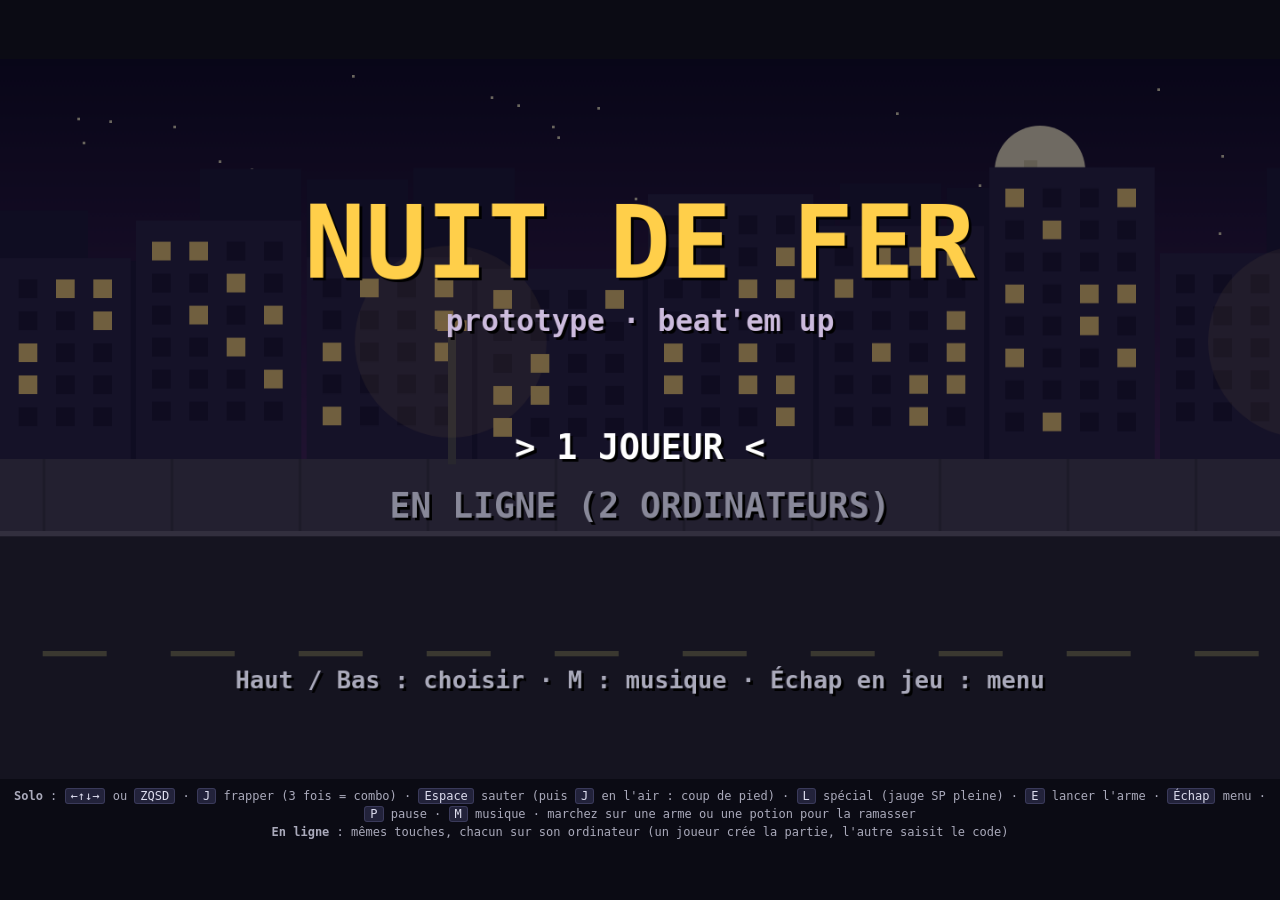
<file: index.html>
<!DOCTYPE html>
<html lang="fr">
<head>
<meta charset="utf-8">
<meta name="viewport" content="width=device-width,initial-scale=1,maximum-scale=1,user-scalable=no">
<title>Nuit de Fer — prototype</title>
<link rel="stylesheet" href="css/style.css">
</head>
<body>
<canvas id="c" width="1440" height="810" tabindex="0"></canvas>
<div id="help">
  <b>Solo</b> : <kbd>←↑↓→</kbd> ou <kbd>ZQSD</kbd> · <kbd>J</kbd> frapper (3 fois = combo) · <kbd>Espace</kbd> sauter (puis <kbd>J</kbd> en l'air : coup de pied) · <kbd>L</kbd> spécial (jauge SP pleine) · <kbd>E</kbd> lancer l'arme · <kbd>Échap</kbd> menu · <kbd>P</kbd> pause · <kbd>M</kbd> musique · marchez sur une arme ou une potion pour la ramasser<br>
  <b>En ligne</b> : mêmes touches, chacun sur son ordinateur (un joueur crée la partie, l'autre saisit le code)
</div>
<div id="touch">
  <div id="pad"><div id="knob"></div></div>
  <div class="tb" id="bP" data-k="KeyJ">Frapper</div>
  <div class="tb" id="bJ" data-k="Space">Saut</div>
  <div class="tb" id="bS" data-k="KeyL">Spécial</div>
  <div class="tb s" id="bT" data-k="KeyE">Lancer</div>
  <div class="tb s" id="bOk" data-k="Enter">OK</div>
  <div class="tb s" id="bPause" data-k="Escape">Menu</div>
  <div class="tb s" id="bMus" data-k="KeyM">Musique</div>
</div>
<script src="js/touch.js"></script>
<script src="js/config.js"></script>
<script src="js/input.js"></script>
<script src="js/audio.js"></script>
<script src="js/state.js"></script>
<script src="js/level.js"></script>
<script src="js/weapons.js"></script>
<script src="js/heroes.js"></script>
<script src="js/enemies.js"></script>
<script src="js/combat.js"></script>
<script src="js/barrels.js"></script>
<script src="js/items.js"></script>
<script src="js/projectiles.js"></script>
<script src="js/effects.js"></script>
<script src="js/net.js"></script>
<script src="js/menus.js"></script>
<script src="js/simulation.js"></script>
<script src="js/hud.js"></script>
<script src="js/character-draw.js"></script>
<script src="js/main.js"></script>
</body>
</html>
</file>
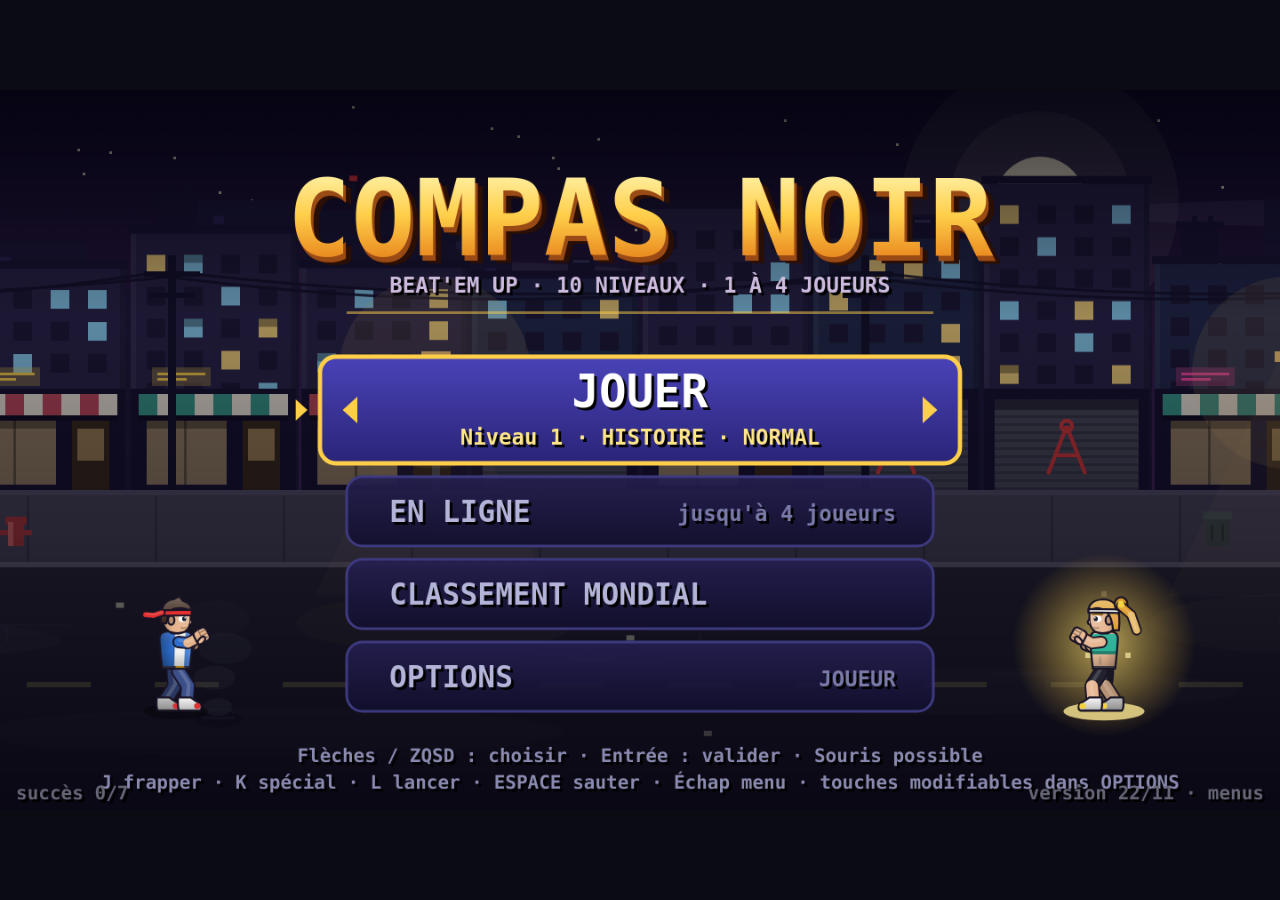
<file: v2/index.html>
<!DOCTYPE html>
<html lang="fr">
<head>
<meta charset="utf-8">
<meta name="viewport" content="width=device-width,initial-scale=1,maximum-scale=1,user-scalable=no">
<title>Compas Noir — beat'em up</title>
<style>
  html,body{margin:0;height:100%;background:#0b0b14;color:#aab;font-family:ui-monospace,Menlo,Consolas,monospace}
  body{display:flex;flex-direction:column;align-items:center;justify-content:center;gap:8px}
  canvas{width:min(100vw,calc(100vh * 16 / 9));aspect-ratio:16/9;image-rendering:auto;background:#000;display:block;outline:none}
  kbd{background:#22223a;border:1px solid #3a3a5a;border-radius:3px;padding:0 5px;color:#dde}

  #touch{display:none;position:fixed;left:0;right:0;bottom:0;height:46vh;max-height:230px;z-index:5;touch-action:none;-webkit-user-select:none;user-select:none;-webkit-touch-callout:none}
  body.touch #touch{display:block}
  #pad{position:absolute;left:2vw;bottom:14px;width:150px;height:150px;border-radius:50%;background:rgba(255,255,255,.10);border:2px solid rgba(255,255,255,.25)}
  #knob{position:absolute;left:50px;top:50px;width:50px;height:50px;border-radius:50%;background:rgba(255,255,255,.35)}
  .tb{position:absolute;width:66px;height:66px;border-radius:50%;background:rgba(255,200,60,.22);border:2px solid rgba(255,220,120,.6);color:#fff;font:bold 12px ui-monospace,monospace;display:flex;align-items:center;justify-content:center;text-align:center;line-height:1.1}
  .tb.s{width:44px;height:30px;border-radius:8px;font-size:11px;background:rgba(255,255,255,.18);border-color:rgba(255,255,255,.4)}
  .tb.on{background:rgba(255,220,120,.6)}
  #bT{right:94px;bottom:150px;width:56px} #bP{right:94px;bottom:70px} #bJ{right:12px;bottom:112px} #bS{right:12px;bottom:28px}
  #bOk{left:calc(50% - 76px);bottom:14px} #bPause{left:calc(50% - 22px);bottom:14px} #bMus{left:calc(50% + 32px);bottom:14px;width:56px}
</style>
</head>
<body>
<canvas id="c" width="1440" height="810" tabindex="0"></canvas>
<div id="touch">
  <div id="pad"><div id="knob"></div></div>
  <div class="tb" id="bP" data-k="KeyJ">Frapper</div>
  <div class="tb" id="bJ" data-k="Space">Saut</div>
  <div class="tb" id="bS" data-k="KeyK">Spécial</div>
  <div class="tb s" id="bT" data-k="KeyL">Lancer</div>
  <div class="tb s" id="bOk" data-k="Enter">OK</div>
  <div class="tb s" id="bPause" data-k="Escape">Menu</div>
  <div class="tb s" id="bMus" data-k="KeyM">Musique</div>
</div>
<script>
(function () {
  var touch = ('ontouchstart' in window) || (navigator.maxTouchPoints > 0) || (window.matchMedia && matchMedia('(pointer:coarse)').matches);
  window.IS_TOUCH = touch;
  if (!touch) return;
  document.body.classList.add('touch');
  var K = function () { return window.__keys; };
  var pad = document.getElementById('pad'), knob = document.getElementById('knob');
  function setDir(dx, dy) {
    var k = K(); if (!k) return;
    k.ArrowLeft = dx < -0.3; k.ArrowRight = dx > 0.3; k.ArrowUp = dy < -0.3; k.ArrowDown = dy > 0.3;
    knob.style.transform = 'translate(' + (dx * 30) + 'px,' + (dy * 30) + 'px)';
  }
  function padMove(e) {
    var r = pad.getBoundingClientRect(), cx = r.left + r.width / 2, cy = r.top + r.height / 2;
    var dx = (e.clientX - cx) / (r.width / 2), dy = (e.clientY - cy) / (r.height / 2), m = Math.hypot(dx, dy);
    if (m > 1) { dx /= m; dy /= m; }
    setDir(dx, dy);
  }
  pad.addEventListener('pointerdown', function (e) { pad.setPointerCapture(e.pointerId); if (window.unlockAudio) unlockAudio(); padMove(e); e.preventDefault(); });
  pad.addEventListener('pointermove', function (e) { if (pad.hasPointerCapture(e.pointerId)) padMove(e); });
  ['pointerup', 'pointercancel', 'lostpointercapture'].forEach(function (t) { pad.addEventListener(t, function () { setDir(0, 0); }); });
  Array.prototype.forEach.call(document.querySelectorAll('.tb'), function (b) {
    var code = b.getAttribute('data-k');
    b.addEventListener('pointerdown', function (e) { b.setPointerCapture(e.pointerId); if (window.unlockAudio) unlockAudio(); var k = K(); if (k) k[code] = true; b.classList.add('on'); e.preventDefault(); });
    ['pointerup', 'pointercancel', 'lostpointercapture'].forEach(function (t) { b.addEventListener(t, function () { var k = K(); if (k) k[code] = false; b.classList.remove('on'); }); });
  });
  document.addEventListener('contextmenu', function (e) { e.preventDefault(); });
})();
</script>
<script>
'use strict';
/* ====================================================================
   COMPAS NOIR (ex-Nuit de fer) — prototype d'un beat'em up à défilement horizontal
   3 héros, 1 niveau, 3 types d'ennemis, 1 boss, 1 ou 2 joueurs en local.
   ==================================================================== */
const W = 480, H = 270, LEN = 2400, Y0 = 158, Y1 = 254;
const RS = 3;
const cv = document.getElementById('c');
let g = cv.getContext('2d');
g.imageSmoothingEnabled = false;
/* souris et tactile dans les menus : chaque écran de menu déclare ses zones cliquables (HIT) à chaque image ; les clics sont traités dans step() */
let HIT = [], PTRQ = [];
function ptrHit(e) {
  const r = cv.getBoundingClientRect(), x = (e.clientX - r.left) / r.width * W, y = (e.clientY - r.top) / r.height * H;
  for (let i = HIT.length - 1; i >= 0; i--) { const h = HIT[i]; if (x >= h.x && x < h.x + h.w && y >= h.y && y < h.y + h.h) return { h, x, y }; }
  return null;
}
cv.addEventListener('pointermove', e => { if (e.pointerType === 'touch') return; const r = ptrHit(e); cv.style.cursor = r ? 'pointer' : 'default'; if (r && r.h.hov) r.h.hov(); });
cv.addEventListener('pointerdown', e => { cv.focus(); unlockAudio(); const r = ptrHit(e); if (r && r.h.fn) PTRQ.push(() => r.h.fn(r.x)); });

/* ---------- entrées ---------- */
const SP_COST_VIVE = 50;
let REPLAY = false;          // vrai pendant le rattrapage d'une partie en cours (aucun son)
const ACT = ['left', 'right', 'up', 'down', 'punch', 'jump', 'special', 'throw'];
const KEYS_SOLO = {
  left: ['KeyA', 'ArrowLeft'], right: ['KeyD', 'ArrowRight'], up: ['KeyW', 'ArrowUp'], down: ['KeyS', 'ArrowDown'],
  punch: ['KeyJ', 'KeyF'], jump: ['Space', ''], special: ['KeyK', 'KeyG'], throw: ['KeyL', 'KeyH']
};
/* touches modifiables (options > COMMANDES) : deux touches par action, enregistrées dans le navigateur */
const KEYS_DEF = JSON.stringify(KEYS_SOLO);
try { const sv = JSON.parse(localStorage.getItem('nfer_keys') || 'null'); if (sv) for (const a in KEYS_SOLO) if (Array.isArray(sv[a]) && sv[a].length === 2) KEYS_SOLO[a] = sv[a].map(String); } catch (e) { /* ignoré */ }
const keysSave = () => { try { localStorage.setItem('nfer_keys', JSON.stringify(KEYS_SOLO)); } catch (e) { /* ignoré */ } };
let KCAP = null, KLM = null;                                   // KCAP : { a, slot } pendant la capture d'une touche
try { if (navigator.keyboard && navigator.keyboard.getLayoutMap) navigator.keyboard.getLayoutMap().then(m => { KLM = m; }).catch(() => {}); } catch (e) { /* ignoré */ }
function kname(c) {
  if (!c) return '—';
  const m = KLM && KLM.get(c); if (m && m.length === 1) return m.toUpperCase();
  const F = { Space: 'ESPACE', ArrowLeft: '←', ArrowRight: '→', ArrowUp: '↑', ArrowDown: '↓', Enter: 'ENTRÉE', ShiftLeft: 'MAJ G', ShiftRight: 'MAJ D', ControlLeft: 'CTRL G', ControlRight: 'CTRL D', Comma: ',', Period: '.', Slash: '/', Semicolon: ';', Backquote: '²' };
  if (F[c]) return F[c];
  return c.replace(/^Key/, '').replace(/^Digit/, '').replace(/^Numpad/, 'PAV ');
}
const KEYS_P1 = { left: ['KeyA'], right: ['KeyD'], up: ['KeyW'], down: ['KeyS'], punch: ['KeyF'], jump: ['KeyG'], special: ['KeyH'], throw: ['KeyT'] };
const KEYS_P2 = {
  left: ['ArrowLeft'], right: ['ArrowRight'], up: ['ArrowUp'], down: ['ArrowDown'],
  punch: ['Comma', 'Numpad1'], jump: ['Period', 'Numpad2'], special: ['Slash', 'Numpad3'], throw: ['KeyM']
};
const keys = {}; window.__keys = keys;
let nPlayers = 1;
const HLD = [{}, {}, {}, {}], PRS = [{}, {}, {}, {}], OLD = [{}, {}, {}, {}];
let START = false, PAUSE = false, MENUK = false, oldS = false, oldP = false, oldE = false;
addEventListener('keydown', e => {
  if (KCAP) {                                                  // capture d'une touche pour les commandes
    e.preventDefault(); const c = KCAP; KCAP = null;
    if (e.code !== 'Escape') {
      const row = KEYS_SOLO[c.a], old = row[c.slot];
      for (const a in KEYS_SOLO) KEYS_SOLO[a].forEach((k, i) => { if (k === e.code && !(a === c.a && i === c.slot)) KEYS_SOLO[a][i] = old; });   // échange si la touche servait déjà
      row[c.slot] = e.code; keysSave();
    }
    return;
  }
  keys[e.code] = true;
  if (['ArrowLeft', 'ArrowRight', 'ArrowUp', 'ArrowDown', 'Space'].includes(e.code)) e.preventDefault();
  if (state === 'name') {
    if (e.key.length === 1 && nameBuf.length < 10 && /[A-Za-z0-9 _.!?\-éèêàùçï]/.test(e.key)) nameBuf += e.key.toUpperCase();
    else if (e.key === 'Backspace') nameBuf = nameBuf.slice(0, -1);
  }
  if (state === 'online' && olStage === 'joining') {
    if (/^[a-zA-Z0-9]$/.test(e.key) && codeBuf.length < 5) codeBuf += e.key.toUpperCase();
    else if (e.key === 'Backspace') codeBuf = codeBuf.slice(0, -1);
  }
  unlockAudio();
});
addEventListener('keyup', e => { keys[e.code] = false; });
addEventListener('blur', () => { for (const k in keys) keys[k] = false; });

function gpFor(i) {
  const pads = (navigator.getGamepads ? Array.from(navigator.getGamepads()) : []).filter(Boolean);
  if (online) return i === localSlot ? pads[0] : undefined;
  return nPlayers === 1 ? pads[0] : pads[i];
}
function padHeld(gp, n) {
  const b = i => gp.buttons[i] && gp.buttons[i].pressed;
  const ax = gp.axes[0] || 0, ay = gp.axes[1] || 0;
  switch (n) {
    case 'left': return ax < -0.4 || b(14);
    case 'right': return ax > 0.4 || b(15);
    case 'up': return ay < -0.4 || b(12);
    case 'down': return ay > 0.4 || b(13);
    case 'punch': return b(2);
    case 'jump': return b(0);
    case 'special': return b(1) || b(3);
    case 'throw': return b(5);
  }
  return false;
}
function poll() {
  for (let i = 0; i < 4; i++) {
    const sc = online ? (i === localSlot ? KEYS_SOLO : null) : (nPlayers === 1 ? (i === 0 ? KEYS_SOLO : null) : (i === 0 ? KEYS_P1 : KEYS_P2));
    const gp = gpFor(i);
    for (const n of ACT) {
      const h = (sc ? sc[n].some(k => keys[k]) : false) || (gp ? padHeld(gp, n) : false);
      PRS[i][n] = h && !OLD[i][n]; OLD[i][n] = h; HLD[i][n] = h;
    }
  }
  const gp0 = gpFor(online ? localSlot : 0);
  const s = !!(keys.Enter || (gp0 && gp0.buttons[9] && gp0.buttons[9].pressed));
  START = s && !oldS; oldS = s;
  const p = !!keys.KeyP;
  PAUSE = p && !oldP; oldP = p;
  const m = !!(keys.Escape || (gp0 && gp0.buttons[8] && gp0.buttons[8].pressed));
  MENUK = m && !oldE; oldE = m;
}

/* ---------- audio (Web Audio, bruitages synthétiques) ---------- */
let AC = null;
function unlockAudio() {
  try {
    if (!AC) AC = new (window.AudioContext || window.webkitAudioContext)();
    if (AC.state === 'suspended') AC.resume();
  } catch (e) { AC = null; }
}
/* Sons : synthèse en couches (impact grave + craquement filtré + souffle), sans aucun fichier audio.
   IMPORTANT : l'audio n'utilise jamais le générateur aléatoire de la simulation (sinon désynchro en ligne). */
let MASTER = null, NBUF = null, MUS = null, musicOn = true, oldM = false, mNext = 0, mStep = 0;
let BUSOVR = null;
function out() {
  if (BUSOVR) return BUSOVR;
  if (!MASTER) {
    const comp = AC.createDynamicsCompressor();
    comp.threshold.value = -18; comp.ratio.value = 6; comp.attack.value = 0.003; comp.release.value = 0.12;
    MASTER = AC.createGain(); MASTER.gain.value = 0.9;
    MASTER.connect(comp); comp.connect(AC.destination);
  }
  return MASTER;
}
function nbuf() {
  if (!NBUF) {
    NBUF = AC.createBuffer(1, AC.sampleRate, AC.sampleRate);
    const d = NBUF.getChannelData(0);
    for (let i = 0; i < d.length; i++) d[i] = Math.random() * 2 - 1;
  }
  return NBUF;
}
const jit = (v, p) => v * (1 + (Math.random() * 2 - 1) * p);
/* tone : oscillateur avec attaque courte et chute exponentielle, glissando facultatif */
function tone(f, d, type, v, slide, delay) {
  if (REPLAY || !AC || (!sfxOn && !BUSOVR)) return;
  try {
    const t = AC.currentTime + (delay || 0), o = AC.createOscillator(), gn = AC.createGain();
    o.type = type || 'square';
    o.frequency.setValueAtTime(f, t);
    if (slide) o.frequency.exponentialRampToValueAtTime(Math.max(30, f + slide), t + d);
    gn.gain.setValueAtTime(0.0001, t);
    gn.gain.linearRampToValueAtTime(v || 0.05, t + 0.004);
    gn.gain.exponentialRampToValueAtTime(0.0001, t + d);
    o.connect(gn); gn.connect(out());
    o.start(t); o.stop(t + d + 0.02);
  } catch (e) { /* ignoré */ }
}
/* nz : bruit filtré (type, fréquence de départ -> fin), enveloppe percussive */
function nz(d, v, ftype, f0, f1, q, delay) {
  if (REPLAY || !AC || (!sfxOn && !BUSOVR)) return;
  try {
    const t = AC.currentTime + (delay || 0), s = AC.createBufferSource(), fl = AC.createBiquadFilter(), gn = AC.createGain();
    s.buffer = nbuf(); s.loop = true;
    fl.type = ftype; fl.Q.value = q || 0.8;
    fl.frequency.setValueAtTime(f0, t);
    fl.frequency.exponentialRampToValueAtTime(Math.max(40, f1), t + d);
    gn.gain.setValueAtTime(0.0001, t);
    gn.gain.linearRampToValueAtTime(v, t + 0.003);
    gn.gain.exponentialRampToValueAtTime(0.0001, t + d);
    s.connect(fl); fl.connect(gn); gn.connect(out());
    s.start(t, Math.random() * 0.5); s.stop(t + d + 0.02);
  } catch (e) { /* ignoré */ }
}
/* thump : impact grave (sinus qui chute de f0 à f1) */
function thump(f0, f1, d, v, delay) { tone(f0, d, 'sine', v, f1 - f0, delay); }
const SFX = {
  hit() { const k = jit(1, 0.12); thump(170 * k, 55, 0.11, 0.5); nz(0.07, 0.35, 'lowpass', 2600 * k, 500, 0.7); nz(0.025, 0.2, 'bandpass', 3200, 2000, 1.2); },
  big() { const k = jit(1, 0.08); thump(130 * k, 32, 0.28, 0.8); nz(0.22, 0.45, 'lowpass', 1500, 180, 0.7); nz(0.04, 0.3, 'bandpass', 2600, 1400, 1.1); tone(70, 0.2, 'triangle', 0.12, -25); },
  whoosh() { nz(0.16, 0.12, 'bandpass', jit(500, 0.15), jit(2600, 0.15), 1.4); },
  jump() { nz(0.12, 0.07, 'bandpass', 300, 900, 1.0); thump(120, 200, 0.08, 0.12); },
  pick() { tone(880, 0.22, 'triangle', 0.1, 0); tone(1320, 0.3, 'sine', 0.09, 0, 0.07); tone(1760, 0.35, 'sine', 0.04, 0, 0.07); },
  brk() { thump(110, 50, 0.16, 0.5); nz(0.1, 0.35, 'bandpass', 1400, 600, 1.0); for (let i = 0; i < 4; i++) nz(0.03, 0.25, 'bandpass', jit(2400, 0.4), 1200, 2.0, 0.03 + i * 0.045); },
  special() { nz(0.45, 0.22, 'bandpass', 250, 3200, 1.6); thump(90, 40, 0.4, 0.6); tone(220, 0.4, 'sawtooth', 0.05, 300); tone(330, 0.4, 'triangle', 0.05, 440, 0.03); },
  ko() { thump(150, 38, 0.45, 0.8); nz(0.3, 0.3, 'lowpass', 1200, 150, 0.7); tone(240, 0.5, 'triangle', 0.08, -170); },
  zap() { nz(0.35, 0.3, 'highpass', 2200, 6500, 0.7); tone(95, 0.3, 'sawtooth', 0.12, -30); tone(1400, 0.12, 'square', 0.03, -900); },
  steam() { nz(0.4, 0.18, 'highpass', 3000, 1500, 0.6); },
  move() { tone(700, 0.05, 'triangle', 0.05, 0); },
  shot() { const k = jit(1, 0.06); nz(0.09, 0.55, 'bandpass', 3800 * k, 900, 0.8); thump(260 * k, 60, 0.1, 0.5); nz(0.22, 0.12, 'lowpass', 1400, 300, 0.6, 0.02); },
  smg() { const k = jit(1, 0.1); nz(0.05, 0.4, 'bandpass', 3400 * k, 1200, 0.9); thump(220 * k, 80, 0.05, 0.35); },
  boom() { thump(95, 24, 0.55, 0.95); nz(0.6, 0.6, 'lowpass', 1800, 120, 0.6); nz(0.12, 0.35, 'bandpass', 2400, 600, 1.0); tone(48, 0.5, 'sawtooth', 0.1, -20, 0.02); },
  thunder() { nz(0.9, 0.5, 'lowpass', 700, 90, 0.5, 0.12); thump(60, 28, 0.7, 0.6, 0.12); nz(0.18, 0.35, 'highpass', 3000, 7000, 0.7); },
  lvl() { [523, 659, 784, 1047].forEach((f, i) => tone(f, 0.28, 'triangle', 0.1, 0, i * 0.07)); tone(1568, 0.5, 'sine', 0.05, 0, 0.3); },
  tick() { tone(1200 + Math.random() * 200, 0.025, 'square', 0.015, 0); },
  vox(sc, ko) { const f = Math.max(70, 190 / (sc || 1)) * jit(1, 0.12); tone(f, ko ? 0.3 : 0.13, 'sawtooth', ko ? 0.05 : 0.04, -f * 0.4); nz(ko ? 0.2 : 0.09, 0.07, 'bandpass', f * 4, f * 2, 1.2); },
  go() { tone(660, 0.12, 'square', 0.04, 0); tone(880, 0.16, 'square', 0.04, 0, 0.1); tone(1320, 0.22, 'triangle', 0.05, 0, 0.2); },
  roar() { thump(70, 30, 0.9, 0.7); tone(90, 0.8, 'sawtooth', 0.09, -40); tone(135, 0.8, 'sawtooth', 0.05, -60, 0.03); nz(0.8, 0.28, 'bandpass', 500, 160, 1.0); },
  bell() { tone(1760, 0.5, 'sine', 0.08, 0); tone(2349, 0.45, 'sine', 0.05, 0, 0.01); tone(1760, 0.4, 'sine', 0.06, 0, 0.16); }
};


/* ---------- musique d'ambiance : boucle synthétique (La mineur, 96 bpm), batterie quand un combat est en cours ---------- */
const CHORDS = [[57, 60, 64], [53, 57, 60], [48, 52, 55], [55, 59, 62]], BASSN = [45, 41, 36, 43];
let MTR = 0, BPM = 96;
const mf = n => 440 * Math.pow(2, (n + MTR - 69) / 12);
function mVoice(dl, f, d, type, v, att, lp) {
  try {
    const t = AC.currentTime + dl, o = AC.createOscillator(), gn = AC.createGain();
    o.type = type; o.frequency.setValueAtTime(f, t);
    gn.gain.setValueAtTime(0.0001, t);
    gn.gain.linearRampToValueAtTime(v, t + att);
    gn.gain.setValueAtTime(v, t + Math.max(att, d * 0.55));
    gn.gain.exponentialRampToValueAtTime(0.0001, t + d);
    let last = o;
    if (lp) { const fl = AC.createBiquadFilter(); fl.type = 'lowpass'; fl.frequency.value = lp; o.connect(fl); last = fl; }
    last.connect(gn); gn.connect(out());
    o.start(t); o.stop(t + d + 0.05);
  } catch (e) { /* ignoré */ }
}
/* un style musical par niveau : accords, basse, motif de la mélodie (indices dans l'accord, -1 = silence), timbres et batterie ; plus intense et plus rapide pendant un boss */
const MSTY = {
  0: { ch: [[57, 60, 64], [53, 57, 60], [48, 52, 55], [55, 59, 62]], bass: [45, 41, 36, 43], lead: [0, 1, 2, 1, 2, 1, 0, 2], dr: 'rock' },
  1: { ch: [[50, 53, 57], [46, 50, 53], [53, 57, 60], [48, 52, 55]], bass: [38, 34, 41, 36], lead: [0, 2, 1, 2, 0, 2, 1, -1], dr: 'half', lt: 'triangle' },
  2: { ch: [[52, 55, 59], [52, 55, 59], [48, 52, 55], [50, 54, 57]], bass: [40, 40, 36, 38], lead: [0, -1, 0, -1, 2, -1, 1, -1], dr: 'indus', lt: 'square', lv: 0.02, llp: 1400, pad: 'sawtooth' },
  3: { ch: [[48, 51, 55], [44, 48, 51], [51, 55, 58], [46, 50, 53]], bass: [36, 32, 39, 34], lead: [0, 1, 2, 1, 0, 1, 2, 1], dr: 'rock', lt: 'triangle' },
  4: { ch: [[55, 58, 62], [51, 55, 58], [46, 50, 53], [53, 57, 60]], bass: [43, 39, 34, 41], lead: [2, -1, 2, 2, -1, 1, -1, 0], dr: 'march', lt: 'square', lv: 0.022, llp: 1800 },
  5: { ch: [[57, 60, 64], [46, 50, 53], [57, 60, 64], [52, 56, 59]], bass: [33, 34, 33, 40], lead: [0, -1, -1, 1, -1, -1, 2, -1], dr: 'half', lv: 0.04 },
  6: { ch: [[50, 53, 57], [55, 59, 62], [48, 52, 55], [57, 61, 64]], bass: [38, 43, 36, 45], lead: [0, 2, 1, 2, 0, 1, 2, 1], dr: 'swing', lt: 'triangle' },
  7: { ch: [[57, 60, 64], [57, 60, 64], [55, 59, 62], [53, 57, 60]], bass: [33, 33, 31, 29], lead: [0, 0, 1, 0, 2, 0, 1, 0], dr: 'train', lt: 'square', lv: 0.02, llp: 1600 },
  8: { ch: [[48, 52, 55], [55, 59, 62], [57, 60, 64], [53, 57, 60]], bass: [36, 43, 45, 41], lead: [0, 2, 1, 2, 2, 1, 0, 1], dr: 'rock', lt: 'square', lv: 0.022, llp: 2200 },
  9: { ch: [[50, 53, 57], [46, 50, 53], [43, 46, 50], [57, 61, 64]], bass: [38, 34, 31, 33], lead: [2, 1, 0, 1, 2, 1, 0, 2], dr: 'epic', lt: 'sawtooth', lv: 0.022, llp: 1800, pad: 'sawtooth' }
};
let MBOSS = false;
function musicStep(dl, bar, s) {
  const st = (state === 'play' && LV && MSTY[LV.id]) || MSTY[0], sd = 60 / BPM / 4 / (MBOSS ? 1.12 : 1), ch = st.ch[bar], fight = waveActive || (state === 'play' && E.length > 0);
  if (s === 0) for (const n of ch) mVoice(dl, mf(n), sd * 15, st.pad || 'triangle', st.pad ? 0.014 : 0.02, 0.35, 900);
  const bn = st.bass[bar];
  if (s === 0 || s === 6 || s === 8 || s === 14) mVoice(dl, mf(bn + (s === 6 || s === 14 ? 12 : 0)), sd * 3.2, 'sawtooth', 0.07, 0.01, 420);
  else if (MBOSS && s % 2 === 0) mVoice(dl, mf(bn), sd * 1.6, 'sawtooth', 0.055, 0.005, 380);
  if (s % 2 === 0) { const k = st.lead[s >> 1]; if (k >= 0) mVoice(dl, mf(ch[k] + (MBOSS ? 12 : 12)), sd * 3, MBOSS ? 'sawtooth' : (st.lt || 'sine'), MBOSS ? 0.026 : (st.lv || 0.035), 0.008, MBOSS ? 2400 : (st.llp || 0)); }
  if (s % 4 === 3) mVoice(dl, mf(ch[(s >> 2) % 3] + 24), sd * 2, 'sine', 0.012, 0.005, 0);
  if (MBOSS && s % 2 === 1) mVoice(dl, mf(ch[(s >> 1) % 3] + 24), sd * 1.4, 'square', 0.01, 0.004, 3000);
  if (fight || MBOSS) {
    const dr = MBOSS ? 'train' : st.dr;
    const kick = (v) => tone(125, 0.15, 'sine', v || 0.3, -85, dl), snare = (v) => { nz(0.13, v || 0.16, 'bandpass', 1900, 1100, 0.9, dl); tone(190, 0.08, 'triangle', 0.08, -60, dl); }, hat = (v) => nz(0.03, v || 0.05, 'highpass', 7000, 7000, 0.7, dl);
    if (dr === 'rock') { if (s === 0 || s === 8 || s === 10) kick(); if (s === 4 || s === 12) snare(); if (s % 2 === 0 && s !== 4 && s !== 12) hat(); }
    else if (dr === 'half') { if (s === 0 || s === 10) kick(); if (s === 8) snare(0.2); if (s % 4 === 2) hat(0.04); }
    else if (dr === 'indus') { if (s % 4 === 0) kick(0.34); if (s === 6 || s === 14) nz(0.09, 0.18, 'bandpass', 900, 500, 2.2, dl); if (s % 4 === 2) hat(0.04); }
    else if (dr === 'march') { if (s === 0 || s === 8) kick(); if (s === 4 || s === 12) snare(0.18); if (s === 6 || s === 14) snare(0.07); }
    else if (dr === 'swing') { if (s === 0 || s === 8) kick(0.22); if (s === 4 || s === 12) nz(0.1, 0.09, 'bandpass', 2600, 1800, 0.8, dl); if (s % 4 === 0) hat(0.06); if (s % 4 === 3) hat(0.04); }
    else if (dr === 'train') { if (s % 4 === 0) kick(0.32); if (s === 4 || s === 12) snare(0.17); hat(0.032); }
    else if (dr === 'epic') { if (s === 0 || s === 8 || s === 10) kick(0.34); if (s === 4 || s === 12) snare(0.2); if (s === 14 || s === 15) tone(90, 0.12, 'sine', 0.22, -40, dl); if (s % 2 === 0 && s !== 4 && s !== 12) hat(); }
  } else if (s === 0 || s === 8) tone(110, 0.12, 'sine', 0.1, -60, dl);
}
function musicTick() {
  const m = !!keys.KeyM;
  if (m && !oldM) { musicOn = !musicOn; if (MUS) MUS.gain.value = musicOn ? 0.5 : 0; }
  oldM = m;
  if (!AC || !musicOn) return;
  try {
    if (!MUS) { MUS = AC.createGain(); MUS.gain.value = 0.5; MUS.connect(out()); }
    const now = AC.currentTime;
    MBOSS = state === 'play' && !storyOn && E.some(e => e.type === 'boss' && !e.gone && !e.dying);
    if (mNext < now - 0.3) mNext = now + 0.05;
    BUSOVR = MUS;
    while (mNext < now + 0.3) {
      musicStep(mNext - now, (mStep >> 4) & 3, mStep & 15);
      mNext += 60 / (BPM * (MBOSS ? 1.12 : 1)) / 4; mStep++;
    }
  } catch (e) { /* ignoré */ } finally { BUSOVR = null; }
}



/* ---------- ambiances de fond : un souffle filtré par décor (pluie, vent, foule, roulement du train…), coupé si les bruitages le sont ---------- */
const AMBS = {
  street: [[400, 'bandpass', 0.7, 0.012]], port: [[260, 'lowpass', 0.5, 0.05], [3500, 'highpass', 0.6, 0.006]], factory: [[110, 'lowpass', 0.7, 0.07]],
  roof: [[2600, 'highpass', 0.6, 0.022], [200, 'lowpass', 0.6, 0.03]], paris: [[520, 'bandpass', 0.8, 0.035]], cata: [[90, 'lowpass', 1.2, 0.05]],
  casino: [[620, 'bandpass', 1.0, 0.03]], train: [[140, 'lowpass', 0.9, 0.075], [3000, 'highpass', 0.5, 0.006]], aero: [[300, 'lowpass', 0.5, 0.045], [2200, 'bandpass', 0.8, 0.01]],
  chateau: [[2800, 'highpass', 0.6, 0.03], [160, 'lowpass', 0.7, 0.045]]
};
let AMB = null, ambKind = null;
function ambUpdate() {
  if (!AC || REPLAY) return;
  const want = (state === 'play' && sfxOn && !paused && LV) ? LV.bg : null;
  if (want === ambKind) return;
  ambKind = want;
  const now = AC.currentTime;
  if (AMB) { for (const l of AMB) { try { l.gn.gain.cancelScheduledValues(now); l.gn.gain.setTargetAtTime(0, now, 0.15); const s = l.src; setTimeout(() => { try { s.stop(); } catch (e) { /* ignoré */ } }, 900); } catch (e) { /* ignoré */ } } AMB = null; }
  const cfg = want && AMBS[want];
  if (!cfg) return;
  try {
    AMB = cfg.map(([f, ft, q, v]) => {
      const src = AC.createBufferSource(), fl = AC.createBiquadFilter(), gn = AC.createGain();
      src.buffer = nbuf(); src.loop = true; fl.type = ft; fl.frequency.value = f; fl.Q.value = q;
      gn.gain.value = 0.0001; gn.gain.setTargetAtTime(v, now, 0.8);
      src.connect(fl); fl.connect(gn); gn.connect(out()); src.start(now, Math.random() * 0.5);
      return { src, gn };
    });
  } catch (e) { AMB = null; }
}
/* ---------- données ---------- */
const T = {
  thug: { hp: 30, sp: 0.8, sc: 1, col: { shirt: '#b3412f', pants: '#3a3a52', skin: '#e0b090', hair: '#2a1a1a', acc: '#d4a017', shoe: '#1a1a1a' },
    atk: { reach: 22, dmg: 8, tele: 24, dur: 14, act: [5, 8] }, score: 100, name: 'VOYOU' },
  brute: { hp: 70, sp: 0.45, sc: 1.3, armor: true, col: { shirt: '#5a3a1a', pants: '#2f2f2f', skin: '#c99a74', hair: '#2a1a0a', acc: '#c9c9c9', shoe: '#111' },
    atk: { reach: 28, dmg: 16, tele: 38, dur: 22, act: [8, 12], kd: true }, score: 250, name: 'COSTAUD' },
  thrower: { hp: 24, sp: 0.7, sc: 1, ranged: true, col: { shirt: '#6a3fa0', pants: '#2a2a40', skin: '#e0b090', hair: '#4a9a3a', acc: '#66cc66', acc2: '#e8e8f0', shoe: '#dddddd' },
    atk: { reach: 22, dmg: 7, tele: 30, dur: 14, act: [5, 8] }, score: 150, name: 'LANCEUR' },
  marin: { hp: 34, sp: 1.1, sc: 1, col: { shirt: '#e8e8f0', pants: '#1f2a4a', skin: '#c99a74', hair: '#2a1a10', acc: '#2f6fd0', shoe: '#222' },
    atk: { reach: 22, dmg: 8, tele: 17, dur: 13, act: [4, 7] }, score: 130, name: 'MARIN' },
  soudeur: { hp: 64, sp: 0.5, sc: 1.15, armor: true, col: { shirt: '#c87a1a', pants: '#3a3a3a', skin: '#d9a07a', hair: '#222', acc: '#ffcc00', shoe: '#222' },
    atk: { reach: 34, dmg: 13, tele: 34, dur: 20, act: [8, 12], kd: true }, score: 260, name: 'SOUDEUR' },
  garde: { hp: 92, sp: 0.62, sc: 1.1, armor: true, col: { shirt: '#14141c', pants: '#101018', skin: '#e0b090', hair: '#111', acc: '#c0c0d0', shoe: '#0a0a0a' },
    atk: { reach: 26, dmg: 14, tele: 26, dur: 16, act: [6, 9], kd: true }, score: 320, name: 'GARDE' },
  crs: { hp: 58, sp: 0.62, sc: 1.1, armor: true, col: { shirt: '#1a2a55', pants: '#10183a', skin: '#e0b090', hair: '#222', acc: '#3a6ad0', shoe: '#0a0a0a' },
    atk: { reach: 26, dmg: 12, tele: 24, dur: 16, act: [6, 9] }, score: 300, name: 'CRS' },
  crsc: { hp: 46, sp: 0.8, sc: 1.05, charger: true, col: { shirt: '#1a2a55', pants: '#10183a', skin: '#d8a888', hair: '#222', acc: '#e04040', shoe: '#0a0a0a' },
    atk: { reach: 22, dmg: 10, tele: 20, dur: 14, act: [5, 8] }, score: 280, name: 'CRS CHARGE' },
  crsgaz: { hp: 38, sp: 0.66, sc: 1.05, ranged: true, gas: true, col: { shirt: '#1a2a55', pants: '#10183a', skin: '#d8a888', hair: '#222', acc: '#9acd4a', shoe: '#0a0a0a' },
    atk: { reach: 22, dmg: 7, tele: 30, dur: 14, act: [5, 8] }, score: 260, name: 'CRS LACRYMO' },
  /* ---- ennemis des niveaux 6 à 10 ---- */
  rodeur: { hp: 36, sp: 0.95, sc: 1, col: { shirt: '#4a4a5a', pants: '#22222c', skin: '#b8a090', hair: '#1a1a22', acc: '#8a8aa0', shoe: '#111' },
    atk: { reach: 22, dmg: 9, tele: 20, dur: 13, act: [4, 7] }, score: 160, name: 'RÔDEUR' },
  mineur: { hp: 80, sp: 0.5, sc: 1.25, armor: true, col: { shirt: '#6a4a2a', pants: '#2a2a30', skin: '#b88a62', hair: '#1a120a', acc: '#ffcc33', shoe: '#1a1a1a' },
    atk: { reach: 32, dmg: 17, tele: 36, dur: 22, act: [8, 12], kd: true }, score: 300, name: 'MINEUR' },
  torche: { hp: 28, sp: 0.7, sc: 1, ranged: true, pj: '#ff8a2a', col: { shirt: '#5a2a2a', pants: '#2a2020', skin: '#c99a74', hair: '#2a1a10', acc: '#ff8a2a', shoe: '#1a1a1a' },
    atk: { reach: 22, dmg: 8, tele: 30, dur: 14, act: [5, 8] }, score: 210, name: 'LANCE-FEU' },
  croupier: { hp: 36, sp: 1.1, sc: 1, col: { shirt: '#f2f2f4', pants: '#14141a', skin: '#e0b090', hair: '#14100c', acc: '#c0202a', shoe: '#0a0a0a' },
    atk: { reach: 22, dmg: 9, tele: 17, dur: 13, act: [4, 7] }, score: 190, name: 'CROUPIER' },
  videur: { hp: 100, sp: 0.6, sc: 1.2, armor: true, col: { shirt: '#16161c', pants: '#101016', skin: '#8a5a3c', hair: '#0a0a0a', acc: '#d4a017', shoe: '#0a0a0a' },
    atk: { reach: 28, dmg: 16, tele: 28, dur: 18, act: [7, 10], kd: true }, score: 340, name: 'VIDEUR' },
  parieur: { hp: 30, sp: 0.72, sc: 1, ranged: true, pj: '#ffd34d', col: { shirt: '#7a2a5a', pants: '#2a1a28', skin: '#e0b090', hair: '#d8c8a0', acc: '#ffd34d', shoe: '#e8e8e8' },
    atk: { reach: 22, dmg: 8, tele: 28, dur: 14, act: [5, 8] }, score: 220, name: 'PARIEUR' },
  mercenaire: { hp: 56, sp: 0.8, sc: 1.05, col: { shirt: '#4a5a3a', pants: '#2a3020', skin: '#c99a74', hair: '#14140e', acc: '#8a9a6a', shoe: '#14140e' },
    atk: { reach: 24, dmg: 13, tele: 22, dur: 15, act: [5, 8] }, score: 330, name: 'MERCENAIRE' },
  blinde: { hp: 120, sp: 0.5, sc: 1.25, armor: true, col: { shirt: '#4a4e58', pants: '#2a2c34', skin: '#b88a62', hair: '#101010', acc: '#8a909c', shoe: '#14141a' },
    atk: { reach: 30, dmg: 18, tele: 34, dur: 20, act: [8, 11], kd: true }, score: 420, name: 'BLINDÉ' },
  tireur: { hp: 42, sp: 0.66, sc: 1.05, ranged: true, gun: true, col: { shirt: '#2a2e3a', pants: '#1a1c24', skin: '#d8a888', hair: '#14100c', acc: '#ff4a3a', shoe: '#0a0a0a' },
    atk: { reach: 22, dmg: 9, tele: 38, dur: 14, act: [5, 8] }, score: 380, name: 'TIREUR' },
  agent: { hp: 52, sp: 0.85, sc: 1.05, col: { shirt: '#e8ecf2', pants: '#1a2a4a', skin: '#e0b090', hair: '#2a2a30', acc: '#2f6fd0', shoe: '#14141a' },
    atk: { reach: 24, dmg: 12, tele: 20, dur: 14, act: [5, 8] }, score: 360, name: 'AGENT' },
  mecano: { hp: 96, sp: 0.55, sc: 1.2, armor: true, col: { shirt: '#e0701a', pants: '#2a3a5a', skin: '#a8703e', hair: '#1a120a', acc: '#ffd34d', shoe: '#222' },
    atk: { reach: 34, dmg: 18, tele: 32, dur: 20, act: [8, 12], kd: true }, score: 430, name: 'MÉCANO' },
  pisteur: { hp: 50, sp: 0.85, sc: 1.05, charger: true, col: { shirt: '#e8c020', pants: '#2a2a32', skin: '#d9a07a', hair: '#1a1a1a', acc: '#ffffff', shoe: '#14141a' },
    atk: { reach: 22, dmg: 11, tele: 18, dur: 14, act: [5, 8] }, score: 380, name: 'PISTEUR' },
  valet: { hp: 54, sp: 1.0, sc: 1.05, col: { shirt: '#f4f0e8', pants: '#1a1018', skin: '#e0b090', hair: '#e0e0e8', acc: '#8a1a3a', shoe: '#0a0a0a' },
    atk: { reach: 24, dmg: 13, tele: 17, dur: 13, act: [4, 7] }, score: 400, name: 'VALET' },
  armure: { hp: 150, sp: 0.45, sc: 1.3, armor: true, col: { shirt: '#8a909c', pants: '#5a606c', skin: '#c99a74', hair: '#202028', acc: '#d4a017', shoe: '#4a505c' },
    atk: { reach: 32, dmg: 20, tele: 36, dur: 22, act: [8, 12], kd: true }, score: 520, name: 'ARMURE' },
  boss: { hp: 220, sp: 1.0, sc: 1.4, armor: true, col: { shirt: '#26262e', pants: '#1a1a22', skin: '#d9a07a', hair: '#d02828', acc: '#d02828', shoe: '#111' },
    atk: { reach: 30, dmg: 10, tele: 22, dur: 16, act: [5, 8] }, score: 2000, name: 'LE CHEF' }
};
const ATK = [
  { dur: 15, act: [4, 7], reach: 24, dmg: 6, kd: false, ext: 10 },
  { dur: 15, act: [4, 7], reach: 26, dmg: 7, kd: false, ext: 12 },
  { dur: 24, act: [7, 10], reach: 30, dmg: 11, kd: true, ext: 15 }
];
const KICK = { reach: 24, dmg: 8, kd: false, zr: 52 };
const WEAPONS = {
  tuyau: { name: 'TUYAU', reach: 14, mul: 1.7, uses: 10 },
  batte: { name: 'BATTE', reach: 12, mul: 2.0, uses: 8 },
  couteau: { name: 'COUTEAU', reach: 5, mul: 1.5, uses: 12 },
  pancarte: { name: 'PANCARTE', reach: 16, mul: 1.7, uses: 10 },
  pave: { name: 'PAVÉ', reach: 3, mul: 2.4, uses: 4 },
  /* armes à feu : rares. Tirer = touche de lancer (L) ; uses = munitions. En mêlée : coup de crosse. */
  pistolet: { name: 'PISTOLET', reach: 2, mul: 1.2, uses: 8, gun: 'pistol' },
  mitraillette: { name: 'MITRAILLETTE', reach: 2, mul: 1.2, uses: 24, gun: 'smg' },
  grenade: { name: 'GRENADE', reach: 0, mul: 1, uses: 2, nade: true }
};
const GKEYS = ['pistolet', 'grenade', 'pistolet', 'mitraillette'];
const WKEYS = ['tuyau', 'batte', 'couteau'];
function withW(att, a) {
  const w = att.weapon && WEAPONS[att.weapon];
  if (att.kind === 'e' && att.dm && att.dm !== 1) a = Object.assign({}, a, { dmg: Math.round(a.dmg * att.dm) });
  if (!w) return a;
  const m = att.kind === 'e' ? 1 + (w.mul - 1) * 0.6 : w.mul;
  return Object.assign({}, a, { reach: a.reach + w.reach, dmg: Math.round(a.dmg * m) });
}
const HERO_KEYS = ['cogneur', 'vive', 'costaud', 'ombre', 'boxeur', 'medic', 'fauteuil', 'papy', 'dalto', 'aveugle', 'gitan', 'magicien', 'electricien', 'livreur', 'enedis', 'pompier', 'policier', 'plombier', 'cuistot'];
const HEROES = {
  cogneur: { trait: 'Régénère hors combat', name: 'LE COGNEUR', role: 'Équilibré', special: 'Tourbillon', sc: 1, hp: 100, spd: 1.5, jump: 4.4, dmg: 1, reach: 0, rate: 1, slam: 0, cost: 100,
    col: { shirt: '#2f6fd0', pants: '#3b4f8a', skin: '#e6b48c', hair: '#3a2418', acc: '#e03030', acc2: '#f2f2f2', shoe: '#f2f2f2' } },
  vive: { trait: 'Coup volant x1,8', name: 'LA VIVE', role: 'Rapide', special: 'Roulade', sc: 1, hp: 80, spd: 1.95, jump: 4.9, dmg: 0.8, reach: 0, rate: 0.8, slam: 0, cost: 50,
    col: { shirt: '#2fb59a', pants: '#22222e', skin: '#e8b894', hair: '#e0a030', acc: '#f5d442', acc2: '#ffffff', shoe: '#f5f5f5' } },
  costaud: { trait: 'Armure, sprint lent', name: 'LE COSTAUD', role: 'Lourd', special: 'Coup de masse', sc: 1.15, hp: 130, spd: 1.1, jump: 3.9, dmg: 1.45, reach: 4, rate: 1.25, slam: 14, cost: 100,
    col: { shirt: '#d9622b', pants: '#3b4036', skin: '#b07850', hair: '#1a1210', acc: '#d9a21b', shoe: '#2a2a2a' } },
  ombre: { trait: 'Dos des ennemis x1,6', name: 'L\'OMBRE', role: 'Ninja', special: 'Shurikens', sc: 1, hp: 85, spd: 1.8, jump: 5.0, dmg: 0.9, reach: 0, rate: 0.85, slam: 0, cost: 50,
    col: { shirt: '#2a2c3e', pants: '#171822', skin: '#e0b48c', hair: '#111118', acc: '#d03030', acc2: '#8a8fa8', shoe: '#1a1a24' } },
  boxeur: { trait: 'Série de coups +50%', name: 'LE BOXEUR', role: 'Combos', special: 'Uppercut', sc: 1.05, hp: 105, spd: 1.4, jump: 4.2, dmg: 1.05, reach: 0, rate: 0.68, slam: 0, cost: 100,
    col: { shirt: '#c82828', pants: '#f0f0f4', skin: '#8f5e3c', hair: '#15100c', acc: '#f0c030', acc2: '#ffffff', shoe: '#c82828' } },
  medic: { trait: 'Nourriture x2, points en soignant', name: 'LA MÉDIC', role: 'Soutien', special: 'Soins', sc: 1, hp: 90, spd: 1.5, jump: 4.4, dmg: 0.85, reach: 0, rate: 0.9, slam: 0, cost: 100,
    col: { shirt: '#f4f4f8', pants: '#2a7a5a', skin: '#d8a07a', hair: '#6a3a20', acc: '#d82828', acc2: '#ffffff', shoe: '#f4f4f8' } },
  /* héros « handicap » : statistiques faibles ou contrainte de jeu (voir les effets d'écran dans le rendu) */
  fauteuil: { trait: 'Anti-choc, sprint +', name: 'LE ROULEUR', role: 'Fauteuil roulant', special: 'Charge-roues', sc: 1, hp: 70, spd: 0.95, jump: 1.7, dmg: 0.7, reach: 0, rate: 1.15, slam: 0, cost: 100,
    col: { shirt: '#8a3fb0', pants: '#2a2f3a', skin: '#e0ac84', hair: '#2a1c12', acc: '#ffd23a', acc2: '#ffffff', shoe: '#f0f0f0' } },
  papy: { trait: 'Canne lancée, titube', name: 'LE PAPY', role: 'Canne et rhumatismes', special: 'Coup de canne', sc: 1, hp: 60, spd: 0.8, jump: 2.4, dmg: 0.6, reach: 2, rate: 1.3, slam: 0, cost: 100,
    col: { shirt: '#a8925a', pants: '#5a5a66', skin: '#ecc6a6', hair: '#e8e8ee', acc: '#8a5a28', acc2: '#ffffff', shoe: '#4a3a2a' } },
  dalto: { trait: '1 coup sur 5 critique', name: 'LE DALTONIEN', role: 'Couleurs en vrac', special: 'Tourbillon', sc: 1, hp: 95, spd: 1.45, jump: 4.4, dmg: 0.95, reach: 0, rate: 0.95, slam: 0, cost: 100,
    col: { shirt: '#d04a3a', pants: '#3a8a3a', skin: '#e2b08a', hair: '#6a4a2a', acc: '#3fb04a', acc2: '#f2f2f2', shoe: '#e8e8e8' } },
  aveugle: { trait: 'Spécial : voit 4 s', name: 'L\'AVEUGLE', role: 'Vue : presque nulle', special: 'Écholocation', sc: 1, hp: 80, spd: 1.35, jump: 4.0, dmg: 1.0, reach: 0, rate: 0.95, slam: 0, cost: 70,
    col: { shirt: '#d8d8e0', pants: '#22222a', skin: '#dfae8a', hair: '#2a2a32', acc: '#e8e8f0', acc2: '#ffffff', shoe: '#222228' } },
  gitan: { trait: 'Appelle 3 copains', name: 'LE GITAN', role: 'Famille nombreuse', special: 'Appel du kopin', sc: 1.08, hp: 85, spd: 1.45, jump: 4.4, dmg: 0.9, reach: 0, rate: 0.95, slam: 0, cost: 100,
    col: { shirt: '#17171c', pants: '#1c1e26', skin: '#d2a07a', hair: '#2a2420', acc: '#f0c030', acc2: '#e8b020', shoe: '#e8e8ee' } },
  magicien: { trait: 'Coup 3 : boule magique', name: 'LE MAGICIEN', role: 'Tours de magie', special: 'Pluie de cartes', sc: 1, hp: 75, spd: 1.4, jump: 4.4, dmg: 0.8, reach: 0, rate: 0.9, slam: 0, cost: 100,
    col: { shirt: '#26264a', pants: '#1c1c2c', skin: '#e2b48e', hair: '#2a1a28', acc: '#c02848', acc2: '#ffffff', shoe: '#14141e' } },
  electricien: { trait: 'Insensible aux chocs', name: 'L\'ÉLECTRICIEN', role: 'Courant fort', special: 'Court-circuit', sc: 1, hp: 95, spd: 1.4, jump: 4.4, dmg: 1.05, reach: 0, rate: 0.95, slam: 0, cost: 100,
    col: { shirt: '#f08a1c', pants: '#2a4a8a', skin: '#d9a37a', hair: '#3a2a1a', acc: '#f5d020', acc2: '#ffffff', shoe: '#4a3a2a' } },
  livreur: { trait: 'Vélo : très rapide', name: 'LE LIVREUR', role: 'Livraison express', special: 'Tournée express', sc: 1, hp: 80, spd: 1.75, jump: 4.4, dmg: 0.85, reach: 0, rate: 0.85, slam: 0, cost: 100,
    col: { shirt: '#1fb5a3', pants: '#1d2530', skin: '#6b4430', hair: '#14100e', acc: '#1fb5a3', acc2: '#ffffff', shoe: '#e8e8ee' } },
  /* métiers : technicien Enedis, pompier, policier, plombier, cuistot */
  enedis: { trait: 'Spécial : coupe le courant aux ennemis', name: 'LE TECHNICIEN', role: 'Réseau Enedis', special: 'Coupure générale', sc: 1, hp: 105, spd: 1.4, jump: 4.4, dmg: 1.0, reach: 1, rate: 0.95, slam: 0, cost: 100,
    col: { shirt: '#1d63b8', pants: '#1b2a4a', skin: '#d8a47c', hair: '#3a2a1a', acc: '#8cc63f', acc2: '#ffffff', shoe: '#3a3a44' } },
  pompier: { trait: 'Ignifugé : insensible au feu', name: 'LE POMPIER', role: 'Lance à incendie', special: 'Grande lance', sc: 1.1, hp: 125, spd: 1.2, jump: 4.0, dmg: 1.25, reach: 3, rate: 1.1, slam: 0, cost: 100,
    col: { shirt: '#2d3a5e', pants: '#1f2438', skin: '#c28a62', hair: '#2a1c12', acc: '#f0c82a', acc2: '#d0d0d8', shoe: '#2a2a2a' } },
  policier: { trait: 'Menottes : ennemis étourdis', name: 'LE POLICIER', role: 'Ordre public', special: 'Interpellation', sc: 1, hp: 100, spd: 1.45, jump: 4.4, dmg: 1.0, reach: 0, rate: 0.95, slam: 0, cost: 100,
    col: { shirt: '#2a52a8', pants: '#161c2e', skin: '#e0b08a', hair: '#1a1410', acc: '#f0c030', acc2: '#ffffff', shoe: '#14141c' } },
  plombier: { trait: 'Clé à molette, déluge', name: 'LE PLOMBIER', role: 'Clé à molette', special: 'Déluge', sc: 1.05, hp: 110, spd: 1.3, jump: 4.2, dmg: 1.2, reach: 2, rate: 1.1, slam: 0, cost: 100,
    col: { shirt: '#c43d2f', pants: '#2d5fa8', skin: '#d9a37a', hair: '#3a2418', acc: '#6a4a2a', acc2: '#f2f2f2', shoe: '#4a3a2a' } },
  cuistot: { trait: 'Plats : soins x1,5', name: 'LE CUISTOT', role: 'Cuisine de feu', special: 'Coup de feu', sc: 1.05, hp: 100, spd: 1.35, jump: 4.2, dmg: 1.1, reach: 2, rate: 1.0, slam: 0, cost: 100,
    col: { shirt: '#f4f4f8', pants: '#2a2a3a', skin: '#e0b08a', hair: '#3a2a20', acc: '#d83a2a', acc2: '#ffffff', shoe: '#2a2a2a' } }
};
for (const k of HERO_KEYS) {
  const h = HEROES[k];
  h.atk = ATK.map(a => ({
    dur: Math.round(a.dur * h.rate), act: a.act.map(x => Math.round(x * h.rate)), reach: a.reach + h.reach,
    dmg: Math.max(1, Math.round(a.dmg * h.dmg)), kd: a.kd, ext: a.ext + h.reach
  }));
  h.kick = { reach: KICK.reach + h.reach, dmg: Math.round(KICK.dmg * h.dmg), kd: false, zr: 52 };
}
/* ---------- niveaux : 4 lieux, difficulté croissante ----------
   hpM / dmgM / spdM : multiplicateurs de vie, dégâts et vitesse des ennemis ; coolM : pause entre deux attaques. */
/* raccourci pour écrire une vague : wv(1000, 'rodeur:3 torche:1') -> 3 rôdeurs + 1 lance-feu, répartis des deux côtés de l'écran */
const wv = (cam, s) => { const sp = []; let side = 1; for (const tk of s.split(' ')) { const [t, n] = tk.split(':'); for (let k = 0; k < (n | 0 || 1); k++) { sp.push([t, side]); side = -side; } } return { cam, spawn: sp }; };
const BOSSW = { cam: 1920, boss: true, spawn: [['boss', 1]] };
const LEVELS = [
  { id: 0, bpm: 96, tr: 0, name: 'LA RUE', place: 'Quartier nord, la nuit', bg: 'street', hpM: 1.0, dmgM: 1.0, spdM: 1.0, coolM: 1.0, bossName: 'LE CHEF', bossHp: 220, summon: ['thug', 'thug'], tint: {},
    weapons: [[170, 232, 'tuyau'], [330, 205, 'batte'], [640, 228, 'couteau'], [900, 205, 'batte'], [1180, 235, 'tuyau'], [1450, 215, 'couteau'], [1700, 200, 'batte'], [2000, 228, 'tuyau']],
    barrels: [[300, 190], [520, 220], [760, 175], [1000, 205], [1300, 222], [1500, 182], [1650, 185], [1880, 212]],
    waves: [
      { cam: 120, spawn: [['thug', 1], ['thug', -1]] },
      { cam: 560, spawn: [['thug', 1], ['thug', -1], ['rodeur', 1]] },
      { cam: 980, spawn: [['brute', 1], ['thug', -1]] },
      { cam: 1380, spawn: [['thrower', 1], ['thug', -1], ['thug', 1], ['thrower', -1]] },
      { cam: 1700, spawn: [['brute', 1], ['thrower', -1], ['rodeur', 1]] },
      { cam: 1920, boss: true, spawn: [['boss', 1]] }
    ] },
  { id: 1, bpm: 84, tr: -2, name: 'LE PORT', place: 'Docks au crépuscule', bg: 'port', hpM: 1.12, dmgM: 1.1, spdM: 1.05, coolM: 0.92, bossName: 'LE CAPITAINE', bossHp: 250, summon: ['marin', 'thrower'],
    tint: { thug: { shirt: '#2f6f9a', pants: '#3a3a2a', hair: '#3a2a1a', acc: '#f0c030' }, brute: { shirt: '#8a6a2a', pants: '#2a3a4a', acc: '#e0e0e0' },
      thrower: { shirt: '#2a7a6a', hair: '#e8e8e8', acc: '#f0c030' }, boss: { shirt: '#1f3a6a', pants: '#14203a', hair: '#e8e8e8', acc: '#e8c040' } },
    weapons: [[190, 220, 'batte'], [420, 235, 'tuyau'], [700, 205, 'couteau'], [980, 230, 'tuyau'], [1240, 210, 'batte'], [1520, 232, 'couteau'], [1800, 215, 'batte'], [1240, 222, 'pistolet']],
    barrels: [[260, 200], [480, 225], [720, 185], [940, 215], [1200, 200], [1460, 188], [1700, 222], [1900, 195]],
    waves: [
      { cam: 120, spawn: [['thug', 1], ['thug', -1], ['thug', 1]] },
      { cam: 480, spawn: [['thug', 1], ['thrower', -1], ['thug', -1], ['thug', 1]] },
      { cam: 820, spawn: [['brute', 1], ['thug', -1], ['thug', 1]] },
      { cam: 1160, spawn: [['thrower', 1], ['thrower', -1], ['thug', 1], ['thug', -1]] },
      { cam: 1480, spawn: [['brute', 1], ['brute', -1], ['thrower', 1]] },
      { cam: 1760, spawn: [['brute', 1], ['brute', -1], ['thug', 1], ['thrower', -1]] },
      { cam: 1920, boss: true, spawn: [['boss', 1]] }
    ] },
  { id: 2, bpm: 108, tr: 3, name: 'L\'USINE', place: 'Fonderie abandonnée', bg: 'factory', hpM: 1.25, dmgM: 1.2, spdM: 1.1, coolM: 0.85, bossName: 'LE CONTREMAÎTRE', bossHp: 290, summon: ['soudeur', 'marin'],
    tint: { thug: { shirt: '#c87a1a', pants: '#4a4a5a', hair: '#2a1a10', acc: '#ffcc00' }, brute: { shirt: '#7a2a1a', pants: '#3a3a3a', acc: '#ffcc00' },
      thrower: { shirt: '#4a5a6a', hair: '#c04a2a', acc: '#ff8a2a' }, boss: { shirt: '#8a3a10', pants: '#2a1a10', hair: '#6a3a1a', acc: '#ffcc00' } },
    weapons: [[200, 225, 'tuyau'], [460, 205, 'batte'], [740, 232, 'tuyau'], [1020, 215, 'couteau'], [1300, 200, 'batte'], [1580, 230, 'tuyau'], [1840, 210, 'couteau'], [740, 222, 'grenade'], [1580, 205, 'pistolet']],
    barrels: [[280, 195], [540, 228], [800, 182], [1060, 220], [1340, 190], [1600, 215], [1860, 200]],
    waves: [
      { cam: 120, spawn: [['thug', 1], ['thug', -1], ['thug', 1], ['thug', -1]] },
      { cam: 450, spawn: [['brute', 1], ['thrower', -1], ['thug', -1], ['thug', 1]] },
      { cam: 780, spawn: [['thrower', 1], ['torche', -1], ['thrower', 1], ['thug', -1]] },
      { cam: 1100, spawn: [['brute', 1], ['mecano', -1], ['thug', 1], ['thug', -1]] },
      { cam: 1400, spawn: [['thrower', 1], ['thrower', -1], ['brute', 1], ['thug', -1], ['thug', 1]] },
      { cam: 1650, spawn: [['brute', 1], ['brute', -1], ['thrower', 1], ['thrower', -1]] },
      { cam: 1800, spawn: [['mecano', 1], ['brute', -1], ['thug', 1], ['thug', -1], ['torche', 1]] },
      { cam: 1920, boss: true, spawn: [['boss', 1]] }
    ] },
  { id: 3, bpm: 120, tr: -5, name: 'LE TOIT', place: 'Tour du Patron, sous l\'orage', bg: 'roof', hpM: 1.4, dmgM: 1.3, spdM: 1.15, coolM: 0.78, bossName: 'LE PATRON', bossHp: 330, summon: ['garde', 'garde'],
    tint: { thug: { shirt: '#2a2a36', pants: '#15151f', hair: '#101018', acc: '#c0c0d0' }, brute: { shirt: '#40202a', pants: '#1a1a22', acc: '#c0c0d0' },
      thrower: { shirt: '#1a3a4a', hair: '#40e0ff', acc: '#40e0ff' }, boss: { shirt: '#e8e8f0', pants: '#d8d8e0', hair: '#d4a017', acc: '#d4a017' } },
    weapons: [[210, 215, 'batte'], [480, 232, 'couteau'], [760, 208, 'tuyau'], [1040, 228, 'batte'], [1330, 205, 'couteau'], [1620, 225, 'tuyau'], [1000, 222, 'grenade'], [1560, 208, 'mitraillette']],
    barrels: [[320, 190], [600, 222], [880, 195], [1180, 228], [1460, 192], [1740, 218]],
    waves: [
      { cam: 120, spawn: [['thug', 1], ['thug', -1], ['thug', 1], ['brute', -1]] },
      { cam: 440, spawn: [['brute', 1], ['brute', -1], ['thrower', 1], ['thrower', -1]] },
      { cam: 760, spawn: [['agent', 1], ['thug', -1], ['thug', 1], ['agent', -1], ['thrower', 1], ['thrower', -1]] },
      { cam: 1060, spawn: [['brute', 1], ['brute', -1], ['thug', 1], ['thug', -1], ['thug', 1]] },
      { cam: 1330, spawn: [['thrower', 1], ['thrower', -1], ['thrower', 1], ['brute', -1], ['brute', 1]] },
      { cam: 1580, spawn: [['brute', 1], ['brute', -1], ['brute', 1], ['thug', -1], ['thug', 1]] },
      { cam: 1780, spawn: [['brute', 1], ['mecano', -1], ['torche', 1], ['thrower', -1], ['agent', 1], ['thug', -1]] },
      { cam: 1920, boss: true, spawn: [['boss', 1]] }
    ] },
  { id: 4, bpm: 132, tr: 4, name: 'PARIS', place: 'Boulevard parisien, jour de manifestation', bg: 'paris', hpM: 1.55, dmgM: 1.4, spdM: 1.2, coolM: 0.72, bossName: 'LE PRÉSIDENT', bossHp: 380, summon: ['crs', 'crsc'],
    tint: { boss: { shirt: '#1c2a52', pants: '#141c38', hair: '#b8bcc8', acc: '#c02030' } },
    weapons: [[200, 218, 'pancarte'], [470, 232, 'pave'], [740, 205, 'pancarte'], [1010, 228, 'pave'], [1290, 210, 'pancarte'], [1580, 230, 'pave'], [1800, 208, 'pancarte'], [1010, 222, 'grenade'], [1620, 212, 'mitraillette']],
    barrels: [[330, 192], [610, 222], [890, 196], [1170, 226], [1450, 190], [1700, 218]],
    waves: [
      { cam: 120, spawn: [['crs', 1], ['crs', -1], ['crsc', 1]] },
      { cam: 440, spawn: [['crsgaz', 1], ['crsgaz', -1], ['crs', 1], ['crs', -1]] },
      { cam: 760, spawn: [['crsc', 1], ['crsc', -1], ['crsc', 1], ['crsc', -1]] },
      { cam: 1060, spawn: [['crs', 1], ['crs', -1], ['crsgaz', 1], ['crsgaz', -1], ['crsc', 1]] },
      { cam: 1330, spawn: [['crsc', 1], ['crsc', -1], ['crs', 1], ['crs', -1], ['crsgaz', 1]] },
      { cam: 1580, spawn: [['crs', 1], ['crs', -1], ['crs', 1], ['crsgaz', -1], ['crsgaz', 1], ['crsc', -1]] },
      { cam: 1780, spawn: [['crsc', 1], ['crsc', -1], ['crs', 1], ['crs', -1], ['crsgaz', 1], ['crsgaz', -1]] },
      { cam: 1920, boss: true, spawn: [['boss', 1]] }
    ] },
  { id: 5, bpm: 92, tr: -4, name: 'LES CATACOMBES', place: 'Ossuaire sous Paris', bg: 'cata', hpM: 1.7, dmgM: 1.5, spdM: 1.24, coolM: 0.66, bossName: 'LE FOSSOYEUR', bossHp: 430, summon: ['rodeur', 'mineur'],
    tint: { boss: { shirt: '#2a2a30', pants: '#1a1a20', skin: '#b8a090', hair: '#c8c8d0', acc: '#9a8a5a' } },
    weapons: [[200, 222, 'tuyau'], [470, 205, 'pave'], [740, 230, 'batte'], [1010, 212, 'couteau'], [1290, 228, 'pave'], [1560, 206, 'tuyau'], [1830, 224, 'batte'], [1010, 224, 'grenade']],
    barrels: [[300, 192], [560, 224], [830, 188], [1100, 220], [1380, 194], [1650, 216], [1880, 200]],
    waves: [wv(120, 'rodeur:3'), wv(400, 'rodeur:3 torche:1'), wv(680, 'mineur:1 rodeur:2 torche:1'), wv(960, 'rodeur:3 torche:2'), wv(1240, 'mineur:2 rodeur:2'),
      wv(1480, 'mineur:1 torche:2 rodeur:2'), wv(1690, 'mineur:2 torche:2 rodeur:1'), wv(1820, 'mineur:2 rodeur:3 torche:1'), BOSSW],
    traps: [{ t: 'steam', x: 340, y: 198, per: 200, ph: 0 }, { t: 'steam', x: 700, y: 228, per: 200, ph: 70 }, { t: 'steam', x: 1180, y: 205, per: 210, ph: 130 }, { t: 'steam', x: 1640, y: 226, per: 200, ph: 30 },
      { t: 'fire', x: 560, y: 214, per: 220, ph: 20 }, { t: 'fire', x: 960, y: 232, per: 230, ph: 100 }, { t: 'fire', x: 1440, y: 200, per: 220, ph: 60 },
      { t: 'crate', sk: 'rock', x: 440, y: 226, per: 240, ph: 60 }, { t: 'crate', sk: 'rock', x: 860, y: 200, per: 250, ph: 150 }, { t: 'crate', sk: 'rock', x: 1560, y: 222, per: 230, ph: 0 }] },
  { id: 6, bpm: 116, tr: 2, name: 'LE CASINO', place: 'Casino « Le Royal »', bg: 'casino', hpM: 1.85, dmgM: 1.6, spdM: 1.28, coolM: 0.6, bossName: 'LE BANQUIER', bossHp: 480, summon: ['videur', 'croupier'],
    tint: { boss: { shirt: '#14141a', pants: '#14141a', skin: '#e0b090', hair: '#c8c8d0', acc: '#d4a017' } },
    weapons: [[190, 214, 'batte'], [450, 232, 'couteau'], [720, 206, 'tuyau'], [1000, 228, 'batte'], [1280, 210, 'couteau'], [1560, 232, 'tuyau'], [1820, 214, 'batte'], [1280, 224, 'pistolet'], [1700, 208, 'grenade']],
    barrels: [[310, 196], [590, 226], [870, 192], [1150, 222], [1430, 190], [1710, 220]],
    waves: [wv(120, 'croupier:3 parieur:1'), wv(380, 'croupier:2 videur:1 parieur:1'), wv(640, 'videur:1 croupier:3 parieur:1'), wv(900, 'croupier:3 parieur:2'), wv(1130, 'videur:2 croupier:2 parieur:1'),
      wv(1340, 'croupier:4 parieur:2'), wv(1530, 'videur:2 parieur:2 croupier:2'), wv(1700, 'videur:2 croupier:3 parieur:1'), wv(1820, 'videur:2 croupier:2 parieur:2'), BOSSW],
    traps: [{ t: 'cable', x: 380, y: 210, per: 220, ph: 0 }, { t: 'cable', x: 820, y: 228, per: 230, ph: 90 }, { t: 'cable', x: 1300, y: 200, per: 220, ph: 40 },
      { t: 'fire', x: 600, y: 222, per: 230, ph: 40 }, { t: 'fire', x: 1480, y: 214, per: 220, ph: 120 },
      { t: 'crate', sk: 'lustre', x: 520, y: 206, per: 240, ph: 30 }, { t: 'crate', sk: 'lustre', x: 1020, y: 230, per: 250, ph: 130 }, { t: 'crate', sk: 'lustre', x: 1700, y: 210, per: 230, ph: 80 }] },
  { id: 7, bpm: 140, tr: 5, name: 'LE TRAIN', place: 'Train de nuit, plein vent', bg: 'train', hpM: 2.0, dmgM: 1.7, spdM: 1.32, coolM: 0.55, bossName: 'LE COLONEL', bossHp: 540, summon: ['mercenaire', 'tireur'],
    tint: { boss: { shirt: '#4a5a32', pants: '#2a3220', skin: '#c99a74', hair: '#8a1a1a', acc: '#d4a017' } },
    weapons: [[200, 226, 'tuyau'], [480, 208, 'batte'], [760, 230, 'couteau'], [1040, 212, 'tuyau'], [1320, 228, 'batte'], [1600, 206, 'couteau'], [1860, 224, 'tuyau'], [760, 218, 'pistolet'], [1600, 222, 'mitraillette']],
    barrels: [[320, 198], [610, 228], [900, 194], [1180, 224], [1460, 196], [1740, 222]],
    waves: [wv(120, 'mercenaire:3 tireur:1'), wv(360, 'mercenaire:2 blinde:1 tireur:1'), wv(600, 'tireur:2 mercenaire:3'), wv(830, 'blinde:1 mercenaire:2 tireur:2'), wv(1050, 'mercenaire:4 tireur:2'),
      wv(1250, 'blinde:2 mercenaire:2 tireur:1'), wv(1440, 'tireur:3 mercenaire:2 blinde:1'), wv(1620, 'blinde:2 mercenaire:3 tireur:2'), wv(1790, 'blinde:2 tireur:2 mercenaire:2'), BOSSW],
    traps: [{ t: 'cable', x: 360, y: 214, per: 210, ph: 0 }, { t: 'cable', x: 760, y: 200, per: 220, ph: 70 }, { t: 'cable', x: 1180, y: 232, per: 210, ph: 120 }, { t: 'cable', x: 1620, y: 208, per: 220, ph: 30 },
      { t: 'steam', x: 560, y: 226, per: 200, ph: 40 }, { t: 'steam', x: 980, y: 198, per: 200, ph: 110 }, { t: 'steam', x: 1440, y: 222, per: 200, ph: 10 },
      { t: 'crate', x: 640, y: 214, per: 230, ph: 60 }, { t: 'crate', x: 1260, y: 202, per: 240, ph: 150 }] },
  { id: 8, bpm: 128, tr: -1, name: 'L\'AÉRODROME', place: 'Piste privée, à l\'aube', bg: 'aero', hpM: 2.15, dmgM: 1.8, spdM: 1.36, coolM: 0.5, bossName: 'LE CHEF DE PISTE', bossHp: 600, summon: ['agent', 'tireur'],
    tint: { boss: { shirt: '#ff8a1a', pants: '#2a2a32', skin: '#a8703e', hair: '#e8e8e8', acc: '#e8e8e8' } },
    weapons: [[210, 218, 'tuyau'], [490, 232, 'pave'], [770, 206, 'batte'], [1050, 228, 'tuyau'], [1330, 210, 'pave'], [1610, 230, 'batte'], [1870, 212, 'tuyau'], [770, 224, 'grenade'], [1330, 222, 'mitraillette'], [1870, 226, 'pistolet']],
    barrels: [[300, 196], [580, 226], [860, 192], [1140, 222], [1420, 194], [1700, 220]],
    waves: [wv(120, 'agent:3 pisteur:2'), wv(330, 'mecano:1 agent:2 tireur:2'), wv(520, 'pisteur:3 tireur:2 agent:1'), wv(710, 'mecano:2 agent:3'), wv(890, 'tireur:3 pisteur:2 agent:2'),
      wv(1070, 'mecano:2 tireur:2 pisteur:2'), wv(1250, 'agent:4 tireur:2 mecano:1'), wv(1430, 'mecano:2 pisteur:3 tireur:2'), wv(1610, 'mecano:2 tireur:3 agent:2'), wv(1780, 'mecano:3 pisteur:2 tireur:2'), BOSSW],
    traps: [{ t: 'belt', x: 420, w: 220, dir: 1 }, { t: 'belt', x: 1150, w: 250, dir: -1 },
      { t: 'steam', x: 330, y: 202, per: 200, ph: 0 }, { t: 'steam', x: 800, y: 228, per: 200, ph: 60 }, { t: 'steam', x: 1000, y: 198, per: 190, ph: 120 }, { t: 'steam', x: 1560, y: 224, per: 200, ph: 30 },
      { t: 'fire', x: 700, y: 216, per: 220, ph: 80 }, { t: 'fire', x: 1480, y: 204, per: 220, ph: 20 },
      { t: 'crate', sk: 'cargo', x: 560, y: 224, per: 230, ph: 40 }, { t: 'crate', sk: 'cargo', x: 1300, y: 204, per: 240, ph: 130 }, { t: 'crate', sk: 'cargo', x: 1780, y: 226, per: 230, ph: 90 }] },
  { id: 9, bpm: 148, tr: -7, name: 'LE CHÂTEAU', place: 'Château de l\'Architecte, sous l\'orage', bg: 'chateau', hpM: 2.3, dmgM: 1.9, spdM: 1.4, coolM: 0.46, bossName: 'L\'ARCHITECTE', bossHp: 700, summon: ['armure', 'valet'],
    tint: { boss: { shirt: '#5a1a6a', pants: '#2a1030', skin: '#e0b090', hair: '#e8e8f0', acc: '#d4a017' } },
    weapons: [[220, 222, 'batte'], [500, 206, 'tuyau'], [780, 230, 'pave'], [1060, 212, 'couteau'], [1340, 228, 'batte'], [1620, 208, 'pave'], [1880, 226, 'tuyau'], [780, 218, 'pistolet'], [1340, 214, 'mitraillette'], [1620, 224, 'grenade'], [1880, 208, 'grenade']],
    barrels: [[310, 194], [590, 224], [870, 190], [1150, 220], [1430, 192], [1710, 218]],
    waves: [wv(120, 'valet:3 tireur:1'), wv(320, 'armure:1 valet:2 tireur:1'), wv(510, 'tireur:2 valet:3'), wv(700, 'armure:2 valet:2 tireur:1'), wv(880, 'mercenaire:3 tireur:2 valet:1'),
      wv(1060, 'armure:2 tireur:2 valet:2'), wv(1240, 'armure:1 mercenaire:3 tireur:3'), wv(1420, 'armure:3 valet:2 tireur:2'), wv(1600, 'armure:2 valet:3 tireur:3'), wv(1770, 'armure:3 tireur:3 mercenaire:2'), BOSSW],
    traps: [{ t: 'bolt', per: 320, ph: 0 }, { t: 'bolt', per: 400, ph: 190 },
      { t: 'fire', x: 420, y: 214, per: 220, ph: 0 }, { t: 'fire', x: 820, y: 198, per: 230, ph: 70 }, { t: 'fire', x: 1260, y: 230, per: 220, ph: 140 }, { t: 'fire', x: 1700, y: 206, per: 230, ph: 40 },
      { t: 'crate', sk: 'rock', x: 560, y: 226, per: 230, ph: 50 }, { t: 'crate', sk: 'rock', x: 1040, y: 204, per: 240, ph: 150 }, { t: 'crate', sk: 'rock', x: 1500, y: 224, per: 230, ph: 100 }] }
];
/* ---------- pièges : t = type ; per = durée du cycle (images) ; ph = décalage ----------
   cable : fil électrique (danger à la fin du cycle) · crate : caisse de grue · steam : jet de vapeur · press : presse · belt : tapis roulant · bolt : foudre */
LEVELS[0].traps = [
  { t: 'cable', x: 430, y: 205, per: 260, ph: 0 }, { t: 'cable', x: 1120, y: 222, per: 240, ph: 80 }, { t: 'cable', x: 1790, y: 195, per: 250, ph: 150 }
];
LEVELS[1].traps = [
  { t: 'crate', x: 380, y: 205, per: 230, ph: 0 }, { t: 'crate', x: 760, y: 232, per: 250, ph: 90 }, { t: 'crate', x: 1180, y: 195, per: 230, ph: 40 },
  { t: 'crate', x: 1560, y: 228, per: 220, ph: 150 }, { t: 'cable', x: 980, y: 210, per: 240, ph: 100 }, { t: 'cable', x: 1700, y: 200, per: 240, ph: 20 }
];
LEVELS[2].traps = [
  { t: 'steam', x: 350, y: 195, per: 210, ph: 0 }, { t: 'steam', x: 690, y: 228, per: 200, ph: 70 }, { t: 'steam', x: 1010, y: 200, per: 210, ph: 130 }, { t: 'steam', x: 1460, y: 220, per: 200, ph: 30 },
  { t: 'press', x: 880, y: 212, per: 260, ph: 40 }, { t: 'press', x: 1730, y: 200, per: 250, ph: 160 },
  { t: 'belt', x: 520, w: 210, dir: -1 }, { t: 'belt', x: 1230, w: 260, dir: 1 }
];
LEVELS[3].traps = [
  { t: 'bolt', per: 330, ph: 0 }, { t: 'bolt', per: 420, ph: 200 },
  { t: 'cable', x: 700, y: 212, per: 220, ph: 60 }, { t: 'cable', x: 1500, y: 200, per: 220, ph: 150 }, { t: 'cable', x: 1050, y: 232, per: 230, ph: 0 }
];
LEVELS[4].traps = [
  { t: 'water', x: 300, y: 196, dir: 1, len: 170, per: 300, ph: 0 }, { t: 'water', x: 1150, y: 226, dir: -1, len: 170, per: 290, ph: 120 }, { t: 'water', x: 1700, y: 200, dir: -1, len: 170, per: 300, ph: 60 },
  { t: 'fire', x: 620, y: 215, per: 220, ph: 0 }, { t: 'fire', x: 980, y: 195, per: 230, ph: 90 }, { t: 'fire', x: 1450, y: 232, per: 220, ph: 40 },
  { t: 'cable', x: 820, y: 230, per: 240, ph: 30 }
];
/* chaque lieu a ses propres ennemis : on remplace une partie des voyous / costauds */
(function () {
  const MIX = { 1: { thug: 'marin' }, 2: { brute: 'soudeur' }, 3: { brute: 'garde' } };
  LEVELS.forEach((lv, li) => { const m = MIX[li]; if (!m) return;
    lv.waves.forEach((w, wi) => w.spawn.forEach((s, si) => { if (m[s[0]] && (li === 3 || (wi + si) % 2 === 0)) s[0] = m[s[0]]; })); });
})();
/* attaques spéciales des boss par phase (cumulatives) et attaque ultime */
LEVELS[0].bspec = [['flurry'], ['flurry', 'leap'], ['flurry', 'leap', 'wave']]; LEVELS[0].bossSc = 1.4; LEVELS[0].ult = 'rush';
LEVELS[1].bspec = [['hook'], ['hook', 'wave'], ['hook', 'wave', 'leap']]; LEVELS[1].bossSc = 1.5; LEVELS[1].ult = 'rain';
LEVELS[2].bspec = [['quake'], ['quake', 'pools'], ['pools', 'quake', 'leap']]; LEVELS[2].bossSc = 1.75; LEVELS[2].ult = 'furnace';
LEVELS[3].bspec = [['fan'], ['fan', 'blink'], ['fan', 'blink', 'escort']]; LEVELS[3].bossSc = 1.3; LEVELS[3].ult = 'storm';
LEVELS[4].bspec = [['spin'], ['spin', 'shots'], ['spin', 'shots', 'escort']]; LEVELS[4].bossSc = 1.45; LEVELS[4].ult = 'jets';
LEVELS[5].bspec = [['burrow'], ['burrow', 'quake'], ['burrow', 'quake', 'pools']]; LEVELS[5].bossSc = 1.6; LEVELS[5].ult = 'rain'; LEVELS[5].ultTxt = 'LE PLAFOND S\'EFFONDRE : FUYEZ LES MARQUES !';
LEVELS[6].bspec = [['rows'], ['rows', 'blink'], ['rows', 'blink', 'escort']]; LEVELS[6].bossSc = 1.4; LEVELS[6].ult = 'storm'; LEVELS[6].ultTxt = 'PLUIE DE JETONS : FUYEZ LES MARQUES !';
LEVELS[7].bspec = [['snipe'], ['snipe', 'leap'], ['snipe', 'leap', 'rows']]; LEVELS[7].bossSc = 1.5; LEVELS[7].ult = 'rush'; LEVELS[7].ultTxt = 'LE COLONEL CHARGE : ESQUIVEZ !';
LEVELS[8].bspec = [['carpet'], ['carpet', 'wave'], ['carpet', 'wave', 'snipe']]; LEVELS[8].bossSc = 1.65; LEVELS[8].ult = 'jets'; LEVELS[8].ultTxt = 'SOUFFLE DES RÉACTEURS : SORTEZ DES JETS !';
LEVELS[9].bspec = [['nova', 'fan'], ['nova', 'blink', 'spin', 'snipe'], ['nova', 'blink', 'escort', 'carpet', 'burrow', 'pools']]; LEVELS[9].bossSc = 1.8; LEVELS[9].ult = 'furnace'; LEVELS[9].ultTxt = 'SAUTEZ PAR-DESSUS LES ONDES !';
/* ---------- histoire : un carton avant chaque niveau (chap = titre du chapitre) ---------- */
const STORY = [
  ['Racket', ['Quartier nord, minuit. Le Chef et sa bande font payer chaque commerce.', 'Sur chaque vitrine, un compas peint à la bombe. Personne n\'ose parler. Ce soir, quelqu\'un va leur répondre.', 'Nettoie la rue et remonte jusqu\'au Chef.']],
  ['Cargaison', ['Dans la poche du Chef : un bordereau signé d\'un simple « A. ». Des caisses arrivent au port cette nuit.', 'Le Capitaine les réceptionne sans poser de questions.', 'Ce qu\'il y a dedans n\'a rien de légal.']],
  ['Les fours', ['Les caisses étaient pleines de pièces d\'armes, toutes marquées du même sceau : un compas.', 'Elles sortent d\'une fonderie abandonnée qui tourne pourtant jour et nuit.', 'Le contremaître garde les clés. Il va falloir les lui reprendre.']],
  ['Tout en haut', ['Les clés ouvrent un ascenseur privé. Un seul nom dans le registre : le Patron. Sur son bureau, un plan de la ville, signé « A. ».', 'Il dirige tout depuis le sommet de sa tour, sous l\'orage.', 'Plus rien ne le protège, sauf ses gardes… et le vide.']],
  ['Le sommet', ['Avant de tomber, le Patron souffle : « Je ne suis qu\'un employé. L\'Architecte décide de tout. »', 'Son vrai patron, c\'est le pouvoir : un Président, au milieu d\'une manifestation.', 'La foule gronde et les CRS ont l\'ordre de te barrer la route.']],
  ['Sous la ville', ['Le Président tombé laisse un carnet noir : un plan des catacombes, un point rouge.', 'Sous Paris, un ossuaire sert de coffre-fort à un Syndicat que personne ne connaît.', 'Il fait noir, il fait froid. Le Fossoyeur garde la porte.']],
  ['Tapis rouge', ['Dans le coffre : des jetons, tous estampillés « Le Royal ».', 'Là-bas, l\'argent sale se lave dans le bruit des machines à sous.', 'Le Banquier compte ses gains. Fais sauter la banque.']],
  ['Dernier wagon', ['Le Banquier a craqué : les valises partent chaque nuit par le train de trois heures.', 'Direction la côte et un aérodrome privé. Le convoi est déjà lancé.', 'Saute sur le toit. Le Colonel tient le dernier wagon.']],
  ['Décollage immédiat', ['À l\'aube, le train s\'arrête au bord d\'une piste. Un jet chauffe ses moteurs.', 'Le chef du Syndicat doit s\'y trouver, prêt à disparaître pour de bon.', 'Le chef de piste a ordre de le protéger. Empêche ce jet de décoller !']],
  ['L\'Architecte', ['Le jet était un leurre : l\'Architecte avait prévu l\'embuscade. Le compas, le « A. » : tout menait à lui.', 'Il attend dans son château, entouré de valets, d\'armures et de mercenaires.', 'C\'est lui qui tirait toutes les ficelles depuis le début. Finis-le.']]
];
STORY.forEach((s, i) => { LEVELS[i].chap = s[0]; LEVELS[i].story = s[1]; });
const ENDING = ['Le Syndicat est tombé. Les caisses, les fours, la tour, le pouvoir : tout se tenait par un seul fil.', 'Au petit matin, le quartier nord rouvre ses volets. Personne ne saura qui a fait ça.', 'Mais dans la rue, on raconte qu\'une nuit de fer a suffi.'];
const ULT_TXT = { rush: 'ESQUIVEZ SES CHARGES !', rain: 'FUYEZ LES MARQUES AU SOL !', furnace: 'SAUTEZ PAR-DESSUS LES ONDES !', storm: 'FUYEZ LES MARQUES : FOUDRE !', jets: 'SORTEZ DES JETS DES CANONS À EAU !' };
/* carton d'histoire (gèle la simulation pendant son affichage) */
let storyOn = false, storyC = 0, storyA = 0, storyH = 0, storyTot = 0, storyD = null, storyEnd = false;
LEVELS[1].events = [{ w: 4, k: 'chase', v: 'camion' }];
LEVELS[2].events = [{ w: 4, k: 'lift' }];
LEVELS[3].events = [{ w: 3, k: 'lift' }, { w: 6, k: 'lift' }];
LEVELS[5].events = [{ w: 3, k: 'rocks' }, { w: 5, k: 'rocks' }];
LEVELS[8].events = [{ w: 3, k: 'chase', v: 'jeep' }];
LEVELS[9].events = [{ w: 4, k: 'rocks' }];
let TR = [], simF = 0, HZ = [], ultT = 0, ultK = '';
let LV = LEVELS[0], levelIdx = 0, startLevel = 0, introT = 0;


/* ---------- nom du joueur, niveaux débloqués, classement (stockés dans le navigateur) ---------- */
const lsGet = (k, d) => { try { const v = localStorage.getItem(k); return v === null ? d : v; } catch (e) { return d; } };
const lsSet = (k, v) => { try { localStorage.setItem(k, v); } catch (e) { /* ignoré */ } };
let myName = (lsGet('nfer_name', 'JOUEUR') || 'JOUEUR').slice(0, 10);
let FRIENDLY = true, DIFF = 1, SHAKEON = true;
const DIFFN = ['FACILE', 'NORMAL', 'DIFFICILE'], DIFFM = [0.78, 1, 1.28];
try { FRIENDLY = lsGet('nfer_ff', '1') !== '0'; DIFF = Math.max(0, Math.min(2, parseInt(lsGet('nfer_df', '1'), 10))); if (isNaN(DIFF)) DIFF = 1; SHAKEON = lsGet('nfer_shake', '1') !== '0'; } catch (e) { /* ignoré */ }
let NAMES = [myName, 'JOUEUR 2', 'JOUEUR 3', 'JOUEUR 4'], nameBuf = '', lastRank = -1, recorded = false;
let unlocked = Math.min(LEVELS.length - 1, parseInt(lsGet('nfer_unlocked', '0'), 10) || 0);
try { if (/[?&]debug/.test(location.search)) unlocked = LEVELS.length - 1; } catch (e) { /* ignoré */ }
function cleanName(s) { return String(s || '').replace(/[^A-Za-z0-9 _.!?\-éèêàùçïÉÈ]/g, '').trim().toUpperCase().slice(0, 10); }
function setMyName(s) { const n = cleanName(s); if (n) { myName = n; lsSet('nfer_name', n); NAMES[online ? localSlot : 0] = n; } }
/* classement mondial (Supabase) : renseigner SB_URL et SB_KEY (clé « anon public », sans danger dans une page web) ; vide = classement local seulement */
const SB_URL = 'https://rhlsoclrjaujrvlxgsxx.supabase.co', SB_KEY = 'eyJhbGciOiJIUzI1NiIsInR5cCI6IkpXVCJ9.eyJpc3MiOiJzdXBhYmFzZSIsInJlZiI6InJobHNvY2xyamF1anJ2bHhnc3h4Iiwicm9sZSI6ImFub24iLCJpYXQiOjE3OTUxNjY0NjQsImV4cCI6MjExMDc0MjQ2NH0.SJHSrMGDHjFNdoQFVtnHxuDZiViZfFptLD5CsRFjLaY';
let gScores = null, gAll = [], gRaw = [], gRec = [], gView = 0, gStatus = 'idle', gRankMsg = '';
const sbOn = () => !!(SB_URL && SB_KEY && typeof fetch === 'function');
const sbHead = () => ({ apikey: SB_KEY, Authorization: 'Bearer ' + SB_KEY, 'Content-Type': 'application/json' });
let gErr = '';
function sbFetch(url, opt) {
  let ctl = null, to = 0;
  try { ctl = new AbortController(); to = setTimeout(() => ctl.abort(), 9000); } catch (e) { /* ignoré */ }
  return fetch(url, Object.assign({ cache: 'no-store', mode: 'cors', signal: ctl ? ctl.signal : undefined }, opt)).then(r => { if (to) clearTimeout(to); return r; }, e => { if (to) clearTimeout(to); throw e; });
}
function sbPost(ent, tries) {
  if (!sbOn()) return;
  tries = tries || 0;
  const body = JSON.stringify({ name: String(ent.n).slice(0, 10), score: ent.s, level: ent.lv, win: !!ent.win, hero: ent.h || '' });
  try {
    sbFetch(SB_URL + '/rest/v1/scores', { method: 'POST', keepalive: true, headers: Object.assign(sbHead(), { Prefer: 'return=minimal' }), body })
      .then(r => { if (r.ok) { gScores = null; sbRank(ent.s, 0); } else if (tries < 3) setTimeout(() => sbPost(ent, tries + 1), 4000); }, () => { if (tries < 3) setTimeout(() => sbPost(ent, tries + 1), 4000); });
  } catch (e) { /* ignoré */ }
}
/* rang mondial du score qu'on vient d'enregistrer : nombre de scores strictement meilleurs + 1 (affiché sur l'écran de fin) */
function sbRank(s, tries) {
  try {
    sbFetch(SB_URL + '/rest/v1/scores?select=score&score=gt.' + (s | 0) + '&limit=1', { method: 'GET', headers: Object.assign(sbHead(), { Prefer: 'count=exact' }) })
      .then(r => { const m = /\/(\d+)$/.exec(r.headers.get('content-range') || ''); if (r.ok && m) { lastRank = +m[1]; gRankMsg = ''; } else if (!r.ok && tries < 2) setTimeout(() => sbRank(s, tries + 1), 3000); }, () => { if (tries < 2) setTimeout(() => sbRank(s, tries + 1), 3000); });
  } catch (e) { /* ignoré */ }
}
function sbLoad(tries) {
  if (!sbOn()) return;
  tries = tries || 0; gStatus = 'load';
  try { sbFetch(SB_URL + '/rest/v1/scores?select=name,score,level,win,hero,created_at&order=created_at.desc&limit=10', { headers: sbHead() }).then(r => r.ok ? r.json() : [], () => []).then(rows => { gRec = (rows || []).map(r => ({ n: r.name, s: r.score, lv: r.level, win: r.win, h: r.hero, t: Date.parse(r.created_at) || 0 })); }); } catch (e) { /* ignoré */ }
  const fail = why => { if (tries < 2) setTimeout(() => sbLoad(tries + 1), 1500); else { gStatus = 'err'; gErr = why; } };
  try {
    sbFetch(SB_URL + '/rest/v1/scores?select=name,score,level,win,hero&order=score.desc&limit=300', { headers: sbHead() })
      .then(r => r.ok ? r.json() : Promise.reject(new Error('HTTP ' + r.status)))
      .then(rows => { { const seen = {}; gRaw = rows.map(r => ({ n: r.name, s: r.score, lv: r.level, win: r.win, h: r.hero })); gScores = gRaw.slice()
.filter(r => { const k = String(r.n).toUpperCase(); if (seen[k]) return false; seen[k] = 1; return true; }); gAll = gScores; gScores = gAll.slice(0, 10); } gStatus = 'ok'; gErr = ''; },
        e => fail(e && e.name === 'AbortError' ? 'délai dépassé (réseau lent ou bloqué)' : (e && /^HTTP/.test(e.message) ? e.message : 'connexion impossible (pare-feu, VPN, bloqueur de pubs ?)')));
  } catch (e) { gStatus = 'err'; gErr = 'navigateur non compatible'; }
}
function recordScores() {
  if (recorded) return;
  recorded = true; lastRank = -1;
  const p = PS[online ? localSlot : 0];
  if (!p || p.score <= 0 || GMODE === 6 || GMODE === 7) return;
  sbPost({ n: p.name || myName, s: p.score, lv: levelIdx + 1, win: state === 'win', h: p.hero });
}

try { window.addEventListener('pagehide', () => { if (state === 'play' && !recorded) recordScores(); }); } catch (e) { /* ignoré */ }
/* ---------- état du jeu ---------- */
let state = 'title', PS = [], E = [], B = [], IT = [], PJ = [], FX = [], AL = [];
let cam = 0, camLimit = LEN - W, waveI = 0, waveActive = false;
let menuOpen = false, menuIdx2 = 0, RAW = {}, sfxOn = true;
let hitstop = 0, shake = 0, tgt = null, tgtT = 0, goT = 0, tick = 0, endT = 0, paused = false, attackers = 0;
let menuIdx = 0, SEL = [{ c: 0, lock: false }, { c: 1, lock: false }, { c: 2, lock: false }, { c: 3, lock: false }], selT = 0;

let rngS = 1;
function seedRng(s) { rngS = (s >>> 0) || 1; }
function rng() {
  rngS = (rngS + 0x6D2B79F5) | 0;
  let t = Math.imul(rngS ^ (rngS >>> 15), 1 | rngS);
  t = (t + Math.imul(t ^ (t >>> 7), 61 | t)) ^ t;
  return ((t ^ (t >>> 14)) >>> 0) / 4294967296;
}
const rnd = (a, b) => a + rng() * (b - a);
const clamp = (v, a, b) => Math.max(a, Math.min(b, v));

function mkPlayer(hero, slot) {
  const hr = HEROES[hero];
  return { kind: 'p', hero, slot, name: '', x: 70 + slot * 26, y: 198 + slot * 26, z: 0, vx: 0, vy: 0, vz: 0, face: 1, hp: hr.hp, maxhp: hr.hp,
    st: 'free', t: 0, stage: 0, buf: false, kick: false, kt: 0, hit: new Set(), inv: 0, flash: 0, walk: 0, mv: false,
    dying: false, lie: 0, lives: 3, nextUp: 20000, score: 0, cd: 0, out: false, refund: false, sp: 50, weapon: null, wd: 0, ping: 0, cane: hero === 'papy', nochair: false, chx: 0, chy: 0, xp: 0, xl: 0, mods: { dmg: 0, spd: 0, sp: 0, ls: 0, dr: 0 }, specs: {} };
}
function mkEnemy(type, x, y) {
  const d = T[type], hp = Math.round((type === 'boss' ? LV.bossHp : d.hp) * (1 + 0.5 * Math.min(3, nPlayers - 1)) * (type === 'boss' ? 1 : LV.hpM) * DIFFM[DIFF]);
  return { kind: 'e', type, x, y, z: 0, vx: 0, vy: 0, vz: 0, face: -1, hp, maxhp: hp, st: 'move', t: 0,
    cool: rnd(20, 70), side: rng() < 0.5 ? -1 : 1, slot: rnd(0, 30), hit: new Set(), inv: 0, flash: 0, walk: 0,
    mode: 'punch', tele: 24, combo: 0, phase: 1, dying: false, gone: false, lie: 0, mv: false, weapon: null, wd: 0, likesW: rng() < 0.7, dm: LV.dmgM * DIFFM[DIFF], spm: LV.spdM, spc: 150, ultQ: false, ultCd: 1100, rush: 0, hide: false, mk: false };
}
function loadLevel(i) {
  levelIdx = i; LV = GMODE === 1 ? rushLevel(LEVELS[i]) : GMODE === 6 ? arenaLevel(LEVELS[i]) : GMODE === 7 ? customLevel() : LEVELS[i];
  E = []; PJ = []; FX = []; AL = [];
  for (const p of PS) p.nochair = false;
  HZ = []; ultT = 0; uT = 0; TR = LV.traps.map(t => Object.assign({}, t)); MTR = 0; BPM = LV.bpm || 96; mNext = 0;
  IT = LV.weapons.map(([x, y, type]) => ({ x, y, type, weapon: true, wd: WEAPONS[type].uses, got: false }));
  B = LV.barrels.map(([x, y]) => ({ kind: 'b', x, y, z: 0, hp: 1, gone: false, flash: 0 }));
  cam = 0; camLimit = GMODE === 6 ? 0 : LEN - W; waveI = 0; waveActive = false; goT = 0; endT = 0; introT = 170; EV = null; evDone = {};
  if (LV.story) startStory(LV.chap, LV.story, false); else storyOn = false;
}
const MAXLIVES = 5;
/* vies bonus : à 20 000 points, à 50 000, puis tous les 50 000 ; et une vie pour toute l'équipe à chaque boss vaincu (5 vies maximum) */
function giveLife(p, txt) {
  if (p.lives >= MAXLIVES) { p.score += 500; FX.push({ x: p.x, y: p.y, z: 58, t: 0, life: 70, txt: '+500', col: '#ffd34d' }); return; }
  p.lives++; SFX.lvl(); FX.push({ x: p.x, y: p.y, z: 58, t: 0, life: 90, txt: txt || '1UP', col: '#7aff8a' });
}
function chkUp() { for (const p of PS) if (!p.out && !p.dying) while (p.score >= p.nextUp) { const th = p.nextUp; p.nextUp += th < 50000 ? 30000 : 50000; giveLife(p, '1UP  ' + th + ' PTS'); } }
function startStory(chap, lines, last) { storyD = { chap, lines }; storyTot = lines.join('').length; storyC = 0; storyA = 0; storyH = 0; storyOn = true; storyEnd = !!last; }
function updStory() {
  storyA++;
  if (storyC < storyTot) { storyC = Math.min(storyTot, storyC + 1.1); if (storyA % 3 === 0) SFX.tick(); } else storyH++;
  let press = false;
  for (const p of PS) if (!p.out && (PRS[p.slot].punch || PRS[p.slot].jump)) press = true;
  if (storyA > 45 && press) { if (storyC < storyTot) storyC = storyTot; else storyH = 9999; }     /* 1er appui : tout le texte ; 2e : on continue */
  if (storyH > 420) { storyOn = false; if (storyEnd) { storyEnd = false; endGame('win'); } }
}
function startGame() {
  PS = SEL.slice(0, nPlayers).map((s, i) => { const p = mkPlayer(HERO_KEYS[s.c], i); p.name = NAMES[i] || ('JOUEUR ' + (i + 1)); if (online && !act[i]) { p.out = true; p.absent = true; p.lives = 0; } return p; });
  loadLevel(Math.min(startLevel, LEVELS.length - 1));
  hitstop = 0; shake = 0; tgt = null; tgtT = 0; paused = false; recorded = false; lastRank = -1; specOn = false;
  simF = 0; gameStats = null; newAch = []; tutoStep = -1;
  const sd = online ? netSeed : (REP ? REP.seed : modeSeed(Date.now() >>> 0));
  seedRng(sd); modeStart(sd);
  if (REP) recorded = true; else { RECL = []; REPSD = sd; REPCFG = online ? null : { seed: sd, hero: HERO_KEYS[SEL[0].c], lvl0: startLevel, df: dfWire(), ff: FRIENDLY ? 1 : 0, name: myName }; }
  state = 'play';
}
function nextLevel() {
  for (const p of PS) {
    p.score += 1000 * (levelIdx + 1);
    if (GMODE === 5 && !p.out) rogueBonus(p);
    gainXp(p, 60 + 25 * levelIdx);
    if (p.out) { p.out = false; p.lives = 1; p.hp = Math.round(p.maxhp * 0.5); }
    else p.hp = Math.min(p.maxhp, p.hp + Math.round(p.maxhp * 0.45));
    p.dying = false; p.st = 'free'; p.t = 0; p.z = 0; p.vx = p.vy = p.vz = 0; p.inv = 90; p.kick = false;
    p.x = 70 + p.slot * 26; p.y = 198 + p.slot * 26; p.sp = Math.min(100, p.sp + 25);
    if (p.hero === 'papy') { p.cane = true; p.ping = 0; if (p.weapon) p.weapon = null; }
  }
  if (GMODE === 0 && levelIdx + 1 > unlocked) { unlocked = levelIdx + 1; lsSet('nfer_unlocked', String(unlocked)); }
  loadLevel(levelIdx + 1);
}
/* succès : sauvegardés en local, évalués à la fin de chaque partie pour le joueur de cet écran */
const ACHS = [['lv6', 'Sous la ville', 'Atteindre le niveau 6'], ['lv10', 'Chez l\'Architecte', 'Atteindre le niveau 10'], ['fin', 'Aller au bout', 'Finir les 10 niveaux'],
  ['flaw', 'Intouchable', 'Finir sans perdre une seule vie'], ['hard', 'Dur à cuire', 'Finir en difficile'], ['slay', 'Boucher', 'Mettre 150 ennemis K.O. dans une partie'], ['duo', 'Entre amis', 'Finir à plusieurs']];
let newAch = [], gameStats = null;
function doneAch() { let a = []; try { a = lsGet('nfer_ach', '').split(',').filter(Boolean); } catch (e) { /* ignoré */ } return a; }
function checkAch(kind) {
  const p = PS[online ? localSlot : 0]; newAch = [];
  if (!p) return;
  const win = kind === 'win', have = doneAch(), got = [];
  gameStats = { kills: p.kills | 0, lost: Math.max(0, 3 - p.lives) + (p.out ? 0 : 0), time: simF, level: levelIdx + 1, diff: DIFF, win };
  if (levelIdx >= 5) got.push('lv6');
  if (levelIdx >= 9) got.push('lv10');
  if (win) { got.push('fin'); if (p.lives >= 3 && !p.out) got.push('flaw'); if (DIFF === 2) got.push('hard'); if (nPlayers >= 2) got.push('duo'); }
  if ((p.kills | 0) >= 150) got.push('slay');
  for (const k of got) if (have.indexOf(k) < 0) { have.push(k); newAch.push(k); }
  if (newAch.length) lsSet('nfer_ach', have.join(','));
}
function endGame(kind) { state = kind; endT = 0; recordScores(); repSave(kind); if (GMODE === 4) TRP = true; try { if (!REP) checkAch(kind); } catch (e) { /* ignoré */ } }
function spawn(type, side) {
  const x = side > 0 ? cam + W + 16 : cam - 16;
  const e = mkEnemy(type, x, rnd(Y0 + 6, Y1 - 6));
  e.face = side > 0 ? -1 : 1;
  modEnemy(e);
  E.push(e);
  return e;
}
const livePlayers = () => PS.filter(p => !p.out && !p.dying);

/* ---------- combat ---------- */
function strike(att, a) {
  const x0 = att.x, x1 = att.x + att.face * a.reach;
  const lo = Math.min(x0, x1) - 5, hi = Math.max(x0, x1) + 5;
  const list = att.kind === 'p' ? E.concat(B, livePlayers().filter(q => q !== att)) : livePlayers();
  for (const t of list) {
    if (t.gone || t.dying || att.hit.has(t)) continue;
    if (t.kind !== 'b' && (t.st === 'down' || t.inv > 0)) continue;
    if (t.x < lo || t.x > hi || Math.abs(t.y - att.y) > 13 || Math.abs(t.z - att.z) > (a.zr || 26)) continue;
    att.hit.add(t);
    hurt(t, att, a, att.face);
  }
}
function strikeArea(att, a) {
  for (const t of E.concat(B, livePlayers().filter(q => q !== att))) {
    if (t.gone || t.dying || att.hit.has(t)) continue;
    if (t.kind !== 'b' && (t.st === 'down' || t.inv > 0)) continue;
    if (Math.abs(t.x - att.x) > a.r || Math.abs(t.y - att.y) > 22 || Math.abs(t.z - att.z) > 30) continue;
    att.hit.add(t);
    hurt(t, att, a, t.x >= att.x ? 1 : -1);
  }
}
function knock(t, dir) {
  if (t.weapon) { IT.push({ x: t.x, y: t.y, type: t.weapon, weapon: true, wd: t.wd, got: false, ttl: 720 }); t.weapon = null; t.wd = 0; }
  t.st = 'down'; t.t = 0; t.vz = 3.4; t.vx = dir * 2.1; t.z = Math.max(t.z, 1); t.kick = false; t.lie = 0;
  if (t.kind === 'p' && t.hero === 'fauteuil' && !t.nochair && !t.dying && rng() < 0.4) fallChair(t, dir);
}
/* le Rouleur chute de son fauteuil : il doit ramper jusqu'à lui pour remonter */
function fallChair(p, dir) {
  p.nochair = true; p.sprint = false; p.chx = p.x + dir * 24; p.chy = p.y;
  FX.push({ x: p.x, y: p.y, z: p.z + 44, t: 0, life: 40, txt: 'AÏE ! FAUTEUIL !', col: '#ffb060' });
}
/* particularités des héros : modifient les dégâts infligés (déterministe, uniquement des compteurs de simulation) */
function heroBonus(att, t, a) {
  let m = 1, txt = '', col = '#ffd34d';
  if (att.hero === 'vive' && att.z > 2) m = 1.8;
  else if (att.hero === 'ombre' && t.kind === 'e' && t.face === att.face) { m = 1.6; txt = 'DOS !'; }
  else if (att.hero === 'boxeur') {
    att.cn = (simF - (att.cT | 0) <= 45) ? Math.min(5, (att.cn | 0) + 1) : 0; att.cT = simF;
    if (att.cn > 0) { m = 1 + 0.1 * att.cn; if (att.cn >= 2) txt = 'x' + (att.cn + 1); }
  } else if (att.hero === 'dalto') {
    att.hc = (att.hc | 0) + 1;
    if (att.hc % 5 === 0) { m = 2; txt = 'CRITIQUE !'; col = '#ff8a4a'; }
  }
  if (txt) FX.push({ x: t.x, y: t.y, z: t.z + 50, t: 0, life: 26, txt, col });
  return m === 1 ? a : Object.assign({}, a, { dmg: Math.max(1, Math.round(a.dmg * m)) });
}
/* ---------- expérience et spécialisations ---------- */
const xpNeed = l => 80 + 120 * l;
function gainXp(p, n) {
  if (p.out || n <= 0) return;
  p.xp += n;
  while (p.xp >= xpNeed(p.xl)) {
    p.xp -= xpNeed(p.xl); p.xl++;
    p.maxhp += 4; p.hp = Math.min(p.maxhp, p.hp + Math.round(p.maxhp * 0.25));
    FX.push({ x: p.x, y: p.y, z: p.z + 58, t: 0, life: 46, txt: 'NIVEAU ' + (p.xl + 1) + ' !', col: '#7dff9a' });
    SFX.lvl();
  }
}
/* trois spécialisations par héros, proposées à la fin de chaque niveau ; effets : dgt = dégâts, vit = vitesse, spe = jauge spéciale, vol = vie volée, def = dégâts reçus en moins, pv = vie max */
const SPECS = {
  cogneur: [['Régénérateur', '+15 PV max', { pv: 15 }], ['Cogneur d\'élite', '+10% de dégâts', { dmg: 0.10 }], ['Endurci', '-8% de dégâts reçus', { dr: 0.08 }]],
  vive: [['Foudroyante', '+10% de vitesse', { spd: 0.10 }], ['Coups volants', '+12% de dégâts', { dmg: 0.12 }], ['Esquiveuse', '-8% de dégâts reçus', { dr: 0.08 }]],
  costaud: [['Mur de béton', '-10% de dégâts reçus', { dr: 0.10 }], ['Marteau', '+12% de dégâts', { dmg: 0.12 }], ['Colosse', '+20 PV max', { pv: 20 }]],
  ombre: [['Assassin', '+14% de dégâts', { dmg: 0.14 }], ['Furtif', '+12% de vitesse', { spd: 0.12 }], ['Vampire', 'vole 8% des dégâts', { ls: 0.08 }]],
  boxeur: [['Poings d\'acier', '+12% de dégâts', { dmg: 0.12 }], ['Garde haute', '-8% de dégâts reçus', { dr: 0.08 }], ['Second souffle', 'spécial +25% plus vite', { sp: 0.25 }]],
  medic: [['Soins de guerre', 'vole 10% des dégâts', { ls: 0.10 }], ['Réserve', '+18 PV max', { pv: 18 }], ['Charge rapide', 'spécial +30% plus vite', { sp: 0.30 }]],
  fauteuil: [['Turbo', '+14% de vitesse', { spd: 0.14 }], ['Blindage', '-12% de dégâts reçus', { dr: 0.12 }], ['Roues d\'acier', '+12% de dégâts', { dmg: 0.12 }]],
  papy: [['Canne ferrée', '+15% de dégâts', { dmg: 0.15 }], ['Vieux de la vieille', '+15 PV max, -6% reçus', { pv: 15, dr: 0.06 }], ['Sagesse', 'spécial +30% plus vite', { sp: 0.30 }]],
  dalto: [['Œil de lynx', '+10% de dégâts', { dmg: 0.10 }], ['Chanceux', '+8% de vitesse', { spd: 0.08 }], ['Résistant', '-8% de dégâts reçus', { dr: 0.08 }]],
  aveugle: [['Ouïe fine', '+12% de vitesse', { spd: 0.12 }], ['Écholocation', 'spécial +30% plus vite', { sp: 0.30 }], ['Instinct', '+12% de dégâts', { dmg: 0.12 }]],
  gitan: [['Grande famille', 'spécial +35% plus vite', { sp: 0.35 }], ['Sang chaud', '+12% de dégâts', { dmg: 0.12 }], ['Débrouillard', '+10% de vitesse, +10 PV', { spd: 0.10, pv: 10 }]],
  magicien: [['Illusionniste', '+14% de dégâts', { dmg: 0.14 }], ['Tour de passe-passe', 'spécial +30% plus vite', { sp: 0.30 }], ['Cape enchantée', '-10% de dégâts reçus', { dr: 0.10 }]],
  electricien: [['Haute tension', '+12% de dégâts', { dmg: 0.12 }], ['Gants isolants', '-10% de dégâts reçus', { dr: 0.10 }], ['Batterie', 'spécial +30% plus vite', { sp: 0.30 }]],
  livreur: [['Mollets d\'acier', '+10% de vitesse', { spd: 0.10 }], ['Casque renforcé', '-10% de dégâts reçus', { dr: 0.10 }], ['Pourboire', 'spécial +30% plus vite', { sp: 0.30 }]],
  enedis: [['Casque isolant', '-10% de dégâts reçus', { dr: 0.10 }], ['Nacelle', '+12% de vitesse', { spd: 0.12 }], ['Groupe électrogène', 'spécial +30% plus vite', { sp: 0.30 }]],
  pompier: [['Lance renforcée', '+12% de dégâts', { dmg: 0.12 }], ['Tenue d\'intervention', '-12% de dégâts reçus', { dr: 0.12 }], ['Endurance', '+20 PV max', { pv: 20 }]],
  policier: [['Entraînement', '+12% de dégâts', { dmg: 0.12 }], ['Gilet pare-balles', '-10% de dégâts reçus', { dr: 0.10 }], ['Renfort radio', 'spécial +30% plus vite', { sp: 0.30 }]],
  plombier: [['Grosse clé', '+14% de dégâts', { dmg: 0.14 }], ['Salopette épaisse', '-8% de dégâts reçus, +10 PV', { dr: 0.08, pv: 10 }], ['Pression maximale', 'spécial +30% plus vite', { sp: 0.30 }]],
  cuistot: [['Coup de main', 'vole 8% des dégâts', { ls: 0.08 }], ['Grand chef', '+12% de dégâts', { dmg: 0.12 }], ['Mise en place', 'spécial +30% plus vite', { sp: 0.30 }]]
};
let specOn = false, specT = 0, specCh = [0, 0, 0, 0], specLk = [false, false, false, false];
const specSkip = p => p.absent || (online && !act[p.slot]);
function startSpec() { specOn = true; specT = 0; specCh = [0, 0, 0, 0]; specLk = [false, false, false, false]; }
function pickSpec(p, i) {
  const sp = SPECS[p.hero][i], e = sp[2];
  p.specs[i] = (p.specs[i] | 0) + 1;
  if (e.pv) { p.maxhp += e.pv; p.hp = Math.min(p.maxhp, p.hp + e.pv); }
  for (const k of ['dmg', 'spd', 'sp', 'ls', 'dr']) if (e[k]) p.mods[k] += e[k];
}
function updSpec() {
  specT++;
  let all = true;
  for (const p of PS) {
    if (specSkip(p)) continue;
    const s = p.slot;
    if (specLk[s]) continue;
    all = false;
    const P = PRS[s];
    if (P.left) specCh[s] = (specCh[s] + 2) % 3;
    if (P.right) specCh[s] = (specCh[s] + 1) % 3;
    if (P.punch || P.jump) { specLk[s] = true; SFX.pick(); }
  }
  if (all || specT > 1500) {
    for (const p of PS) if (!specSkip(p)) pickSpec(p, specCh[p.slot]);
    specOn = false; nextLevel();
  }
}

function hurt(t, att, a, dir) {
  if (t.kind === 'b') { breakBarrel(t); return; }
  const ff = att.kind === 'p' && t.kind === 'p', vsF = ff && GMODE === 6, trF = ff && GMODE === 4 && att.slot === TRS;
  if (ff && !FRIENDLY && !vsF && !trF) return;
  if (att.kind === 'p' && !ff) {
    a = heroBonus(att, t, a);
    const dm = att.mods.dmg + Math.min(0.3, att.xl * 0.02);
    if (dm > 0) a = Object.assign({}, a, { dmg: Math.max(1, Math.round(a.dmg * (1 + dm))) });
  }
  if (t.kind === 'p') { t.hurtT = simF; t.cn = 0; }
  if (att.weapon && att.st === 'attack' && !a.ally && !WEAPONS[att.weapon].gun && !WEAPONS[att.weapon].nade) {
    att.wd--;
    if (att.wd <= 0) {
      att.weapon = null; SFX.brk();
      FX.push({ x: att.x + att.face * 12, y: att.y, z: 22, t: 0, life: 14, big: true });
      FX.push({ x: att.x, y: att.y, z: 46, t: 0, life: 40, txt: 'CASSÉ !' });
    }
  }
  const hp0 = t.hp;
  let dmgIn = ff ? (vsF ? a.dmg : Math.max(1, Math.round(a.dmg * (trF ? 0.8 : 0.5)))) : a.dmg;
  if (t.kind === 'p' && t.mods.dr > 0) dmgIn = Math.max(1, Math.round(dmgIn * (1 - t.mods.dr)));
  t.hp -= dmgIn; t.flash = 8;
  if (!ff && att.kind === 'p' && t.kind === 'e' && att.mods.ls > 0 && att.hp > 0) att.hp = Math.min(att.maxhp, att.hp + Math.max(1, Math.round(Math.min(dmgIn, hp0) * att.mods.ls)));
  if (ff && t.hp < 1 && !vsF && !trF) t.hp = 1;
  if (trF) { att.tc = (att.tc | 0) + 1; if (att.tc === 3 && !TRP) { TRP = true; ultBanner('LE TRAITRE EST ' + (att.name || '?') + ' !', '#ff4040'); } }
  if ((!ff || vsF) && att.kind === 'p' && att.st !== 'special' && !a.nosp) att.sp = Math.min(100, att.sp + a.dmg * 2.2 * (1 + att.mods.sp));
  if (!ff && t.kind === 'p') t.sp = Math.min(100, t.sp + a.dmg * 1.6 * (1 + t.mods.sp));
  hitstop = Math.max(hitstop, a.kd ? 6 : 3);
  FX.push({ x: t.x, y: t.y, z: t.z + 20, t: 0, life: a.kd ? 12 : 8, big: !!a.kd });
  if (a.kd) { shake = Math.max(shake, 6); SFX.big(); } else SFX.hit();
  if (t.kind === 'e' && (a.kd || (simF + (t.slot | 0)) % 3 === 0)) SFX.vox(t.type === 'boss' ? 2.2 : (T[t.type].sc || 1), false);
  if (att.kind === 'p' && !ff && t.kind === 'e') { att.score += Math.round(Math.min(a.dmg, hp0) * 5 * (a.ally ? 0.35 : 1));  /* kopins : 35 % des points */ tgt = t; tgtT = 150; }
  if (t.hp <= 0) {
    t.hp = 0; t.dying = true; knock(t, dir);
    if (t.kind === 'e' && att.kind === 'p') att.kills = (att.kills | 0) + 1;
    if (t.kind === 'e' && att.kind === 'p') gainXp(att, Math.round(T[t.type].score / 4 * (a.ally ? 0.35 : 1)));
    if (t.kind === 'e' && t.type === 'boss' && !t.split && att.kind === 'p') for (const q of PS) if (!q.out) giveLife(q, 'BOSS VAINCU : +1 VIE');
    SFX.ko(); if (t.kind === 'e') SFX.vox(t.type === 'boss' ? 2.2 : (T[t.type].sc || 1), true);
    return;
  }
  const armored = (t.kind === 'e' && T[t.type].armor && !a.kd && (t.st === 'tele' || t.st === 'attack' || t.st === 'charge')) ||
    (t.kind === 'e' && t.type === 'boss' && t.st === 'bspec') ||
    (t.kind === 'p' && t.hero === 'costaud' && !a.kd && (t.st === 'attack' || t.st === 'free'));
  if (armored) return;
  if (a.kd || t.z > 0) knock(t, dir);
  else { t.st = 'hurt'; t.t = 0; t.vx = dir * 1.4; t.hit = new Set(); }
}
function breakBarrel(b) {
  b.gone = true; SFX.brk();
  for (let i = 0; i < 5; i++) FX.push({ x: b.x + rnd(-6, 6), y: b.y, z: rnd(6, 18), t: 0, life: 14, big: false });
  const r = rng();
  if (r < 0.14) { const wt = rng() < 0.12 ? GKEYS[Math.floor(rng() * 4) % 4] : WKEYS[Math.floor(rng() * 3) % 3]; IT.push({ x: b.x, y: b.y, type: wt, weapon: true, wd: WEAPONS[wt].uses, got: false }); }
  else if (r < 0.48) IT.push({ x: b.x, y: b.y, type: 'apple', heal: 20 });
  else if (r < 0.54) IT.push({ x: b.x, y: b.y, type: 'energy', heal: 0 });
  else if (r < 0.59) IT.push({ x: b.x, y: b.y, type: 'shield', heal: 0 });
  else IT.push({ x: b.x, y: b.y, type: 'meat', heal: 45 });
}

/* ---------- joueurs ---------- */
function startAttack(p, stage) {
  p.st = 'attack'; p.sprint = false; p.stage = stage; p.t = 0; p.buf = false; p.bp = 0; p.hit = new Set(); SFX.whoosh();
}
function updPlayer(p) {
  const I = HLD[p.slot], Pp = PRS[p.slot], hr = HEROES[p.hero];
  if (p.inv > 0) p.inv--;
  if (p.flash > 0) p.flash--;
  if (p.cd > 0) p.cd--;
  if (p.ping > 0) p.ping--;
  if (p.hero === 'cogneur' && !p.dying && p.hp < p.maxhp && simF - (p.hurtT | 0) > 300 && simF % 90 === 0) { p.hp++; FX.push({ x: p.x, y: p.y, z: p.z + 44, t: 0, life: 22, txt: '+1', col: '#6f6' }); }
  p.mv = false;
  if (Pp.punch) p.bp = 9; else if (p.bp > 0) p.bp--;       // tampon : une frappe demandée un peu trop tôt est conservée
  if (Pp.special) p.bs = 9; else if (p.bs > 0) p.bs--;
  const gw = p.weapon && WEAPONS[p.weapon];
  if (p.gcd > 0) p.gcd--;
  if (gw && (gw.gun || gw.nade) && (p.st === 'free' || p.st === 'air' || p.st === 'attack')) {
    if (gw.nade) {                                      // grenade : lancée en cloche, explose après ~0,8 s
      if (Pp.throw) { PJ.push({ nade: true, x: p.x + p.face * 10, y: p.y, z: p.z + 20, vx: p.face * 3.4, vy: 0, vz: 2.4, life: 200, fuse: 50, rot: 0, own: p }); p.wd--; if (p.wd <= 0) { p.weapon = null; p.wd = 0; } SFX.whoosh(); }
    } else if ((gw.gun === 'smg' ? I.throw : Pp.throw) && !(p.gcd > 0)) {   // pistolet : un coup par appui ; mitraillette : tir continu
      const smg = gw.gun === 'smg';
      PJ.push({ x: p.x + p.face * 14, y: p.y + (smg ? Math.round((rng() - 0.5) * 4) : 0), z: p.z + 24, vx: p.face * (smg ? 8 : 9), vy: 0, life: 44, rot: 0, bullet: true, magic: true, dmg: smg ? 4 : 10, own: p, hit: new Set() });
      p.gcd = smg ? 5 : 14; p.wd--; p.recoil = 5; if (smg) SFX.smg(); else SFX.shot(); shake = Math.max(shake, smg ? 1 : 2);
      FX.push({ x: p.x + p.face * 18, y: p.y, z: p.z + 24, t: 0, life: 5, big: false });
      if (p.wd <= 0) { p.weapon = null; p.wd = 0; FX.push({ x: p.x, y: p.y, z: p.z + 40, t: 0, life: 36, txt: 'PLUS DE BALLES', col: '#ffd34d' }); }
    }
  } else if (Pp.throw && p.weapon && (p.st === 'free' || p.st === 'air' || p.st === 'attack')) {
    PJ.push({ x: p.x + p.face * 12, y: p.y, z: p.z + 22, vx: p.face * 5.2, life: 56, rot: 0, wtype: p.weapon, wd: p.wd, own: p });
    p.weapon = null; p.wd = 0; SFX.whoosh();
  }
  if (Pp.throw && p.hero === 'papy' && p.cane && (p.st === 'free' || p.st === 'air' || p.st === 'attack')) {
    PJ.push({ x: p.x + p.face * 12, y: p.y, z: p.z + 22, vx: p.face * 5.6, life: 48, rot: 0, cane: true, dmg: 15, own: p });
    p.cane = false; SFX.whoosh();
  }
  if (p.hero === 'papy' && !p.cane) for (const it of IT) if (it.cane) it.x = clamp(it.x, cam + 14, cam + W - 14);   // la canne ne reste pas hors écran
  switch (p.st) {
    case 'free': {
      let dx = (I.right ? 1 : 0) - (I.left ? 1 : 0), dy = (I.down ? 1 : 0) - (I.up ? 1 : 0);
      const crawl = p.hero === 'fauteuil' && p.nochair;
      if (crawl) {
        p.chx = clamp(p.chx, cam + 14, cam + W - 14);
        p.sprint = false; p.x += dx * 0.42; p.y += dy * 0.3;
        if (dx) p.face = dx > 0 ? 1 : -1;
        if (dx || dy) { p.mv = true; p.walk += 0.1; }
        if (Math.abs(p.x - p.chx) < 14 && Math.abs(p.y - p.chy) < 12) { p.nochair = false; p.inv = Math.max(p.inv, 30); FX.push({ x: p.x, y: p.y, z: p.z + 44, t: 0, life: 40, txt: 'REMONTÉ !', col: '#9f9' }); SFX.pick(); }
        break;
      }
      const dp = Pp.right ? 1 : (Pp.left ? -1 : 0);           // sprint : double appui rapide sur une direction
      if (dp) { if (p.dtD === dp && simF - p.dtT <= 16) { if (!p.sprint) FX.push({ x: p.x - dp * 8, y: p.y, z: 3, t: 0, life: 10 }); p.sprint = true; } p.dtD = dp; p.dtT = simF; }
      if (!dx || (p.sprint && dx !== p.dtD)) p.sprint = false;
      const sm = p.sprint ? (p.hero === 'costaud' ? 1.35 : p.hero === 'fauteuil' ? 2.2 : 1.7) : 1;
      if (dx && dy) { dx *= 0.8; dy *= 0.8; }
      p.x += dx * hr.spd * (1 + p.mods.spd) * sm; p.y += dy * hr.spd * (1 + p.mods.spd) * 0.7;
      if (p.hero === 'papy' && !p.cane && (dx || dy)) {                      // sans canne : il titube, dévie, et finit par trébucher
        p.x += Math.sin(simF * 0.11) * 0.28; p.y += Math.cos(simF * 0.08 + p.slot) * 0.3;
        if ((simF + p.slot * 41) % 150 === 0) { p.st = 'hurt'; p.t = 0; p.vx = p.face * 1.6; p.hit = new Set(); FX.push({ x: p.x, y: p.y, z: p.z + 44, t: 0, life: 30, txt: 'oups…', col: '#ffe08a' }); }
      }
      if (p.hero === 'fauteuil' && p.sprint && (simF + p.slot * 29) % 150 === 0 && rng() < 0.3) { fallChair(p, p.face); p.st = 'hurt'; p.t = 0; p.vx = p.face * 2.2; p.hit = new Set(); break; }
      if (dx) p.face = dx > 0 ? 1 : -1;
      if (dx || dy) { p.mv = true; p.walk += 0.14 * hr.spd * (1 + p.mods.spd) * (p.sprint ? 1.5 : 1); }
      if (Pp.jump) { p.st = 'air'; p.vz = hr.jump; p.vx = dx * hr.spd * (1 + p.mods.spd) * sm; p.vy = dy * 0.8; p.kick = false; SFX.jump(); }
      else if (Pp.special || p.bs > 0) {
        const cost = hr.cost;
        if (p.hero === 'papy' && !p.cane) { p.bs = 0; if (Pp.special) FX.push({ x: p.x, y: p.y, z: p.z + 44, t: 0, life: 30, txt: 'sans canne !', col: '#ffe08a' }); }
        else if (p.sp >= cost) {
          p.sp -= cost; p.bs = 0;
          if (p.hero === 'ombre') { p.st = 'special'; p.t = 0; p.hit = new Set(); p.inv = 12; SFX.whoosh(); }
          else if (p.hero === 'vive') { p.st = 'roll'; p.t = 0; p.hit = new Set(); p.inv = 60; p.vx = p.face * 3.4; p.cd = 60; SFX.whoosh(); }
          else if (p.hero === 'gitan' || p.hero === 'magicien' || p.hero === 'electricien') { p.st = 'special'; p.t = 0; p.hit = new Set(); p.inv = 26; SFX.special(); }
          else if (p.hero === 'livreur') { p.st = 'rush'; ultBanner('TOURNEE EXPRESS', '#ffd34d'); SFX.bell(); p.t = 0; p.hit = new Set(); p.inv = 9999; p.rd = p.face; p.rx = p.x; p.ph = 0; p.vx = 0; SFX.special(); }
          else if (p.hero === 'fauteuil') { p.st = 'roll'; p.t = 0; p.hit = new Set(); p.inv = 60; p.vx = p.face * 3.1; p.cd = 60; SFX.whoosh(); }
          else { p.st = 'special'; p.t = 0; p.hit = new Set(); p.inv = 26; SFX.special(); }
        }
      } else if (Pp.punch || p.bp > 0) startAttack(p, 0);
      break;
    }
    case 'attack': {
      p.t++;
      const a = hr.atk[p.stage];
      if (Pp.punch) p.buf = true;
      if (p.hero === 'magicien' && p.stage === 2 && p.t === a.act[0]) PJ.push({ x: p.x + p.face * 14, y: p.y, z: p.z + 24, vx: p.face * 4.6, vy: 0, life: 60, rot: 0, orbm: true, magic: true, dmg: 7, own: p, hit: new Set() });
      if (p.t >= a.act[0] && p.t <= a.act[1]) strike(p, withW(p, a));
      if (p.t >= a.dur) {
        if (p.buf && p.stage < 2) startAttack(p, p.stage + 1);
        else p.st = 'free';
      }
      break;
    }
    case 'air': {
      p.x += p.vx; p.y += p.vy; p.vz -= CHK === 0 ? 0.1 : 0.22; p.z += p.vz;
      if (Pp.punch && !p.kick) { p.kick = true; p.kt = 0; p.hit = new Set(); SFX.whoosh(); }
      if (p.kick) { p.kt++; if (p.kt >= 1 && p.kt <= 24) strike(p, hr.kick); }
      if (p.z <= 0) { p.z = 0; p.st = 'free'; p.kick = false; p.vx = 0; p.vy = 0; }
      break;
    }
    case 'special': {
      p.t++;
      updUlt(p, hr);
      break;
    }
    case 'roll': {
      p.t++; p.x += p.vx; p.vx *= 0.96;
      if (p.hero === 'fauteuil') {
        if (p.t === 1) { ultBanner('TURBO-ROUES', '#ffb060'); p.vx = p.face * 5; }
        p.vx = p.face * Math.max(Math.abs(p.vx), 3.6); p.inv = Math.max(p.inv, 3);
        strikeArea(p, { r: 24, dmg: 14, kd: true, nosp: true });
        if (p.t % 2 === 0) FX.push({ x: p.x - p.face * 10, y: p.y, z: 3, t: 0, life: 16, fx: 'ring', r: 12, col: '#ff9a3a' });
        if (p.t % 6 === 0) { shake = Math.max(shake, 3); SFX.hit(); }
        if (p.t >= 54) { p.st = 'free'; p.vx = 0; p.inv = 30; }
      } else {
        if (p.t === 1) { ultBanner('ROULADE FANTOME', '#8fe0ff'); p.vx = p.face * 4.6; }
        p.vx = p.face * Math.max(Math.abs(p.vx), 3.2); p.inv = Math.max(p.inv, 3);
        strikeArea(p, { r: 22, dmg: 9, kd: p.t > 30, nosp: true });
        if (p.t % 3 === 0) FX.push({ x: p.x, y: p.y, z: 10, t: 0, life: 14, fx: 'ring', r: 14, col: '#8fe0ff' });
        if (p.t >= 48) { p.st = 'free'; p.vx = 0; p.inv = 24; }
      }
      break;
    }
    case 'rush': {                       /* ultime du livreur : aller-retour sur tout l'écran, renverse tout sur son passage */
      p.t++; p.face = p.rd; p.inv = 9999; p.z = 0; p.vz = 0;
      p.x += p.rd * 9.5;
      strikeArea(p, { r: 26, dmg: 18, kd: true, nosp: true });
      if (p.t % 3 === 0) FX.push({ x: p.x - p.rd * 14, y: p.y, z: 6, t: 0, life: 10, big: false });
      if (p.t % 5 === 0) { shake = Math.max(shake, 3); SFX.hit(); }
      if (p.ph === 0 && ((p.rd > 0 && p.x >= cam + W - 16) || (p.rd < 0 && p.x <= cam + 16))) { p.ph = 1; p.rd = -p.rd; p.hit = new Set(); }
      else if (p.ph === 1 && ((p.rd > 0 && p.x >= p.rx) || (p.rd < 0 && p.x <= p.rx)) || p.t > 140) { p.st = 'free'; p.inv = 30; p.cd = 30; p.vx = 0; }
      break;
    }
    case 'hurt': {
      p.t++; p.x += p.vx; p.vx *= 0.8;
      if (p.t >= 16) p.st = 'free';
      break;
    }
    case 'down': {
      p.t++; p.x += p.vx; p.vx *= 0.97; p.vz -= 0.25; p.z += p.vz;
      if (p.z <= 0) { p.z = 0; p.vz = 0; p.vx *= 0.8; p.lie++; }
      if (p.z === 0 && p.lie > 40) {
        if (p.dying) {
          p.lives--;
          if (p.lives > 0) {
            p.hp = p.maxhp; p.dying = false; p.st = 'free'; p.inv = 120; p.x = cam + 40 + p.slot * 24; p.y = 205 + p.slot * 20; p.lie = 0;
          } else { p.out = true; }
        } else { p.st = 'free'; p.inv = 90; p.lie = 0; }
      }
      break;
    }
  }
  p.x = clamp(p.x, cam + 10, cam + W - 10);
  p.y = clamp(p.y, Y0, Y1);
  if (p.st !== 'down') {
    for (const it of IT) {
      if (!it.got && Math.abs(it.x - p.x) < 12 && Math.abs(it.y - p.y) < 10) {
        if (it.cane) { if (p.hero === 'papy' && !p.cane && (p.st === 'free' || p.st === 'air')) { p.cane = true; it.got = true; SFX.pick(); } continue; }
        if (p.hero === 'papy' && it.weapon) continue;                      // le papy ne ramasse pas d'armes (mais bien pommes, viande, potions)
        if (it.weapon) {
          if (!p.weapon && p.st === 'free') { p.weapon = it.type; p.wd = it.wd; it.got = true; SFX.pick(); }
        } else if (it.type === 'energy') { p.sp = Math.min(HEROES[p.hero].cost, p.sp + 40); it.got = true; SFX.pick(); FX.push({ x: p.x, y: p.y, z: p.z + 44, t: 0, life: 30, txt: 'ÉNERGIE', col: '#5ae0ff' });
        } else if (it.type === 'shield') { p.inv = Math.max(p.inv, 200); it.got = true; SFX.lvl(); FX.push({ x: p.x, y: p.y, z: p.z + 44, t: 0, life: 36, txt: 'BOUCLIER', col: '#ffd34d' });
        } else { const hh = it.heal * (p.hero === 'medic' ? 2 : p.hero === 'cuistot' ? 1.5 : 1); p.hp = Math.min(p.maxhp, p.hp + hh); it.got = true; SFX.pick(); if (p.hero === 'medic') FX.push({ x: p.x, y: p.y, z: p.z + 44, t: 0, life: 30, txt: '+' + hh, col: '#6f6' }); }
      }
    }
    IT = IT.filter(i => !i.got);
  }
}


/* ---------- pièges : l'état dépend uniquement du compteur de simulation simF (identique chez les deux joueurs) ---------- */
function trapHit(q, dmg, kind) {
  if (q.tcd > 0 || q.inv > 0 || q.hp <= 0) return;
  if (kind === 'shock' && ((q.hero === 'fauteuil' && !q.nochair) || q.hero === 'electricien')) { q.tcd = 90; FX.push({ x: q.x, y: q.y, z: q.z + 44, t: 0, life: 30, txt: 'ISOLÉ !', col: '#9df' }); return; }
  if (kind === 'burn' && q.hero === 'pompier') { q.tcd = 90; FX.push({ x: q.x, y: q.y, z: q.z + 44, t: 0, life: 30, txt: 'IGNIFUGE !', col: '#ffb060' }); return; }
  q.tcd = 90; q.hp -= dmg; q.flash = 8;
  hitstop = Math.max(hitstop, 5); shake = Math.max(shake, 8);
  FX.push({ x: q.x, y: q.y, z: q.z + 40, t: 0, life: 36, txt: '-' + dmg, col: '#ff5050' });
  if (kind === 'shock') SFX.zap(); else SFX.big();
  if (q.hp <= 0) { q.hp = 0; q.dying = true; knock(q, q.face ? -q.face : 1); SFX.ko(); return; }
  if (kind === 'shock' && q.z <= 0.5) { q.st = 'hurt'; q.t = -26; q.vx = 0; q.shock = 42; q.hit = new Set(); }
  else knock(q, q.face ? -q.face : 1);
}
function updTraps() {
  simF++;
  for (const q of PS) { if (q.tcd > 0) q.tcd--; if (q.shock > 0) q.shock--; }
  for (const q of E) { if (q.tcd > 0) q.tcd--; if (q.shock > 0) q.shock--; }
  for (const q of AL) { if (q.tcd > 0) q.tcd--; if (q.shock > 0) q.shock--; }
  const ents = PS.filter(p => !p.out && !p.dying && p.st !== 'down').concat(E.filter(e => !e.gone && !e.dying && e.st !== 'down'), AL.filter(a => !a.gone && !a.dying && !a.leave && a.st !== 'down'));
  for (const t of TR) {
    const c = (simF + (t.ph || 0)) % (t.per || 1);
    switch (t.t) {
      case 'cable':
        if (c === t.per - 70) SFX.zap();
        if (c >= t.per - 70) for (const q of ents) if (Math.abs(q.x - t.x) < 14 && Math.abs(q.y - t.y) < 9 && q.z < 14) trapHit(q, 60, 'shock');
        break;
      case 'steam':
        if (c === t.per - 34) SFX.steam();
        if (c >= t.per - 34) for (const q of ents) if (Math.abs(q.x - t.x) < 13 && Math.abs(q.y - t.y) < 10 && q.z < 26) trapHit(q, 22, 'burn');
        break;
      case 'fire':
        if (c === t.per - 60) SFX.steam();
        if (c >= t.per - 60) for (const q of ents) if (Math.abs(q.x - t.x) < 15 && Math.abs(q.y - t.y) < 10 && q.z < 24) trapHit(q, 16, 'burn');
        break;
      case 'water':
        if (c === t.per - 44) SFX.steam();
        if (c >= t.per - 44 && c < t.per - 6) for (const q of ents) {
          const dx = (q.x - t.x) * t.dir;
          if (dx > -6 && dx < t.len && Math.abs(q.y - t.y) < 12 && q.z < 16 && q.st !== 'down') { q.x += t.dir * 1.6; trapHit(q, 14, 'water'); }
        }
        break;
      case 'crate':
        if (c === t.per - 1) {
          shake = Math.max(shake, 7); SFX.brk();
          for (const q of ents) if (Math.abs(q.x - t.x) < 19 && Math.abs(q.y - t.y) < 14 && q.z < 22) trapHit(q, 32, 'smash');
        }
        break;
      case 'press':
        if (c === t.per - 14) SFX.whoosh();
        if (c >= t.per - 14 && c < t.per - 2) for (const q of ents) if (Math.abs(q.x - t.x) < 22 && Math.abs(q.y - t.y) < 16 && q.z < 16) trapHit(q, 38, 'smash');
        break;
      case 'belt':
        for (const q of PS) if (!q.out && !q.dying && q.st !== 'down' && q.z <= 0.5 && q.x > t.x && q.x < t.x + t.w) q.x += t.dir * 0.8;
        break;
      case 'bolt': {
        if (c === t.per - 46) {
          const al = PS.filter(p => !p.out && !p.dying), n = Math.floor((simF + t.ph) / t.per);
          if (al.length) {
            const pl = al[n % al.length];
            t.tx = clamp(pl.x + ((n * 53) % 41 - 20), cam + 18, cam + W - 18); t.ty = clamp(pl.y + ((n * 29) % 21 - 10), Y0 + 4, Y1 - 4);
          }
        }
        if (c === t.per - 1 && t.tx !== undefined) {
          shake = Math.max(shake, 10); SFX.zap(); SFX.thunder();
          for (const q of ents) if (Math.abs(q.x - t.tx) < 14 && Math.abs(q.y - t.ty) < 10) trapHit(q, 30, 'shock');
          t.hitT = 14;
        }
        if (t.hitT > 0) t.hitT--;
        break;
      }
    }
  }
}


/* ---------- attaques spéciales et ultimes des boss ---------- */
function startBspec(e, kind) {
  if (kind === 'ult') kind = LV.ult;
  const ult = ['rush', 'rain', 'furnace', 'storm', 'jets'].includes(kind);
  if (ult) { ultT = 120; ultK = kind; shake = Math.max(shake, 5); SFX.special(); }
  if (kind === 'rush') { e.rush = 2; e.ultR = true; startTele(e, 'charge'); e.tele = 54; return; }
  e.st = 'bspec'; e.sk = kind; e.t = 0; e.hit = new Set(); e.mode = 'punch'; e.mk = false; e.hide = false;
  e.sx = e.x; e.sy = e.y;
}
function bossHurt(e, p, dmg, dir) {
  if (p.inv > 0 || p.st === 'down' || p.dying || p.out) return false;
  hurt(p, { kind: 'e' }, { dmg: Math.round(dmg * (e.dm || 1)), kd: true }, dir);
  return true;
}
function updBspec(e) {
  const p = targetOf(e), k = e.sk, t = ++e.t, dm = e.dm || 1;
  const end = n => { if (t >= n) { e.st = 'recover'; e.t = 0; e.mk = false; e.hide = false; } };
  switch (k) {
    case 'leap':
      if (t === 1) { e.tx = clamp(p.x, cam + 24, cam + W - 24); e.ty = clamp(p.y, Y0 + 4, Y1 - 4); e.mk = true; }
      if (t < 30) e.face = e.tx >= e.x ? 1 : -1;
      else if (t <= 48) { const u = (t - 30) / 18; e.x = e.sx + (e.tx - e.sx) * u; e.y = e.sy + (e.ty - e.sy) * u; e.z = Math.sin(Math.PI * u) * 62; if (t === 31) SFX.whoosh(); }
      if (t === 49) {
        e.z = 0; e.mk = false; shake = Math.max(shake, 10); SFX.big();
        FX.push({ x: e.x, y: e.y, z: 6, t: 0, life: 14, big: true });
        HZ.push({ k: 'ring', x: e.x, y: e.y, r: 4, max: 60, spd: 2.8, dmg: 14, dm, hit: new Set() });
        for (const q of livePlayers()) if (Math.abs(q.x - e.x) < 32 && Math.abs(q.y - e.y) < 18 && q.z < 20) bossHurt(e, q, 18, q.x >= e.x ? 1 : -1);
      }
      end(68); break;
    case 'flurry':                                        /* enchaînement de coups en avançant */
      if (t < 12) e.face = p.x >= e.x ? 1 : -1;
      if (t === 12 || t === 22 || t === 32 || t === 44) { e.x = clamp(e.x + e.face * 8, cam + 8, cam + W - 8); e.hit = new Set(); SFX.whoosh(); }
      if (t === 14 || t === 24 || t === 34) strike(e, { reach: 34, dmg: Math.round(10 * dm), kd: false });
      if (t === 46) strike(e, { reach: 42, dmg: Math.round(17 * dm), kd: true });
      end(68); break;
    case 'hook':                                          /* grappin : attire le joueur aligné vers le boss */
      if (t < 20) e.face = p.x >= e.x ? 1 : -1;
      if (t >= 22 && t <= 30) { const u = Math.min(1, (t - 22) / 8); bolt(e.x, e.y, 32, e.x + e.face * u * 240, e.y, 26, '#d8c890', 3); }
      if (t === 30) {
        SFX.big();
        for (const q of livePlayers()) if (q.st !== 'down' && !(q.inv > 0) && Math.abs(q.y - e.y) < 16 && (q.x - e.x) * e.face > 0 && Math.abs(q.x - e.x) < 240) { q.x = e.x + e.face * 26; bossHurt(e, q, 15, e.face); }
      }
      end(58); break;
    case 'pools':                                         /* flaques de métal en fusion qui restent au sol */
      if (t === 20) { SFX.big(); shake = Math.max(shake, 5); const al = livePlayers(); for (let i = 0; i < 3; i++) { const q = al[i % Math.max(1, al.length)] || p; HZ.push({ k: 'gas', fire: true, dmg: 7, x: clamp(q.x + (rng() - 0.5) * 90, cam + 20, cam + W - 20), y: clamp(q.y + (rng() - 0.5) * 40, Y0 + 4, Y1 - 4), r: 32, t: 0, life: 300 }); } }
      end(50); break;
    case 'fan':                                           /* éventail de projectiles */
      if (t < 24) e.face = p.x >= e.x ? 1 : -1;
      if (t === 26 || t === 42) { SFX.whoosh(); for (const vy of [-0.72, -0.36, 0, 0.36, 0.72]) PJ.push({ x: e.x + e.face * 12, y: clamp(e.y, Y0, Y1), z: 22, vx: e.face * 3.2, vy: vy, life: 110, rot: 0, orb: true, dmg: 9, dm }); }
      end(62); break;
    case 'spin':                                          /* toupie : fonce sur sa cible en tournant */
      if (t < 14) e.face = p.x >= e.x ? 1 : -1;
      if (t >= 14 && t <= 58) {
        e.x = clamp(e.x + Math.sign(p.x - e.x) * Math.min(2.4, Math.abs(p.x - e.x)), cam + 8, cam + W - 8); e.y = clamp(e.y + Math.sign(p.y - e.y) * Math.min(1.5, Math.abs(p.y - e.y)), Y0 + 4, Y1 - 4);
        if (t % 8 === 0) { e.hit = new Set(); SFX.whoosh(); ring(e.x, e.y, 34, '#c8d8ff', 12); }
        for (const q of livePlayers()) if (!e.hit.has(q) && Math.abs(q.x - e.x) < 34 && Math.abs(q.y - e.y) < 18 && q.z < 24) { e.hit.add(q); bossHurt(e, q, 13, q.x >= e.x ? 1 : -1); }
      }
      end(74); break;
    case 'burrow':                                        /* s'enfouit, des mains jaillissent sous les joueurs, puis il resurgit */
      if (t === 1) { e.hide = true; e.mk = true; }
      if (t < 48) e.inv = 30;
      if (t === 8 || t === 22) { for (const q of livePlayers()) HZ.push({ k: 'lift', x: clamp(q.x + (rng() - 0.5) * 30, cam + 16, cam + W - 16), y: q.y, t: 0, warn: 40, r: 24, dmg: 14, dm, rock: true }); }
      if (t === 48) { e.x = clamp(p.x + (rng() < 0.5 ? -50 : 50), cam + 24, cam + W - 24); e.y = clamp(p.y, Y0 + 4, Y1 - 4); e.hide = false; e.mk = false; shake = Math.max(shake, 8); SFX.big(); HZ.push({ k: 'ring', x: e.x, y: e.y, r: 4, max: 55, spd: 2.6, dmg: 13, dm, hit: new Set() }); }
      end(68); break;
    case 'rows':                                          /* trois rangées de jetons traversent l'écran */
      if (t === 8) { const lanes = [Y0 + 12, Y0 + 44, Y0 + 76, Y1 - 8]; lanes.splice(Math.floor(rng() * 4), 1); e.rl = lanes; for (const y of lanes) HZ.push({ k: 'beam', y: y, t: 0, warn: 36, dmg: 0, dm }); }
      if (t === 44) { SFX.big(); e.rl.forEach((y, i) => { const dir = i % 2 ? -1 : 1; PJ.push({ x: dir > 0 ? cam - 6 : cam + W + 6, y: y, z: 12, vx: dir * 3.6, life: 200, rot: 0, orb: true, dmg: 11, dm }); }); }
      end(76); break;
    case 'snipe':                                         /* tir de précision : la rangée est marquée, il faut en sortir */
      if (t === 1) e.ty = clamp(p.y, Y0 + 6, Y1 - 6);
      if (t < 30) e.face = p.x >= e.x ? 1 : -1;
      if (t === 6) HZ.push({ k: 'beam', y: e.ty, t: 0, warn: 44, dmg: 22, dm });
      end(70); break;
    case 'carpet':                                        /* tapis de bombes devant lui */
      if (t === 10) { SFX.big(); for (let i = 0; i < 6; i++) HZ.push({ k: 'lift', x: clamp(e.x + e.face * (50 + i * 58), cam + 10, cam + W - 10), y: clamp(e.y + (i % 2 ? 12 : -12), Y0 + 6, Y1 - 6), t: -i * 9, warn: 34, r: 26, dmg: 18, dm, rock: true, bomb: true }); }
      end(104); break;
    case 'nova':                                          /* double onde de choc puis salve en croix */
      if (t === 20 || t === 46) { SFX.big(); shake = Math.max(shake, 9); HZ.push({ k: 'ring', x: e.x, y: e.y, r: 6, max: 210, spd: 2.7, dmg: 20, dm, hit: new Set() }); ring(e.x, e.y, 40, '#e0b0ff', 20); }
      if (t === 64) { SFX.whoosh(); for (const s of [1, -1]) for (const vy of [-0.5, 0, 0.5]) PJ.push({ x: e.x + s * 12, y: clamp(e.y, Y0, Y1), z: 22, vx: s * 3.3, vy: vy, life: 110, rot: 0, orb: true, dmg: 10, dm }); }
      end(90); break;
    case 'wave':
      if (t < 24) e.face = p.x >= e.x ? 1 : -1;
      if (t === 26) {
        SFX.big(); shake = Math.max(shake, 5);
        for (const s of [1, -1]) PJ.push({ x: e.x + s * 14, y: e.y, z: 0, vx: s * 3.4, life: 130, rot: 0, wave: true, dmg: 14, dm, hit: new Set() });
      }
      end(46); break;
    case 'quake':
      if (t === 30) { SFX.big(); shake = Math.max(shake, 8); HZ.push({ k: 'ring', x: e.x, y: e.y, r: 6, max: 110, spd: 2.3, dmg: 16, dm, hit: new Set() }); }
      end(52); break;
    case 'shots':
      if (t < 22) e.face = p.x >= e.x ? 1 : -1;
      for (const at of [24, 38]) if (t === at) {
        SFX.whoosh();
        for (const dy of [-14, 0, 14]) PJ.push({ x: e.x + e.face * 12, y: clamp(e.y + dy, Y0, Y1), z: 22, vx: e.face * 3.6, life: 120, rot: 0, orb: true, dmg: 9, dm });
      }
      end(54); break;
    case 'blink':
      if (t === 1) { e.tx = clamp(p.x - p.face * 30, cam + 24, cam + W - 24); e.ty = clamp(p.y, Y0 + 4, Y1 - 4); e.mk = true; e.hide = true; }
      if (t < 24) e.inv = 30;
      if (t === 24) { e.x = e.tx; e.y = e.ty; e.hide = false; e.mk = false; e.face = p.x >= e.x ? 1 : -1; SFX.whoosh(); e.hit = new Set(); }
      if (t >= 32 && t <= 36) strike(e, { reach: 36, dmg: Math.round(15 * dm), kd: true });
      end(52); break;
    case 'escort':
      if (t === 20) { if (E.filter(z => !z.gone && !z.dying).length < 6) { spawn(LV.summon[0], 1); spawn(LV.summon[1], -1); } SFX.big(); }
      end(44); break;
    case 'jets':
      if (t === 1 || t === 84) {
        const dir = e.x < cam + W / 2 ? 1 : -1;
        for (const q of livePlayers()) HZ.push({ k: 'jet', y: clamp(q.y, Y0 + 6, Y1 - 6), t: 0, warn: 54, dur: 34, dmg: 20, dm, dir, hit: new Set() });
        for (let i = 0; i < 2; i++) HZ.push({ k: 'jet', y: Y0 + 8 + Math.floor(rng() * 5) * 20, t: 0, warn: 54, dur: 34, dmg: 20, dm, dir, hit: new Set() });
      }
      end(170); break;
    case 'furnace':
      if (t === 70) { SFX.big(); shake = 12; HZ.push({ k: 'ring', x: e.x, y: e.y, r: 8, max: 250, spd: 2.5, dmg: 28, dm, hit: new Set(), fire: true }); }
      if (t === 112) { SFX.big(); shake = 12; HZ.push({ k: 'ring', x: e.x, y: e.y, r: 8, max: 250, spd: 2.5, dmg: 28, dm, hit: new Set(), fire: true }); }
      end(150); break;
    case 'rain': case 'storm':
      if (t === 1) {
        const al = livePlayers(), n = k === 'storm' ? 6 : 8;
        for (let i = 0; i < n; i++) {
          const q = al[i % Math.max(1, al.length)] || p;
          HZ.push({ k: 'strike', fx: k === 'storm' ? 'bolt' : 'anchor', x: clamp(q.x + (rng() - 0.5) * 70, cam + 20, cam + W - 20), y: clamp(q.y + (rng() - 0.5) * 40, Y0 + 4, Y1 - 4), t: -i * 13, warn: 56, r: 22, dmg: k === 'storm' ? 22 : 28, dm });
        }
      }
      if (k === 'storm' && (t === 60 || t === 100)) { for (const dy of [-16, 0, 16]) PJ.push({ x: e.x + e.face * 12, y: clamp(e.y + dy, Y0, Y1), z: 22, vx: e.face * 3.6, life: 120, rot: 0, orb: true, dmg: 9, dm }); }
      end(190); break;
  }
}
function updHz() {
  if (ultT > 0) ultT--;
  for (const h of HZ) {
    if (h.k === 'ring') {
      h.r += h.spd;
      for (const q of livePlayers()) {
        if (h.hit.has(q) || q.inv > 0 || q.st === 'down' || q.z >= 12) continue;
        const d = Math.hypot(q.x - h.x, (q.y - h.y) * 2.2);
        if (Math.abs(d - h.r) < 9) { h.hit.add(q); hurt(q, { kind: 'e' }, { dmg: Math.round(h.dmg * h.dm), kd: true }, q.x >= h.x ? 1 : -1); }
      }
      if (h.r >= h.max) h.dead = true;
    } else if (h.k === 'gas') {
      h.t++;
      if (h.t % 36 === 0) for (const q of livePlayers()) if (!(q.inv > 0) && q.st !== 'down' && q.z < 20 && Math.abs(q.x - h.x) < h.r && Math.abs(q.y - h.y) < h.r * 0.55) hurt(q, { kind: 'e' }, { dmg: h.dmg || 4, kd: false, nosp: true }, q.face ? -q.face : 1);
      if (h.t >= h.life) h.dead = true;
    } else if (h.k === 'beam') {                          /* rayon / tir de précision sur une rangée : l'avertissement rouge précède l'impact */
      h.t++;
      if (h.t === h.warn && h.dmg > 0) {
        shake = Math.max(shake, 8); SFX.big();
        for (const q of livePlayers()) if (q.st !== 'down' && q.z < 24 && Math.abs(q.y - h.y) < 11 && !(q.inv > 0)) hurt(q, { kind: 'e' }, { dmg: Math.round(h.dmg * h.dm), kd: true }, q.x >= cam + W / 2 ? -1 : 1);
      }
      if (h.t >= h.warn + 8) h.dead = true;
    } else if (h.k === 'jet') {
      h.t++;
      if (h.t >= h.warn && h.t < h.warn + h.dur) {
        if (h.t === h.warn) { SFX.steam(); shake = Math.max(shake, 4); }
        for (const q of livePlayers()) {
          if (q.st === 'down' || q.z >= 14 || Math.abs(q.y - h.y) > 13) continue;
          q.x += h.dir * 2.6;
          if (!h.hit.has(q) && !(q.inv > 0)) { h.hit.add(q); hurt(q, { kind: 'e' }, { dmg: Math.round(h.dmg * h.dm), kd: true }, h.dir); }
        }
      }
      if (h.t >= h.warn + h.dur) h.dead = true;
    } else if (h.k === 'lift') {                          /* cabine d'ascenseur / bloc de roche qui s'écrase */
      h.t++;
      if (h.t === h.warn) {
        shake = Math.max(shake, h.bomb ? 9 : h.rock ? 7 : 15); SFX.big(); if (!h.rock) SFX.zap();
        for (const q of livePlayers()) if (!(q.inv > 0) && q.st !== 'down' && Math.abs(q.x - h.x) < h.r && Math.abs(q.y - h.y) < h.r * 0.55 && q.z < 40) hurt(q, { kind: 'e' }, { dmg: Math.round(h.dmg * h.dm), kd: true }, q.x >= h.x ? 1 : -1);
        for (const e of E) if (!e.gone && !e.dying && e.type !== 'boss' && Math.abs(e.x - h.x) < h.r && Math.abs(e.y - h.y) < h.r * 0.55) hurt(e, { kind: 'e' }, { dmg: 40, kd: true, nosp: true }, e.x >= h.x ? 1 : -1);
        for (const b of B) if (!b.gone && Math.abs(b.x - h.x) < h.r && Math.abs(b.y - h.y) < h.r * 0.55) breakBarrel(b);
        for (let k = 0; k < 6; k++) FX.push({ x: h.x + (k - 2.5) * h.r / 3, y: h.y, z: 4 + (k & 1) * 8, t: 0, life: 18, big: true });
        ring(h.x, h.y, h.r * 1.6, h.rock ? '#b0a090' : '#d8d8e8', 24);
      }
      if (h.t >= h.warn + 70) h.dead = true;
    } else if (h.k === 'strike') {
      h.t++;
      if (h.t === h.warn) {
        shake = Math.max(shake, 7); SFX.zap(); if (h.fx === 'bolt') SFX.thunder();
        for (const q of livePlayers()) if (!(q.inv > 0) && q.st !== 'down' && Math.abs(q.x - h.x) < h.r && Math.abs(q.y - h.y) < h.r * 0.7 && q.z < 40) hurt(q, { kind: 'e' }, { dmg: Math.round(h.dmg * h.dm), kd: true }, q.x >= h.x ? 1 : -1);
      }
      if (h.t >= h.warn + 16) h.dead = true;
    }
  }
  HZ = HZ.filter(h => !h.dead);
}

/* ---------- ennemis ---------- */
function targetOf(e) {
  let best = null, bd = 1e9;
  if (DIFF === 2 && nPlayers >= 2 && ((e.slot | 0) % 3) !== 0) {       /* mode difficile : deux ennemis sur trois s'acharnent sur le joueur le plus faible (moins de vies, puis moins de santé) */
    let wk = null;
    for (const p of PS) { if (p.out || p.dying) continue; if (!wk || p.lives < wk.lives || (p.lives === wk.lives && p.hp < wk.hp)) wk = p; }
    if (wk) return wk;
  }
  for (const p of PS) {
    if (p.out || p.dying) continue;
    const d = Math.abs(p.x - e.x) + Math.abs(p.y - e.y) * 1.5;
    if (d < bd) { bd = d; best = p; }
  }
  return best || PS.find(p => !p.out) || PS[0];
}
function startTele(e, mode) {
  const d = T[e.type];
  e.st = 'tele'; e.t = 0; e.mode = mode; e.hit = new Set();
  e.tele = mode === 'charge' ? 36 : d.atk.tele;
  e.combo = (e.type === 'boss' && e.phase >= 2 && mode === 'punch') ? 1 : 0;
}
function bossPhase(e) {
  const r = e.hp / e.maxhp, ph = r > 0.66 ? 1 : (r > 0.33 ? 2 : 3);
  if (ph > e.phase) {
    e.phase = ph; e.ultQ = true;
    if (ph === 3) { spawn(LV.summon[0], 1); spawn(LV.summon[1], -1); }
  }
}
function updEnemy(e) {
  const d = T[e.type], p = targetOf(e);
  if (e.flash > 0) e.flash--;
  if (e.inv > 0) e.inv--;
  if (e.cool > 0) e.cool--;
  if (e.st !== 'move') e.mv = false;
  switch (e.st) {
    case 'move': {
      if (e.type === 'boss') {
        bossPhase(e);
        if (e.spc > 0) e.spc--;
        if (e.phase >= 3 && e.ultCd > 0 && --e.ultCd === 0) { e.ultQ = true; e.ultCd = 1000; }
        if (e.ultQ && p.st !== 'down') { e.ultQ = false; startBspec(e, 'ult'); break; }
        if (e.spc <= 0 && e.cool <= 0 && !p.out && p.st !== 'down') {
          const L = LV.bspec[e.phase - 1];
          startBspec(e, L[Math.floor(rng() * L.length)]); e.spc = rnd(150, 250) * (e.phase === 3 ? 0.7 : 1); break;
        }
      }
      e.face = p.x >= e.x ? 1 : -1;
      e.walk += 0.18;
      const sp = d.sp * (e.spm || 1) * (CHK === 1 ? 1.5 : 1) * (e.type === 'boss' ? 1 + 0.15 * (e.phase - 1) : 1);
      const maxAtt = nPlayers >= 3 ? 4 : nPlayers === 2 ? 3 : 2;
      const busy = attackers >= maxAtt || e.cool > 0;
      const rr = d.atk.reach + (e.weapon ? WEAPONS[e.weapon].reach * 0.8 : 0);
      if (e.gcd > 0) e.gcd--;
      const gw = e.weapon && WEAPONS[e.weapon], shooter = (d.gun && !e.weapon) || (gw && (gw.gun || gw.nade));     // tireur, ou ennemi qui a ramassé une arme à feu / une grenade
      let tx, ty = p.y, goW = null;
      if (!e.weapon && e.likesW && e.type !== 'boss' && !d.gun) {
        let bd = 110;
        for (const it of IT) {
          if (!it.weapon || it.got || it.x < cam + 12 || it.x > cam + W - 12) continue;
          const dd = Math.abs(it.x - e.x) + Math.abs(it.y - e.y);
          if (dd < bd) { bd = dd; goW = it; }
        }
      }
      if (goW) { tx = goW.x; ty = goW.y; }
      else if (shooter && e.type !== 'boss') tx = clamp(p.x + e.side * (gw && gw.nade ? 110 : 140), cam + 24, cam + W - 24);
      else if (d.ranged && !e.weapon && E.filter(z => !z.gone && !z.dying && z.type !== 'boss').length > 2) tx = clamp(p.x + e.side * 150, cam + 24, cam + W - 24);
      else tx = p.x + e.side * (busy ? 60 + e.slot : rr - 8);
      const dx = tx - e.x, dy = ty - e.y, dist = Math.sqrt(dx * dx + dy * dy);
      if (goW && Math.abs(dx) < 9 && Math.abs(dy) < 8) { goW.got = true; e.weapon = goW.type; e.wd = goW.wd; SFX.pick(); }
      e.mv = dist > 2;
      if (dist > 2) { e.x += dx / dist * sp; e.y += dy / dist * sp * 0.75; }
      e.y = clamp(e.y, Y0, Y1);
      if (shooter && e.type !== 'boss' && !(e.gcd > 0) && e.cool <= 0 && p.st !== 'down' && !p.dying && !p.out && Math.abs(p.y - e.y) < 11 && Math.abs(p.x - e.x) > 55 && Math.abs(p.x - e.x) < 250 && e.x > cam + 8 && e.x < cam + W - 8) startTele(e, 'throw');
      else if (!busy && p.st !== 'down' && !p.dying && !p.out) {
        if (d.ranged && !e.weapon) {
          if (Math.abs(p.x - e.x) < rr + 6 && Math.abs(p.y - e.y) < 9) startTele(e, 'punch');
          else if (Math.abs(p.y - e.y) < 8 && Math.abs(p.x - e.x) > 80 && e.x > cam + 10 && e.x < cam + W - 10) startTele(e, 'throw');
        } else if (Math.abs(p.x - e.x) < rr + 6 && Math.abs(p.y - e.y) < 9) startTele(e, 'punch');
        else if ((e.type === 'boss' || d.charger) && Math.abs(p.x - e.x) > 70 && rng() < (e.type === 'boss' ? 0.02 : 0.014)) startTele(e, 'charge');
        else if (e.weapon && e.type !== 'boss' && Math.abs(p.y - e.y) < 8 && Math.abs(p.x - e.x) > 70 && Math.abs(p.x - e.x) < 150 && rng() < 0.01) startTele(e, 'throw');
      }
      break;
    }
    case 'tele': {
      e.t++;
      if (e.t < e.tele - 6) e.face = p.x >= e.x ? 1 : -1;
      if (e.t >= e.tele) {
        e.t = 0; e.hit = new Set();
        if (e.mode === 'throw') {
          const ew = e.weapon && WEAPONS[e.weapon];
          if (ew && ew.nade) { PJ.push({ nade: true, en: true, x: e.x + e.face * 10, y: e.y, z: 22, vx: e.face * Math.min(3.6, Math.abs(p.x - e.x) / 38 + 0.8), vy: 0, vz: 2.4, life: 200, fuse: 52, rot: 0, dm: e.dm }); e.wd--; if (e.wd <= 0) { e.weapon = null; e.wd = 0; } e.gcd = 110; e.st = 'recover'; e.t = 0; SFX.whoosh(); break; }
          if (ew && ew.gun) { const n = ew.gun === 'smg' ? 3 : 1; for (let k = 0; k < n; k++) PJ.push({ x: e.x + e.face * (14 + k * 9), y: e.y, z: 24, vx: e.face * 5.2, vy: 0, life: 80, rot: 0, bullet: true, dmg: ew.gun === 'smg' ? 5 : 9, dm: e.dm }); e.wd -= n; if (e.wd <= 0) { e.weapon = null; e.wd = 0; } e.gcd = ew.gun === 'smg' ? 60 : 75; ew.gun === 'smg' ? SFX.smg() : SFX.shot(); e.st = 'recover'; e.t = 0; break; }
          if (d.gun && !e.weapon && rng() < 0.22 && Math.abs(p.x - e.x) > 90) { PJ.push({ nade: true, en: true, x: e.x + e.face * 10, y: e.y, z: 22, vx: e.face * Math.min(3.6, Math.abs(p.x - e.x) / 38 + 0.8), vy: 0, vz: 2.4, life: 200, fuse: 52, rot: 0, dm: e.dm }); e.gcd = 110; e.st = 'recover'; e.t = 0; SFX.whoosh(); break; }
          if (d.gun && !e.weapon) { e.gcd = 70; PJ.push({ x: e.x + e.face * 14, y: e.y, z: 24, vx: e.face * 4.6, vy: 0, life: 90, rot: 0, bullet: true, dmg: 9, dm: e.dm }); SFX.shot(); e.st = 'recover'; e.t = 0; break; }
          PJ.push({ x: e.x + e.face * 10, y: e.y, z: 22, vx: e.face * (e.weapon ? 3.6 : 2.8), life: (d.gas && !e.weapon) ? 62 : 140, col: d.pj, rot: 0, wtype: e.weapon || undefined, wd: e.wd, dm: e.dm, can: (d.gas && !e.weapon) || undefined });
          e.weapon = null; e.wd = 0;
          e.st = 'recover'; SFX.whoosh();
        } else if (e.mode === 'charge') { e.st = 'charge'; e.vx = e.face * (e.rush > 0 || e.ultR ? 5.4 : 3.8); SFX.whoosh(); }
        else { e.st = 'attack'; SFX.whoosh(); }
      }
      break;
    }
    case 'attack': {
      e.t++;
      const a = d.atk;
      if (e.t >= a.act[0] && e.t <= a.act[1]) strike(e, withW(e, a));
      if (e.t >= a.dur) {
        if (e.combo > 0) { e.combo--; e.st = 'tele'; e.mode = 'punch'; e.tele = 8; e.t = 0; e.hit = new Set(); }
        else { e.st = 'recover'; e.t = 0; }
      }
      break;
    }
    case 'charge': {
      e.t++; e.x += e.vx; e.walk += 0.5;
      strike(e, { reach: 22, dmg: Math.round(14 * (e.dm || 1)), kd: true });
      if (e.t >= 26 || e.x < cam + 8 || e.x > cam + W - 8) {
        if (e.rush > 0) { e.rush--; startTele(e, 'charge'); e.tele = 26; }
        else { e.ultR = false; e.st = 'recover'; e.t = 0; }
      }
      break;
    }
    case 'recover': {
      e.t++;
      if (e.t >= (e.type === 'boss' ? 36 : 28)) {
        e.st = 'move'; e.cool = rnd(40, 90) * (e.type === 'boss' ? 0.6 : 1) * LV.coolM; e.side = rng() < 0.5 ? -1 : 1;
      }
      break;
    }
    case 'bspec': updBspec(e); break;
    case 'hurt': {
      e.t++; e.x += e.vx; e.vx *= 0.8;
      if (e.t >= 18) e.st = 'move';
      break;
    }
    case 'down': {
      e.t++; e.x += e.vx; e.vz -= 0.25; e.z += e.vz;
      if (e.z <= 0) { e.z = 0; e.vz = 0; e.vx *= 0.8; e.lie++; }
      if (e.z === 0 && e.lie > 40) {
        if (e.dying) e.gone = true;
        else { e.st = 'move'; e.inv = 40; e.lie = 0; e.t = 0; e.cool = 30; }
      }
      break;
    }
  }
}
function separate() {
  for (let i = 0; i < E.length; i++) {
    const a = E[i];
    if (a.gone || a.st === 'down') continue;
    for (let j = i + 1; j < E.length; j++) {
      const b = E[j];
      if (b.gone || b.st === 'down') continue;
      if (Math.abs(a.x - b.x) < 12 && Math.abs(a.y - b.y) < 6) {
        const s = a.x < b.x ? -1 : 1;
        a.x += s * 0.5; b.x -= s * 0.5;
        a.y += a.y < b.y ? -0.3 : 0.3; b.y += a.y < b.y ? 0.3 : -0.3;
      }
    }
  }
}
function updItems() {
  for (const it of IT) if (it.ttl !== undefined && !it.got && --it.ttl <= 0) it.got = true;
  IT = IT.filter(i => !i.got);
}
function addGas(b) { if (b.spent) return; b.spent = true; HZ.push({ k: 'gas', x: clamp(b.x, cam + 10, cam + W - 10), y: clamp(b.y, Y0 + 4, Y1 - 4), r: 30, t: 0, life: 280 }); SFX.steam(); }
function dropCane(b, hitX) {
  if (b.spent) return; b.spent = true;
  IT.push({ x: clamp(hitX !== undefined ? hitX : b.x, cam + 14, cam + W - 14), y: clamp(b.y, Y0, Y1), type: 'canne', cane: true, got: false });
}
function dropWeapon(b, hitX) {
  if (!b.wtype || b.spent) return;
  b.spent = true;
  const wd = b.wd - (hitX !== undefined ? 3 : 0);
  if (wd > 0) IT.push({ x: clamp(hitX !== undefined ? hitX : b.x, cam + 12, cam + W - 12), y: clamp(b.y, Y0, Y1), type: b.wtype, weapon: true, wd, got: false, ttl: 720 });
  else { SFX.brk(); FX.push({ x: b.x, y: b.y, z: b.z, t: 0, life: 14, big: true }); }
}
/* « l'appel de mon kopin » : 3 gitans entrent, cognent en mêlée, puis repartent */
/* ===== ULTIMES : bannière, anneaux, éclairs, zone sur tout l'écran (déterministe) ===== */
let uT = 0, uCol = '#fff', uName = '';
function ultBanner(name, col) { uT = 90; uCol = col; uName = name; shake = Math.max(shake, 6); hitstop = Math.max(hitstop, 6); }
function ring(x, y, r, col, life) { FX.push({ x: x, y: y, z: 2, t: 0, life: life || 22, fx: 'ring', r: r, col: col }); }
function bolt(x1, y1, z1, x2, y2, z2, col, life) { FX.push({ x: x1, y: y1, z: z1, x2: x2, y2: y2, z2: z2, t: 0, life: life || 10, fx: 'arc', col: col }); }
function pillar(x, y, w, col, life) { FX.push({ x: x, y: y, z: 0, w: w, t: 0, life: life || 20, fx: 'beam', col: col }); }
function liveE() { return E.filter(e => !e.gone && !e.dying && e.st !== 'down' && e.x > cam - 6 && e.x < cam + W + 6); }
function blast(p, cx, cy, rx, ry, dmg, kd, stun) {
  for (const t of E) {
    if (t.gone || t.dying || t.x < cam - 10 || t.x > cam + W + 10) continue;
    if (t.st === 'down' && !kd) continue;
    if (Math.abs(t.x - cx) > rx || Math.abs(t.y - cy) > ry) continue;
    hurt(t, p, { dmg: dmg, kd: kd, nosp: true }, t.x >= cx ? 1 : -1);
    if (stun && !t.dying && t.type !== 'boss' && t.st !== 'down') { t.st = 'hurt'; t.t = -stun; t.vx = 0; t.shock = stun; t.hit = new Set(); }
  }
  for (const b of B) if (!b.gone && Math.abs(b.x - cx) < rx && Math.abs(b.y - cy) < ry) hurt(b, p, { dmg: dmg }, 1);
}
function ultFuse(p) {                                   /* deux ultimes lancés presque ensemble et à portée : fusion */
  p.ultAt = simF;
  for (const q of PS) {
    if (q === p || q.out || q.dying || q.ultAt === undefined || simF - q.ultAt > 110 || Math.abs(q.x - p.x) > 200 || simF - (q.fuseAt === undefined ? -999 : q.fuseAt) < 400) continue;
    p.fuseAt = q.fuseAt = simF;
    const hn = k => HEROES[k].name.replace(/^L[EA']\s*/, '').replace(/^'/, '');
    ultBanner('FUSION : ' + hn(p.hero) + ' + ' + hn(q.hero), '#fff27a'); SFX.big();
    const mx = (p.x + q.x) / 2, my = (p.y + q.y) / 2;
    for (const [r, c] of [[80, '#fff27a'], [160, '#ffb04a'], [260, '#ff6a4a']]) ring(mx, my, r, c, 30);
    pillar(mx, my, 40, '#fff6c0', 30); shake = Math.max(shake, 18);
    for (const e of E) if (!e.gone && !e.dying && e.x > cam - 10 && e.x < cam + W + 10) hurt(e, p, { dmg: e.type === 'boss' ? 40 : 60, kd: true, nosp: true }, e.x >= mx ? 1 : -1);
    for (const z of [p, q]) z.hp = Math.min(z.maxhp, z.hp + 20);
    return;
  }
}
function updUlt(p, hr) {
  const t = p.t, h = p.hero;
  if (t === 1) ultFuse(p);
  p.inv = Math.max(p.inv, 3);
  if (h === 'costaud') {
    if (t === 1) ultBanner('SEISME', '#ff8a3a');
    if (t === 12) { blast(p, p.x, p.y, 70, 40, hr.slam + 8, true); ring(p.x, p.y, 70, '#ffb060', 26); shake = 14; SFX.big(); }
    for (const [tt, r] of [[20, 120], [28, 170], [36, 230]]) if (t === tt) { blast(p, p.x, p.y, r, 60, Math.round(hr.slam * 0.6), true); ring(p.x, p.y, r, '#ff8a3a', 26); shake = Math.max(shake, 10); SFX.big(); }
    if (t >= 46) p.st = 'free';
  } else if (h === 'ombre') {
    if (t === 1) ultBanner('DANSE DES OMBRES', '#b080ff');
    if (t >= 6 && t <= 36 && t % 6 === 0) {
      const L = liveE().sort((a, b) => a.x - b.x || a.y - b.y);
      if (L.length) {
        const e = L[(t / 6 + p.slot) % L.length | 0];
        ring(p.x, p.y, 10, '#b080ff', 12); p.x = clamp(e.x + (p.x < e.x ? -16 : 16), cam + 8, cam + W - 8); p.y = clamp(e.y, Y0, Y1); p.face = e.x >= p.x ? 1 : -1;
        hurt(e, p, { dmg: 16, kd: t >= 36, nosp: true }, p.face); bolt(p.x - p.face * 30, p.y, 34, p.x + p.face * 30, p.y, 6, '#e0d0ff', 8); ring(p.x, p.y, 16, '#b080ff', 12); SFX.hit();
      }
    }
    if (t === 42) { blast(p, p.x, p.y, 60, 30, 22, true); ring(p.x, p.y, 60, '#e0d0ff', 22); SFX.big(); }
    if (t >= 50) p.st = 'free';
  } else if (h === 'boxeur') {
    if (t === 1) ultBanner('RAFALE K.O.', '#ff5050');
    if (t < 44) p.x += p.face * 0.9;
    if (t >= 4 && t < 44 && t % 4 === 0) { p.hit = new Set(); strike(p, { reach: 30, dmg: 9, kd: false, zr: 40 }); FX.push({ x: p.x + p.face * 26, y: p.y, z: 24 + (t & 4 ? 8 : -2), t: 0, life: 8, big: true }); SFX.hit(); shake = Math.max(shake, 2); }
    if (t === 46) { p.hit = new Set(); strike(p, { reach: 40, dmg: 34, kd: true, zr: 56 }); ring(p.x + p.face * 30, p.y, 50, '#ff5050', 22); pillar(p.x + p.face * 30, p.y, 16, '#ff8a8a', 18); shake = 14; SFX.big(); }
    if (t >= 58) p.st = 'free';
  } else if (h === 'papy') {
    if (t === 1) ultBanner('COUP DE CANNE DIVIN', '#ffe08a');
    if (t === 14) { for (const e of liveE()) { if (Math.abs(e.x - p.x) < 95 && Math.abs(e.y - p.y) < 48) pillar(e.x, e.y, 14, '#fff6c0', 24); } blast(p, p.x, p.y, 95, 48, 36, true, 30); pillar(p.x + p.face * 20, p.y, 22, '#ffe08a', 24); p.hp = Math.min(p.maxhp, p.hp + 15); ring(p.x, p.y, 95, '#ffe08a', 24); shake = 14; SFX.big(); }
    if (t >= 44) p.st = 'free';
  } else if (h === 'aveugle') {
    if (t === 1) { ultBanner('ECHOLOCATION', '#9df'); p.ping = 300; }
    for (const [tt, r] of [[8, 90], [20, 170], [32, 260]]) if (t === tt) { ring(p.x, p.y, r, '#9df', 30); blast(p, cam + W / 2, p.y, W, 130, 12, tt === 32, 40); SFX.pick(); shake = Math.max(shake, 4); }
    if (t >= 52) p.st = 'free';
  } else if (h === 'gitan') {
    if (t === 1) ultBanner('LA FAMILLE DEBARQUE', '#ffd84a');
    if (t === 12) { callKopins(p); ring(p.x, p.y, 40, '#ffd84a', 24); }
    if (t >= 34) p.st = 'free';
  } else if (h === 'magicien') {
    if (t === 1) ultBanner('PLUIE DE CARTES', '#ff7ab8');
    if (t >= 8 && t <= 44 && t % 4 === 0) {
      const L = liveE(), tx = L.length ? L[(t / 4) % L.length | 0].x : cam + 40 + Math.floor(rng() * (W - 80)), ty = L.length ? L[(t / 4) % L.length | 0].y : Y0 + Math.floor(rng() * (Y1 - Y0));
      pillar(tx, ty, 8, ['#ff7ab8', '#ffe070', '#7ae0ff'][(t / 4) % 3 | 0], 14); blast(p, tx, ty, 26, 20, 10, t >= 40); ring(tx, ty, 18, '#ffe070', 12); SFX.pick();
    }
    if (t === 46) { blast(p, cam + W / 2, p.y, W, 130, 14, true); ring(p.x, p.y, 120, '#ff7ab8', 26); shake = 10; SFX.big(); }
    if (t >= 56) p.st = 'free';
  } else if (h === 'electricien') {
    if (t === 1) ultBanner('FOUDRE EN CHAINE', '#8fe0ff');
    if (t >= 8 && t <= 38 && t % 3 === 0) {
      const L = liveE().sort((a, b) => a.x - b.x), i = (t - 8) / 3 | 0;
      if (L.length) {
        const e = L[i % L.length], f = L[(i + L.length - 1) % L.length];
        bolt(i === 0 ? p.x : f.x, i === 0 ? p.y : f.y, i === 0 ? 30 : 20, e.x, e.y, 20, '#c8f6ff', 12);
        hurt(e, p, { dmg: 14, kd: false, nosp: true }, e.x >= p.x ? 1 : -1);
        if (!e.dying && e.type !== 'boss' && e.st !== 'down') { e.st = 'hurt'; e.t = -40; e.vx = 0; e.shock = 50; e.hit = new Set(); }
        SFX.zap(); shake = Math.max(shake, 3);
      } else bolt(p.x, p.y, 30, p.x + p.face * 80, p.y + (i % 2 ? 10 : -10), 10, '#c8f6ff', 10);
    }
    if (t === 42) { for (const e of liveE()) pillar(e.x, e.y, 10, '#c8f6ff', 16); blast(p, cam + W / 2, p.y, W, 130, 16, true, 50); ring(p.x, p.y, 100, '#8fe0ff', 24); shake = 12; SFX.zap(); }
    if (t >= 52) p.st = 'free';
  } else if (h === 'enedis') {
    if (t === 1) ultBanner('COUPURE GENERALE', '#8cc63f');
    if (t === 10) {
      for (const e of liveE()) {
        pillar(e.x, e.y, 10, '#ffe84a', 18); hurt(e, p, { dmg: 8, kd: false, nosp: true }, e.x >= p.x ? 1 : -1);
        if (!e.dying && e.type !== 'boss' && e.st !== 'down') { e.st = 'hurt'; e.t = -100; e.vx = 0; e.shock = 100; e.hit = new Set(); }
      }
      ring(p.x, p.y, 120, '#8cc63f', 26); ring(p.x, p.y, 200, '#ffe84a', 30); shake = 10; SFX.zap();
    }
    if (t >= 34) p.st = 'free';
  } else if (h === 'pompier') {
    if (t === 1) ultBanner('GRANDE LANCE', '#6ec6ff');
    if (t >= 6 && t <= 42) {
      for (const e of liveE()) { const d = (e.x - p.x) * p.face; if (d > -10 && d < 170 && Math.abs(e.y - p.y) < 36 && e.type !== 'boss') e.x += p.face * 2.4; }
      if (t % 6 === 0) { p.hit = new Set(); blast(p, p.x + p.face * 70, p.y, 85, 30, 7, false, 20); }
      if (t % 2 === 0) ring(p.x + p.face * (20 + (t % 12) * 12), p.y, 14, '#9ad8ff', 10);
      if (t % 8 === 0) { shake = Math.max(shake, 3); SFX.whoosh(); }
    }
    if (t === 46) { blast(p, p.x + p.face * 90, p.y, 110, 40, 22, true); ring(p.x + p.face * 90, p.y, 90, '#6ec6ff', 24); pillar(p.x + p.face * 90, p.y, 22, '#bfe8ff', 22); shake = 12; SFX.big(); }
    if (t >= 58) p.st = 'free';
  } else if (h === 'policier') {
    if (t === 1) ultBanner('INTERPELLATION', '#6a9bff');
    if (t >= 6 && t <= 42 && t % 6 === 0) {
      const L = liveE().sort((a, b) => Math.abs(a.x - p.x) - Math.abs(b.x - p.x)), e = L.length ? L[(t / 6 - 1) % L.length] : null;
      if (e) {
        bolt(p.x, p.y, 34, e.x, e.y, 22, t % 12 ? '#ff4a4a' : '#4a8aff', 10); hurt(e, p, { dmg: 11, kd: false, nosp: true }, e.x >= p.x ? 1 : -1);
        if (!e.dying && e.type !== 'boss' && e.st !== 'down') { e.st = 'hurt'; e.t = -70; e.vx = 0; e.hit = new Set(); }
        FX.push({ x: e.x, y: e.y, z: e.z + 46, t: 0, life: 36, txt: 'MENOTTES !', col: '#9ec0ff' }); ring(e.x, e.y, 18, '#4a8aff', 14); SFX.hit();
      }
    }
    if (t === 46) { ring(p.x, p.y, 140, '#ff4a4a', 22); ring(p.x, p.y, 110, '#4a8aff', 26); blast(p, cam + W / 2, p.y, W, 130, 10, true); shake = 10; SFX.big(); }
    if (t >= 56) p.st = 'free';
  } else if (h === 'plombier') {
    if (t === 1) ultBanner('DELUGE', '#6ec6ff');
    if (t >= 8 && t <= 44 && t % 6 === 0) {
      const L = liveE(), tg = L.length ? L[(t / 6) % L.length | 0] : null, tx = tg ? tg.x : clamp(p.x + p.face * 60, cam + 20, cam + W - 20), ty = tg ? tg.y : p.y;
      pillar(tx, ty, 16, '#9ad8ff', 22); ring(tx, ty, 34, '#6ec6ff', 20); blast(p, tx, ty, 38, 28, 13, t >= 38); shake = Math.max(shake, 4); SFX.hit();
    }
    if (t === 48) { blast(p, cam + W / 2, p.y, W, 130, 8, true); ring(p.x, p.y, 130, '#6ec6ff', 26); shake = 10; SFX.big(); }
    if (t >= 58) p.st = 'free';
  } else if (h === 'cuistot') {
    if (t === 1) ultBanner('COUP DE FEU', '#ff8a2a');
    if (t >= 6 && t <= 40 && t % 4 === 0) {
      p.hit = new Set(); const fx = p.x + p.face * (30 + (t % 12) * 4);
      blast(p, fx, p.y, 52, 30, 9, false); ring(fx, p.y, 22 + (t % 12), '#ff8a2a', 12); FX.push({ x: fx, y: p.y, z: 18, t: 0, life: 10, big: true }); shake = Math.max(shake, 3); SFX.whoosh();
    }
    if (t === 44) { blast(p, p.x + p.face * 70, p.y, 100, 40, 26, true); ring(p.x + p.face * 70, p.y, 100, '#ffb050', 24); pillar(p.x + p.face * 70, p.y, 24, '#ffd070', 22); shake = 12; SFX.big(); }
    if (t >= 56) p.st = 'free';
  } else if (h === 'medic') {
    if (t === 1) ultBanner('DEFIBRILLATEUR', '#6fff9a');
    if (t === 10) {
      for (const q of PS) if (!q.out && !q.dying && (q === p || Math.abs(q.x - p.x) < 200)) {
        const hh = Math.min(60, q.maxhp - q.hp); q.hp += hh; q.flash = 8; q.inv = Math.max(q.inv, 120);
        if (hh > 0) { p.score += hh * (q === p ? 3 : 6); gainXp(p, Math.ceil(hh / 4)); }
        FX.push({ x: q.x, y: q.y, z: q.z + 44, t: 0, life: 44, txt: '+' + hh, col: '#6f6' }); pillar(q.x, q.y, 12, '#9fffb8', 26);
      }
      ring(p.x, p.y, 100, '#6fff9a', 28); blast(p, p.x, p.y, 100, 50, 14, true, 30); SFX.pick(); shake = 8;
    }
    if (t === 22) { ring(p.x, p.y, 170, '#6fff9a', 26); blast(p, p.x, p.y, 170, 70, 8, true); }
    if (t >= 38) p.st = 'free';
  } else {
    if (t === 1) ultBanner('OURAGAN', '#ffb050');
    if (t >= 6 && t <= 50) {
      for (const e of liveE()) { const d = p.x - e.x; if (Math.abs(d) < 110 && Math.abs(e.y - p.y) < 40 && e.type !== 'boss') e.x += Math.sign(d) * 1.4; }
      if (t % 6 === 0) { p.hit = new Set(); blast(p, p.x, p.y, 62, 34, 8, false); ring(p.x, p.y, 30 + (t % 18) * 3, '#ffb050', 14); shake = Math.max(shake, 3); SFX.whoosh(); }
    }
    if (t === 54) { blast(p, p.x, p.y, 90, 44, 18, true); ring(p.x, p.y, 90, '#ffd34d', 24); shake = 12; SFX.big(); }
    if (t >= 62) p.st = 'free';
  }
}
function callKopins(p) {
  AL = AL.filter(q => q.owner !== p);
  const fromL = p.x - cam < W / 2;
  for (let i = 0; i < 3; i++) {
    const side = (i === 1) ? !fromL : fromL;
    AL.push({ kind: 'a', hero: 'gitan', owner: p, slot: p.slot, skin: i, name: ['PEPE', 'TITO', 'NINO'][i], hp: 45, maxhp: 45, weapon: null, wd: 0, tcd: 0, shock: 0, z: 0, x: side ? cam - 14 - i * 10 : cam + W + 14 + i * 10, y: clamp(p.y + (i - 1) * 24, Y0, Y1), z: 0, vx: 0, vy: 0, face: side ? 1 : -1,
      st: 'free', t: 0, stage: 0, walk: i * 2, mv: false, hit: new Set(), inv: 0, flash: 0, cd: 10 + i * 8, life: 300, leave: false, dying: false });
  }
  FX.push({ x: p.x, y: p.y, z: p.z + 50, t: 0, life: 50, txt: 'LA CALOTTE DE SES MORTS !', col: '#ffd34d' });
  SFX.pick();
}
function updAllies() {
  const hr = HEROES.gitan;
  for (const al of AL) {
    if (al.flash > 0) al.flash--;
    if (al.cd > 0) al.cd--;
    if (al.inv > 0) al.inv--;
    al.mv = false;
    if (al.st === 'hurt') { al.t++; al.x += al.vx; al.vx *= 0.8; if (al.t >= 16) { al.st = 'free'; al.t = 0; } continue; }
    if (al.st === 'down') {                            // un kopin renversé par un piège : il se relève, ou ne se relève pas s'il n'a plus de vie
      al.t++; al.x += al.vx; al.vx *= 0.97; al.vz -= 0.25; al.z += al.vz;
      if (al.z <= 0) { al.z = 0; al.vz = 0; al.vx *= 0.8; al.lie++; }
      if (al.z === 0 && al.lie > 34) { if (al.dying) { al.gone = true; FX.push({ x: al.x, y: al.y, z: 20, t: 0, life: 30, txt: al.name + ' : K.O.', col: '#ff9a7a' }); } else { al.st = 'free'; al.inv = 50; al.lie = 0; al.t = 0; } }
      continue;
    }
    al.life--;
    if (al.life <= 0) al.leave = true;
    if (al.leave) {                                    // ils repartent par le bord le plus proche
      if (!al.edge) al.edge = (al.x - cam < W / 2) ? -1 : 1;
      al.x += al.edge * 2.4; al.face = al.edge; al.mv = true; al.walk += 0.22; al.st = 'free';
      if (al.x < cam - 40 || al.x > cam + W + 40) al.gone = true;
      continue;
    }
    if (al.st === 'attack') {
      al.t++;
      const a = hr.atk[al.stage];
      if (al.t >= a.act[0] && al.t <= a.act[1]) {
        const x1 = al.x + al.face * (a.reach + 6 + (al.weapon ? WEAPONS[al.weapon].reach : 0)), lo = Math.min(al.x, x1) - 5, hi = Math.max(al.x, x1) + 5;
        for (const t of E) {
          if (t.gone || t.dying || al.hit.has(t) || t.st === 'down' || t.inv > 0) continue;
          if (t.x < lo || t.x > hi || Math.abs(t.y - al.y) > 13) continue;
          al.hit.add(t);
          const wm = al.weapon ? WEAPONS[al.weapon].mul : 1;
          hurt(t, al.owner, { dmg: Math.max(2, Math.round(a.dmg * 0.4 * wm)), kd: al.stage === 2, nosp: true, ally: true }, al.face);
          if (al.weapon && --al.wd <= 0) { al.weapon = null; FX.push({ x: al.x, y: al.y, z: 30, t: 0, life: 24, txt: 'arme cassée', col: '#ccc' }); }
        }
      }
      if (al.t >= a.dur) {
        if (al.stage < 2 && al.nextCombo) { al.stage++; al.t = 0; al.hit = new Set(); al.nextCombo = false; }
        else { al.st = 'free'; al.cd = 55; }
      }
      continue;
    }
    for (const it of IT) {                              // ramasse ce qui traîne : arme de mêlée, nourriture, énergie (pour son patron), bouclier
      if (it.got || it.cane || Math.abs(it.x - al.x) > 12 || Math.abs(it.y - al.y) > 10) continue;
      if (it.weapon) { const w = WEAPONS[it.type]; if (!al.weapon && !w.gun && !w.nade) { al.weapon = it.type; al.wd = it.wd; it.got = true; SFX.pick(); FX.push({ x: al.x, y: al.y, z: 34, t: 0, life: 24, txt: w.name, col: '#ffd34d' }); } }
      else if (it.type === 'energy') { al.owner.sp = Math.min(HEROES[al.owner.hero].cost, al.owner.sp + 25); it.got = true; SFX.pick(); }
      else if (it.type === 'shield') { al.inv = 200; it.got = true; SFX.lvl(); }
      else if (al.hp < al.maxhp) { al.hp = Math.min(al.maxhp, al.hp + it.heal); it.got = true; SFX.pick(); FX.push({ x: al.x, y: al.y, z: 34, t: 0, life: 24, txt: '+' + it.heal, col: '#6f6' }); }
    }
    let tg = null, bd = 1e9;
    for (const t of E) {
      if (t.gone || t.dying || t.st === 'down' || t.x < cam - 10 || t.x > cam + W + 10) continue;
      const d = Math.abs(t.x - al.x) + Math.abs(t.y - al.y) * 1.5;
      if (d < bd) { bd = d; tg = t; }
    }
    if (tg) {
      const dx = tg.x - al.x, dy = tg.y - al.y;
      al.face = dx >= 0 ? 1 : -1;
      if (Math.abs(dx) > 22) { al.x += Math.sign(dx) * 2.0; al.mv = true; }
      if (Math.abs(dy) > 4) { al.y += Math.sign(dy) * 1.5; al.mv = true; }
      if (al.mv) al.walk += 0.22;
      if (Math.abs(dx) < hr.atk[0].reach + 14 && Math.abs(dy) < 10 && al.cd <= 0) { al.st = 'attack'; al.t = 0; al.stage = 0; al.hit = new Set(); al.nextCombo = true; SFX.whoosh(); }
    } else {
      let it2 = null, bd2 = 130;
      for (const it of IT) { if (it.got || it.cane || it.x < cam || it.x > cam + W) continue; const okw = it.weapon ? (!al.weapon && !WEAPONS[it.type].gun && !WEAPONS[it.type].nade) : (it.type === 'energy' || it.type === 'shield' || al.hp < al.maxhp); const d2 = Math.abs(it.x - al.x) + Math.abs(it.y - al.y); if (okw && d2 < bd2) { bd2 = d2; it2 = it; } }
      if (it2) { const dx2 = it2.x - al.x, dy2 = it2.y - al.y; if (Math.abs(dx2) > 4) { al.x += Math.sign(dx2) * 2.0; al.face = dx2 > 0 ? 1 : -1; al.mv = true; } if (Math.abs(dy2) > 3) { al.y += Math.sign(dy2) * 1.5; al.mv = true; } if (al.mv) al.walk += 0.22; al.y = clamp(al.y, Y0, Y1); continue; }
      const dx = al.owner.x - al.x;
      if (Math.abs(dx) > 40) { al.x += Math.sign(dx) * 1.6; al.face = dx > 0 ? 1 : -1; al.mv = true; al.walk += 0.18; }
    }
    al.y = clamp(al.y, Y0, Y1);
  }
  AL = AL.filter(a => !a.gone);
}
function explode(b) {
  for (let k = 0; k < 9; k++) FX.push({ x: b.x + rnd(-20, 20), y: b.y + rnd(-6, 6), z: rnd(4, 30), t: 0, life: 20, big: true });
  shake = Math.max(shake, 10); hitstop = Math.max(hitstop, 5); SFX.boom();
  if (b.en) { for (const q of livePlayers()) if (Math.abs(q.x - b.x) < 40 && Math.abs(q.y - b.y) < 24) hurt(q, { kind: 'e' }, { dmg: Math.round(18 * (b.dm || 1)), kd: true, nosp: true }, q.x >= b.x ? 1 : -1); return; }
  for (const t of E.concat(B)) {
    if (t.gone || t.dying) continue;
    if (Math.abs(t.x - b.x) > 48 || Math.abs(t.y - b.y) > 28) continue;
    hurt(t, b.own, { dmg: 22, kd: true, nosp: true }, t.x >= b.x ? 1 : -1);
  }
  for (const q of livePlayers()) if (q !== b.own && Math.abs(q.x - b.x) < 40 && Math.abs(q.y - b.y) < 24) hurt(q, b.own, { dmg: 14, kd: true, nosp: true }, q.x >= b.x ? 1 : -1);
}
function updProj() {
  for (const b of PJ) {
    if (b.nade) {
      b.x += b.vx; b.z += b.vz; b.vz -= 0.2; b.rot += 0.3; b.fuse--;
      if (b.z <= 0) { b.z = 0; b.vz = Math.abs(b.vz) * 0.35; b.vx *= 0.7; }
      if (b.fuse <= 0) { explode(b); b.life = 0; }
      if (b.x < cam - 20 || b.x > cam + W + 20) b.life = 0;
      continue;
    }
    b.x += b.vx; b.y += b.vy || 0; b.life--; b.rot += b.wtype ? 0.55 : 0.4;
    if (b.own) {                       // arme lancée par un joueur : touche ennemis et barils
      for (const t of E.concat(B)) {
        if (t.gone || t.dying) continue;
        if (t.kind !== 'b' && t.st === 'down') continue;
        if (Math.abs(b.x - t.x) < 11 && Math.abs(b.y - t.y) < 10 && Math.abs(b.z - (t.z + 14)) < 28) {
          if (b.magic) { if (!b.hit.has(t)) { b.hit.add(t); hurt(t, b.own, { dmg: b.dmg, kd: false, nosp: true }, Math.sign(b.vx)); if (b.orbm || b.bullet) { b.life = 0; break; } } continue; }
          if (b.star) { hurt(t, b.own, { dmg: b.dmg, kd: false, nosp: true }, Math.sign(b.vx)); b.life = 0; break; }
          if (b.cane) { hurt(t, b.own, { dmg: b.dmg, kd: true }, Math.sign(b.vx)); dropCane(b, t.x); b.life = 0; break; }
          hurt(t, b.own, { dmg: Math.round(9 * WEAPONS[b.wtype].mul), kd: true }, Math.sign(b.vx));
          dropWeapon(b, t.x); b.life = 0; break;
        }
      }
    } else {
      for (const p of livePlayers()) {
        if (b.hit && b.hit.has(p)) continue;
        if (p.inv <= 0 && p.st !== 'down' && Math.abs(b.x - p.x) < 8 && Math.abs(b.y - p.y) < 10 && (b.wave ? p.z < 10 : Math.abs(b.z - (p.z + 16)) < 22)) {
          if (b.wave) { b.hit.add(p); hurt(p, { kind: 'e' }, { dmg: Math.round(b.dmg * b.dm), kd: true }, Math.sign(b.vx)); continue; }
          hurt(p, { kind: 'e' }, { dmg: Math.round((b.dmg || (b.wtype ? 10 : 7)) * (b.dm || 1)), kd: !!b.wtype || !!b.orb }, Math.sign(b.vx));
          if (b.can) addGas(b); dropWeapon(b, p.x); b.life = 0; break;
        }
      }
    }
    if (b.x < cam - 20 || b.x > cam + W + 20) b.life = 0;
    if (b.life <= 0 && !b.star && !b.magic) { if (b.cane) dropCane(b); else if (b.can) addGas(b); else dropWeapon(b); }
  }
  PJ = PJ.filter(b => b.life > 0);
}

/* ---------- vagues et caméra ---------- */
/* ===== ÉVÉNEMENTS DE NIVEAU : poursuite (camion fou), ascenseur qui s'effondre, éboulement ===== */
let EV = null, evDone = {};
function updEvents() {
  const evs = LV.events;
  if (!EV && evs && !waveActive) {
    for (let i = 0; i < evs.length; i++) {
      const e = evs[i], w = LV.waves[e.w];
      if (evDone[i] || !w || waveI !== e.w || cam < w.cam - (e.lead || 330)) continue;
      evDone[i] = 1; EV = { ev: e, t: 0, x: cam - 90, hit: {}, n: 0, end: w.cam + W + 90, lim: w.cam };
      ultBanner(e.k === 'chase' ? 'POURSUITE !' : (e.k === 'lift' ? 'L ASCENSEUR LACHE !' : 'EBOULEMENT !'), '#ff6a4a'); SFX.roar();
      break;
    }
  }
  if (!EV) return;
  const e = EV.ev, dm = Math.min(1.6, LV.dmgM) * DIFFM[DIFF];
  EV.t++;
  if (e.k === 'chase') {
    camLimit = Math.min(camLimit, EV.lim);
    const t = EV.t, spd = 1.12 + Math.min(0.3, t * 0.0007);
    if (t > 40) EV.x = Math.max(EV.x + spd, cam - 60 + Math.min(t - 40, 140) * 0.55);
    if (t === 90 || t === 190 || t === 280) spawn('thug', 1);
    if (EV.x > cam + 60) EV.x += 1.4;                                   // une fois devant tout le monde, il file et quitte l'écran par la droite
    if (t > 40 && t % 24 === 0) { SFX.whoosh(); shake = Math.max(shake, EV.x > cam - 30 ? 3 : 1); }
    if (t > 40 && t % 4 === 0) FX.push({ x: EV.x - 40, y: clamp(EV.y0 || 205, Y0, Y1) + (t % 12) - 6, z: 4, t: 0, life: 14, big: false });
    for (const q of livePlayers()) if (q.st !== 'down' && Math.abs(q.x - EV.x) < 32 && Math.abs(q.y - 214) < 22 && q.z < 14 && !(q.inv > 0) && (EV.hit[q.slot] | 0) < simF - 100) { EV.hit[q.slot] = simF; hurt(q, { kind: 'e' }, { dmg: Math.round(22 * dm), kd: true }, 1); q.x += 14; }
    for (const m of E) if (!m.gone && !m.dying && m.type !== 'boss' && m.st !== 'down' && Math.abs(m.x - EV.x) < 30 && Math.abs(m.y - 214) < 22) hurt(m, { kind: 'e' }, { dmg: 40, kd: true, nosp: true }, 1);
    for (const b of B) if (!b.gone && Math.abs(b.x - EV.x) < 30 && Math.abs(b.y - 214) < 22) breakBarrel(b);
    if (EV.x >= EV.end || t > 900) { SFX.big(); shake = 10; for (let k = 0; k < 8; k++) FX.push({ x: EV.x - 10 + k * 5, y: 200, z: 6 + k * 4, t: 0, life: 22, big: true }); EV = null; camLimit = waveActive ? camLimit : LEN - W; }
  } else {
    const n = e.k === 'rocks' ? 9 : 3, gap = e.k === 'rocks' ? 34 : 86;
    if (EV.t >= 50 && (EV.t - 50) % gap === 0 && EV.n < n) {
      const L = livePlayers(), q = L.length ? L[EV.n % L.length] : null, rock = e.k === 'rocks';
      const x = clamp((q ? q.x : cam + W / 2) + (rng() - 0.5) * (rock ? 90 : 60) + (rock ? 0 : 30), cam + 30, cam + W - 30), y = clamp((q ? q.y : 200) + (rng() - 0.5) * 40, Y0 + 6, Y1 - 6);
      HZ.push({ k: 'lift', x: x, y: y, t: 0, warn: rock ? 46 : 100, r: rock ? 26 : 50, dmg: rock ? 16 : 30, dm: dm, rock: rock });
      EV.n++;
    }
    if (EV.n >= n && EV.t > 50 + n * gap + 90) EV = null;
  }
}
function updWaves() {
  const w = LV.waves[waveI];
  if (waveActive) {
    if (E.every(e => e.gone || e.dying)) {
      waveActive = false; camLimit = LEN - W; goT = 240; if (!(w && w.boss)) SFX.go();
      if (w && (w.boss || (GMODE === 7 && waveI === LV.waves.length - 1))) endT = 150;
      waveI++;
    }
  } else if (w && !EV && cam >= w.cam - 0.01) {
    waveActive = true; camLimit = cam; goT = 0; if (w.boss) SFX.roar();
    for (const [k, s] of w.spawn) spawn(k, s);
    if (nPlayers >= 2 && !w.boss) for (let k = 1; k < Math.min(4, nPlayers); k++) spawn('thug', rng() < 0.5 ? 1 : -1);
  }
}

/* ---------- jeu en ligne : relais MQTT + synchronisation par échange des touches ----------
   Les deux navigateurs exécutent exactement la même simulation (graine commune, pas fixe) et
   s'envoient uniquement les touches pressées, avec un petit décalage (DELAY images). */
const DELAY = 8;             // délai de départ ; ensuite adapté à la qualité de la ligne (curDelay)
let curDelay = DELAY, stallEv = 0, lastDelayAdj = 0, rttMax = 0;
const rttBy = [[], [], [], []];
const BITS = { left: 1, right: 2, up: 4, down: 8, punch: 16, jump: 32, special: 64, throw: 128, pause: 256 };
const MAXP = 4;
const nowMs = () => (typeof performance !== 'undefined' && performance.now) ? performance.now() : Date.now();
let online = false, localSlot = 0, olStage = 'menu', olIdx = 0, codeBuf = '', hostCode = '', netMsg = '', netSeed = 0;
let frameNo = 0, sentF = 0, localBuf = {}, rbuf = [{}, {}, {}, {}], prevM = [0, 0, 0, 0], myHash = {}, theirHash = [{}, {}, {}, {}], desync = false, stallT = 0;
let lastRelays = '', rel = null, rxT = 0, startMsg = null, lastSentM = -1;
/* Salle en ligne jusqu'à 4 joueurs. L'hôte (emplacement 0) joue tout de suite ; les amis rejoignent à tout moment, même en cours de partie.
   Tout le monde fait tourner la même simulation (déterministe) et n'échange que les touches (« lockstep »).
   Un nouvel arrivant rejoue en accéléré les touches de tous depuis le début, puis entre en jeu à une image convenue (F) pour tout le monde. */
let act = [true, false, false, false], lastRx = [0, 0, 0, 0], peerR = [0, 0, 0, 0], joins = [], dropAt = [], allLog = [], netPaused = 0, pauseBy = '';
let room = false, roomJoin = false, roomPending = false, joinBusy = false, joinT = 0, joinMsgs = [], joinBuilt = false, pend = null, waitMsg = '';
const pongQ = [];
let jselSent = false, catchParts = null, catchReady = null, pendingJoin = '', toastT = 0, toastMsg = '';
const myUid = Math.random().toString(36).slice(2, 10);
try { const mj = /[?&]join=([A-Za-z0-9]{4,6})/.exec(location.search); if (mj) pendingJoin = mj[1].toUpperCase(); } catch (e) { /* ignoré */ }
addEventListener('paste', e => {
  if (state === 'online' && olStage === 'joining') {
    const t = (e.clipboardData && e.clipboardData.getData('text')) || '', m = /join=([A-Za-z0-9]{4,6})/.exec(t);
    codeBuf = (m ? m[1] : t).toUpperCase().replace(/[^A-Z0-9]/g, '').slice(0, 5);
  }
});
const maskOf = h => ACT.reduce((m, n) => m | (h[n] ? BITS[n] : 0), 0);
const others = () => { let n = 0; for (let s = 0; s < MAXP; s++) if (act[s] && s !== localSlot) n++; return n; };
const packM = ms => ms[0] + ms[1] * 512 + ms[2] * 262144 + ms[3] * 134217728;
const unpackM = v => [v % 512, Math.floor(v / 512) % 512, Math.floor(v / 262144) % 512, Math.floor(v / 134217728) % 512];

/* Transport : relais MQTT publics par WebSocket (wss). Aucun serveur à installer, passe les réseaux mobiles et la plupart des pare-feux.
   Chaque message part en double sur plusieurs relais et le premier arrivé gagne : moins de latence, et un relais lent ou coupé ne gêne plus. */
const BROKERS = ['wss://public:public@public.cloud.shiftr.io', 'wss://broker.emqx.io:8084/mqtt', 'wss://mqtt.eclipseprojects.io:443/mqtt', 'wss://broker.hivemq.com:8884/mqtt', 'wss://test.mosquitto.org:8081/'];
const U8 = a => new Uint8Array(a);
function mqStr(s) { const b = Array.from(new TextEncoder().encode(s)); return [b.length >> 8, b.length & 255, ...b]; }
function mqLen(n) { const o = []; do { let d = n % 128; n = Math.floor(n / 128); if (n > 0) d |= 128; o.push(d); } while (n > 0); return o; }
function mqPkt(h, body) { return U8([h, ...mqLen(body.length), ...body]); }
function mqConnect(id, user, pass) {
  const auth = user ? [...mqStr(user), ...mqStr(pass)] : [];
  return mqPkt(0x10, [0, 4, 77, 81, 84, 84, 4, user ? 0xC2 : 2, 0, 30, ...mqStr(id), ...auth]);
}
function mqSub(topic, pid) { return mqPkt(0x82, [pid >> 8, pid & 255, ...mqStr(topic), 0]); }
function mqPub(topic, obj) { return mqPkt(0x30, [...mqStr(topic), ...Array.from(new TextEncoder().encode(JSON.stringify(obj)))]); }
function openBroker(url, subTopic, onMsg) {
  let user = '', pass = '', wsUrl = url;
  const m = /^wss:\/\/([^:@\/]+):([^@\/]+)@(.*)$/.exec(url);
  if (m) { user = m[1]; pass = m[2]; wsUrl = 'wss://' + m[3]; }
  const c = { url: wsUrl, name: wsUrl.replace(/^wss:\/\//, '').replace(/[:\/].*$/, '').replace(/^(broker|public\.cloud|mqtt|test)\./, '').replace(/\..*$/, ''), ws: null, ready: false, buf: [], dead: false, st: 'connexion' };
  try { c.ws = new WebSocket(wsUrl, 'mqtt'); } catch (e) { c.dead = true; c.st = 'refusé'; return c; }
  c.ws.binaryType = 'arraybuffer';
  c.ws.onopen = () => { try { c.ws.send(mqConnect('nf' + Math.random().toString(36).slice(2, 10), user, pass)); c.st = 'handshake'; } catch (e) { c.dead = true; } };
  c.ws.onerror = () => { c.dead = true; c.ready = false; if (c.st !== 'ok') c.st = 'bloqué'; };
  c.ws.onclose = () => { c.dead = true; c.ready = false; if (c.st !== 'ok') c.st = c.st === 'connexion' ? 'bloqué' : 'fermé'; };
  c.ws.onmessage = ev => {
    c.buf.push(...new Uint8Array(ev.data));
    for (;;) {
      if (c.buf.length < 2) return;
      let rl = 0, mul = 1, i = 1, ok = false;
      while (i < c.buf.length && i < 5) { const d = c.buf[i++]; rl += (d & 127) * mul; mul *= 128; if (!(d & 128)) { ok = true; break; } }
      if (!ok || c.buf.length < i + rl) return;
      const h = c.buf[0], body = c.buf.slice(i, i + rl); c.buf = c.buf.slice(i + rl);
      const type = h >> 4;
      if (type === 2) { if (body[1] === 0) c.ws.send(mqSub(subTopic, 1)); else { c.dead = true; c.st = 'refusé'; } }
      else if (type === 9) { c.ready = true; c.st = 'ok'; }
      else if (type === 3) {
        const tl = (body[0] << 8) | body[1]; let idx = 2 + tl; if (((h >> 1) & 3) > 0) idx += 2;
        try { onMsg(c, JSON.parse(new TextDecoder().decode(U8(body.slice(idx))))); } catch (e) { /* ignoré */ }
      }
    }
  };
  return c;
}
function relClose() {
  if (rel) lastRelays = rel.bs.map(b => b.name + ' ' + (b.st === 'ok' ? 'OK' : b.st)).join(' · ');
  if (rel) for (const c of rel.bs) { try { c.ws && c.ws.close(); } catch (e) { /* ignoré */ } }
  rel = null; rtcCloseAll();
}
function netReset() {
  online = false; startMsg = null; room = false; roomJoin = false; joinBusy = false; jselSent = false; catchParts = null; catchReady = null;
  lobbyU = {}; pend = null; joins = []; dropAt = []; backAt = []; dropHist = []; allLog = []; act = [true, false, false, false]; netPaused = 0; waitMsg = ''; joinBuilt = false;
}
function netClose() {
  if (rel && online) netSend({ t: 'bye', p: localSlot });
  relClose(); netReset();
}
function netFail(msg) { netClose(); netMsg = msg; olStage = 'error'; state = 'online'; }
function netLost(msg) { netClose(); netMsg = msg; state = 'title'; nPlayers = 1; menuOpen = false; }
function newCode() {
  const al = 'ABCDEFGHJKLMNQRSTUVWXYZ23456789';
  let s = '';
  for (let i = 0; i < 5; i++) s += al[Math.floor(Math.random() * al.length)];
  return s;
}
/* ---- liaison directe WebRTC entre les joueurs : sur le même wifi la latence tombe à quelques ms.
   Les relais MQTT ne servent plus qu'à se trouver (signalisation) et de secours si la liaison directe échoue. ---- */
const RTC_OK = typeof RTCPeerConnection !== 'undefined';
const RTC_CFG = { iceServers: [{ urls: 'stun:stun.l.google.com:19302' }] };
const FAST = { in: 1, ping: 1, pong: 1, h: 1, sel: 1 };
let rtcP = {}, rtcFail = {}, seenU = {};
const rtcSig = (to, k, d) => netSend({ t: 'rtc', to, k, d }, true);
const dsc = d => ({ type: d.type, sdp: d.sdp });
function rtcDrop(u) {
  const e = rtcP[u]; if (!e) return;
  try { e.pc.close(); } catch (x) { /* ignoré */ }
  delete rtcP[u]; const f = rtcFail[u]; rtcFail[u] = { t: tick, n: (f ? f.n : 0) + 1 };
}
function rtcCloseAll() { for (const u in rtcP) { try { rtcP[u].pc.close(); } catch (x) { /* ignoré */ } } rtcP = {}; rtcFail = {}; seenU = {}; }
function rtcMake(u) {
  const e = rtcP[u] = { pc: new RTCPeerConnection(RTC_CFG), dc: null, open: false, t0: tick, ice: [], rd: false }, pc = e.pc;
  pc.onicecandidate = ev => { if (ev.candidate && rtcP[u] === e) rtcSig(u, 'ice', ev.candidate.toJSON ? ev.candidate.toJSON() : ev.candidate); };
  pc.onconnectionstatechange = () => { if ((pc.connectionState === 'failed' || pc.connectionState === 'closed') && rtcP[u] === e) rtcDrop(u); };
  pc.ondatachannel = ev => rtcAttach(u, e, ev.channel);
  return e;
}
function rtcAttach(u, e, dc) {
  e.dc = dc;
  dc.onopen = () => { e.open = true; rtcFail[u] = undefined; };
  dc.onclose = () => { e.open = false; };
  dc.onmessage = ev => { try { const m = JSON.parse(ev.data); if (m && m.u !== myUid) netIn(m); } catch (x) { /* ignoré */ } };
}
function rtcEnsure(u) {
  if (!RTC_OK || !online || !u || rtcP[u]) return;
  const f = rtcFail[u]; if (f && tick - f.t < Math.min(3600, 300 * f.n)) return;
  if (myUid > u) return;                                // le plus petit identifiant lance la connexion, l'autre répond
  let e; try { e = rtcMake(u); } catch (x) { return; }
  rtcAttach(u, e, e.pc.createDataChannel('g'));
  e.pc.createOffer().then(o => e.pc.setLocalDescription(o)).then(() => rtcSig(u, 'offer', dsc(e.pc.localDescription))).catch(() => rtcDrop(u));
}
function rtcFlush(e) { e.rd = true; for (const c of e.ice) e.pc.addIceCandidate(c).catch(() => {}); e.ice = []; }
function rtcIn(m) {
  if (!RTC_OK || !online || m.to !== myUid) return;
  const u = m.u; let e = rtcP[u];
  if (m.k === 'offer') {
    if (myUid < u || (e && (e.open || tick - e.t0 < 300))) return;      // doublon (les messages arrivent par plusieurs relais)
    if (e) rtcDrop(u);
    try { e = rtcMake(u); } catch (x) { return; }
    e.pc.setRemoteDescription(m.d).then(() => { rtcFlush(e); return e.pc.createAnswer(); }).then(a => e.pc.setLocalDescription(a)).then(() => rtcSig(u, 'answer', dsc(e.pc.localDescription))).catch(() => rtcDrop(u));
  } else if (m.k === 'answer') {
    if (e && myUid < u && !e.rd) { e.rd = true; e.pc.setRemoteDescription(m.d).then(() => rtcFlush(e)).catch(() => rtcDrop(u)); }
  } else if (m.k === 'ice') {
    if (!e) return;
    if (e.rd) e.pc.addIceCandidate(m.d).catch(() => {}); else e.ice.push(m.d);
  }
}
function rtcTick() {
  for (const u in rtcP) { const e = rtcP[u]; if (!e.open && tick - e.t0 > 600) rtcDrop(u); }
}
const rtcAll = () => { let any = false; for (const u in seenU) { if (tick - seenU[u] > 300) continue; any = true; if (!(rtcP[u] && rtcP[u].open)) return false; } return any; };
function netSend(m, all) {
  if (!rel) return;
  m.u = myUid;
  if (RTC_OK && m.t !== 'rtc') {
    const s = JSON.stringify(m);
    if (typeof m.to === 'string') { const e = rtcP[m.to]; if (e && e.open) { try { e.dc.send(s); return; } catch (x) { /* secours : relais */ } } }
    else {
      for (const u in rtcP) { const e = rtcP[u]; if (e.open) { try { e.dc.send(s); } catch (x) { /* ignoré */ } } }
      if (FAST[m.t] && rtcAll()) return;                // tout le monde est joignable en direct : le relais n'est pas sollicité
    }
  }
  const pkt = mqPub(rel.topic, m);
  const L = rel.bs.filter(b => b.ready).sort((a, b) => (a.lat === undefined ? 999 : a.lat) - (b.lat === undefined ? 999 : b.lat));   // les relais les plus rapides d'abord
  for (const b of all ? L : L.slice(0, 3)) { try { b.ws.send(pkt); } catch (e) { /* ignoré */ } }
}
function startRelay(code) {
  relClose();
  rel = { code, bs: [], topic: 'nferbrawl2/' + code, t0: tick, helloT: 0, reopenT: tick };
  rel.mk = url => openBroker(url, rel.topic, (c, m) => {
    if (!rel || !m) return;
    if (m.u === myUid) { if (m.t === 'ping' && m.ts !== undefined) { const r = nowMs() - m.ts; if (r >= 0 && r < 5000) c.lat = c.lat === undefined ? r : c.lat * 0.6 + r * 0.4; } return; }   // notre propre ping revenu : mesure de ce relais
    netIn(m);
  });
  rel.bs = BROKERS.map(rel.mk);
}
/* plus de code : tous les amis arrivent dans la même salle fixe. Le premier cherche une partie ; s'il n'en trouve pas, il en ouvre une. */
const ROOM_CODE = 'NDFER';
let gotWait = false;
function goOnlineAuto() {
  netReset(); waitMsg = ''; gotWait = false; netMsg = '';
  olStage = 'connecting'; state = 'online';
  startRelay(ROOM_CODE); rel.srch = 150 + Math.floor(Math.random() * 150);      // petite attente aléatoire : évite que deux amis ouvrent chacun une salle
}
function becomeHost() {
  rel.srch = 0; roomPending = true; nPlayers = 1; online = false; NAMES[0] = myName; initSelect(); state = 'select'; olStage = 'hosting'; SFX.pick();
}
function joinGame(code) { netReset(); olStage = 'connecting'; waitMsg = ''; startRelay(code); }

/* ----- arrivée d'un joueur ----- */
/* salle d'attente : tant que l'hôte est sur l'écran de choix, les amis arrivent sur ce même écran et choisissent ensemble */
let lobbyU = {};
function lobbyWelcome(u, slot) {
  netSend({ t: 'welcome', to: u, lobby: 1, slot, names: NAMES.slice(0, nPlayers), acts: act.map(a => a ? 1 : 0), sel: SEL.slice(0, nPlayers).map(o => [o.c, o.lock ? 1 : 0]), ff: FRIENDLY ? 1 : 0, df: dfWire() });
}
function lobbyHello(m) {
  if (lobbyU[m.u] !== undefined && act[lobbyU[m.u]]) { lobbyWelcome(m.u, lobbyU[m.u]); return; }     // bonjour répété : même place
  if (nPlayers >= MAXP) { netSend({ t: 'welcome', to: m.u, full: 1 }); return; }
  if (roomPending && !online) {                         // le premier ami arrive : l'hôte passe en mode « en ligne » sans quitter l'écran de choix
    roomPending = false; hostCode = ROOM_CODE; room = true; online = true; localSlot = 0; act = [true, false, false, false]; lobbyU = {};
    lastRx = [tick, tick, tick, tick]; rxT = tick; startMsg = null; pend = null; joins = []; allLog = [];
  }
  const slot = nPlayers, nm = cleanName(m.n) || 'JOUEUR ' + (slot + 1);
  lobbyU[m.u] = slot; act[slot] = true; nPlayers = slot + 1; NAMES[slot] = nm; lastRx[slot] = tick; selT = 0;
  let c = 0; while (SEL.slice(0, slot).some(o => o.c === c)) c = (c + 1) % HERO_KEYS.length;
  SEL[slot].c = c; SEL[slot].lock = false;
  lobbyWelcome(m.u, slot); netSend({ t: 'lob', p: 0, slot, n: nm }); sendSel(); toast(nm + ' a rejoint !');
}
function hostHello(m) {
  if ((roomPending && !online) || (online && room && localSlot === 0 && state === 'select')) { lobbyHello(m); return; }
  if (!(online && room && localSlot === 0)) return;
  const nm = cleanName(m.n) || 'JOUEUR';
  /* reconnexion : un joueur qui a perdu la connexion revient sous le même pseudo et retrouve sa place (même héros, même score) */
  let rs = -1;
  if (state === 'play') for (let s = 1; s < PS.length; s++) if (PS[s] && !PS[s].absent && String(NAMES[s] || '').toLowerCase() === nm.toLowerCase()) rs = s;
  if (rs > 0 && act[rs]) {                              // même pseudo qu'un joueur encore connecté : arrivée normale, sauf si sa connexion est muette (alors on la libère d'abord)
    if (tick - lastRx[rs] > 90) { if (!(pend && pend.u === m.u)) hostDrop(rs); netSend({ t: 'welcome', to: m.u, wait: 1 }); return; }
    rs = -1;
  }
  if (rs < 0 && nPlayers >= MAXP) { netSend({ t: 'welcome', to: m.u, full: 1 }); return; }
  if (state !== 'play' || (pend && pend.u !== m.u && tick - pend.t < 600) || (joinBusy && (!pend || pend.u !== m.u))) { netSend({ t: 'welcome', to: m.u, wait: 1 }); return; }
  if (!pend || pend.u !== m.u) pend = { u: m.u, slot: rs > 0 ? rs : nPlayers, n: rs > 0 ? NAMES[rs] : nm, t: tick, rj: rs > 0 };
  pend.t = tick;
  netSend({ t: 'welcome', to: m.u, slot: pend.slot, names: NAMES.slice(0, nPlayers), heroes: PS.map(p => p.hero), ff: FRIENDLY ? 1 : 0, df: dfWire(), rj: pend.rj ? 1 : 0 });
}
function guestWelcome(m) {
  if (m.to !== myUid || online || olStage !== 'connecting') return;
  if (m.full) { netFail('La partie est complète (4 joueurs maximum).'); return; }
  if (m.wait) { gotWait = true; waitMsg = 'La partie est occupée (un ami arrive ou manche en cours)… patientez'; if (rel) rel.t0 = Math.max(rel.t0, tick - 600); return; }
  if (m.lobby) {                                        // l'hôte est encore sur l'écran de choix : on choisit tous ensemble
    online = true; room = true; roomJoin = false; jselSent = false; localSlot = m.slot | 0; nPlayers = localSlot + 1; rxT = tick; FRIENDLY = !!m.ff; setDf(m.df);
    initSelect(); act = [false, false, false, false]; hostCode = ROOM_CODE;
    for (let i = 0; i < localSlot; i++) { act[i] = !!(m.acts && m.acts[i]); NAMES[i] = cleanName(m.names && m.names[i]) || 'JOUEUR ' + (i + 1); if (m.sel && m.sel[i]) { SEL[i].c = m.sel[i][0] | 0; SEL[i].lock = !!m.sel[i][1]; } }
    act[localSlot] = true; NAMES[localSlot] = myName;
    let c = 0; while (SEL.slice(0, localSlot).some(o => o.c === c)) c = (c + 1) % HERO_KEYS.length;
    SEL[localSlot].c = c; SEL[localSlot].lock = false;
    lastRx = [tick, tick, tick, tick]; state = 'select'; selT = 0; SFX.pick(); waitMsg = ''; sendSel();
    return;
  }
  online = true; room = true; roomJoin = true; jselSent = false; localSlot = m.slot | 0; nPlayers = localSlot + 1; rxT = tick; FRIENDLY = !!m.ff; setDf(m.df);
  initSelect();
  for (let i = 0; i < localSlot; i++) { NAMES[i] = cleanName(m.names && m.names[i]) || 'JOUEUR ' + (i + 1); SEL[i].c = Math.max(0, HERO_KEYS.indexOf(m.heroes && m.heroes[i])); SEL[i].lock = true; }
  NAMES[localSlot] = myName; for (let i = 0; i < localSlot; i++) act[i] = true;
  let c = 0; while (SEL.slice(0, localSlot).some(o => o.c === c)) c = (c + 1) % HERO_KEYS.length;
  SEL[localSlot].c = c; SEL[localSlot].lock = false;
  if (m.rj && m.heroes && HERO_KEYS.indexOf(m.heroes[localSlot]) >= 0) { SEL[localSlot].c = HERO_KEYS.indexOf(m.heroes[localSlot]); SEL[localSlot].lock = true; }     // retour après une coupure : même héros, validé d'office
  lastRx = [tick, tick, tick, tick]; state = 'select'; selT = 0; SFX.pick(); waitMsg = '';
}
const joinsPayload = () => joins.filter(j => !j.done || j.F > frameNo - 400).map(j => [j.slot, j.F, j.c, j.n, j.x ? 1 : 0, j.r ? 1 : 0]);
let backAt = [], dropHist = [];
const addHist = (s, L) => { if (!dropHist.some(q => q[0] === s && q[1] === L)) dropHist.push([s, L]); };
const rjPending = (s, f) => joins.some(j => j.slot === s && j.r && !j.x && !j.done && j.F <= f);
function mergeJoins(list) {
  if (state !== 'play' || roomJoin) return;
  for (const [slot, F, c, n, x, r] of list) {
    const j = joins.find(q => q.slot === slot && q.F === F);
    if (j) { if (x) j.x = true; continue; }
    joins.push({ slot, F, c, n, x: !!x, r: !!r, done: F < frameNo });
    if (r) backAt[slot] = Math.max(backAt[slot] | 0, F);
  }
}
function mergeDrops(list) {
  for (const [s, L] of list) {
    if (backAt[s] !== undefined && L < backAt[s]) continue;      // vieille coupure déjà réglée par un retour
    addHist(s, L);
    if (dropAt[s] === undefined) dropAt[s] = L;
    if (s === localSlot) netLost('Vous avez été retiré de la partie (connexion trop lente).');
  }
}
function startJoin(c1) {
  const n = HERO_KEYS.length;
  c1 = ((c1 | 0) % n + n) % n;
  const used = PS.filter(p => act[p.slot]).map(p => p.hero);
  if (pend.rj && PS[pend.slot]) c1 = Math.max(0, HERO_KEYS.indexOf(PS[pend.slot].hero));
  else while (used.indexOf(HERO_KEYS[c1]) >= 0) c1 = (c1 + 1) % n;
  const j = { slot: pend.slot, F: sentF + 60, c: c1, n: pend.n, x: false, r: !!pend.rj, done: false };
  if (j.r) backAt[j.slot] = j.F;
  joins.push(j); joinBusy = true; joinT = tick; joinBuilt = false; pend.t = tick;
  netSend({ t: 'join', j: joinsPayload() });
}
function curJoin() { return joins.find(j => !j.done && !j.x); }
function buildCatch(j) {
  const K = j.F, rle = []; let pm = -1, c = 0;
  for (let f = 0; f < K; f++) { const m = allLog[f] || 0; if (m === pm) c++; else { if (c) rle.push(pm, c); pm = m; c = 1; } }
  if (c) rle.push(pm, c);
  const CH = 400, n = Math.max(1, Math.ceil(rle.length / CH)), id = (Math.random() * 65535) | 0;
  const meta = { seed: netSeed, lvl: startLevel, ff: FRIENDLY ? 1 : 0, df: dfWire(), cl: GMODE === 7 ? CUSTOM : '', h0: PS[0].hero, n0: NAMES[0], K,
    joins: joins.filter(q => !q.x && q.F <= K).map(q => [q.slot, q.F, q.c, q.n, q.r ? 1 : 0]), drops: dropAt.map((L, s) => [s, L]).filter(q => q[1] !== undefined), dh: dropHist.slice() };
  joinMsgs = [];
  for (let i = 0; i < n; i++) joinMsgs.push({ t: 'cu', to: pend.u, id, i, n, d: rle.slice(i * CH, (i + 1) * CH), meta: i === 0 ? meta : undefined });
  joinMsgs.forEach(netSend); joinBuilt = true;
}
function addPlayerAt(j) {
  if (j.r && PS[j.slot]) {                              // retour d'un joueur coupé : il reprend sa place (héros, score, niveau d'expérience conservés)
    const q = PS[j.slot], ref0 = PS.find(o => !o.out && o !== q) || PS[0];
    q.out = false; q.absent = false; q.dying = false; q.st = 'free'; q.t = 0; q.lives = Math.max(2, q.lives | 0); q.hp = Math.max(1, Math.round(q.maxhp * 0.7));
    q.x = clamp(ref0.x - 22 - 8 * j.slot, cam + 16, cam + W - 16); q.y = clamp(ref0.y + 10 * (j.slot - 1), Y0, Y1); q.z = 0; q.vx = 0; q.vy = 0; q.vz = 0; q.inv = 150; q.name = j.n;
    act[j.slot] = true; prevM[j.slot] = 0; rttBy[j.slot] = []; lastRx[j.slot] = tick; peerR[j.slot] = j.F; nPlayers = Math.max(nPlayers, PS.length);
    if (dropAt[j.slot] !== undefined && dropAt[j.slot] < j.F) delete dropAt[j.slot];
    backAt[j.slot] = j.F;
    return;
  }
  while (PS.length < j.slot) { const q = mkPlayer(HERO_KEYS[0], PS.length); q.out = true; q.absent = true; q.lives = 0; PS.push(q); }
  const ref = PS.find(q => !q.out) || PS[0], p = mkPlayer(HERO_KEYS[j.c], j.slot);
  p.name = j.n; p.x = clamp(ref.x - 22 - 8 * j.slot, cam + 16, cam + W - 16); p.y = clamp(ref.y + 10 * (j.slot - 1), Y0, Y1); p.inv = 90;
  PS[j.slot] = p; nPlayers = PS.length; act[j.slot] = true; prevM[j.slot] = 0; NAMES[j.slot] = j.n; SEL[j.slot].c = j.c; SEL[j.slot].lock = true;
  rttBy[j.slot] = []; lastRx[j.slot] = tick; peerR[j.slot] = j.F;
}
function dropPlayer(s) {
  act[s] = false;
  const p = PS[s]; if (!p) return;
  p.out = true; p.dying = false; p.lives = 0; p.hp = 0;
  if (!REPLAY) toast((p.name || 'Un joueur') + ' a quitté la partie');
}
/* événements communs à tous, au début de l'image f : arrivée / départ d'un joueur */
function frameEvents(f) {
  for (const j of joins) if (!j.done && !j.x && j.F === f) {
    j.done = true; addPlayerAt(j);
    if (localSlot === 0 && !REPLAY) { joinBusy = false; pend = null; toast(j.n + (j.r ? ' est de retour !' : ' a rejoint la partie !')); }
  }
  for (const [s, L] of dropHist) if (f === L + 1 && act[s]) dropPlayer(s);
}
function runCatchUp() {
  const c = catchReady, meta = c.meta; catchReady = null;
  FRIENDLY = !!meta.ff; setDf(meta.df); if (meta.cl) CUSTOM = String(meta.cl).slice(0, 400); startLevel = Math.max(0, Math.min(LEVELS.length - 1, meta.lvl | 0));
  SEL[0].c = Math.max(0, HERO_KEYS.indexOf(meta.h0)); NAMES[0] = cleanName(meta.n0) || 'JOUEUR 1';
  const keep = rbuf, K = meta.K, slot = localSlot;
  nPlayers = 1; online = true; room = true; act = [true, false, false, false];
  beginOnline(meta.seed);
  joins = meta.joins.map(([s, F, cc, n, r]) => ({ slot: s, F, c: cc, n, x: false, r: !!r, done: false }));
  backAt = []; for (const q of joins) if (q.r) backAt[q.slot] = Math.max(backAt[q.slot] | 0, q.F);
  dropAt = []; for (const [s, L] of meta.drops) dropAt[s] = L;
  dropHist = (meta.dh || meta.drops).map(q => [q[0], q[1]]);
  const log = []; for (let i = 0; i < c.rle.length; i += 2) for (let k = 0; k < c.rle[i + 1]; k++) log.push(c.rle[i]);
  REPLAY = true;
  try {
    for (let f = 0; f < K; f++) {
      frameEvents(f);
      const ms = unpackM(log[f] | 0);
      applyMasks(ms);
      if (!ms.some(m => m & 256)) simStep();
    }
  } finally { REPLAY = false; }
  frameNo = K; localBuf = {}; rbuf = [{}, {}, {}, {}];
  for (let s = 0; s < MAXP; s++) for (const k in keep[s]) if (+k >= K) rbuf[s][k] = keep[s][k];
  for (let f = K; f < K + curDelay; f++) localBuf[f] = 0;
  sentF = K + curDelay - 1; myHash = {}; theirHash = [{}, {}, {}, {}]; desync = false; stallT = 0;
  roomJoin = false; localSlot = slot; rxT = tick; lastRx = [tick, tick, tick, tick]; state = 'play'; menuOpen = false;
  sendIn(); toast('Vous avez rejoint la partie !');
}

/* ----- messages reçus ----- */
function netIn(m) {
  const t = m.t;
  if (t === 'rtc') { rtcIn(m); return; }
  if (online && m.u && t !== 'host' && t !== 'welcome') { seenU[m.u] = tick; rtcEnsure(m.u); }
  if (t === 'hello') { hostHello(m); return; }
  if (t === 'welcome') { guestWelcome(m); return; }
  if (t === 'host') {                                   // deux amis ont ouvert une salle en même temps : celui dont l'identifiant est le plus grand rejoint l'autre
    if (roomPending && !online && m.u < myUid) { roomPending = false; if (rel) { rel.srch = 0; rel.helloT = -99; rel.t0 = tick; } gotWait = false; state = 'online'; olStage = 'connecting'; waitMsg = ''; }
    return;
  }
  if (!online) return;
  const p = m.p;
  if (p !== undefined && p >= 0 && p < MAXP && p !== localSlot) { lastRx[p] = tick; rxT = tick; }
  if (t === 'in') {
    if (roomJoin || m.g !== netSeed || p === undefined || p === localSlot) return;
    peerR[p] = m.r;
    for (let i = 0; i < m.a.length; i++) { const f = m.s + i; if (f >= frameNo - 1 && rbuf[p][f] === undefined) rbuf[p][f] = m.a[i]; }
    if (p === 0) { if (m.j) mergeJoins(m.j); if (m.dr) mergeDrops(m.dr); }
  } else if (t === 'sel') {
    if (state === 'select' && p !== undefined && p !== localSlot && SEL[p]) {
      SEL[p].c = m.c; SEL[p].lock = m.lock;
      if (m.lock && SEL[localSlot].lock && SEL[localSlot].c === m.c && p < localSlot) { SEL[localSlot].lock = false; sendSel(); }     // même héros validé en même temps : le plus petit numéro le garde
    }
  } else if (t === 'lob') {
    if (state === 'select' && m.slot > 0 && m.slot < MAXP && m.slot !== localSlot) { act[m.slot] = true; nPlayers = Math.max(nPlayers, m.slot + 1); NAMES[m.slot] = cleanName(m.n) || 'JOUEUR ' + (m.slot + 1); lastRx[m.slot] = tick; SEL[m.slot].lock = false; selT = 0; toast(NAMES[m.slot] + ' a rejoint !'); }
  } else if (t === 'start') {
    if (state !== 'select' || roomJoin) return;
    for (let i = 0; i < nPlayers; i++) SEL[i].c = Math.max(0, HERO_KEYS.indexOf(m.heroes[i]));
    startLevel = Math.max(0, Math.min(LEVELS.length - 1, m.lvl | 0)); FRIENDLY = !!m.ff; setDf(m.df); if (m.cl) CUSTOM = String(m.cl).slice(0, 400);
    for (let i = 0; i < MAXP; i++) act[i] = !!(m.act && m.act[i]);
    beginOnline(m.seed);
  } else if (t === 'jsel') {
    if (room && localSlot === 0 && state === 'play' && pend && pend.u === m.u && !joinBusy) startJoin(m.c | 0);
    else if (pend && pend.u === m.u) pend.t = tick;
  } else if (t === 'join') {
    if (m.j) mergeJoins(m.j);
  } else if (t === 'cu') {
    if (m.to !== myUid || !roomJoin || catchReady) return;
    if (!catchParts || catchParts.id !== m.id) catchParts = { id: m.id, n: m.n, d: {}, meta: null };
    catchParts.d[m.i] = m.d; if (m.meta) catchParts.meta = m.meta;
    if (catchParts.meta && Object.keys(catchParts.d).length === catchParts.n) {
      let rle = []; for (let i = 0; i < catchParts.n; i++) rle = rle.concat(catchParts.d[i]);
      catchReady = { id: catchParts.id, meta: catchParts.meta, rle };
    }
  } else if (t === 'ping') {
    if (p !== undefined && pongQ.length < 8) pongQ.push([p, m.ts]);      // la réponse part depuis la boucle de jeu : un onglet figé ne répond plus
  } else if (t === 'pong') {
    if (m.to !== localSlot || p === undefined) return;
    const r = nowMs() - m.ts; if (r >= 0 && r < 5000) { const a = rttBy[p]; a.push(r); if (a.length > 8) a.shift(); }
  } else if (t === 'h') {
    if (m.g !== netSeed || p === undefined || p === localSlot) return;
    theirHash[p][m.f] = m.v;
    if (myHash[m.f] !== undefined && myHash[m.f] !== m.v) desync = true;
  } else if (t === 'bye') {
    if (p === 0 && localSlot !== 0) netLost('L\'hôte a quitté la partie.');
    else if (p > 0 && localSlot === 0) hostDrop(p);
  } else if (t === 'gone') {
    if (m.s === localSlot) netLost('Vous avez été retiré de la partie.'); else act[m.s] = false;
  }
}
function hostDrop(s) {
  if (!act[s] || localSlot !== 0) return;
  if (state === 'play') {
    if (dropAt[s] !== undefined) return;
    let L = frameNo - 1; while (rbuf[s][L + 1] !== undefined) L++;
    dropAt[s] = L; addHist(s, L); netSend({ t: 'in', p: 0, g: netSeed, s: sentF, a: [localBuf[sentF] | 0], r: frameNo, dr: dropAt.map((q, i) => [i, q]).filter(q => q[1] !== undefined) });
  } else { act[s] = false; netSend({ t: 'gone', s }); }
}

function toast(s) { toastMsg = s; toastT = 200; }
function inviteLink() { try { return location.href.split(/[?#]/)[0] + '?join=' + hostCode; } catch (e) { return hostCode; } }
function copyInvite() {
  const u = inviteLink();
  try {
    if (navigator.share && window.IS_TOUCH) { navigator.share({ title: 'Compas Noir', text: 'Rejoins ma partie !', url: u }); toast('Invitation prête'); }
    else if (navigator.clipboard) { navigator.clipboard.writeText(u); toast('Lien copié ! Envoyez-le à vos amis'); }
    else toast('Code : ' + hostCode);
  } catch (e) { toast('Code : ' + hostCode); }
}
function startRoom() {
  roomPending = false; hostCode = ROOM_CODE; const keepRel = rel; netReset(); rel = keepRel; if (!rel) startRelay(ROOM_CODE);
  room = true; online = true; localSlot = 0; nPlayers = 1; NAMES[0] = myName; act = [true, false, false, false];
  beginOnline((Math.random() * 4294967296) >>> 0);
  toast('Partie ouverte ! Échap → inviter des amis');
}
/* délai de saisie adapté à la latence mesurée (le pire des joueurs) : assez grand pour ne jamais attendre, assez petit pour rester réactif */
function adaptDelay() {
  let mx = -1;
  for (let s = 0; s < MAXP; s++) if (act[s] && s !== localSlot && rttBy[s].length) { const q = rttBy[s].slice().sort((a, b) => a - b); mx = Math.max(mx, q[q.length >> 1]); }     // médiane : un pic isolé (onglet en arrière-plan, relais lent) ne fait plus exploser le délai
  if (mx < 0) return;
  rttMax = mx;
  let want = Math.ceil((mx / 2 + 18) / (1000 / 60)) + 1;
  if (stallEv > 2) { want = Math.max(want, curDelay + 2); }
  stallEv = 0;
  want = Math.max(4, Math.min(40, want));
  if (want > curDelay) { curDelay = want; lastDelayAdj = tick; }
  else if (want < curDelay && tick - lastDelayAdj > 45) { curDelay--; lastDelayAdj = tick; }
}
function sendSel() { netSend({ t: 'sel', p: localSlot, c: SEL[localSlot].c, lock: SEL[localSlot].lock }); }
function beginOnline(seed) {
  netSeed = seed; frameNo = 0; sentF = DELAY - 1; curDelay = DELAY; stallEv = 0; localBuf = {}; rbuf = [{}, {}, {}, {}]; prevM = [0, 0, 0, 0];
  for (let f = 0; f < DELAY; f++) { localBuf[f] = 0; for (let s = 0; s < MAXP; s++) rbuf[s][f] = 0; }
  myHash = {}; theirHash = [{}, {}, {}, {}]; desync = false; stallT = 0; joins = []; dropAt = []; backAt = []; dropHist = []; allLog = []; netPaused = 0; lastSentM = -1;
  joinBusy = false; pend = null; joinBuilt = false; peerR = [0, 0, 0, 0]; lastRx = [tick, tick, tick, tick]; rxT = tick;
  for (let s = 0; s < MAXP; s++) rttBy[s] = [];
  startGame();
}
function sendIn() {
  if (!rel || !online) return;
  if (others() === 0 && !joinBusy) return;
  let nd = Infinity;
  for (let s = 0; s < MAXP; s++) if (act[s] && s !== localSlot) nd = Math.min(nd, peerR[s]);
  if (nd === Infinity) nd = 0;
  const s0 = Math.max(0, Math.max(sentF - 80, Math.min(sentF - 9, nd))), a = [];
  for (let f = s0; f <= sentF; f++) a.push(localBuf[f] === undefined ? 0 : localBuf[f]);
  const msg = { t: 'in', p: localSlot, g: netSeed, s: s0, a, r: frameNo };
  if (localSlot === 0) {
    if (joins.length) msg.j = joinsPayload();
    const dr = dropAt.map((q, i) => [i, q]).filter(q => q[1] !== undefined); if (dr.length) msg.dr = dr;
  }
  netSend(msg);
}
const slotAvail = (s, f) => (dropAt[s] !== undefined && f > dropAt[s] && !rjPending(s, f)) || rbuf[s][f] !== undefined;
function netFrameReady() {
  if (roomJoin) return false;
  const target = frameNo + curDelay;
  while (sentF < target) {
    sentF++;
    const m = menuOpen ? BITS.pause : maskOf(HLD[localSlot]);
    localBuf[sentF] = m;
    if (sentF % 2 === 0 || m !== lastSentM) sendIn();       // une touche qui change part tout de suite
    lastSentM = m;
  }
  const f = frameNo;
  let ok = localBuf[f] !== undefined;
  for (let s = 0; s < MAXP && ok; s++) {
    if (s === localSlot) continue;
    if ((act[s] || joins.some(j => j.slot === s && j.F === f && !j.done && !j.x)) && !slotAvail(s, f)) ok = false;
  }
  if (!ok) {
    if (stallT === 0) stallEv++;
    stallT++;
    if (stallT === 6 && curDelay < 40 && !act.some((a, s) => a && s !== localSlot && tick - lastRx[s] > 45)) { curDelay = Math.min(40, curDelay + 2); lastDelayAdj = tick; }     // à-coup : on prend tout de suite plus de marge
    if (stallT % 3 === 0) sendIn();
    return false;
  }
  stallT = 0;
  return true;
}
function slotIn(s, f) {
  if (s === localSlot) return localBuf[f] | 0;
  if (!act[s] || (dropAt[s] !== undefined && f > dropAt[s] && !(backAt[s] !== undefined && f >= backAt[s]))) return 0;
  return rbuf[s][f] | 0;
}
function applyMasks(ms) {
  for (let s = 0; s < MAXP; s++) {
    const m = ms[s], prev = prevM[s];
    for (const n of ACT) { const held = !!(m & BITS[n]); HLD[s][n] = held; PRS[s][n] = held && !(prev & BITS[n]); }
    prevM[s] = m;
  }
}
function applyNetInputs() {
  frameEvents(frameNo);
  const ms = [0, 0, 0, 0];
  for (let s = 0; s < MAXP; s++) ms[s] = slotIn(s, frameNo);
  if (localSlot === 0) allLog[frameNo] = packM(ms);
  applyMasks(ms);
  netPaused = 0; pauseBy = '';
  for (let s = 0; s < MAXP; s++) if ((ms[s] & 256) && PS[s] && act[s]) { PS[s].inv = Math.max(PS[s].inv, 3); pauseBy = pauseBy || (NAMES[s] || ''); }   // menu ouvert : le héros est protégé, les autres continuent
  return 0;
}
function stateHash() {
  let h = rngS | 0;
  const mix = v => { h = (Math.imul(h, 31) + (Math.round(v * 16) | 0)) | 0; };
  for (const p of PS) { mix(p.x); mix(p.y); mix(p.hp); mix(p.score); }
  for (const e of E) { mix(e.x); mix(e.y); mix(e.hp); }
  for (const q of AL) { mix(q.x); mix(q.y); }
  for (const p of PS) mix(p.nochair ? p.chx : 0);
  mix(cam); mix(levelIdx); mix(waveI); mix(simF & 0xffff);
  return h;
}
function netAfterFrame() {
  frameNo++;
  for (let s = 0; s < MAXP; s++) delete rbuf[s][frameNo - 12];
  delete localBuf[frameNo - 90];
  if (frameNo % 120 === 0) {
    const h = stateHash();
    myHash[frameNo] = h;
    netSend({ t: 'h', p: localSlot, g: netSeed, f: frameNo, v: h });
    for (let s = 0; s < MAXP; s++) if (theirHash[s][frameNo] !== undefined && theirHash[s][frameNo] !== h) desync = true;
    delete myHash[frameNo - 1200];
  }
}
/* minuteries du réseau (appelée à chaque image) */
function relTick() {
  rtcTick();
  if (!rel) return;
  const age = tick - rel.t0;
  const anyReady = rel.bs.some(b => b.ready);
  if (tick - rel.reopenT >= 240) {                     // un relais tombé est rouvert (sans interrompre la partie)
    rel.reopenT = tick;
    rel.bs.forEach((b, i) => { if (b.dead) { try { b.ws && b.ws.close(); } catch (e) { /* ignoré */ } rel.bs[i] = rel.mk(BROKERS[i]); } });
  }
  if (anyReady && !rel.rdyAt) rel.rdyAt = tick;
  if (!online) {
    if (roomPending && tick % 40 === 0 && anyReady) netSend({ t: 'host' });
    if (olStage === 'connecting' && rel.srch && !gotWait && rel.rdyAt && tick - rel.rdyAt > rel.srch) { becomeHost(); return; }
    if (olStage === 'connecting') {
      if (age > 1500) { netFail(anyReady ? 'Partie introuvable. Vérifiez le code (ou le lien) et que l\'hôte a bien créé sa partie.' : 'Serveur de mise en relation injoignable (réseau bloqué ?). Essayez un autre réseau.'); return; }
      if (age - rel.helloT >= 30 && anyReady) { rel.helloT = age; netSend({ t: 'hello', n: myName }); }
    }
    return;
  }
  while (pongQ.length) { const [to, ts] = pongQ.shift(); netSend({ t: 'pong', p: localSlot, to, ts }); }
  if (tick % 20 === 0) netSend({ t: 'ping', p: localSlot, ts: nowMs() }, true);
  if (state === 'play' && tick % 30 === 0) adaptDelay();
  if (tick % 1200 === 0) for (const b of rel.bs) { try { if (b.ready) b.ws.send(U8([0xC0, 0])); } catch (e) { /* ignoré */ } }
  if (state === 'select' && tick % 30 === 0 && !roomJoin) sendSel();
  if (startMsg && state === 'play' && frameNo < 90 && tick % 10 === 0) netSend(startMsg);
  if (roomJoin) {                                       // invité : choix du héros puis rattrapage
    if (!jselSent) { rxT = tick; if (tick % 120 === 0) netSend({ t: 'hello', n: myName }); }
    else if (tick % 60 === 0) netSend({ t: 'jsel', c: SEL[localSlot].c });
    if (jselSent && tick - rxT > 1500) netLost('Impossible de rejoindre la partie (l\'hôte ne répond plus).');
    return;
  }
  if (localSlot === 0) {                                // hôte : arrivées et départs
    if (pend && !joinBusy && tick - pend.t > 900) pend = null;
    if (joinBusy) {
      const j = curJoin();
      if (!j) joinBusy = false;
      else {
        if (!joinBuilt && frameNo >= j.F) buildCatch(j);
        if (joinBuilt && (tick - joinT) % 90 === 0) joinMsgs.forEach(netSend);
        if (tick - joinT > 2400) { j.x = true; joinBusy = false; pend = null; netSend({ t: 'join', j: joinsPayload() }); toast('L\'ami n\'a pas pu rejoindre'); }
      }
    }
    for (let s = 1; s < MAXP; s++) if (act[s] && tick - lastRx[s] > 600) hostDrop(s);
  } else if (tick - lastRx[0] > 900) { netLost('L\'hôte a quitté la partie (plus de nouvelles).'); return; }
  if (others() > 0 && tick - rxT > 900) netLost('Connexion perdue (plus de nouvelles des autres joueurs).');
}

/* ---------- menus ---------- */
function toTitle() { repRestore(); if ((state === 'play' || state === 'spec') && !recorded) recordScores(); if (rel) relClose(); state = 'title'; nPlayers = 1; cam = 0; selT = 0; online = false; roomPending = false; room = false; roomJoin = false; act = [true, false, false, false]; netPaused = 0; LV = LEVELS[0]; levelIdx = 0; NAMES[0] = myName; }
function initSelect() {
  SEL = [{ c: 0, lock: false }, { c: 1, lock: false }, { c: 2, lock: false }, { c: 3, lock: false }]; selT = 0; cam = 0;
}
const SELPER = 10;                    // héros par ligne sur l'écran de choix
function tryLock(i) {
  const s = SEL[i];
  const taken = SEL.slice(0, nPlayers).some((o, j) => j !== i && o.lock && o.c === s.c && (!online || act[j]));
  if (!taken) { s.lock = true; SFX.pick(); return true; }
  return false;
}
function updSelect() {
  if (PAUSE || MENUK) { if (online) { netClose(); netMsg = ''; } toTitle(); return; }
  const slots = online ? [localSlot] : (nPlayers === 2 ? [0, 1] : [0]);
  if (online && !act[localSlot] && !roomJoin) { /* éjecté : géré par le réseau */ }
  let changed = false;
  for (const i of slots) {
    const s = SEL[i];
    if (!s.lock) {
      const nh = HERO_KEYS.length, per = SELPER;
      if (PRS[i].left) { s.c = (s.c + nh - 1) % nh; SFX.move(); changed = true; }
      if (PRS[i].right) { s.c = (s.c + 1) % nh; SFX.move(); changed = true; }
      if (PRS[i].up || PRS[i].down) { s.c = s.c < per ? Math.min(s.c + per, nh - 1) : s.c - per; SFX.move(); changed = true; }
      if ((PRS[i].punch || PRS[i].jump) && tryLock(i)) changed = true;
    } else if (PRS[i].special && !jselSent) { s.lock = false; changed = true; }
  }
  if (START) { const f = slots.find(i => !SEL[i].lock); if (f !== undefined && tryLock(f)) changed = true; }
  if (changed && online && !roomJoin) sendSel();
  if (roomJoin) { if (SEL[localSlot].lock && !jselSent) { jselSent = true; rxT = tick; netSend({ t: 'jsel', c: SEL[localSlot].c }); } return; }
  if (SEL.slice(0, nPlayers).every((o, i) => o.lock || (online && !act[i]))) {
    selT++;
    if (selT > 14) {
      if (roomPending) startRoom();
      else if (!online) startGame();
      else if (roomJoin) { /* l'invité attend la synchronisation */ }
      else if (localSlot === 0) {
        const seed = modeSeed((Math.random() * 4294967296) >>> 0);
        startMsg = { t: 'start', seed, heroes: SEL.slice(0, nPlayers).map(o => HERO_KEYS[o.c]), lvl: startLevel, ff: FRIENDLY ? 1 : 0, df: dfWire(), cl: GMODE === 7 ? CUSTOM : '', act: act.map(a => a ? 1 : 0) };
        netSend(startMsg);
        beginOnline(seed);
      }
    }
  } else selT = 0;
}
function updOnline() {
  if (PAUSE || MENUK) { netClose(); toTitle(); return; }
  if (olStage === 'menu') {
    if (PRS[0].up || PRS[0].down) { olIdx = 1 - olIdx; SFX.move(); }
    if (START || PRS[0].punch || PRS[0].jump) {
      unlockAudio();
      if (olIdx === 0) { roomPending = true; nPlayers = 1; online = false; NAMES[0] = myName; initSelect(); state = 'select'; SFX.pick(); }
      else { olStage = 'joining'; codeBuf = ''; }
    }
  } else if (olStage === 'joining') {
    if (START && codeBuf.length < 4 && window.IS_TOUCH) {
      const v = window.prompt('Code de la partie (5 caractères) :', '');
      if (v) codeBuf = v.toUpperCase().replace(/[^A-Z0-9]/g, '').slice(0, 5);
    }
    if (START && codeBuf.length >= 4) joinGame(codeBuf);
  } else if (olStage === 'error') {
    if (START) { olStage = 'menu'; netMsg = ''; }
  }
}

/* ---------- simulation d'une image de jeu (identique chez les deux joueurs en ligne) ---------- */
function simStep() {
  if (storyOn) { updStory(); return; }
  if (specOn) { updSpec(); return; }
  if (shake > 0) shake -= 0.5;
  if (tgtT > 0) tgtT--;
  if (goT > 0) goT--;
  if (hitstop > 0) { hitstop--; return; }

  attackers = 0;
  for (const e of E) if (!e.gone && (e.st === 'tele' || e.st === 'attack' || e.st === 'charge')) attackers++;

  for (const p of PS) if (!p.out) updPlayer(p);
  for (const e of E.slice()) if (!e.gone) { updEnemy(e); e.x = clamp(e.x, cam - 30, cam + W + 30); }
  updAllies();
  separate();
  updProj();
  updTraps();
  updHz();
  updItems();
  updModes();
  for (const f of FX) f.t++;
  if (uT > 0) uT--;
  FX = FX.filter(f => f.t < f.life);
  E = E.filter(e => !e.gone);
  B = B.filter(b => !b.gone);
  chkUp();
  updEvents();
  updWaves();

  const act = PS.filter(p => !p.out);
  if (!act.length) { endGame('over'); return; }
  if (introT > 0) introT--;
  const lead = Math.max(...act.map(p => p.x));
  cam = Math.min(camLimit, Math.max(cam, lead - W * 0.42));
  if (waveI >= LV.waves.length && !waveActive && endT > 0) {
    endT--;
    if (endT === 0) { if (GMODE === 7) endGame('win'); else if (levelIdx < LEVELS.length - 1) startSpec(); else startStory('Épilogue', ENDING, true); }
  }
}


/* ---------- menu en jeu (touche Échap) : ajouter une option = ajouter une ligne dans MENU_ITEMS ---------- */
const MENU_ALL = [
  { label: () => 'REPRENDRE', act: () => { menuOpen = false; } },
  { label: () => 'OPTIONS  >', act: () => { menuSub = true; menuIdx2 = 0; } },
  { label: () => 'RETOUR À L\'ACCUEIL', act: () => { if (online) { netClose(); netMsg = ''; } menuOpen = false; toTitle(); } }
];
/* options : une seule liste, utilisée par l'accueil (tout) et par le menu en jeu (sans niveau ni nom) */
const toggleFF = () => { FRIENDLY = !FRIENDLY; lsSet('nfer_ff', FRIENDLY ? '1' : '0'); SFX.pick(); };
const setMd = d => { GMODE = (GMODE + d + MODEN.length) % MODEN.length; lsSet('nfer_md', String(GMODE)); SFX.move(); };
const setDf2 = d => { DIFF = (DIFF + d + 3) % 3; lsSet('nfer_df', String(DIFF)); SFX.move(); };
const toggleShake = () => { SHAKEON = !SHAKEON; lsSet('nfer_shake', SHAKEON ? '1' : '0'); SFX.pick(); };
const toggleMus = () => { musicOn = !musicOn; if (MUS) MUS.gain.value = musicOn ? 0.5 : 0; SFX.pick(); };
const toggleSfx = () => { sfxOn = !sfxOn; if (sfxOn) SFX.pick(); };
const OB = v => v ? 'OUI' : 'NON';
/* cat : onglet des options (0 JEU, 1 SON ET ÉCRAN, 2 CRÉATION) ; n : nom ; v : valeur affichée à droite ; adj : gauche/droite ; act : Entrée */
const OPT_TABS = ['JEU', 'SON ET ÉCRAN', 'CRÉATION', 'COMMANDES'];
const KLAB = { left: 'ALLER À GAUCHE', right: 'ALLER À DROITE', up: 'ALLER EN HAUT', down: 'ALLER EN BAS', punch: 'FRAPPER', jump: 'SAUTER', special: 'ATTAQUE SPÉCIALE', throw: 'LANCER L\'ARME' };
let kSlot = 0, kResetT = 0;
const kRows = ACT.map(a => ({
  cat: 3, title: true, n: KLAB[a],
  v: () => KCAP && KCAP.a === a ? 'APPUYEZ SUR UNE TOUCHE…' : KEYS_SOLO[a].map((k, i) => (kSlot === i ? '[' + kname(k) + ']' : kname(k))).join('  '),
  adj: () => { kSlot = 1 - kSlot; SFX.move(); },
  act: () => { KCAP = { a, slot: kSlot }; },
  clk: mid => { kSlot = mid ? 1 : 0; KCAP = { a, slot: kSlot }; SFX.pick(); },
  hint: () => 'Entrée : changer la touche entre crochets · Gauche / Droite : touche 1 ou 2 · Fixes : Entrée, Échap, P (pause)'
}));
const OPTS = [
  { cat: 0, title: true, n: 'NOM DU JOUEUR', v: () => myName, act: () => { SFX.pick(); if (window.IS_TOUCH) { const v = window.prompt('Votre nom (10 caractères max) :', myName); if (v) setMyName(v); } else { nameBuf = ''; state = 'name'; } }, hint: () => 'Le nom affiché en jeu et dans le classement mondial' },
  { cat: 0, title: true, n: 'NIVEAU DE DÉPART', v: () => (startLevel + 1) + ' · ' + LEVELS[startLevel].name, adj: d => { const n = unlocked + 1; startLevel = (startLevel + d + n) % n; SFX.move(); }, hint: () => unlocked > 0 ? 'Gauche / Droite : choisir parmi les niveaux débloqués' : 'Terminez un niveau pour débloquer le suivant' },
  { cat: 0, title: true, id: 'md', n: 'MODE DE JEU', v: () => MODEN[GMODE], adj: setMd, act: () => setMd(1), hint: () => MODEH[GMODE] },
  { cat: 0, title: true, id: 'df', n: 'DIFFICULTÉ', v: () => DIFFN[DIFF], adj: setDf2, act: () => setDf2(1), hint: () => 'Facile : ennemis plus faibles · Difficile : ennemis plus costauds (choix de l\'hôte en ligne)' },
  { cat: 0, id: 'ff', n: 'DÉGÂTS ENTRE ALLIÉS', v: () => OB(FRIENDLY), act: toggleFF, adj: toggleFF, hint: () => 'Coups entre joueurs : oui = les alliés se blessent (moitié des dégâts)' },
  { cat: 1, n: 'MUSIQUE', v: () => OB(musicOn), act: toggleMus, adj: toggleMus },
  { cat: 1, n: 'BRUITAGES', v: () => OB(sfxOn), act: toggleSfx, adj: toggleSfx },
  { cat: 1, n: 'SECOUSSES D\'ÉCRAN', v: () => OB(SHAKEON), act: toggleShake, adj: toggleShake, hint: () => 'Tremblements de l\'image lors des gros coups' },
  { cat: 1, n: 'PLEIN ÉCRAN', v: () => OB(!!document.fullscreenElement), act: () => {
    try { if (document.fullscreenElement) document.exitFullscreen(); else document.documentElement.requestFullscreen(); } catch (e) { /* ignoré */ }
  } },
  { cat: 2, title: true, n: 'ÉDITEUR DE NIVEAU', act: () => { SFX.pick(); edOpen(); }, hint: () => 'Compose tes vagues, puis joue-les en mode NIVEAU PERSO' },
  { cat: 2, title: true, n: 'CODE DE NIVEAU', v: () => CUSTOM.slice(0, 14) + (CUSTOM.length > 14 ? '…' : ''), act: () => { SFX.pick(); try { const v = window.prompt('Code du niveau (celui d\'un ami, ou le tien pour le copier) :', CUSTOM); if (v) { CUSTOM = String(v).trim().slice(0, 400); lsSet('nfer_cl', CUSTOM); GMODE = MODEN.indexOf('NIVEAU PERSO'); lsSet('nfer_md', String(GMODE)); } } catch (e) { /* ignoré */ } }, hint: () => 'Colle le code d\'un ami pour jouer son niveau' },
  { cat: 2, title: true, n: 'REVOIR MA MEILLEURE PARTIE', act: () => { if (!repPlay('nfer_rep_best')) SFX.move(); }, v: () => repInfo('nfer_rep_best').replace(/[()]/g, '').trim(), hint: () => 'Rejoue ta meilleure partie solo, touches comprises (Échap pour quitter)' },
  { cat: 2, title: true, n: 'REVOIR MA DERNIÈRE PARTIE', act: () => { if (!repPlay('nfer_rep_last')) SFX.move(); }, v: () => repInfo('nfer_rep_last').replace(/[()]/g, '').trim(), hint: () => 'Rejoue ta dernière partie solo (Échap pour quitter)' },
  { cat: 3, title: true, n: 'RÉINITIALISER LES TOUCHES', v: () => tick < kResetT ? 'FAIT ✔' : '', act: () => { kResetT = tick + 120; Object.assign(KEYS_SOLO, JSON.parse(KEYS_DEF)); keysSave(); SFX.pick(); }, hint: () => 'Remet les touches par défaut : flèches ou ZQSD, J, K, L, Espace' },
  ...kRows
];
OPTS.forEach(o => { o.label = () => o.n + (o.v ? ' : ' + o.v() : ''); });          // texte simple pour le menu en jeu
let menuSub = false, optIdx = 0, optTab = 0;
const optRows = t => OPTS.filter(o => o.cat === t);
const optList = ctx => OPTS.filter(o => ctx === 'title' ? true : (!o.title && (o.id !== 'ff' || !online)));
const subList = () => optList('game').concat([{ label: () => 'RETOUR', act: () => { menuSub = false; menuIdx2 = 0; } }]);
const menuList = () => MENU_ALL.filter(m => !m.show || m.show());
const curMenu = () => menuSub ? subList() : menuList();
function navList(L, idx, adjOk) {
  if (RAW.up) { idx = (idx + L.length - 1) % L.length; SFX.move(); }
  if (RAW.down) { idx = (idx + 1) % L.length; SFX.move(); }
  const it = L[idx % L.length];
  if (adjOk && it.adj && (RAW.left || RAW.right)) it.adj(RAW.right ? 1 : -1);
  else if (START || RAW.punch || RAW.jump) { if (it.act) { SFX.pick(); it.act(); } else if (it.adj) it.adj(1); }
  return idx;
}
function updMenu() { menuIdx2 = navList(curMenu(), menuIdx2, true); }

/* ---------- accueil : une seule liste, utilisée par la mise à jour, le dessin et la souris ---------- */
const TITLE = [
  { n: 'JOUER', big: true, sub: () => 'Niveau ' + (startLevel + 1) + ' · ' + MODEN[GMODE] + ' · ' + DIFFN[DIFF], adj: d => { const n = unlocked + 1; startLevel = (startLevel + d + n) % n; SFX.move(); }, act: () => { nPlayers = 1; initSelect(); state = 'select'; SFX.pick(); } },
  { n: 'EN LIGNE', sub: () => 'jusqu\'à 4 joueurs', act: () => { goOnlineAuto(); SFX.pick(); } },
  { n: 'CLASSEMENT MONDIAL', act: () => { state = 'scores'; sbLoad(); SFX.pick(); } },
  { n: 'OPTIONS', sub: () => myName, act: () => { state = 'options'; optIdx = 0; SFX.pick(); } }
];
function titleGo(i) { unlockAudio(); netMsg = ''; NAMES[0] = myName; menuIdx = i; TITLE[i].act(); }
function optTabGo(t) { optTab = (t + OPT_TABS.length) % OPT_TABS.length; optIdx = Math.min(optIdx, optRows(optTab).length); SFX.move(); }
/* ---------- boucle de mise à jour ---------- */
function step() {
  tick++;
  poll();
  RAW = Object.assign({}, PRS[online ? localSlot : 0]);
  while (PTRQ.length) PTRQ.shift()();
  musicTick();
  relTick();
  if (toastT > 0) toastT--;
  if (catchReady) runCatchUp();
  if (pendingJoin && state === 'title') { const pc = pendingJoin; pendingJoin = ''; NAMES[0] = myName; state = 'online'; olStage = 'connecting'; joinGame(pc); return; }
  if (REP && state === 'play' && MENUK) { toTitle(); return; }
  if (state === 'play' && MENUK) { if (menuOpen && menuSub) { menuSub = false; menuIdx2 = 0; } else { menuOpen = !menuOpen; menuIdx2 = 0; menuSub = false; } }
  if (state !== 'play') { menuOpen = false; menuSub = false; }
  if (state === 'title') {
    cam = 0;
    const n = TITLE.length, P = PRS[0];
    if (P.up) { menuIdx = (menuIdx + n - 1) % n; SFX.move(); }
    if (P.down) { menuIdx = (menuIdx + 1) % n; SFX.move(); }
    const it = TITLE[menuIdx];
    if (it.adj && (P.left || P.right)) it.adj(P.right ? 1 : -1);
    else if (START || P.punch || P.jump) titleGo(menuIdx);
    return;
  }
  if (state === 'options') {
    const rows = optRows(optTab), n = rows.length, lr = RAW.left || RAW.right, d = RAW.right ? 1 : -1;
    if (KCAP) return;
    if (MENUK) { state = 'title'; SFX.move(); return; }
    if (RAW.up) { optIdx = optIdx <= -1 ? n : optIdx - 1; SFX.move(); }
    if (RAW.down) { optIdx = optIdx >= n ? -1 : optIdx + 1; SFX.move(); }
    const it = rows[optIdx], go = START || RAW.punch || RAW.jump;
    if (optIdx === -1) { if (lr) optTabGo(optTab + d); }
    else if (optIdx === n) { if (go) { state = 'title'; SFX.pick(); } }
    else if (lr) { if (it.adj) it.adj(d); else optTabGo(optTab + d); }
    else if (go) { SFX.pick(); if (it.act) it.act(); else if (it.adj) it.adj(1); }
    return;
  }
  if (state === 'edit') { updEdit(); return; }
  if (state === 'name') {
    if (MENUK) { state = 'options'; return; }
    if (START && nameBuf.trim()) { setMyName(nameBuf); state = 'options'; SFX.pick(); }
    return;
  }
  if (state === 'scores') {
    if (RAW.special) { gScores = null; sbLoad(); SFX.move(); }
    if (RAW.left || RAW.right) { gView = (gView + (RAW.right ? 1 : 2)) % 3; SFX.move(); }
    if (START || MENUK || PRS[0].punch || PRS[0].jump) { state = 'title'; SFX.move(); }
    return;
  }
  if (state === 'online') { updOnline(); return; }
  if (state === 'select') { updSelect(); return; }
  if (state === 'over' || state === 'win') {
    if (endT === 0 && online) SEL.forEach(s => { s.lock = false; });
    endT++;
    const ls = online ? localSlot : 0;
    if (endT > 60 && (START || PRS[ls].punch)) {
      if (online && others() > 0) { state = 'select'; selT = 0; sendSel(); } else { netClose(); toTitle(); }
    }
    return;
  }
  if (menuOpen) updMenu();
  if (state !== 'play') return;
  if (online) {
    if (menuOpen && room && others() === 0 && !joinBusy) return;     // seul dans la salle : le menu fige vraiment la partie
    if (!netFrameReady()) return 'stall';
    if (applyNetInputs()) { netAfterFrame(); return; }               // pause (menu ouvert chez un joueur) : tout le monde s'arrête ensemble
  } else {
    if (menuOpen) return;
    if (PAUSE) paused = !paused;
    if (paused) return;
    if (repFrame()) return;
  }
  simStep();
  if (online) netAfterFrame();
}

/* ---------- MODES DE JEU : histoire, boss rush, défi du jour, chaos + mutations de boss ---------- */
/* GMODE est envoyé avec la difficulté (df = DIFF + 4 * GMODE) : tout le monde joue le même mode. Tout ce qui est aléatoire passe par rng(). */
let GMODE = 0, DAYM = -1, CHK = -1, CHT = 0, CHU = 0, TRS = -1, TRP = false;
try { GMODE = clamp(parseInt(lsGet('nfer_md', '0'), 10) || 0, 0, 7); } catch (e) { GMODE = 0; }
const MODEN = ['HISTOIRE', 'BOSS RUSH', 'DÉFI DU JOUR', 'CHAOS', 'TRAÎTRE', 'ROGUE', 'VERSUS', 'NIVEAU PERSO'];
const MODEH = ['Les 10 niveaux, dans l\'ordre', 'Les 10 boss à la suite, sans leurs vagues. Boss mutants.', 'Même partie pour tous aujourd\'hui, avec une règle du jour. Boss mutants.', 'Un événement délirant toutes les 25 s. Boss mutants.', 'À 3 joueurs ou plus : l\'un de vous, tiré au sort en secret, doit faire perdre l\'équipe sans se faire repérer.', 'Une seule vie ; à chaque niveau terminé, un bonus tiré au sort. Boss mutants.', 'À 2-4 joueurs en ligne : arène, coups entre joueurs, dernier debout gagne.', 'Ton niveau (éditeur dans Options) ou le code d\'un ami.'];
const DAYMN = ['ENNEMIS TURBO', 'ENNEMIS FRAGILES MAIS BRUTAUX', 'PAS DE SPÉCIAL', 'TOUS LES ENNEMIS ONT UN PISTOLET', 'UNE SEULE VIE'];
const CHAN = ['GRAVITÉ LUNAIRE', 'ENNEMIS TURBO', 'PLUIE DE BOMBES', 'TOUS ARMÉS', 'COMMANDES INVERSÉES'];
const MUTN = ['ENRAGÉ', 'BLINDÉ', 'ESSAIM', 'FISSION'];
function setDf(v) { v = v === undefined ? 1 : v | 0; DIFF = clamp(v & 3, 0, 2); GMODE = (v >> 2) & 7; if (GMODE >= MODEN.length) GMODE = 0; }
const dfWire = () => DIFF + 4 * GMODE;
function dailySeed() { const d = new Date(); return (((d.getFullYear() * 372 + d.getMonth() * 31 + d.getDate()) * 2654435761) >>> 0) || 1; }
function modeSeed(s) { return GMODE === 2 ? dailySeed() : s; }
function modeStart(seed) { CHK = -1; CHT = 0; CHU = 0; TRS = -1; TRP = false;
  if (GMODE === 4) { const a = PS.filter(p => !p.out && !p.absent).map(p => p.slot); if (a.length >= 3) TRS = a[Math.floor(rng() * a.length)]; }
  DAYM = GMODE === 2 ? ((seed >>> 7) % DAYMN.length) : -1; if (DAYM === 4) for (const p of PS) p.lives = 1;
  modeStart2(); }
/* niveau en boss rush : seulement la vague du boss, déclenchée tout de suite */
function rushLevel(L) { const bw = L.waves[L.waves.length - 1]; return Object.assign({}, L, { waves: [Object.assign({}, bw, { cam: 0 })], events: [], story: null }); }
function modEnemy(e) {                                  /* appelé à chaque apparition d'ennemi */
  if (e.type === 'boss') {
    if (GMODE === 0 || GMODE === 7) return;
    const k = Math.floor(rng() * 4); e.mut = k;
    if (k === 0) { e.spm = (e.spm || 1) * 1.28; e.dm *= 1.2; } else if (k === 1) { e.hp = e.maxhp = Math.round(e.hp * 1.5); }
    return;
  }
  if (DAYM === 0) e.spm = (e.spm || 1) * 1.35;
  if (DAYM === 1) { e.hp = e.maxhp = Math.max(1, Math.round(e.hp * 0.55)); e.dm *= 1.8; }
  if (DAYM === 3 && !e.weapon) { e.weapon = 'pistolet'; e.wd = 6; }
}
function updModes() {
  if (GMODE === 0 || !LV) return;
  vsCheck();
  if (GMODE === 4 && TRS < 0) { const a = PS.filter(p => !p.out && !p.absent).map(p => p.slot); if (a.length >= 3) TRS = a[Math.floor(rng() * a.length)]; }      // le traître est tiré dès que 3 joueurs sont là (même image chez tout le monde)
  if (DAYM === 2) for (const p of PS) p.sp = 0;
  for (const e of E) {                                  /* mutations de boss */
    if (e.type !== 'boss' || e.gone || e.dying || e.mut === undefined) continue;
    if (e.mut === 2) { e.swT = (e.swT | 0) + 1; if (e.swT % 540 === 300 && E.length < 9) { spawn('thug', rng() < 0.5 ? 1 : -1); FX.push({ x: e.x, y: e.y, z: 50, t: 0, life: 40, txt: 'ESSAIM !', col: '#ff8a5a' }); } }
    if (e.mut === 3 && !e.fis && e.hp <= e.maxhp * 0.5) {
      e.fis = true; const c = mkEnemy('boss', clamp(e.x - e.face * 60, cam + 20, cam + W - 20), e.y);
      c.hp = Math.max(1, Math.round(c.maxhp * 0.35)); c.split = true; c.mut = -1; c.face = e.face; E.push(c); ring(e.x, e.y, 60, '#ff6a4a', 26); ultBanner('FISSION !', '#ff6a4a'); SFX.roar();
    }
  }
  if (GMODE !== 3) return;
  CHT++;
  if (CHT % 1500 === 500) {                              /* nouvel événement chaos */
    CHK = Math.floor(rng() * CHAN.length); CHU = CHT + 720; ultBanner(CHAN[CHK], '#ff5fd0'); SFX.roar();
    if (CHK === 3) for (const e of E) if (!e.gone && e.type !== 'boss' && !e.weapon) { e.weapon = rng() < 0.3 ? 'grenade' : 'pistolet'; e.wd = e.weapon === 'grenade' ? 1 : 4; }
  }
  if (CHK >= 0 && CHT > CHU) { CHK = -1; }
  if (CHK === 2 && CHT % 36 === 0) {
    const L = livePlayers(), q = L.length ? L[Math.floor(rng() * L.length)] : null, dm = Math.min(1.6, LV.dmgM) * DIFFM[DIFF];
    HZ.push({ k: 'lift', x: clamp((q ? q.x : cam + W / 2) + (rng() - 0.5) * 120, cam + 20, cam + W - 20), y: clamp((q ? q.y : 200) + (rng() - 0.5) * 50, Y0 + 6, Y1 - 6), t: 0, warn: 40, r: 26, dmg: 16, dm, rock: true, bomb: true });
  }
  if (CHK === 4) for (const p of PS) { let t = HLD[p.slot].left; HLD[p.slot].left = HLD[p.slot].right; HLD[p.slot].right = t; t = PRS[p.slot].left; PRS[p.slot].left = PRS[p.slot].right; PRS[p.slot].right = t; }
}
function drawModeHud() {
  if (GMODE === 0) return;
  if (GMODE === 5) { const me = online ? localSlot : 0; if (PS[me] && PS[me].rb && simF - ROGAT < 420) txt('BONUS : ' + PS[me].rb, W / 2, 226, 9, '#7aff8a', 'center'); }
  if (GMODE === 6 && PS.length < 2) txt('VERSUS : il faut au moins 2 joueurs en ligne', W / 2, 226, 8, '#ff9a9a', 'center');
  if (GMODE === 4) {
    const me = online ? localSlot : 0;
    if (TRP && TRS >= 0 && PS[TRS]) txt('LE TRAÎTRE : ' + (PS[TRS].name || '?'), W / 2, 240, 8, '#ff5a5a', 'center');
    else if (me === TRS) { txt(simF < 900 ? 'TU ES LE TRAÎTRE : fais perdre l\'équipe sans te faire repérer (3 coups sur un allié te démasquent)' : 'TRAÎTRE', W / 2, 240, 7, '#ff5a5a', 'center'); }
    else if (TRS < 0) txt('TRAÎTRE : il faut au moins 3 joueurs (partie normale)', W / 2, 240, 7, '#9a9ac0', 'center');
  }
  let s = MODEN[GMODE]; if (GMODE === 2 && DAYM >= 0) s += ' · ' + DAYMN[DAYM]; if (GMODE === 3 && CHK >= 0) s += ' · ' + CHAN[CHK] + ' ' + Math.max(0, Math.ceil((CHU - CHT) / 60)) + 's';
  txt(s, W / 2, 252, 7, GMODE === 3 && CHK >= 0 ? '#ff7ad8' : '#ffcf6a', 'center');
}

/* ---------- ROGUE : une vie, un bonus tiré au sort à chaque niveau terminé ---------- */
const ROGB = [['+25 PV MAX', p => { p.maxhp += 25; p.hp += 25; }], ['+12% DÉGÂTS', p => { p.mods.dmg += 0.12; }], ['+10% VITESSE', p => { p.mods.spd += 0.10; }], ['SPÉCIAL RAPIDE', p => { p.mods.sp += 0.25; }],
  ['VOL DE VIE', p => { p.mods.ls += 0.08; }], ['-8% DÉGÂTS REÇUS', p => { p.mods.dr += 0.08; }], ['+1 VIE', p => { giveLife(p, '+1 VIE'); }], ['SOIN COMPLET', p => { p.hp = p.maxhp; }]];
let ROGAT = -9999;
function rogueBonus(p) { const b = ROGB[Math.floor(rng() * ROGB.length)]; b[1](p); p.rb = b[0]; ROGAT = simF; }
/* ---------- VERSUS : arène sans ennemis, dernier debout ---------- */
let VSW = -9, VSD = 0;
function arenaLevel(L) { return Object.assign({}, L, { waves: [], events: [], story: null, traps: [] }); }
/* ---------- NIVEAU PERSO : niveau décrit par un code, partagé avec les amis ---------- */
let CUSTOM = '1:thug*3;thug*2,brute*1;thrower*2,brute*1';
try { const c = lsGet('nfer_cl', ''); if (c) CUSTOM = String(c).slice(0, 400); } catch (e) { /* ignoré */ }
function parseCustom(code) {
  const m = /^(\d+)(B?):(.*)$/.exec(String(code || '')), ws = [];
  const lv = clamp(m ? +m[1] || 1 : 1, 1, LEVELS.length), boss = !!(m && m[2]);
  if (m) for (const w of m[3].split(';').slice(0, 10)) {
    const sp = []; let side = 1;
    for (const tk of w.split(',').slice(0, 8)) { const q = tk.split('*'), k = q[0]; if (!T[k] || k === 'boss') continue; for (let i = 0; i < clamp(+q[1] || 1, 1, 12) && sp.length < 14; i++) { sp.push([k, side]); side = -side; } }
    if (sp.length) ws.push(sp);
  }
  if (!ws.length && !boss) ws.push([['thug', 1], ['thug', -1]]);
  return { lv, boss, ws };
}
function customLevel() {
  const c = parseCustom(CUSTOM), L = LEVELS[c.lv - 1], n = c.ws.length + (c.boss ? 1 : 0), step = Math.min(220, 1700 / Math.max(1, n));
  const waves = c.ws.map((sp, i) => ({ cam: Math.round(100 + i * step), spawn: sp }));
  if (c.boss) waves.push({ cam: Math.round(100 + c.ws.length * step), boss: true, spawn: [['boss', 1]] });
  return Object.assign({}, L, { waves, events: [], story: null });
}
function modeStart2() {                                  /* appelé par modeStart : réglages propres à chaque mode */
  if (GMODE === 5) for (const p of PS) p.lives = 1;
  if (GMODE === 6) { VSW = -9; VSD = 0; PS.forEach((p, i) => { p.lives = 1; p.x = [60, 400, 230, 230][i & 3]; p.y = [200, 226, 170, 250][i & 3]; p.face = p.x < 240 ? 1 : -1; }); }
}
function vsCheck() {
  if (GMODE !== 6 || PS.length < 2) return;
  if (VSW === -9) {
    const al = PS.filter(p => !p.out && !p.dying);
    if (al.length <= 1 && simF > 120) { VSW = al.length ? al[0].slot : -2; VSD = simF; ultBanner(al.length ? 'VAINQUEUR : ' + (al[0].name || '?') : 'MATCH NUL', '#ffd34d'); }
  } else if (simF - VSD > 200) { endGame('win'); }
}
/* ---------- REPLAYS : la partie ne dépend que de la graine et des touches, on enregistre donc les touches (solo) et on rejoue ---------- */
let REP = null, RECL = [], REPI = 0, REPSD = 0, REPBAK = null, REPCFG = null;
function rleEnc(a) { const o = []; let i = 0; while (i < a.length) { let j = i; while (j < a.length && a[j] === a[i]) j++; o.push(a[i] + '*' + (j - i)); i = j; } return o.join(','); }
function rleDec(s) { const a = []; for (const t of s.split(',')) { const q = t.split('*'); for (let k = 0; k < +q[1]; k++) a.push(+q[0]); } return a; }
function repGet(key) { try { const s = lsGet(key, ''); return s ? JSON.parse(s) : null; } catch (e) { return null; } }
function repSave(kind) {
  try {
    if (REP || online || !REPCFG || RECL.length < 120 || !PS[0]) return;
    const r = Object.assign({}, REPCFG, { score: PS[0].score, lv: levelIdx + 1, win: kind === 'win', frames: RECL.length, d: rleEnc(RECL), date: Date.now() });
    const js = JSON.stringify(r);
    lsSet('nfer_rep_last', js);
    const b = repGet('nfer_rep_best'); if (!b || r.score > b.score) lsSet('nfer_rep_best', js);
  } catch (e) { /* stockage plein : on ignore */ }
}
function repInfo(key) { const r = repGet(key); return r ? ' (' + r.score + ' pts, niv. ' + r.lv + ')' : ' (aucune)'; }
function repPlay(key) {
  const r = repGet(key); if (!r) return false;
  REPBAK = { lvl: startLevel, df: dfWire(), ff: FRIENDLY, sel: SEL[0].c, name: NAMES[0] };
  SEL[0].c = Math.max(0, HERO_KEYS.indexOf(r.hero)); nPlayers = 1; startLevel = r.lvl0 | 0; setDf(r.df); FRIENDLY = !!r.ff; NAMES[0] = r.name || 'REPLAY';
  REP = { seed: r.seed }; RECL = rleDec(r.d); REPI = 0;
  startGame();
  return true;
}
function repRestore() {
  if (!REP) return;
  REP = null;
  if (REPBAK) { startLevel = REPBAK.lvl; setDf(REPBAK.df); FRIENDLY = REPBAK.ff; SEL[0].c = REPBAK.sel; NAMES[0] = REPBAK.name; REPBAK = null; }
}
/* appelée avant chaque image de simulation hors ligne : enregistre les touches, ou les impose pendant un replay (true = replay terminé) */
function repFrame() {
  if (REP) { if (REPI >= RECL.length) { toTitle(); return true; } applyMasks([RECL[REPI++], 0, 0, 0]); return false; }
  if (state === 'play') RECL.push(maskOf(HLD[0]));
  return false;
}
/* ---------- ÉDITEUR DE NIVEAU : on compose des vagues, le jeu en tire un code à partager (mode NIVEAU PERSO) ---------- */
let EDT = null;
const edTypes = () => Object.keys(T).filter(k => k !== 'boss');
function edOpen() {
  const c = parseCustom(CUSTOM);
  EDT = { lv: c.lv, boss: c.boss, ws: c.ws.map(sp => { const m = {}; for (const s of sp) m[s[0]] = (m[s[0]] || 0) + 1; return m; }), row: 0, ty: 0, msg: '' };
  state = 'edit';
}
function edCode() { const e = EDT; return e.lv + (e.boss ? 'B' : '') + ':' + e.ws.map(w => Object.keys(w).filter(k => w[k] > 0).map(k => k + '*' + w[k]).join(',')).filter(Boolean).join(';'); }
const edTot = w => Object.keys(w).reduce((a, k) => a + w[k], 0);
function updEdit() {
  const e = EDT, nW = e.ws.length, last = nW + 3, tys = edTypes();
  if (MENUK) { state = 'options'; return; }
  if (PRS[0].up) { e.row = (e.row + last) % (last + 1); SFX.move(); }
  if (PRS[0].down) { e.row = (e.row + 1) % (last + 1); SFX.move(); }
  const d = (PRS[0].right ? 1 : 0) - (PRS[0].left ? 1 : 0), ok = START || PRS[0].punch;
  if (e.row === 0 && d) { e.lv = (e.lv - 1 + d + LEVELS.length) % LEVELS.length + 1; SFX.move(); }
  else if (e.row === 1 && (d || ok)) { e.boss = !e.boss; SFX.move(); }
  else if (e.row >= 2 && e.row < 2 + nW) {
    const w = e.ws[e.row - 2];
    if (d) { e.ty = (e.ty + d + tys.length) % tys.length; SFX.move(); }
    if (PRS[0].punch && edTot(w) < 12) { w[tys[e.ty]] = (w[tys[e.ty]] || 0) + 1; SFX.pick(); }
    if (PRS[0].special) { if (w[tys[e.ty]] > 0) w[tys[e.ty]]--; else { const k = Object.keys(w).filter(z => w[z] > 0).pop(); if (k) w[k]--; else { e.ws.splice(e.row - 2, 1); e.row = Math.min(e.row, e.ws.length + 1); } } SFX.move(); }
  } else if (e.row === 2 + nW && ok && nW < 8) { e.ws.push({}); e.row = 2 + nW; SFX.pick(); }
  else if (e.row === 3 + nW && ok) {
    const code = edCode(); CUSTOM = code; lsSet('nfer_cl', code); GMODE = MODEN.indexOf('NIVEAU PERSO'); lsSet('nfer_md', String(GMODE)); SFX.pick(); nPlayers = 1; netMsg = ''; NAMES[0] = myName; initSelect(); state = 'select';     // on enchaîne sur le choix du héros puis la partie
  }
}
function drawEdit() {
  const e = EDT, nW = e.ws.length, tys = edTypes();
  g.fillStyle = 'rgba(5,3,15,.88)'; g.fillRect(0, 0, W, H);
  txt('ÉDITEUR DE NIVEAU', W / 2, 20, 16, '#ffcf4a', 'center');
  const rows = [['DÉCOR : ' + e.lv + ' · ' + LEVELS[e.lv - 1].name + '   (← →)', 0], ['BOSS FINAL : ' + (e.boss ? 'OUI' : 'NON') + '   (← → ou J)', 1]];
  e.ws.forEach((w, i) => rows.push(['VAGUE ' + (i + 1) + ' : ' + (Object.keys(w).filter(k => w[k] > 0).map(k => T[k].name + ' x' + w[k]).join(', ') || '(vide)'), 2 + i]));
  rows.push([nW < 8 ? '+ NOUVELLE VAGUE (J)' : '(8 vagues maximum)', 2 + nW]); rows.push(['JOUER CE NIVEAU (J) : choix du héros, puis partie', 3 + nW]);
  const vis = 10, st = clamp(e.row - 4, 0, Math.max(0, rows.length - vis));
  rows.slice(st, st + vis).forEach((r, i) => { const on = r[1] === e.row; txt((on ? '> ' : '  ') + r[0], W / 2, 42 + i * 16, 9, on ? '#fff' : '#9a9ac0', 'center'); });
  txt('Ennemi : ◄ ' + T[tys[e.ty]].name + ' ►   (sur une vague : ← → choisir, J ajouter, K retirer)', W / 2, 218, 8, '#8fe0a8', 'center');
  txt('Code : ' + edCode().slice(0, 70), W / 2, 232, 7, '#cbd', 'center');
  txt('Haut / Bas · Échap : retour sans valider', W / 2, 258, 8, '#8a8ab0', 'center');
}
/* ====================================================================
   RENDU
   ==================================================================== */
function hash(n) {
  n = Math.imul(n ^ 61, 0x45d9f3b); n ^= n >>> 16; n = Math.imul(n, 0x45d9f3b); n ^= n >>> 16;
  return (n >>> 0) / 4294967296;
}
const skyG = g.createLinearGradient(0, 0, 0, 150);
skyG.addColorStop(0, '#0e0b24'); skyG.addColorStop(1, '#43275a');

function drawBGStreet(c) {
  g.fillStyle = skyG; g.fillRect(0, 0, W, 150);
  g.fillStyle = '#e8e0c0';
  for (let i = 0; i < 40; i++) { const tw = (hash(i + 40) > 0.8) && ((tick >> 4) + i) % 5 === 0; if (!tw) g.fillRect(Math.floor(hash(i + 900) * W), Math.floor(hash(i + 1300) * 100), 1, 1); }
  // lune avec halo et fins nuages
  g.globalAlpha = 0.1; g.fillStyle = '#f2e9c8'; g.beginPath(); g.arc(390, 42, 34, 0, 7); g.fill(); g.globalAlpha = 0.08; g.beginPath(); g.arc(390, 42, 52, 0, 7); g.fill(); g.globalAlpha = 1;
  g.fillStyle = '#f2e9c8'; g.beginPath(); g.arc(390, 42, 17, 0, 7); g.fill();
  g.fillStyle = '#d8cfa8'; g.fillRect(384, 38, 5, 4); g.fillRect(395, 48, 4, 3);
  for (let k = 0; k < 4; k++) { const x = ((hash(k + 61) * (W + 220) - tick * 0.1 - c * 0.03) % (W + 220) + W + 220) % (W + 220) - 110; g.globalAlpha = 0.14; g.fillStyle = '#9a90c0'; g.beginPath(); g.ellipse(x, 30 + hash(k) * 40, 80, 5, 0, 0, 7); g.fill(); g.globalAlpha = 1; }
  // skyline lointaine avec antennes
  const cf = c * 0.15;
  for (let i = Math.floor(cf / 40) - 1; i <= Math.floor((cf + W) / 40) + 1; i++) {
    const h = 50 + hash(i) * 60, bx = Math.round(i * 40 - cf);
    g.fillStyle = '#1d1a3a'; g.fillRect(bx, 150 - h, 38, h);
    if (hash(i + 70) > 0.7) { g.fillRect(bx + 18, 150 - h - 12, 1, 12); if ((tick >> 5) % 2 === 0) { g.fillStyle = '#ff3a3a'; g.fillRect(bx + 17, 150 - h - 13, 3, 2); } }
    g.fillStyle = '#2c2756'; for (let y = 150 - h + 6; y < 140; y += 10) for (let k = 0; k < 3; k++) if (hash(i * 31 + y + k) > 0.8) g.fillRect(bx + 6 + k * 11, y, 4, 3);
  }
  // immeubles : trois teintes, toits équipés, fenêtres qui s'allument, rez-de-chaussée commerçant
  const cm = c * 0.4, tints = ['#2a2548', '#33264a', '#232a4a'], awn = ['#c04a5a', '#3a9a8a', '#d4a030', '#6a5ac0'], neon = ['#ff4aa0', '#4ad8ff', '#a0ff4a', '#ffd34d'];
  for (let i = Math.floor(cm / 64) - 1; i <= Math.floor((cm + W) / 64) + 1; i++) {
    const bh = 78 + hash(i + 500) * 56, bx = Math.round(i * 64 - cm), top = 150 - bh;
    g.fillStyle = tints[Math.floor(hash(i + 520) * 3)]; g.fillRect(bx, top, 62, bh);
    g.fillStyle = 'rgba(255,255,255,.05)'; g.fillRect(bx, top, 2, bh); g.fillStyle = 'rgba(0,0,0,.18)'; g.fillRect(bx + 60, top, 2, bh);
    g.fillStyle = '#1a1634'; g.fillRect(bx - 1, top - 3, 64, 3);
    const rt = hash(i + 530);
    if (rt < 0.3) { g.fillStyle = '#1a1634'; g.fillRect(bx + 10, top - 14, 14, 11); g.fillRect(bx + 8, top - 16, 18, 2); g.fillRect(bx + 14, top - 18, 2, 2); g.fillRect(bx + 20, top - 18, 2, 2); }
    else if (rt < 0.55) { g.fillStyle = '#1a1634'; g.fillRect(bx + 36, top - 8, 10, 5); g.fillStyle = '#3a3660'; g.fillRect(bx + 38, top - 7, 6, 1); }
    else if (rt < 0.75) { g.fillStyle = '#1a1634'; g.fillRect(bx + 28, top - 16, 1, 13); g.fillRect(bx + 22, top - 12, 13, 1); g.fillRect(bx + 24, top - 8, 9, 1); }
    for (let j = 0, wy = top + 8; wy < 110; j++, wy += 12) {
      for (let k = 0; k < 4; k++) {
        const on = hash(i * 97 + j * 13 + k) > 0.62, fl = on && hash(i * 7 + j * 3 + k + 200) > 0.97 && ((tick >> 3) & 1);
        g.fillStyle = fl ? '#1d1936' : on ? (hash(i + j + k) > 0.8 ? '#8ad0f0' : '#f4d27a') : '#1d1936';
        g.fillRect(bx + 6 + k * 14, wy, 7, 7);
        if (on && hash(i * 5 + j + k * 11) > 0.85) { g.fillStyle = 'rgba(0,0,0,.35)'; g.fillRect(bx + 6 + k * 14, wy, 7, 3); }
      }
    }
    // rez-de-chaussée : vitrine, store ou rideau métallique (avec le compas du Syndicat)
    const sh = hash(i + 560);
    g.fillStyle = '#171330'; g.fillRect(bx, 112, 62, 38);
    if (sh < 0.62) {
      const ac = awn[Math.floor(hash(i + 570) * 4)], nc = neon[Math.floor(hash(i + 580) * 4)];
      g.fillStyle = '#ffd98a'; g.globalAlpha = 0.55; g.fillRect(bx + 6, 124, 30, 24); g.globalAlpha = 1;
      g.fillStyle = 'rgba(0,0,0,.35)'; g.fillRect(bx + 6, 124, 30, 3); g.fillRect(bx + 20, 124, 1, 24);
      g.fillStyle = '#3a2a1a'; g.fillRect(bx + 42, 124, 14, 26); g.fillStyle = '#ffd98a'; g.globalAlpha = 0.5; g.fillRect(bx + 44, 127, 10, 12); g.globalAlpha = 1;
      for (let k = 0; k < 8; k++) { g.fillStyle = (k & 1) ? '#f2eadc' : ac; g.fillRect(bx + 3 + k * 7, 114, 7, 8); }
      g.fillStyle = 'rgba(0,0,0,.3)'; g.fillRect(bx + 3, 122, 56, 2);
      const on = hash((tick >> 4) + i * 3) > 0.06;
      g.globalAlpha = on ? 0.3 : 0.1; g.fillStyle = nc; g.fillRect(bx + 8, 104, 22, 7); g.globalAlpha = 1;
      g.fillStyle = on ? nc : '#444'; g.fillRect(bx + 10, 106, 18, 1); g.fillRect(bx + 10, 108, 11, 1);
    } else {
      g.fillStyle = '#4a4a58'; g.fillRect(bx + 4, 120, 54, 30);
      g.fillStyle = '#3a3a48'; for (let y = 122; y < 150; y += 3) g.fillRect(bx + 4, y, 54, 1);
      g.fillStyle = '#2a2a36'; g.fillRect(bx + 4, 116, 54, 4);
      if (hash(i + 590) > 0.55) {                                                      // compas peint à la bombe
        g.strokeStyle = '#d83a3a'; g.lineWidth = 1.5; const gx = bx + 31, gy = 126;
        g.beginPath(); g.moveTo(gx, gy); g.lineTo(gx - 7, gy + 18); g.moveTo(gx, gy); g.lineTo(gx + 7, gy + 18); g.moveTo(gx - 4, gy + 11); g.lineTo(gx + 4, gy + 11); g.stroke();
        g.beginPath(); g.arc(gx, gy, 2, 0, 7); g.stroke();
      }
    }
  }
  // câbles et poteaux
  const cp = c * 0.7;
  for (let k = Math.floor(cp / 260) - 1; k <= Math.floor((cp + W) / 260) + 1; k++) {
    const px = Math.round(k * 260 + 90 - cp);
    g.fillStyle = '#14122a'; g.fillRect(px, 62, 3, 90); g.fillRect(px - 9, 68, 21, 2); g.fillRect(px - 7, 76, 17, 2);
    g.strokeStyle = 'rgba(20,18,42,.85)'; g.lineWidth = 1; g.beginPath();
    g.moveTo(px - 8, 69); g.quadraticCurveTo(px + 130, 88, px + 252, 69); g.moveTo(px + 10, 69); g.quadraticCurveTo(px + 140, 84, px + 270, 69); g.stroke();
  }
  // trottoir, bordure et route mouillée
  g.fillStyle = '#4a4658'; g.fillRect(0, 150, W, 28);
  g.fillStyle = '#3c394a';
  for (let k = Math.floor(c / 48) - 1; k <= Math.floor((c + W) / 48) + 1; k++) g.fillRect(Math.round(k * 48 - c), 150, 1, 28);
  g.fillStyle = '#56526a'; g.fillRect(0, 150, W, 2);
  g.fillStyle = '#6a6678'; g.fillRect(0, 177, W, 2);
  g.fillStyle = '#2a2a36'; g.fillRect(0, 179, W, H - 179);
  g.fillStyle = '#323240';
  for (let k = Math.floor(c / 130) - 1; k <= Math.floor((c + W) / 130) + 1; k++) { const yy = 190 + hash(k + 11) * 60; g.fillRect(Math.round(k * 130 - c) + 20, yy, 26 + hash(k + 3) * 20, 1); g.fillRect(Math.round(k * 130 - c) + 40, yy + 1, 1, 6); }
  g.fillStyle = '#7d7a58';
  for (let k = Math.floor(c / 48) - 1; k <= Math.floor((c + W) / 48) + 1; k++) g.fillRect(Math.round(k * 48 - c), 222, 24, 2);
  // mobilier urbain sur le trottoir : poubelles, bouche d'incendie, bancs
  for (let k = Math.floor(c / 150) - 1; k <= Math.floor((c + W) / 150) + 1; k++) {
    const ox = Math.round(k * 150 + 40 - c), r = hash(k + 640);
    if (r < 0.3) { g.fillStyle = '#3a4a4a'; g.fillRect(ox, 160, 9, 11); g.fillStyle = '#4a5c5c'; g.fillRect(ox - 1, 158, 11, 3); g.fillStyle = '#2a3636'; g.fillRect(ox + 2, 163, 1, 6); g.fillRect(ox + 6, 163, 1, 6); }
    else if (r < 0.55) { g.fillStyle = '#b03a3a'; g.fillRect(ox + 1, 162, 6, 9); g.fillRect(ox, 160, 8, 3); g.fillRect(ox - 2, 165, 12, 2); g.fillStyle = '#d86a6a'; g.fillRect(ox + 1, 162, 2, 9); }
    else if (r < 0.7) { g.fillStyle = '#5a4a3a'; g.fillRect(ox, 162, 24, 2); g.fillRect(ox, 166, 24, 2); g.fillStyle = '#2a2a2a'; g.fillRect(ox + 2, 168, 2, 4); g.fillRect(ox + 20, 168, 2, 4); }
  }
  // lampadaires, halo et cône de lumière au sol, flaques qui les reflètent
  for (let k = Math.floor(c / 320) - 1; k <= Math.floor((c + W) / 320) + 1; k++) {
    const lx = Math.round(k * 320 + 200 - c), fl = (hash(k + 90) > 0.8 && ((tick >> 2) % 23 === 0)) ? 0.4 : 1;
    g.fillStyle = '#555'; g.fillRect(lx, 100, 3, 52); g.fillRect(lx - 4, 99, 8, 2);
    g.fillStyle = fl < 1 ? '#8a7a5a' : '#ffd27a'; g.fillRect(lx - 4, 98, 11, 4);
    g.globalAlpha = 0.13 * fl; g.fillStyle = '#ffd27a'; g.beginPath(); g.arc(lx + 1, 106, 36, 0, 7); g.fill();
    g.globalAlpha = 0.05 * fl; g.beginPath(); g.moveTo(lx - 3, 102); g.lineTo(lx + 5, 102); g.lineTo(lx + 46, 190); g.lineTo(lx - 44, 190); g.closePath(); g.fill();
    g.beginPath(); g.ellipse(lx + 1, 200, 52, 11, 0, 0, 7); g.fill(); g.globalAlpha = 1;
    g.globalAlpha = 0.28; g.fillStyle = '#6a8ac0'; g.beginPath(); g.ellipse(lx + 60, 214, 26, 4, 0, 0, 7); g.fill(); g.globalAlpha = 0.5; g.fillStyle = '#ffd27a'; g.fillRect(lx + 52, 213, 16, 1); g.globalAlpha = 1;
  }
  // bouche d'égout qui fume
  for (let k = Math.floor(c / 410) - 1; k <= Math.floor((c + W) / 410) + 1; k++) {
    const mx = Math.round(k * 410 + 120 - c);
    g.fillStyle = '#1c1c26'; g.beginPath(); g.ellipse(mx, 236, 9, 3, 0, 0, 7); g.fill(); g.fillStyle = '#34344a'; g.fillRect(mx - 6, 235, 12, 1);
    for (let q = 0; q < 4; q++) { const ph = ((tick * 0.5 + q * 17) % 68) / 68; g.globalAlpha = 0.22 * (1 - ph); g.fillStyle = '#b8bcd0'; g.beginPath(); g.ellipse(mx + Math.sin(tick * 0.03 + q) * 6 * ph, 234 - ph * 44, 5 + ph * 9, 3 + ph * 5, 0, 0, 7); g.fill(); }
    g.globalAlpha = 1;
  }
  // brume basse et papiers portés par le vent
  for (let k = 0; k < 3; k++) { const x = ((hash(k + 20) * (W + 260) - tick * 0.35 - c * 0.2) % (W + 260) + W + 260) % (W + 260) - 130; g.globalAlpha = 0.05; g.fillStyle = '#b8c0e0'; g.beginPath(); g.ellipse(x, 182 + hash(k) * 60, 110, 9, 0, 0, 7); g.fill(); g.globalAlpha = 1; }
  g.fillStyle = '#d8d4c0';
  for (let k = 0; k < 4; k++) { const x = ((hash(k + 300) * (W + 80) - tick * (1.2 + hash(k + 1)) - c * 0.5) % (W + 80) + W + 80) % (W + 80) - 40, y = 190 + hash(k + 310) * 55 + Math.sin(tick * 0.12 + k * 2) * 3; g.fillRect(x, y, 3, 2); }
}

function txt(s, x, y, size, col, al) {
  g.font = 'bold ' + size + 'px monospace'; g.textAlign = al || 'left';
  g.fillStyle = '#000'; g.fillText(s, x + 1, y + 1);
  g.fillStyle = col; g.fillText(s, x, y);
}

/* ---------- décors des niveaux 2 à 4 ---------- */
let portG = null, roofG = null;
function drawBGPort(c) {
  if (!portG) { portG = g.createLinearGradient(0, 0, 0, 150); portG.addColorStop(0, '#2a1a52'); portG.addColorStop(0.55, '#b0485a'); portG.addColorStop(1, '#f09a4a'); }
  g.fillStyle = portG; g.fillRect(0, 0, W, 150);
  g.fillStyle = '#f2e9c8'; for (let i = 0; i < 16; i++) g.fillRect(Math.floor(hash(i + 700) * W), Math.floor(hash(i + 710) * 50), 1, 1);
  // soleil et reflet
  g.globalAlpha = 0.25; g.fillStyle = '#ffd08a'; g.beginPath(); g.arc(310, 122, 46, 0, 7); g.fill(); g.globalAlpha = 1;
  g.fillStyle = '#ffd98a'; g.beginPath(); g.arc(310, 122, 24, 0, 7); g.fill();
  // mer
  g.fillStyle = '#3a3a72'; g.fillRect(0, 118, W, 32);
  g.fillStyle = '#2c2c5e'; g.fillRect(0, 138, W, 12);
  for (let i = 0; i < 9; i++) { const w = 30 - i * 2.6; g.fillStyle = 'rgba(255,200,120,' + (0.55 - i * 0.05) + ')'; g.fillRect(310 - w / 2 + Math.sin(tick * 0.04 + i) * 3, 120 + i * 3.4, w, 1.6); }
  g.fillStyle = 'rgba(255,255,255,.12)';
  for (let i = 0; i < 14; i++) g.fillRect(((hash(i + 30) * W + tick * 0.15 * (1 + hash(i) * 2) - c * 0.05) % W + W) % W, 124 + hash(i + 40) * 22, 6, 1);
  // grues lointaines
  const cf = c * 0.12;
  g.fillStyle = '#251a42';
  for (let i = Math.floor(cf / 240) - 1; i <= Math.floor((cf + W) / 240) + 1; i++) {
    const x = Math.round(i * 240 + 60 - cf), h = 60 + hash(i + 11) * 30;
    g.fillRect(x, 150 - h, 4, h); g.fillRect(x + 38, 150 - h, 4, h);
    g.fillRect(x - 30, 150 - h - 6, 110, 5); g.fillRect(x + 20, 150 - h - 20, 2, 16);
    g.fillRect(x + 56, 150 - h - 1, 1, 20); g.fillRect(x + 52, 150 - h + 19, 9, 6);
  }
  // piles de conteneurs
  const cm = c * 0.4, cols = ['#a03a2a', '#2a5a9a', '#3a8a5a', '#c89a2a', '#7a4a8a'];
  for (let i = Math.floor(cm / 70) - 1; i <= Math.floor((cm + W) / 70) + 1; i++) {
    const n = 1 + Math.floor(hash(i + 90) * 3), bx = Math.round(i * 70 - cm);
    if (hash(i + 120) < 0.18) continue;
    for (let k = 0; k < n; k++) {
      const col = cols[Math.floor(hash(i * 7 + k) * cols.length)], by = 150 - 24 * (k + 1);
      g.fillStyle = col; g.fillRect(bx, by, 62, 23);
      g.fillStyle = 'rgba(0,0,0,.28)'; for (let r = 4; r < 62; r += 6) g.fillRect(bx + r, by + 1, 1, 21);
      g.fillStyle = 'rgba(255,255,255,.15)'; g.fillRect(bx, by, 62, 2);
    }
  }
  // quai : planches
  g.fillStyle = '#6a4a30'; g.fillRect(0, 150, W, H - 150);
  g.fillStyle = '#7e5a3a'; g.fillRect(0, 150, W, 4);
  g.fillStyle = '#4e3622';
  for (let y = 158; y < H; y += 14) g.fillRect(0, y, W, 1);
  for (let y = 158, r = 0; y < H; y += 14, r++) for (let x = -((c + r * 37) % 60); x < W; x += 60) g.fillRect(Math.round(x), y, 1, 14);
  // bollards et lampes
  for (let k = Math.floor(c / 300) - 1; k <= Math.floor((c + W) / 300) + 1; k++) {
    const lx = Math.round(k * 300 + 150 - c);
    g.fillStyle = '#2a2a34'; g.fillRect(lx, 104, 3, 48);
    g.fillStyle = '#ffd27a'; g.fillRect(lx - 4, 101, 11, 4);
    g.globalAlpha = 0.14; g.fillStyle = '#ffd27a'; g.beginPath(); g.arc(lx + 1, 110, 34, 0, 7); g.fill(); g.globalAlpha = 1;
    const bx = Math.round(k * 300 + 40 - c);
    g.fillStyle = '#23232c'; g.fillRect(bx, 146, 8, 10); g.fillRect(bx - 1, 144, 10, 3);
  }
}
function drawBGFactory(c) {
  g.fillStyle = '#2b2226'; g.fillRect(0, 0, W, 150);
  const cb = c * 0.3;
  g.fillStyle = '#1e171a';
  for (let y = 0; y < 150; y += 8) { g.fillRect(0, y, W, 1); for (let x = -((cb + (y >> 3) * 13) % 24); x < W; x += 24) g.fillRect(Math.round(x), y, 1, 8); }
  // grandes verrières
  for (let i = Math.floor(cb / 130) - 1; i <= Math.floor((cb + W) / 130) + 1; i++) {
    const x = Math.round(i * 130 + 20 - cb), gl = g.createLinearGradient(0, 16, 0, 74);
    gl.addColorStop(0, '#ff9a3a'); gl.addColorStop(1, '#a8402a');
    g.fillStyle = gl; g.fillRect(x, 16, 78, 58);
    g.fillStyle = '#1a1316'; g.fillRect(x + 25, 16, 2, 58); g.fillRect(x + 51, 16, 2, 58); g.fillRect(x, 44, 78, 2);
    g.fillStyle = 'rgba(0,0,0,.5)'; g.fillRect(x - 2, 14, 82, 2); g.fillRect(x - 2, 74, 82, 2);
  }
  // engrenages
  const cg = c * 0.45;
  for (let i = Math.floor(cg / 260) - 1; i <= Math.floor((cg + W) / 260) + 1; i++) {
    const x = Math.round(i * 260 + 120 - cg), r = 26 + hash(i + 5) * 8, dir = i % 2 ? 1 : -1;
    g.save(); g.translate(x, 104); g.rotate(tick * 0.012 * dir);
    g.fillStyle = '#3d3540'; g.beginPath(); g.arc(0, 0, r, 0, 7); g.fill();
    for (let t = 0; t < 10; t++) { g.rotate(Math.PI / 5); g.fillRect(-4, -r - 5, 8, 8); }
    g.fillStyle = '#2b2226'; g.beginPath(); g.arc(0, 0, r * 0.45, 0, 7); g.fill();
    g.fillStyle = '#4e4650'; g.fillRect(-r * 0.9, -2, r * 1.8, 4);
    g.restore();
  }
  // tuyaux
  const cp = c * 0.55;
  for (const [py, col] of [[34, '#6a6a76'], [48, '#7a5a3a']]) {
    g.fillStyle = col; g.fillRect(0, py, W, 7); g.fillStyle = 'rgba(255,255,255,.2)'; g.fillRect(0, py + 1, W, 1); g.fillStyle = 'rgba(0,0,0,.3)'; g.fillRect(0, py + 5, W, 2);
    for (let i = Math.floor(cp / 90) - 1; i <= Math.floor((cp + W) / 90) + 1; i++) { const x = Math.round(i * 90 - cp); g.fillStyle = '#3a3a44'; g.fillRect(x, py - 2, 5, 11); }
  }
  for (let i = Math.floor(cp / 200) - 1; i <= Math.floor((cp + W) / 200) + 1; i++) {
    const x = Math.round(i * 200 + 70 - cp);
    g.fillStyle = '#5a5a66'; g.fillRect(x, 40, 8, 110); g.fillStyle = '#3a3a44'; g.fillRect(x - 2, 80, 12, 4); g.fillRect(x - 2, 120, 12, 4);
    g.fillStyle = '#c03030'; g.beginPath(); g.arc(x + 4, 100, 5, 0, 7); g.fill(); g.fillStyle = '#1a1316'; g.fillRect(x + 1, 99, 6, 2);
    for (let s = 0; s < 3; s++) { const ph = ((tick * 0.6 + s * 22 + i * 17) % 66); g.globalAlpha = Math.max(0, 0.32 - ph / 200); g.fillStyle = '#d8d8e0'; g.beginPath(); g.arc(x + 4 + Math.sin(ph * 0.12 + s) * 4, 36 - ph * 0.5, 4 + ph * 0.1, 0, 7); g.fill(); }
    g.globalAlpha = 1;
  }
  // lampes suspendues
  for (let i = Math.floor(c / 220) - 1; i <= Math.floor((c + W) / 220) + 1; i++) {
    const x = Math.round(i * 220 + 100 - c), fl = hash(i + (tick >> 3)) > 0.93 ? 0.5 : 1;
    g.fillStyle = '#111'; g.fillRect(x + 8, 0, 1, 20);
    g.fillStyle = '#3a3a40'; g.beginPath(); g.moveTo(x, 28); g.lineTo(x + 17, 28); g.lineTo(x + 13, 19); g.lineTo(x + 4, 19); g.closePath(); g.fill();
    g.globalAlpha = 0.1 * fl; g.fillStyle = '#ffe9a0'; g.beginPath(); g.moveTo(x + 3, 28); g.lineTo(x + 14, 28); g.lineTo(x + 46, 150); g.lineTo(x - 29, 150); g.closePath(); g.fill(); g.globalAlpha = 1;
    g.fillStyle = fl > 0.9 ? '#fff2b0' : '#8a7a50'; g.fillRect(x + 4, 27, 9, 2);
  }
  // sol : bande de danger, tapis roulant, caillebotis
  g.fillStyle = '#34343c'; g.fillRect(0, 150, W, H - 150);
  g.fillStyle = '#e0b020'; g.fillRect(0, 150, W, 7); g.fillStyle = '#1a1a1a';
  for (let x = -((c * 1) % 20) - 20; x < W; x += 20) { g.beginPath(); g.moveTo(x, 157); g.lineTo(x + 10, 157); g.lineTo(x + 17, 150); g.lineTo(x + 7, 150); g.closePath(); g.fill(); }
  g.fillStyle = '#1e1e24'; g.fillRect(0, 160, W, 14);
  g.fillStyle = '#4a4a54'; for (let x = -((c + tick * 0.7) % 14); x < W; x += 14) g.fillRect(Math.round(x), 161, 7, 12);
  g.fillStyle = '#2a2a30'; for (let y = 180; y < H; y += 16) g.fillRect(0, y, W, 1);
  for (let x = -((c * 1) % 24); x < W; x += 24) g.fillRect(Math.round(x), 180, 1, H - 180);
  for (let k = 0; k < 3; k++) {
    const sx = Math.round(((k * 190 + 90) - c * 0.9) % (W + 60)); const on = hash((tick >> 2) + k * 9) > 0.5;
    if (on && sx > 0) { g.fillStyle = '#ffd070'; for (let s = 0; s < 6; s++) g.fillRect(sx + Math.floor((hash(tick + s + k) - 0.5) * 14), 176 + Math.floor(hash(tick * 3 + s) * 8), 1, 1); }
  }
}
function drawBGRoof(c) {
  if (!roofG) { roofG = g.createLinearGradient(0, 0, 0, 150); roofG.addColorStop(0, '#04060e'); roofG.addColorStop(1, '#222a52'); }
  g.fillStyle = roofG; g.fillRect(0, 0, W, 150);
  // nuages
  g.fillStyle = 'rgba(10,12,28,.55)';
  for (let i = 0; i < 6; i++) { const x = ((hash(i + 3) * (W + 200) - tick * (0.1 + hash(i) * 0.15) - c * 0.04) % (W + 200) + W + 200) % (W + 200) - 100; g.fillRect(x, 18 + hash(i + 9) * 50, 120 + hash(i + 2) * 90, 14 + hash(i + 6) * 10); }
  g.fillStyle = '#6a78b8'; g.globalAlpha = 0.18; g.beginPath(); g.arc(380, 44, 20, 0, 7); g.fill(); g.globalAlpha = 1;
  // éclairs
  const ph = tick % 420;
  if (ph < 5 || (ph > 9 && ph < 12)) {
    g.fillStyle = 'rgba(190,210,255,.3)'; g.fillRect(0, 0, W, 150);
    if (ph < 5) { g.strokeStyle = '#e8f0ff'; g.lineWidth = 1.5; const bx = 120 + hash(Math.floor(tick / 420)) * 240; g.beginPath(); g.moveTo(bx, 0); g.lineTo(bx + 14, 30); g.lineTo(bx + 2, 44); g.lineTo(bx + 20, 80); g.lineTo(bx + 8, 96); g.lineTo(bx + 18, 128); g.stroke(); }
  }
  // gratte-ciel lointains
  const cf = c * 0.1;
  for (let i = Math.floor(cf / 46) - 1; i <= Math.floor((cf + W) / 46) + 1; i++) {
    const h = 50 + hash(i + 21) * 70, bx = Math.round(i * 46 - cf);
    g.fillStyle = '#0e1228'; g.fillRect(bx, 150 - h, 44, h);
    g.fillStyle = '#2a3260'; for (let y = 150 - h + 6; y < 140; y += 9) for (let k = 0; k < 4; k++) if (hash(i * 31 + y + k) > 0.74) g.fillRect(bx + 4 + k * 10, y, 4, 4);
    if (hash(i + 77) > 0.6 && (tick >> 5) % 2 === 0) { g.fillStyle = '#ff3a3a'; g.fillRect(bx + 20, 148 - h, 2, 2); }
  }
  // immeubles proches avec néons
  const cm = c * 0.3, neon = ['#ff3a9a', '#3ad8ff', '#a0ff4a', '#ffd23a'];
  for (let i = Math.floor(cm / 78) - 1; i <= Math.floor((cm + W) / 78) + 1; i++) {
    const h = 70 + hash(i + 51) * 60, bx = Math.round(i * 78 - cm);
    g.fillStyle = '#171c36'; g.fillRect(bx, 150 - h, 74, h);
    g.fillStyle = '#e8d08a'; for (let y = 150 - h + 8; y < 142; y += 11) for (let k = 0; k < 5; k++) if (hash(i * 53 + y + k * 7) > 0.8) g.fillRect(bx + 5 + k * 13, y, 6, 6);
    if (hash(i + 8) > 0.45) {
      const nc = neon[Math.floor(hash(i + 14) * 4)];
      g.globalAlpha = 0.25 + 0.1 * Math.sin(tick * 0.1 + i); g.fillStyle = nc; g.fillRect(bx + 6, 150 - h + 12, 40, 16); g.globalAlpha = 1;
      g.fillStyle = nc; g.fillRect(bx + 9, 150 - h + 15, 34, 2); g.fillRect(bx + 9, 150 - h + 22, 22, 2);
    }
  }
  // sol du toit
  g.fillStyle = '#3a3d4a'; g.fillRect(0, 150, W, H - 150);
  g.fillStyle = '#5a5e72'; g.fillRect(0, 150, W, 5); g.fillStyle = '#23252f'; g.fillRect(0, 155, W, 3);
  g.fillStyle = '#2e303b'; for (let x = -(c % 60); x < W; x += 60) g.fillRect(Math.round(x), 158, 1, H - 158);
  for (let y = 176; y < H; y += 24) g.fillRect(0, y, W, 1);
  // flaques
  for (let i = Math.floor(c / 220) - 1; i <= Math.floor((c + W) / 220) + 1; i++) {
    const px = Math.round(i * 220 + 90 + hash(i) * 80 - c), py = 190 + hash(i + 4) * 50;
    g.fillStyle = 'rgba(80,110,190,.28)'; g.beginPath(); g.ellipse(px, py, 34, 6, 0, 0, 7); g.fill();
    g.fillStyle = 'rgba(255,100,180,.18)'; g.beginPath(); g.ellipse(px + 8, py, 14, 3, 0, 0, 7); g.fill();
  }
  // blocs de ventilation et antennes
  for (let i = Math.floor(c / 340) - 1; i <= Math.floor((c + W) / 340) + 1; i++) {
    const x = Math.round(i * 340 + 140 - c);
    g.fillStyle = '#2b2e3c'; g.fillRect(x, 126, 40, 26); g.fillStyle = '#3a3e50'; g.fillRect(x, 126, 40, 4);
    g.fillStyle = '#1a1c26'; g.beginPath(); g.arc(x + 20, 140, 8, 0, 7); g.fill();
    g.save(); g.translate(x + 20, 140); g.rotate(tick * 0.25); g.fillStyle = '#4a4e62'; g.fillRect(-7, -1, 14, 2); g.fillRect(-1, -7, 2, 14); g.restore();
    g.fillStyle = '#23252f'; g.fillRect(x + 60, 100, 2, 52); g.fillRect(x + 54, 108, 14, 1); g.fillRect(x + 56, 118, 10, 1);
    if ((tick >> 5) % 2 === 0) { g.fillStyle = '#ff3a3a'; g.fillRect(x + 60, 98, 2, 2); }
  }
  // pluie
  g.fillStyle = 'rgba(190,205,255,.34)';
  for (let i = 0; i < 70; i++) {
    const x = ((hash(i + 200) * (W + 40) - tick * 1.6) % (W + 40) + W + 40) % (W + 40), y = ((hash(i + 300) * H + tick * 9 + i * 13) % H);
    g.fillRect(Math.round(x), Math.round(y), 1, 6);
  }
}
let parisG = null;
function drawBGParis(c) {
  if (!parisG) { parisG = g.createLinearGradient(0, 0, 0, 150); parisG.addColorStop(0, '#7f93b4'); parisG.addColorStop(1, '#dccfc0'); }
  g.fillStyle = parisG; g.fillRect(0, 0, W, 150);
  // nuages
  g.fillStyle = 'rgba(255,255,255,.35)';
  for (let i = 0; i < 5; i++) { const x = ((hash(i + 3) * (W + 200) - tick * (0.06 + hash(i) * 0.08) - c * 0.03) % (W + 200) + W + 200) % (W + 200) - 100; g.fillRect(x, 14 + hash(i + 9) * 40, 90 + hash(i + 2) * 60, 8); g.fillRect(x + 14, 8 + hash(i + 9) * 40, 50, 6); }
  // tour Eiffel (très loin)
  const ex = Math.round(300 - c * 0.05);
  g.fillStyle = '#6a6478';
  g.beginPath(); g.moveTo(ex - 26, 150); g.lineTo(ex - 10, 96); g.lineTo(ex - 5, 70); g.lineTo(ex - 1, 30); g.lineTo(ex, 14); g.lineTo(ex + 1, 30); g.lineTo(ex + 5, 70); g.lineTo(ex + 10, 96); g.lineTo(ex + 26, 150);
  g.lineTo(ex + 18, 150); g.quadraticCurveTo(ex, 118, ex - 18, 150); g.closePath(); g.fill();
  g.fillRect(ex - 14, 96, 28, 3); g.fillRect(ex - 8, 68, 16, 2);
  // immeubles haussmanniens lointains
  const cf = c * 0.12;
  for (let i = Math.floor(cf / 60) - 1; i <= Math.floor((cf + W) / 60) + 1; i++) {
    const h = 64 + hash(i + 11) * 22, bx = Math.round(i * 60 - cf);
    g.fillStyle = '#b8aea0'; g.fillRect(bx, 150 - h, 58, h);
    g.fillStyle = '#5a6272'; g.beginPath(); g.moveTo(bx - 2, 150 - h); g.lineTo(bx + 6, 150 - h - 12); g.lineTo(bx + 52, 150 - h - 12); g.lineTo(bx + 60, 150 - h); g.fill();
    g.fillStyle = '#8a8274'; for (let y = 150 - h + 6; y < 140; y += 12) for (let k = 0; k < 4; k++) g.fillRect(bx + 5 + k * 13, y, 6, 8);
  }
  // façades proches
  const cm = c * 0.32;
  for (let i = Math.floor(cm / 110) - 1; i <= Math.floor((cm + W) / 110) + 1; i++) {
    const h = 98 + hash(i + 31) * 22, bx = Math.round(i * 110 - cm);
    g.fillStyle = '#d6cbb6'; g.fillRect(bx, 150 - h, 106, h);
    g.fillStyle = '#4e5668'; g.beginPath(); g.moveTo(bx - 3, 150 - h); g.lineTo(bx + 10, 150 - h - 16); g.lineTo(bx + 96, 150 - h - 16); g.lineTo(bx + 109, 150 - h); g.fill();
    g.fillStyle = '#3a4052'; g.fillRect(bx + 20, 150 - h - 26, 5, 12); g.fillRect(bx + 70, 150 - h - 24, 5, 10);
    g.fillStyle = '#b8ad96'; g.fillRect(bx, 150 - h + 28, 106, 2); g.fillRect(bx, 150 - h + 62, 106, 2);
    for (let y = 150 - h + 8; y < 130; y += 17) for (let k = 0; k < 5; k++) {
      const wx = bx + 8 + k * 20, lit = hash(i * 17 + y + k) > 0.8;
      g.fillStyle = lit ? '#f0d890' : '#5a6a86'; g.fillRect(wx, y, 9, 13);
      g.fillStyle = '#2a2e3a'; g.fillRect(wx - 1, y + 14, 11, 2);
    }
    // devanture
    g.fillStyle = ['#2f5a3a', '#7a2a2a', '#2a3f6a', '#5a4a2a'][Math.floor(hash(i + 5) * 4)]; g.fillRect(bx + 8, 124, 90, 26);
    g.fillStyle = '#e8d8a0'; g.fillRect(bx + 14, 130, 20, 20); g.fillRect(bx + 44, 130, 38, 20);
    g.fillStyle = '#c8362a'; g.fillRect(bx + 8, 120, 90, 5); g.fillStyle = '#f4f0e8'; for (let s = 0; s < 90; s += 10) g.fillRect(bx + 8 + s, 120, 5, 5);
  }
  // trottoir et chaussée
  g.fillStyle = '#8a8a92'; g.fillRect(0, 150, W, 14); g.fillStyle = '#a8a8b0'; g.fillRect(0, 150, W, 3); g.fillStyle = '#6a6a74'; g.fillRect(0, 163, W, 2);
  g.fillStyle = '#3d3f48'; g.fillRect(0, 165, W, H - 165);
  g.fillStyle = '#4a4c56'; for (let y = 190; y < H; y += 26) g.fillRect(0, y, W, 1);
  g.fillStyle = '#d8d8e0'; for (let x = -(c % 80); x < W; x += 80) g.fillRect(Math.round(x), 233, 36, 3);
  for (let i = Math.floor(c / 520) - 1; i <= Math.floor((c + W) / 520) + 1; i++) { const x = Math.round(i * 520 + 230 - c); g.fillStyle = 'rgba(235,235,240,.75)'; for (let k = 0; k < 7; k++) g.fillRect(x + k * 9, 172, 5, 72); }
  // drapeaux de manifestants
  for (let i = Math.floor(c / 260) - 1; i <= Math.floor((c + W) / 260) + 1; i++) {
    const x = Math.round(i * 260 + 100 + hash(i) * 60 - c), w = Math.sin(tick * 0.12 + i) * 3;
    g.fillStyle = '#3a3a44'; g.fillRect(x, 100, 2, 52);
    g.fillStyle = i % 3 === 0 ? '#d83030' : i % 3 === 1 ? '#e8e8f0' : '#3a6ad0'; g.beginPath(); g.moveTo(x + 2, 100); g.lineTo(x + 26, 102 + w); g.lineTo(x + 24, 114 + w); g.lineTo(x + 2, 112); g.closePath(); g.fill();
  }
  // fumée lacrymo qui dérive
  for (let i = 0; i < 7; i++) {
    const x = ((hash(i + 60) * (W + 160) - tick * (0.3 + hash(i) * 0.3) - c * 0.2) % (W + 160) + W + 160) % (W + 160) - 80, y = 150 + hash(i + 70) * 80;
    g.globalAlpha = 0.14; g.fillStyle = '#e4eebc'; g.beginPath(); g.ellipse(x, y, 60 + hash(i + 2) * 30, 14, 0, 0, 7); g.fill(); g.globalAlpha = 1;
  }
}
function drawBG(c) { ({ street: drawBGStreet, port: drawBGPort, factory: drawBGFactory, roof: drawBGRoof, paris: drawBGParis, cata: drawBGCata, casino: drawBGCasino, train: drawBGTrain, aero: drawBGAero, chateau: drawBGChateau }[LV.bg] || drawBGStreet)(c); }
/* ====================================================================
   DÉCORS DES NIVEAUX 6 À 10 : catacombes, casino, train, aérodrome, château
   (même principe que les autres : plusieurs plans qui défilent à des vitesses différentes ; le sol commence à y = 150)
   ==================================================================== */
const gradCache = {};
function vgrad(key, y1, stops) {
  if (!gradCache[key]) { const gr = g.createLinearGradient(0, 0, 0, y1); for (const [o, col] of stops) gr.addColorStop(o, col); gradCache[key] = gr; }
  return gradCache[key];
}
/* répète fn(i, x) pour chaque motif visible : step = espacement, par = vitesse de défilement du plan */
function eachVis(c, par, step, fn) {
  const cp = c * par;
  for (let i = Math.floor(cp / step) - 1; i <= Math.floor((cp + W) / step) + 1; i++) fn(i, Math.round(i * step - cp));
}

/* ---------- 6 · CATACOMBES ---------- */
function drawBGCata(c) {
  g.fillStyle = vgrad('cata', 150, [[0, '#0c090f'], [1, '#2a1c26']]); g.fillRect(0, 0, W, 150);
  // voûtes lointaines
  eachVis(c, 0.22, 130, (i, x) => {
    g.fillStyle = '#05040a'; g.beginPath(); g.moveTo(x + 14, 150); g.lineTo(x + 14, 78); g.arc(x + 65, 78, 51, Math.PI, 0); g.lineTo(x + 116, 150); g.closePath(); g.fill();
    g.fillStyle = '#241b24'; g.fillRect(x - 2, 0, 16, 150); g.fillStyle = '#31242f'; g.fillRect(x, 0, 3, 150);
    g.fillStyle = '#1c151d'; g.fillRect(x - 5, 0, 22, 6);
  });
  // mur d'ossements
  eachVis(c, 0.55, 15, (i, x) => {
    for (let r = 0; r < 3; r++) {
      const h = hash(i * 7 + r * 31), yy = 112 + r * 12, ox = (r & 1) * 7;
      if (h < 0.18) { g.fillStyle = '#b8b09a'; g.fillRect(x + ox, yy + 3, 12, 2); g.fillRect(x + ox - 1, yy + 2, 3, 4); g.fillRect(x + ox + 10, yy + 2, 3, 4); continue; }
      g.fillStyle = '#cfc6aa'; g.fillRect(x + ox + 1, yy, 8, 7); g.fillRect(x + ox + 2, yy + 7, 6, 3);
      g.fillStyle = '#1a1214'; g.fillRect(x + ox + 2, yy + 2, 2, 3); g.fillRect(x + ox + 6, yy + 2, 2, 3); g.fillRect(x + ox + 4, yy + 6, 1, 2);
    }
  });
  g.fillStyle = 'rgba(8,5,10,.55)'; g.fillRect(0, 106, W, 44);
  g.fillStyle = '#17111a'; g.fillRect(0, 104, W, 3);
  // torches
  eachVis(c, 0.8, 210, (i, x) => {
    const fl = 0.8 + 0.2 * Math.sin(tick * 0.31 + i * 5) + (hash((tick >> 2) + i) > 0.9 ? 0.15 : 0);
    g.fillStyle = '#2b2128'; g.fillRect(x + 8, 58, 5, 70); g.fillStyle = '#4a3a2a'; g.fillRect(x + 4, 54, 13, 5); g.fillRect(x + 6, 59, 9, 3);
    g.globalAlpha = 0.1 * fl; g.fillStyle = '#ffb45a'; g.beginPath(); g.arc(x + 10, 50, 46, 0, 7); g.fill(); g.globalAlpha = 0.08 * fl; g.beginPath(); g.arc(x + 10, 50, 80, 0, 7); g.fill(); g.globalAlpha = 1;
    g.fillStyle = '#ff6a20'; g.beginPath(); g.moveTo(x + 6, 54); g.quadraticCurveTo(x + 5 + Math.sin(tick * 0.4 + i) * 2, 42 - 4 * fl, x + 10.5, 34 - 5 * fl); g.quadraticCurveTo(x + 15, 44, x + 15, 54); g.fill();
    g.fillStyle = '#ffd070'; g.beginPath(); g.moveTo(x + 8, 54); g.quadraticCurveTo(x + 8, 46, x + 10.5, 41 - 3 * fl); g.quadraticCurveTo(x + 13, 47, x + 13, 54); g.fill();
  });
  // gouttes
  for (let k = 0; k < 4; k++) { const ph = (tick * 1.6 + k * 61) % 150, x = Math.round(hash(k + 40) * W); if (ph > 40) { g.fillStyle = 'rgba(140,190,220,.7)'; g.fillRect(x, ph, 1, 3); } }
  // sol : dalles, flaques, os
  g.fillStyle = '#34292f'; g.fillRect(0, 150, W, H - 150);
  g.fillStyle = '#3f3339'; g.fillRect(0, 150, W, 5); g.fillStyle = '#1a1318'; g.fillRect(0, 155, W, 1);
  g.fillStyle = '#251c22';
  for (let y = 168; y < H; y += 20) g.fillRect(0, y, W, 1);
  eachVis(c, 1, 44, (i, x) => { for (let r = 0; r < 5; r++) g.fillRect(x + ((r & 1) ? 22 : 0), 156 + r * 20, 1, 20); });
  eachVis(c, 1, 190, (i, x) => {
    const yy = 190 + hash(i + 3) * 56;
    g.fillStyle = 'rgba(70,110,140,.28)'; g.beginPath(); g.ellipse(x + 40, yy, 30 + hash(i) * 14, 5, 0, 0, 7); g.fill();
    g.fillStyle = 'rgba(160,200,230,.18)'; g.fillRect(x + 26, yy - 2, 12, 1);
  });
  eachVis(c, 1, 150, (i, x) => { if (hash(i + 90) > 0.45) { const yy = 176 + hash(i + 5) * 70; g.fillStyle = '#b8b09a'; g.fillRect(x + 20, yy, 9, 2); g.fillRect(x + 19, yy - 1, 2, 4); g.fillRect(x + 28, yy - 1, 2, 4); } });
  // brume
  for (let k = 0; k < 4; k++) { const x = ((hash(k + 20) * (W + 200) - tick * 0.25 - c * 0.3) % (W + 200) + W + 200) % (W + 200) - 100; g.globalAlpha = 0.07; g.fillStyle = '#b8c0d0'; g.beginPath(); g.ellipse(x, 168 + hash(k) * 70, 90, 12, 0, 0, 7); g.fill(); g.globalAlpha = 1; }
}

/* ---------- 7 · CASINO ---------- */
function drawBGCasino(c) {
  g.fillStyle = vgrad('casino', 150, [[0, '#1a0a14'], [1, '#4a1426']]); g.fillRect(0, 0, W, 150);
  // tapisserie
  eachVis(c, 0.3, 24, (i, x) => { g.fillStyle = (i & 1) ? '#3a0f1c' : '#45142a'; g.fillRect(x, 0, 24, 150); g.fillStyle = 'rgba(212,160,23,.18)'; g.fillRect(x + 11, 0, 2, 150); g.beginPath(); for (let y = 12; y < 140; y += 26) { g.moveTo(x + 12, y - 4); g.lineTo(x + 17, y); g.lineTo(x + 12, y + 4); g.lineTo(x + 7, y); g.closePath(); } g.fill(); });
  g.fillStyle = '#1a0a10'; g.fillRect(0, 0, W, 8); g.fillStyle = '#d4a017'; g.fillRect(0, 8, W, 2);
  // enseigne néon
  eachVis(c, 0.45, 520, (i, x) => {
    const on = hash((tick >> 4) + i) > 0.07;
    g.font = 'bold 20px monospace'; g.textAlign = 'center';
    g.globalAlpha = on ? 0.28 : 0.1; g.fillStyle = '#ff4aa0'; g.fillText('LE ROYAL', x + 150, 47); g.fillText('LE ROYAL', x + 151, 49); g.globalAlpha = 1;
    g.fillStyle = on ? '#ffd0ea' : '#7a3a5a'; g.fillText('LE ROYAL', x + 150, 48);
    g.strokeStyle = on ? '#ff4aa0' : '#5a2a44'; g.lineWidth = 1.5; g.strokeRect(x + 82, 24, 136, 32);
  });
  // lustres
  eachVis(c, 0.5, 200, (i, x) => {
    g.strokeStyle = '#333'; g.lineWidth = 1; g.beginPath(); g.moveTo(x + 40, 10); g.lineTo(x + 40, 62); g.stroke();
    g.strokeStyle = '#d4a017'; g.lineWidth = 2; g.beginPath(); g.ellipse(x + 40, 64, 22, 6, 0, 0, 7); g.stroke();
    for (let k = -2; k <= 2; k++) { const fl = hash((tick >> 3) + i * 5 + k) > 0.95 ? 0.6 : 1; g.fillStyle = fl > 0.9 ? '#fff4c0' : '#9a8a50'; g.fillRect(x + 40 + k * 8 - 1, 58, 2, 5); g.globalAlpha = 0.1; g.fillStyle = '#ffe9a0'; g.beginPath(); g.arc(x + 40 + k * 8, 58, 9, 0, 7); g.fill(); g.globalAlpha = 1; }
    g.fillStyle = 'rgba(220,240,255,.7)'; for (let k = -4; k <= 4; k++) g.fillRect(x + 40 + k * 4.6, 68, 1, 5 + (k & 1) * 4);
  });
  // colonnes de marbre
  eachVis(c, 0.7, 260, (i, x) => {
    g.fillStyle = '#d8d0d8'; g.fillRect(x + 20, 12, 18, 138); g.fillStyle = '#f0e8f0'; g.fillRect(x + 22, 12, 4, 138); g.fillStyle = 'rgba(0,0,0,.2)'; g.fillRect(x + 33, 12, 5, 138);
    g.fillStyle = '#d4a017'; g.fillRect(x + 16, 10, 26, 5); g.fillRect(x + 16, 144, 26, 6);
  });
  // rangée de machines à sous
  eachVis(c, 0.9, 36, (i, x) => {
    if (hash(i * 3 + 11) < 0.35) return;
    const hue = hash(i + 50), body = hue < 0.5 ? '#3a1a5a' : '#1a3a5a', blink = hash((tick >> 3) + i) > 0.5;
    g.fillStyle = body; g.fillRect(x + 3, 98, 28, 52); g.fillStyle = '#d4a017'; g.fillRect(x + 3, 98, 28, 3); g.fillRect(x + 3, 98, 2, 52); g.fillRect(x + 29, 98, 2, 52);
    g.fillStyle = '#0a0a14'; g.fillRect(x + 7, 108, 20, 14); g.fillStyle = blink ? '#ff4a4a' : '#ffd34d'; g.fillRect(x + 9, 111, 4, 8); g.fillRect(x + 15, 111, 4, 8); g.fillRect(x + 21, 111, 4, 8);
    g.fillStyle = blink ? '#ffd34d' : '#ff4aa0'; g.fillRect(x + 8, 102, 2, 2); g.fillRect(x + 16, 102, 2, 2); g.fillRect(x + 24, 102, 2, 2);
    g.fillStyle = '#2a2a34'; g.fillRect(x + 8, 128, 18, 6); g.fillStyle = '#c0c0c8'; g.fillRect(x + 12, 130, 10, 2);
  });
  // sol : moquette rouge
  g.fillStyle = '#5a0e1e'; g.fillRect(0, 150, W, H - 150);
  g.fillStyle = '#d4a017'; g.fillRect(0, 150, W, 3); g.fillStyle = '#2a0610'; g.fillRect(0, 153, W, 5);
  g.fillStyle = '#7a1a2c';
  eachVis(c, 1, 48, (i, x) => { for (let r = 0; r < 4; r++) { const yy = 170 + r * 24, ox = (r & 1) * 24; g.beginPath(); g.moveTo(x + ox + 24, yy - 10); g.lineTo(x + ox + 36, yy); g.lineTo(x + ox + 24, yy + 10); g.lineTo(x + ox + 12, yy); g.closePath(); g.fill(); } });
  g.fillStyle = 'rgba(212,160,23,.55)'; eachVis(c, 1, 48, (i, x) => { for (let r = 0; r < 4; r++) g.fillRect(x + ((r & 1) * 24) + 22, 170 + r * 24 - 1, 4, 2); });
  g.fillStyle = '#d4a017'; g.fillRect(0, 262, W, 2);
}

/* ---------- 8 · TRAIN ---------- */
function drawBGTrain(c) {
  g.fillStyle = vgrad('train', 150, [[0, '#050818'], [1, '#2a3a66']]); g.fillRect(0, 0, W, 150);
  g.fillStyle = '#dfe6f4'; for (let i = 0; i < 40; i++) g.fillRect(Math.floor(hash(i + 700) * W), Math.floor(hash(i + 800) * 90), 1, 1);
  g.fillStyle = '#e8eefc'; g.beginPath(); g.arc(90, 38, 15, 0, 7); g.fill(); g.fillStyle = '#c0cbe4'; g.fillRect(84, 34, 5, 4); g.fillRect(94, 42, 4, 3);
  // collines lointaines (défilent avec le temps : le train roule)
  const d = tick * 0.6 + c * 0.1;
  g.fillStyle = '#10183a'; g.beginPath(); g.moveTo(0, 150);
  for (let x = 0; x <= W; x += 16) g.lineTo(x, 118 - 22 * Math.sin((x + d) * 0.011) - 12 * Math.sin((x + d) * 0.027 + 2)); g.lineTo(W, 150); g.closePath(); g.fill();
  const d2 = tick * 1.6 + c * 0.3;
  g.fillStyle = '#0a1028'; g.beginPath(); g.moveTo(0, 150);
  for (let x = 0; x <= W; x += 12) g.lineTo(x, 134 - 10 * Math.sin((x + d2) * 0.03 + 1) - 5 * Math.sin((x + d2) * 0.09)); g.lineTo(W, 150); g.closePath(); g.fill();
  // village : fenêtres allumées qui filent
  for (let i = -1; i < 6; i++) {
    const x = Math.round(((i * 130 - d2 * 0.9) % (W + 260) + W + 260) % (W + 260) - 100);
    g.fillStyle = '#070a1c'; g.fillRect(x, 126, 22, 24); g.beginPath(); g.moveTo(x - 2, 126); g.lineTo(x + 11, 116); g.lineTo(x + 24, 126); g.fill();
    if (hash(i + 31) > 0.3) { g.fillStyle = '#ffd27a'; g.fillRect(x + 5, 133, 4, 4); g.fillRect(x + 13, 133, 4, 4); }
  }
  // poteaux et lignes aériennes
  const dp = tick * 4.2 + c * 0.9;
  for (let i = -1; i < 6; i++) {
    const x = Math.round(((i * 150 - dp) % (W + 300) + W + 300) % (W + 300) - 120);
    g.fillStyle = '#05060f'; g.fillRect(x, 54, 3, 96); g.fillRect(x - 9, 60, 21, 3); g.fillRect(x - 7, 70, 17, 2);
    g.strokeStyle = 'rgba(5,6,15,.8)'; g.lineWidth = 1; g.beginPath(); g.moveTo(x - 8, 61); g.quadraticCurveTo(x + 75, 78, x + 142, 61); g.moveTo(x + 10, 61); g.quadraticCurveTo(x + 85, 74, x + 160, 61); g.stroke();
  }
  // traînées de vitesse
  for (let k = 0; k < 8; k++) { const x = ((hash(k + 90) * (W + 120) - tick * (7 + hash(k) * 5)) % (W + 120) + W + 120) % (W + 120) - 60; g.globalAlpha = 0.16; g.fillStyle = '#cfd8f0'; g.fillRect(x, 60 + hash(k + 5) * 85, 28 + hash(k + 8) * 30, 1); g.globalAlpha = 1; }
  // toit du train
  g.fillStyle = '#323842'; g.fillRect(0, 150, W, H - 150);
  g.fillStyle = '#5a626e'; g.fillRect(0, 150, W, 4); g.fillStyle = '#1a1e26'; g.fillRect(0, 154, W, 3);
  g.fillStyle = '#2a2e38'; for (let y = 172; y < H; y += 16) g.fillRect(0, y, W, 1);
  eachVis(c, 1, 300, (i, x) => {                                   // jonction entre deux wagons
    g.fillStyle = '#0a0c12'; g.fillRect(x + 140, 150, 10, H - 150); g.fillStyle = '#4a505c'; g.fillRect(x + 138, 150, 2, H - 150); g.fillRect(x + 150, 150, 2, H - 150);
    g.fillStyle = '#6a707c'; g.fillRect(x + 142, 160, 6, 3); g.fillRect(x + 142, 250, 6, 3);
  });
  eachVis(c, 1, 150, (i, x) => {                                   // lucarnes et ventilateurs
    const yy = 176 + hash(i + 4) * 68;
    g.fillStyle = '#1e222b'; g.fillRect(x + 40, yy, 34, 10); g.fillStyle = '#464c58'; g.fillRect(x + 40, yy, 34, 3);
    g.fillStyle = '#12151b'; for (let k = 0; k < 5; k++) g.fillRect(x + 44 + k * 6, yy + 4, 3, 4);
  });
  eachVis(c, 1, 300, (i, x) => { g.fillStyle = '#7a808c'; for (let k = 0; k < 7; k++) { g.fillRect(x + 4, 160 + k * 14, 2, 2); } });
}

/* ---------- 9 · AÉRODROME ---------- */
function drawBGAero(c) {
  g.fillStyle = vgrad('aero', 150, [[0, '#1a1f55'], [0.5, '#a0507a'], [1, '#ffb066']]); g.fillRect(0, 0, W, 150);
  g.fillStyle = '#ffe2a0'; g.beginPath(); g.arc(320, 142, 34, Math.PI, 0); g.fill(); g.globalAlpha = 0.18; g.fillStyle = '#fff0c0'; g.beginPath(); g.arc(320, 142, 58, Math.PI, 0); g.fill(); g.globalAlpha = 1;
  // nuages
  for (let k = 0; k < 5; k++) { const x = ((hash(k + 2) * (W + 240) - tick * 0.12 - c * 0.05) % (W + 240) + W + 240) % (W + 240) - 120; g.globalAlpha = 0.35; g.fillStyle = '#ffc8c0'; g.beginPath(); g.ellipse(x, 30 + hash(k) * 50, 70, 6, 0, 0, 7); g.fill(); g.globalAlpha = 1; }
  // lisière d'arbres
  g.fillStyle = '#2a1a3a'; eachVis(c, 0.12, 26, (i, x) => { const h = 12 + hash(i + 60) * 22; g.beginPath(); g.ellipse(x + 13, 146 - h * 0.5, 15, h, 0, 0, 7); g.fill(); });
  // tour de contrôle
  eachVis(c, 0.3, 640, (i, x) => {
    g.fillStyle = '#4a3a5a'; g.fillRect(x + 300, 70, 10, 80); g.fillStyle = '#6a5a7a'; g.fillRect(x + 288, 52, 34, 20); g.fillStyle = '#3a2a4a'; g.fillRect(x + 284, 48, 42, 5);
    g.fillStyle = '#ffd27a'; for (let k = 0; k < 4; k++) g.fillRect(x + 291 + k * 8, 58, 6, 8);
    g.fillStyle = (tick >> 4) & 1 ? '#ff4a3a' : '#5a1a1a'; g.fillRect(x + 304, 38, 2, 10); g.fillRect(x + 303, 36, 4, 3);
  });
  // hangars
  eachVis(c, 0.42, 380, (i, x) => {
    g.fillStyle = '#5a4a6a'; g.beginPath(); g.moveTo(x + 20, 150); g.lineTo(x + 20, 112); g.quadraticCurveTo(x + 110, 70, x + 200, 112); g.lineTo(x + 200, 150); g.closePath(); g.fill();
    g.fillStyle = '#463858'; for (let k = 0; k < 8; k++) g.fillRect(x + 20 + k * 22.5, 100 + Math.abs(k - 3.5) * 4, 1, 50 - Math.abs(k - 3.5) * 4);
    g.fillStyle = '#2a2038'; g.fillRect(x + 70, 118, 80, 32); g.fillStyle = '#ffe9a0'; g.globalAlpha = 0.5; g.fillRect(x + 100, 122, 20, 28); g.globalAlpha = 1;
  });
  // avions garés
  eachVis(c, 0.62, 420, (i, x) => {
    const sx = x + 120;
    g.fillStyle = '#e8e4f0'; g.beginPath(); g.ellipse(sx, 128, 46, 9, 0, 0, 7); g.fill();
    g.fillStyle = '#b8b4c8'; g.beginPath(); g.moveTo(sx - 34, 124); g.lineTo(sx - 52, 98); g.lineTo(sx - 44, 98); g.lineTo(sx - 22, 124); g.fill();
    g.fillStyle = '#c8c4d8'; g.beginPath(); g.moveTo(sx - 4, 130); g.lineTo(sx - 28, 142); g.lineTo(sx + 10, 134); g.closePath(); g.fill();
    g.fillStyle = '#2a3a6a'; for (let k = 0; k < 9; k++) g.fillRect(sx - 28 + k * 5.6, 125, 3, 3); g.fillRect(sx + 28, 124, 10, 4);
    g.fillStyle = '#c04a3a'; g.fillRect(sx - 40, 128, 78, 1.5);
  });
  // clôture + balises de piste
  g.fillStyle = '#20182c'; g.fillRect(0, 146, W, 4);
  eachVis(c, 0.9, 40, (i, x) => { g.fillStyle = '#20182c'; g.fillRect(x, 132, 2, 18); const on = ((tick >> 4) + i) % 3 === 0; g.fillStyle = on ? '#ffe36a' : '#8a7a3a'; g.fillRect(x - 1, 130, 4, 3); });
  // sol : tarmac
  g.fillStyle = '#3a3c48'; g.fillRect(0, 150, W, H - 150);
  g.fillStyle = '#4a4c5a'; g.fillRect(0, 150, W, 4); g.fillStyle = '#2a2c36'; g.fillRect(0, 154, W, 2);
  g.fillStyle = '#e8c020'; eachVis(c, 1, 64, (i, x) => g.fillRect(x, 205, 36, 3));
  g.fillStyle = '#2f313c'; eachVis(c, 1, 120, (i, x) => { g.fillRect(x, 160, 1, H - 160); });
  eachVis(c, 1, 170, (i, x) => { g.fillStyle = 'rgba(20,20,30,.4)'; g.beginPath(); g.ellipse(x + 50, 180 + hash(i + 11) * 66, 20, 4, 0, 0, 7); g.fill(); });
  g.fillStyle = '#c8c8d4'; eachVis(c, 1, 300, (i, x) => { for (let k = 0; k < 4; k++) g.fillRect(x + 20 + k * 6, 236, 3, 12); });
}

/* ---------- 10 · CHÂTEAU ---------- */
function drawBGChateau(c) {
  g.fillStyle = vgrad('chateau', 150, [[0, '#07040f'], [1, '#3a1430']]); g.fillRect(0, 0, W, 150);
  // éclairs
  const fz = (tick % 360) < 5 ? 0.35 : (tick % 211) < 3 ? 0.2 : 0;
  if (fz) { g.globalAlpha = fz; g.fillStyle = '#e8e0ff'; g.fillRect(0, 0, W, 150); g.globalAlpha = 1; }
  // nuages
  for (let k = 0; k < 6; k++) { const x = ((hash(k + 4) * (W + 260) - tick * 0.3 - c * 0.08) % (W + 260) + W + 260) % (W + 260) - 130; g.globalAlpha = 0.5; g.fillStyle = '#1a0e24'; g.beginPath(); g.ellipse(x, 20 + hash(k) * 55, 90, 10, 0, 0, 7); g.fill(); g.globalAlpha = 1; }
  g.fillStyle = '#c04a5a'; g.beginPath(); g.arc(380, 40, 14, 0, 7); g.fill(); g.globalAlpha = 0.15; g.beginPath(); g.arc(380, 40, 26, 0, 7); g.fill(); g.globalAlpha = 1;
  // silhouette du château lointain
  eachVis(c, 0.16, 300, (i, x) => {
    g.fillStyle = '#12091c'; g.fillRect(x + 20, 80, 260, 70);
    for (const [tx, th, tw] of [[10, 100, 30], [120, 64, 26], [190, 110, 34], [262, 72, 26]]) {
      g.fillRect(x + tx, 150 - th, tw, th); g.beginPath(); g.moveTo(x + tx - 3, 150 - th); g.lineTo(x + tx + tw / 2, 150 - th - 28); g.lineTo(x + tx + tw + 3, 150 - th); g.closePath(); g.fill();
      g.fillStyle = '#ffd27a'; g.fillRect(x + tx + tw / 2 - 1.5, 150 - th + 12, 3, 6); g.fillRect(x + tx + tw / 2 - 1.5, 150 - th + 34, 3, 6); g.fillStyle = '#12091c';
    }
    for (let k = 0; k < 12; k++) g.fillRect(x + 20 + k * 22, 74, 12, 7);
  });
  // rempart
  eachVis(c, 0.45, 120, (i, x) => {
    g.fillStyle = '#241a34'; g.fillRect(x, 92, 120, 58); for (let k = 0; k < 6; k++) g.fillRect(x + k * 20 + 2, 85, 12, 8);
    g.fillStyle = '#31244a'; for (let r = 0; r < 4; r++) for (let k = 0; k < 6; k++) g.fillRect(x + k * 20 + (r & 1) * 10, 100 + r * 12, 18, 1);
    if (hash(i + 77) > 0.4) { g.fillStyle = '#0a0612'; g.beginPath(); g.moveTo(x + 40, 150); g.lineTo(x + 40, 118); g.arc(x + 60, 118, 20, Math.PI, 0); g.lineTo(x + 80, 150); g.fill(); g.fillStyle = '#ffb45a'; g.globalAlpha = 0.25; g.fillRect(x + 50, 124, 20, 26); g.globalAlpha = 1; }
  });
  // bannières et torches en avant-plan
  eachVis(c, 0.8, 200, (i, x) => {
    g.fillStyle = '#2a2234'; g.fillRect(x + 10, 20, 5, 130); g.fillStyle = '#d4a017'; g.fillRect(x + 4, 18, 17, 3);
    const w = Math.sin(tick * 0.08 + i * 2) * 3;
    g.fillStyle = '#7a1a8a'; g.beginPath(); g.moveTo(x + 20, 24); g.lineTo(x + 58 + w, 26); g.lineTo(x + 52 + w, 52); g.lineTo(x + 58 + w, 78); g.lineTo(x + 20, 76); g.closePath(); g.fill();
    g.fillStyle = '#d4a017'; g.fillRect(x + 32, 40, 12, 12);
    const fl = 0.8 + 0.2 * Math.sin(tick * 0.33 + i);
    g.fillStyle = '#ff6a20'; g.beginPath(); g.moveTo(x + 5, 104); g.quadraticCurveTo(x + 3, 92 - 3 * fl, x + 12, 84 - 4 * fl); g.quadraticCurveTo(x + 21, 92, x + 19, 104); g.fill();
    g.globalAlpha = 0.1 * fl; g.fillStyle = '#ffb45a'; g.beginPath(); g.arc(x + 12, 94, 40, 0, 7); g.fill(); g.globalAlpha = 1;
    g.fillStyle = '#4a3a2a'; g.fillRect(x + 4, 104, 16, 5);
  });
  // sol : cour pavée et tapis rouge
  g.fillStyle = '#2a2430'; g.fillRect(0, 150, W, H - 150);
  g.fillStyle = '#3a3242'; g.fillRect(0, 150, W, 4); g.fillStyle = '#16101c'; g.fillRect(0, 154, W, 2);
  g.fillStyle = '#1e1826';
  for (let y = 166; y < H; y += 14) g.fillRect(0, y, W, 1);
  eachVis(c, 1, 36, (i, x) => { for (let r = 0; r < 7; r++) g.fillRect(x + ((r & 1) ? 18 : 0), 156 + r * 14, 1, 14); });
  g.fillStyle = '#6a1230'; g.fillRect(0, 196, W, 34); g.fillStyle = '#d4a017'; g.fillRect(0, 196, W, 2); g.fillRect(0, 228, W, 2);
  g.fillStyle = 'rgba(212,160,23,.5)'; eachVis(c, 1, 40, (i, x) => { g.fillRect(x + 8, 211, 10, 2); });
  eachVis(c, 1, 210, (i, x) => { g.fillStyle = 'rgba(90,120,160,.22)'; g.beginPath(); g.ellipse(x + 60, 176 + hash(i + 8) * 76, 28, 4, 0, 0, 7); g.fill(); });
  // pluie
  g.strokeStyle = 'rgba(170,190,230,.35)'; g.lineWidth = 1; g.beginPath();
  for (let k = 0; k < 46; k++) { const x = (hash(k + 300) * W + tick * 3.4) % (W + 40) - 20, y = (hash(k + 400) * H + tick * 9) % H; g.moveTo(x, y); g.lineTo(x - 3, y + 9); }
  g.stroke();
}
/* ---------- personnages : rendu vectoriel lissé (haute définition) ----------
   Chaque personnage est dessiné en vectoriel (courbes, dégradés, contours fins) dans un canvas
   suréchantillonné (SS fois), puis réduit en douceur sur le jeu, qui tourne lui-même en 3x. */
/* zone utile du sprite (le reste du canvas n'est ni effacé ni recopié : gain important par personnage) */
const RX = 16, RY = 26, RW = 96, RH = 92;
const SS = 3, OL = '#1a1426', LW = 0.75;
function shade(hex, k) {
  const n = parseInt(hex.slice(1), 16);
  let r = n >> 16, gg = (n >> 8) & 255, b = n & 255;
  if (k < 0) { r *= 1 + k; gg *= 1 + k; b *= 1 + k; } else { r += (255 - r) * k; gg += (255 - gg) * k; b += (255 - b) * k; }
  return '#' + [r, gg, b].map(v => Math.round(v).toString(16).padStart(2, '0')).join('');
}
const BASEMAP = { ombre: 'cogneur', boxeur: 'costaud', medic: 'cogneur', fauteuil: 'cogneur', dalto: 'cogneur', aveugle: 'cogneur', gitan: 'costaud', magicien: 'cogneur', electricien: 'cogneur', livreur: 'cogneur', enedis: 'cogneur', pompier: 'costaud', policier: 'cogneur', plombier: 'costaud', cuistot: 'cogneur', crs: 'thug', crsc: 'thug', crsgaz: 'thug', marin: 'thug', soudeur: 'brute', garde: 'thug', rodeur: 'thug', mineur: 'brute', torche: 'thrower', croupier: 'thug', videur: 'thug', parieur: 'thrower', mercenaire: 'thug', blinde: 'thug', tireur: 'thug', agent: 'thug', mecano: 'thug', pisteur: 'thug', valet: 'thug', armure: 'thug' };
const SUIT = { croupier: 1, videur: 1, agent: 1, valet: 1, mecano: 1, mercenaire: 1, blinde: 1, tireur: 1, armure: 1, pisteur: 1, garde: 1 };     /* manches longues : bras couverts */
function palT(e, d) {
  const t = LV && LV.tint && LV.tint[e.type];
  if (!t) return pal(d);
  d._pt = d._pt || {};
  if (!d._pt[LV.id]) d._pt[LV.id] = pal({ col: Object.assign({}, d.col, t) });
  return d._pt[LV.id];
}
/* variantes d'apparence : deux ennemis du même type n'ont pas exactement la même tête ni les mêmes couleurs (purement visuel, dérivé de e.slot) */
const HAIRV = ['#2a1a10', '#6a4a2a', '#c8a050', '#454550', '#8a2a1a'];
function palV(e, d) {
  if (e.type === 'boss' || !d.col) return palT(e, d);
  const v = e.slot | 0, vi = v & 3, hi = (v >> 2) % 5, si = (v >> 1) % 3;
  if (vi === 0 && hi === 0 && si === 0) return palT(e, d);
  const key = e.type + ':' + LV.id + ':' + vi + hi + si;
  gradCache.pv = gradCache.pv || {};
  if (gradCache.pv[key]) return gradCache.pv[key];
  const base = Object.assign({}, d.col, (LV && LV.tint && LV.tint[e.type]) || {});
  const uni = SUIT[e.type] ? 0.4 : 1;
  const col = Object.assign({}, base, {
    shirt: shade(base.shirt, [0, -0.14, 0.16, -0.06][vi] * uni), pants: shade(base.pants, [0, 0.1, -0.12, 0.05][vi] * uni),
    skin: shade(base.skin, [0, -0.16, 0.1][si]), hair: hi ? HAIRV[hi] : base.hair
  });
  return (gradCache.pv[key] = pal({ col }));
}
/* les trois kopins du Gitan ont chacun leur tenue (casquette rouge, chapeau de paille, bandana vert), différente de celle du Gitan */
const KSK = [{ shirt: '#c43d2f', pants: '#2a2f4a', hair: '#1a1410', skin: '#d2a07a', acc: '#f2f2f2' }, { shirt: '#e8e0c8', pants: '#6a4a2a', hair: '#3a2a1a', skin: '#c48c68', acc: '#f0c030' }, { shirt: '#2f8a5a', pants: '#1c1e26', hair: '#5a3a20', skin: '#dcae88', acc: '#ff8a2a' }];
const kopCache = [];
function kopPal(i) { if (!kopCache[i]) kopCache[i] = pal({ col: Object.assign({}, HEROES.gitan.col, KSK[i % 3]) }); return kopCache[i]; }
function pal(d) {
  if (d._p) return d._p;
  const c = d.col;
  d._p = {
    skin: c.skin, skinD: shade(c.skin, -0.22), skinL: shade(c.skin, 0.15),
    hair: c.hair, hairL: shade(c.hair, 0.3), hairD: shade(c.hair, -0.35),
    shirt: c.shirt, shirtD: shade(c.shirt, -0.3), shirtL: shade(c.shirt, 0.22),
    pants: c.pants, pantsD: shade(c.pants, -0.3), pantsL: shade(c.pants, 0.18),
    shoe: c.shoe || '#222', acc: c.acc || '#e03030', acc2: c.acc2 || '#f2f2f2'
  };
  return d._p;
}
const sprC = document.createElement('canvas'); sprC.width = 128 * SS; sprC.height = 128 * SS;
const sg = sprC.getContext('2d'); sg.imageSmoothingEnabled = true;
function lg(x0, y0, x1, y1, stops) {
  const gr = g.createLinearGradient(x0, y0, x1, y1);
  stops.forEach(([o, c]) => gr.addColorStop(o, c));
  return gr;
}
function poly(pts, fill, stroke) {
  g.beginPath(); g.moveTo(pts[0][0], pts[0][1]);
  for (let i = 1; i < pts.length; i++) g.lineTo(pts[i][0], pts[i][1]);
  g.closePath(); g.fillStyle = fill; g.fill();
  if (stroke !== false) { g.lineWidth = LW; g.strokeStyle = stroke || OL; g.lineJoin = 'round'; g.stroke(); }
}
function ell(x, y, rx, ry, fill, stroke, rot) {
  g.beginPath(); g.ellipse(x, y, rx, ry, rot || 0, 0, 7); g.fillStyle = fill; g.fill();
  if (stroke !== false) { g.lineWidth = LW; g.strokeStyle = stroke || OL; g.stroke(); }
}
function rrect(x, y, w, h, r, fill, stroke) {
  g.beginPath(); g.moveTo(x + r, y); g.lineTo(x + w - r, y); g.quadraticCurveTo(x + w, y, x + w, y + r);
  g.lineTo(x + w, y + h - r); g.quadraticCurveTo(x + w, y + h, x + w - r, y + h);
  g.lineTo(x + r, y + h); g.quadraticCurveTo(x, y + h, x, y + h - r);
  g.lineTo(x, y + r); g.quadraticCurveTo(x, y, x + r, y); g.closePath();
  g.fillStyle = fill; g.fill();
  if (stroke !== false) { g.lineWidth = LW; g.strokeStyle = stroke || OL; g.stroke(); }
}
/* membre articulé : contour, couleurs par segment, reflet */
function limb(pts, w, cols) {
  g.lineCap = 'round'; g.lineJoin = 'round';
  g.strokeStyle = OL; g.lineWidth = w + LW * 1.7;
  g.beginPath(); g.moveTo(pts[0][0], pts[0][1]); for (let i = 1; i < pts.length; i++) g.lineTo(pts[i][0], pts[i][1]); g.stroke();
  for (let i = 0; i < pts.length - 1; i++) {
    g.strokeStyle = cols[i]; g.lineWidth = w;
    g.beginPath(); g.moveTo(pts[i][0], pts[i][1]); g.lineTo(pts[i + 1][0], pts[i + 1][1]); g.stroke();
  }
  g.strokeStyle = 'rgba(255,255,255,.16)'; g.lineWidth = Math.max(0.6, w * 0.32);
  g.beginPath(); g.moveTo(pts[0][0] + 0.3, pts[0][1] - w * 0.18); for (let i = 1; i < pts.length; i++) g.lineTo(pts[i][0] + 0.3, pts[i][1] - w * 0.18); g.stroke();
  g.lineCap = 'butt';
}
let HAND_RING = null;
/* main : poing fermé orienté dans le prolongement de l'avant-bras (paume, phalanges, pouce) */
function drawHand(ex, ey, hx, hy, w, skin, glove) {
  const a = Math.atan2(hy - ey, hx - ex), r = w * 0.7 + 0.4, col = glove || skin;
  g.save(); g.translate(hx, hy); g.rotate(a);
  g.lineJoin = 'round'; g.lineWidth = LW; g.strokeStyle = OL;
  if (glove) {                                           // gant : poing arrondi + poignet
    rrect(-r * 0.9, -r * 1.05, r * 2.4, r * 2.1, r * 0.8, col);
    g.fillStyle = shade(col, -0.25); g.fillRect(-r * 0.9, -r * 0.95, r * 0.55, r * 1.9);
    g.fillStyle = 'rgba(255,255,255,.28)'; g.beginPath(); g.ellipse(r * 0.5, -r * 0.45, r * 0.7, r * 0.28, 0, 0, 7); g.fill();
  } else {
    rrect(-r * 0.7, -r * 0.95, r * 1.9, r * 1.9, r * 0.55, col);                // paume
    g.strokeStyle = shade(col, -0.38); g.lineWidth = 0.45;                         // 4 phalanges
    for (let k = 0; k < 3; k++) { const yy = -r * 0.5 + k * r * 0.5; g.beginPath(); g.moveTo(r * 0.15, yy); g.lineTo(r * 1.1, yy); g.stroke(); }
    g.beginPath(); g.moveTo(r * 0.15, -r * 0.95); g.lineTo(r * 0.15, r * 0.95); g.stroke();
    ell(-r * 0.05, r * 0.55, r * 0.62, r * 0.36, shade(col, 0.1), OL, -0.35);   // pouce replié
    g.fillStyle = 'rgba(255,255,255,.22)'; g.fillRect(r * 0.3, -r * 0.85, r * 0.7, 0.5);
  }
  if (HAND_RING) { g.fillStyle = HAND_RING; g.fillRect(r * 0.05, -r * 1.0, r * 0.5, r * 2); g.fillRect(r * 0.75, -r * 0.9, r * 0.35, r * 0.9); g.strokeStyle = OL; g.lineWidth = 0.3; g.strokeRect(r * 0.05, -r * 1.0, r * 0.5, r * 2); }
  g.restore();
}
function drawArm(sx, sy, hx, hy, sleeve, skin, w, glove) {
  const dist = Math.hypot(hx - sx, hy - sy), bend = Math.max(0, 11 - dist) * 0.5;
  const ex = (sx + hx) / 2 - bend * 0.4, ey = (sy + hy) / 2 + bend;
  limb([[sx, sy], [ex, ey], [hx, hy]], w, [sleeve, skin]);
  drawHand(ex, ey, hx, hy, w, skin, glove);
}
function drawLeg(hx, hy, fx, fy, pants, shoe, toe, calf) {
  const kx = (hx + fx) / 2 + 2, ky = (hy + fy - 3) / 2;
  limb([[hx, hy], [kx, ky], [fx, fy - 3]], 4.4, [pants, calf || pants]);
  // chaussure : forme arrondie avec semelle et bout de couleur
  g.beginPath(); g.moveTo(fx - 3.2, fy - 4.2); g.quadraticCurveTo(fx - 3.6, fy + 0.8, fx - 2.4, fy + 0.8);
  g.lineTo(fx + 4.4, fy + 0.8); g.quadraticCurveTo(fx + 6.2, fy + 0.6, fx + 5.2, fy - 1.8); g.quadraticCurveTo(fx + 3, fy - 3, fx + 1.5, fy - 4.2); g.closePath();
  g.fillStyle = lg(0, fy - 4, 0, fy + 1, [[0, shade(shoe, 0.12)], [1, shade(shoe, -0.25)]]); g.fill();
  g.lineWidth = LW; g.strokeStyle = OL; g.lineJoin = 'round'; g.stroke();
  g.fillStyle = toe; g.beginPath(); g.ellipse(fx + 4, fy - 1, 1.2, 1.1, 0, 0, 7); g.fill();
  g.fillStyle = 'rgba(0,0,0,.35)'; g.fillRect(fx - 2.6, fy + 0.2, 7, 0.6);
}


/* armes tenues en main : dessinées dans le repère du personnage, orientées par un angle (0 = vers l'avant) */
function drawWeapon(name, hx, hy, ang) {
  g.save(); g.translate(hx, hy); g.rotate(ang);
  if (name === 'tuyau') {
    rrect(-4, -1.3, 25, 2.6, 1.2, lg(0, -1.3, 0, 1.3, [[0, '#c9ced6'], [0.5, '#8a9099'], [1, '#5c626b']]));
    g.fillStyle = '#4a4f57'; g.fillRect(18.2, -1.3, 1.1, 2.6); g.fillRect(-1, -1.3, 1, 2.6);
  } else if (name === 'batte') {
    g.beginPath(); g.moveTo(-4, -1); g.lineTo(9, -1.3); g.quadraticCurveTo(19, -3.1, 22.5, -2); g.quadraticCurveTo(24, 0, 22.5, 2); g.quadraticCurveTo(19, 3.1, 9, 1.3); g.lineTo(-4, 1); g.closePath();
    g.fillStyle = lg(0, -3, 0, 3, [[0, '#d9a25c'], [1, '#8a5a28']]); g.fill(); g.lineWidth = LW; g.strokeStyle = OL; g.lineJoin = 'round'; g.stroke();
    g.fillStyle = '#222'; g.fillRect(-3.6, -1, 5, 2);
  } else if (name === 'pancarte') {
    g.strokeStyle = OL; g.lineWidth = 2.2; g.beginPath(); g.moveTo(-4, 0); g.lineTo(20, 0); g.stroke();
    g.strokeStyle = '#8a6a3a'; g.lineWidth = 1.2; g.beginPath(); g.moveTo(-4, 0); g.lineTo(20, 0); g.stroke();
    rrect(12, -11, 12, 10, 0.8, '#f4f0e0'); g.fillStyle = '#d03030'; g.fillRect(14, -8, 8, 1.8); g.fillRect(14, -5, 6, 1.4);
  } else if (name === 'pave') {
    poly([[-2, -3.4], [5, -4.2], [8, 0], [5, 3.6], [-1.6, 3.4], [-4, 0]], '#8c8f98'); g.fillStyle = '#b4b7c0'; g.fillRect(-1, -2.4, 5, 1.3);
  } else if (name === 'pistolet') {
    rrect(0, -2.2, 9, 3.4, 0.8, '#3c404a'); g.fillStyle = '#1e2026'; g.fillRect(7, -1.6, 3.6, 1.7); g.fillStyle = '#7a7f8a'; g.fillRect(1, -2.2, 6, 0.9);
    poly([[0.2, 1], [3.6, 1], [2.6, 5.6], [-1, 5.6]], '#2a2018');
  } else if (name === 'mitraillette') {
    rrect(0, -2.6, 13, 4.2, 0.8, '#2e3138'); g.fillStyle = '#16181c'; g.fillRect(13, -1.4, 6, 1.8); g.fillRect(-4.5, -1.8, 4.5, 2.6);
    rrect(4, 1.3, 3, 6.5, 0.6, '#1f2126'); poly([[0.2, 1.2], [3.2, 1.2], [2.2, 5.2], [-1, 5.2]], '#2a2018'); g.fillStyle = '#7a7f8a'; g.fillRect(1, -2.6, 9, 0.8);
  } else if (name === 'grenade') {
    ell(2, 0.5, 3.8, 4.4, '#4d7038', OL); g.fillStyle = 'rgba(0,0,0,.25)'; for (let k = -1; k <= 1; k++) g.fillRect(-1.5, 0.5 + k * 2, 7, 0.6);
    g.fillStyle = '#9aa0a8'; g.fillRect(0.6, -5.4, 2.8, 1.8); g.strokeStyle = '#c9ced6'; g.lineWidth = 0.8; g.beginPath(); g.arc(5.2, -4.4, 1.6, 0, 7); g.stroke();
  } else if (name === 'canne') {
    g.strokeStyle = OL; g.lineWidth = 2.2; g.beginPath(); g.moveTo(-3, 0); g.lineTo(21, 0); g.stroke();
    g.strokeStyle = '#a06a30'; g.lineWidth = 1.2; g.beginPath(); g.moveTo(-3, 0); g.lineTo(21, 0); g.stroke();
    g.strokeStyle = '#a06a30'; g.lineWidth = 1.3; g.beginPath(); g.arc(-4.2, -1.8, 1.9, 0.6, Math.PI * 1.55); g.stroke();
  } else {
    rrect(-3.5, -1.1, 6, 2.2, 0.9, '#3a2a20');
    g.beginPath(); g.moveTo(2.2, -1.3); g.lineTo(11, -0.8); g.quadraticCurveTo(13.6, 0.1, 12.2, 0.9); g.lineTo(2.2, 1.3); g.closePath();
    g.fillStyle = lg(0, -1.3, 0, 1.3, [[0, '#f2f6fa'], [1, '#aab4be']]); g.fill(); g.lineWidth = LW; g.strokeStyle = OL; g.stroke();
  }
  g.restore();
}

function drawChar(e) {
  const isP = e.kind === 'p' || e.kind === 'a', d = isP ? HEROES[e.hero] : T[e.type], s = (e.type === 'boss' && LV.bossSc) ? LV.bossSc : (d.sc || 1), S = e.kind === 'a' ? kopPal(e.skin | 0) : isP ? pal(d) : palV(e, d), kind = isP ? e.hero : e.type, type = BASEMAP[kind] || kind;
  const sx = Math.round(e.x - cam), sy = Math.round(e.y - e.z);
  g.fillStyle = 'rgba(0,0,0,.35)';
  g.beginPath(); g.ellipse(sx, Math.round(e.y) + 1, 12 * s * (1 - Math.min(0.5, e.z / 80)), 3 * s, 0, 0, 7); g.fill();
  if (sx < -60 || sx > W + 60) return;                       // hors écran : rien à dessiner
  if (e.dying && e.st === 'down' && e.lie > 20 && (e.lie & 4)) return;
  if (isP && e.inv > 0 && (tick & 4) && e.st !== 'special' && e.st !== 'roll' && e.st !== 'rush') return;
  if (e.hide) return;
  const fl = (e.flash > 0 && (e.flash & 2)) || (e.shock > 0 && ((tick >> 1) & 1));
  const mainG = g;
  g = sg; g.setTransform(1, 0, 0, 1, 0, 0); g.clearRect(RX * SS, RY * SS, RW * SS, RH * SS);
  g.setTransform(SS, 0, 0, SS, 64 * SS, 100 * SS); g.scale(e.face, 1);
  const st = e.st, crawl = kind === 'fauteuil' && e.nochair && st === 'free', down = st === 'down' || crawl;
  if (down) { g.translate(0, -6); g.transform(0, -1, 1, 0, 0, 0); }
  if (crawl) g.translate(e.mv ? Math.sin(e.walk * 2) * 0.9 : 0, 0);

  /* --- pose --- */
  const air = e.z > 2 && !down;
  const moving = (isP && e.mv) || (!isP && (e.mv || st === 'charge'));
  const ph = e.walk, sw = Math.sin(ph), cw = Math.cos(ph);
  const bob = ((tick + (e.x | 0)) >> 4) & 1;
  let lean = 0, hipY = -14, hdx = 0, ffx = 4, ffy = 0, bfx = -4, bfy = 0;
  let fhx = 9, fhy = -27, bhx = 5, bhy = -24, shut = false, spin = false, bottle = false, kickLeg = false, ring = 0;
  if (down) { ffx = 3; ffy = -1; bfx = -5; fhx = 6; fhy = -20; bhx = -6; bhy = -20; shut = true; }
  else if (st === 'hurt') {
    lean = -3; hdx = -2; ffx = 5; bfx = -6; fhx = 3; fhy = -21; bhx = -4; bhy = -20; shut = true;
    if (e.shock > 0) { lean = Math.random() * 4 - 2; hdx = 0; fhx = 11; fhy = -36; bhx = -8; bhy = -36; ffx = 7; bfx = -7; }
  }
  else if (air) {
    ffx = 5; ffy = -8; bfx = -3; bfy = -5; hipY = -15; fhx = 8; fhy = -30; bhx = 4; bhy = -27;
    if (isP && e.kick) { ffx = 19; ffy = -17; bfx = -4; bfy = -7; lean = -2; kickLeg = true; fhx = -4; fhy = -22; bhx = -8; bhy = -24; }
  } else if (isP && st === 'special' && e.hero === 'costaud') {
    if (e.t < 12) { lean = -2; fhx = 4; fhy = -44; bhx = -1; bhy = -43; ffx = 4; bfx = -5; }
    else { lean = 6; hipY = -12; fhx = 14; fhy = -8; bhx = 10; bhy = -8; ffx = 7; bfx = -5; ring = Math.min(34, (e.t - 12) * 3.2); }
  } else if (isP && st === 'special' && (e.hero === 'ombre' || e.hero === 'magicien' || e.hero === 'pompier' || e.hero === 'plombier' || e.hero === 'cuistot')) {
    lean = 3; ffx = 7; bfx = -5; bhx = 6; bhy = -24; fhx = e.t < 7 ? 4 : 18; fhy = e.t < 7 ? -31 : -27;
  } else if (isP && st === 'special' && e.hero === 'boxeur') {
    if (e.t < 6) { lean = 6; hipY = -12; ffx = 8; bfx = -5; fhx = 8; fhy = -22; bhx = 4; bhy = -20; }
    else { lean = -2; fhx = 11; fhy = -44; bhx = 3; bhy = -25; ffx = 5; bfx = -5; }
  } else if (isP && st === 'special' && e.hero === 'papy') {
    if (e.t < 14) { lean = -3; fhx = 5; fhy = -46; bhx = -1; bhy = -42; ffx = 3; bfx = -5; }
    else { lean = 5; fhx = 20; fhy = -16; bhx = 6; bhy = -22; ffx = 7; bfx = -4; }
  } else if (isP && st === 'special' && (e.hero === 'medic' || e.hero === 'aveugle' || e.hero === 'gitan' || e.hero === 'electricien' || e.hero === 'enedis' || e.hero === 'policier')) {
    fhx = 6; fhy = -44; bhx = -3; bhy = -43; ffx = 4; bfx = -4; ring = e.t > 6 ? Math.min(34, (e.t - 6) * 2.4) : 0;
  } else if (isP && st === 'special') { spin = true; ffx = 8; bfx = -8; fhx = 17; fhy = -26; bhx = -17; bhy = -26; }
  else if (isP && st === 'rush') { lean = 8; ffx = 7; ffy = -5; bfx = -2; bfy = -4; fhx = 13; fhy = -22; bhx = 9; bhy = -20; }
  else if (isP && st === 'roll') { lean = 9; hipY = -9; ffx = 7; ffy = -4; bfx = -2; bfy = -3; fhx = 12; fhy = -20; bhx = 8; bhy = -18; }
  else if (isP && st === 'attack') {
    const a = HEROES[e.hero].atk[e.stage], u = Math.min(1, e.t / a.act[0]);
    if (e.stage < 2) {
      if (e.t < a.act[0]) { fhx = 9 - 7 * u; fhy = -26; lean = -1; }
      else if (e.t <= a.act[1]) { fhx = a.ext + 9; fhy = e.stage === 0 ? -28 : -25; lean = 3; ffx = 7; bfx = -5; }
      else { fhx = 12; fhy = -27; lean = 1; }
    } else if (e.t < a.act[0]) { fhx = -3; fhy = -15; lean = -3; ffx = 2; bfx = -6; bhx = 6; bhy = -26; }
    else if (e.t <= a.act[1]) { fhx = 20; fhy = -37; lean = 4; ffx = 9; bfx = -5; bhx = 3; bhy = -22; }
    else { fhx = 14; fhy = -30; lean = 2; ffx = 8; }
  } else if (!isP && (st === 'tele' || st === 'bspec')) {
    lean = -2; ffx = 3; bfx = -5;
    if (e.mode === 'charge') { lean = 3; hipY = -12; ffx = 6; bfx = -6; fhx = -6; fhy = -24; bhx = -9; bhy = -22; }
    else if (e.mode === 'throw') { fhx = 2; fhy = -40; bhx = 6; bhy = -25; bottle = !e.weapon; }
    else { fhx = -4; fhy = -39; bhx = 6; bhy = -26; if (type === 'brute') { bhx = -1; bhy = -40; } }
  } else if (!isP && st === 'attack') {
    const a = d.atk;
    if (e.t < a.act[0]) { fhx = -3; fhy = -36; lean = -2; ffx = 3; bfx = -5; }
    else if (e.t <= a.act[1]) { fhx = a.reach - 2; fhy = type === 'brute' ? -20 : -28; lean = type === 'brute' ? 5 : 3; ffx = 8; bfx = -5; bhx = 4; bhy = -23; }
    else { fhx = 7; fhy = -22; lean = 2; }
  } else if (!isP && st === 'charge') {
    lean = 6; hipY = -13; fhx = 15; fhy = -25; bhx = 11; bhy = -23;
    ffx = 2 + sw * 8; ffy = -Math.max(0, cw) * 4; bfx = -2 - sw * 8; bfy = -Math.max(0, -cw) * 4;
  } else if (!isP && st === 'recover') {
    lean = 2; fhx = 5; fhy = -20; bhx = 0; bhy = -19; ffx = 3; bfx = -5;
  } else if (isP && state === 'win' && !e.out) {                 // victoire : les bras en l'air, on saute de joie
    const vt = tick * 0.22 + (e.slot | 0) * 1.7;
    hipY = -14 - Math.abs(Math.sin(vt)) * 4; lean = Math.sin(vt * 0.5) * 1.4;
    fhx = 7 + Math.sin(vt) * 3; fhy = -42 + Math.sin(vt * 2) * 2; bhx = -1 - Math.sin(vt) * 3; bhy = -42 + Math.cos(vt * 2) * 2;
    ffx = 4; bfx = -4; ffy = -Math.abs(Math.sin(vt)) * 3; bfy = ffy;
  } else if (moving) {
    const lo = Math.abs(sw) > 0.6 ? 0 : 1;
    ffx = 2 + sw * 6; ffy = -Math.max(0, cw) * 3; bfx = -2 - sw * 6; bfy = -Math.max(0, -cw) * 3;
    hipY = -14 - lo;
    if (isP) { fhy = -27 - lo; bhy = -24 - lo; }
    if (isP && e.sprint) { lean = 4; hipY = -13 - lo; ffx = 3 + sw * 8; bfx = -3 - sw * 8; fhx = 2 - sw * 6; fhy = -22; bhx = -4 + sw * 6; bhy = -21; }
    else { fhx = 3 - sw * 5; fhy = -21; bhx = 1 + sw * 5; bhy = -21; }
  } else {
    hipY = -14 - bob; fhy -= bob; bhy -= bob;
    if (!isP) { fhx = 6; fhy = -24 - bob; bhx = 3; bhy = -22 - bob; }
    else if (state === 'play' && st === 'free') {                    // à l'arrêt depuis un moment : le héros s'étire, puis regarde autour de lui
      e._it = (e._it | 0) + 1;
      const cy = e._it % 540;
      if (cy > 300 && cy < 380) { const u = Math.sin((cy - 300) / 80 * Math.PI); fhx = 4; fhy = -27 - u * 16; bhx = 1; bhy = -24 - u * 16; lean = -u * 1.6; hipY -= u * 0.8; }
      else if (cy > 430 && cy < 520) { hdx = Math.sin((cy - 430) / 90 * Math.PI * 2) * -1.6; }
    }
  }
  if (!(isP && !moving && !air && !down && st === 'free')) e._it = 0;
  if (kind === 'livreur' && !down && st !== 'rush') { ffx = 5; ffy = -5; bfx = -3; bfy = -9 - Math.abs(Math.sin(e.walk * 1.2)) * 2; hipY = -15; }
  if (kind === 'livreur' && st === 'rush') hipY = -15;
  if (kind === 'fauteuil' && !down) { ffx = 10; ffy = -6; bfx = 8; bfy = -5; hipY = -14; }
  if (kind === 'papy' && !down) { lean += 2.4; if (st === 'free' || moving) hdx += 1.2; }
  if (kind === 'papy' && !down && !e.cane && (st === 'free' || st === 'attack') && !air) {   // sans canne : démarche hésitante, bras écartés pour l'équilibre
    if (moving) { lean += 1.4 + sw * 1.1; ffx = 2 + sw * 3.6; bfx = -2 - sw * 3.6; ffy = -Math.max(0, cw) * 1.4; bfy = -Math.max(0, -cw) * 1.4; hipY = -14 - (Math.abs(sw) > 0.6 ? 0 : 0.6); }
    else lean += Math.sin(tick * 0.07) * 1.1;
    if (st === 'free') { fhx = 8 + (moving ? cw * 1.6 : 0); fhy = -23 + (moving ? sw * 1.2 : 0); bhx = -4 - (moving ? cw * 1.6 : 0); bhy = -23 - (moving ? sw * 1.2 : 0); }
  }

  /* --- dimensions du tronc selon le personnage --- */
  const shY = hipY - 14;
  const tw = { cogneur: [6.2, 5.2], vive: [5.2, 4.2], costaud: [8, 6.6], thug: [5.8, 4.8], brute: [8, 6.4], thrower: [5.8, 5.2], boss: [6.4, 5.8], papy: [5.2, 4.8] }[type];
  const hx = lean + hdx, hy = shY - 11 + (st === 'hurt' ? 1 : 0);
  const armW = (type === 'brute' || type === 'costaud') ? 4.4 : 3.4;
  const bare = (type === 'thug' || type === 'brute' || type === 'vive' || type === 'costaud') && !SUIT[kind];
  const sleeveN = bare ? S.skin : S.shirt, sleeveF = bare ? S.skinD : S.shirtD;
  const armColN = type === 'vive' ? S.skin : S.skin;

  HAND_RING = kind === 'gitan' && e.kind !== 'a' ? '#ffd84a' : null;
  /* --- bras et jambes arrière --- */
  const glvB = kind === 'boxeur' ? shade(S.shirt, -0.28) : undefined, glvF = kind === 'boxeur' ? S.shirt : undefined;
  drawArm(lean * 0.9 - 2, shY + 3, bhx, bhy, sleeveF, S.skinD, armW, glvB);
  drawLeg(-1, hipY, bfx, bfy, S.pantsD, shade(S.shoe, -0.25), S.acc, type === 'vive' ? S.skinD : undefined);
  drawLeg(1, hipY, ffx, ffy, S.pants, S.shoe, S.acc, type === 'vive' ? S.skin : undefined);

  if (kind === 'fauteuil' && !e.nochair) {
    limb([[-7.5, hipY + 1], [-8.4, shY - 2]], 1.6, ['#33353d', '#33353d']);
    rrect(-8.2, shY - 3.6, 3.2, 3, 1, '#33353d');
    rrect(-7, hipY + 1.4, 14, 2.4, 1, '#44464f');
  }
  /* --- pans du manteau (chef) --- */
  if (type === 'boss') {
    const fl2 = lean > 2 ? 3 : 0, wv = Math.sin(tick * 0.2) * 1.2;
    poly([[-6 - fl2 - wv, hipY - 2], [7, hipY - 2], [8 + 1, hipY + 9], [2, hipY + 11.5], [-4 - wv, hipY + 10], [-9 - fl2 - wv, hipY + 11]], lg(-9, hipY, 8, hipY + 10, [[0, S.shirtD], [1, S.shirt]]));
    g.strokeStyle = S.acc; g.lineWidth = 1.2; g.beginPath(); g.moveTo(3.5, hipY - 1); g.lineTo(4.5, hipY + 10.5); g.stroke();
  }

  if (kind === 'magicien') {
    const wv = Math.sin(tick * 0.15) * 1.4 + (moving ? 2 : 0);
    poly([[-4 + lean * 0.5, shY], [-11 - wv - lean, hipY + 9], [-5, hipY + 11], [4 + lean * 0.5, shY + 1]], lg(-11, shY, 3, hipY + 10, [[0, shade(S.acc, -0.35)], [1, S.acc]]));
  }
  /* --- tronc --- */
  const t0x = lean, b0x = 0, ty = shY - 1, by = shY + 13;
  const TL = t0x - tw[0], TR = t0x + tw[0], BL = b0x - tw[1], BR = b0x + tw[1];
  function torsoPath() {
    g.beginPath(); g.moveTo(TL, ty + 3.2); g.quadraticCurveTo(TL - 0.2, ty, TL + 3, ty);
    g.lineTo(TR - 3, ty); g.quadraticCurveTo(TR + 0.2, ty, TR, ty + 3.2);
    g.quadraticCurveTo(TR - 0.4, shY + 8, BR, by); g.lineTo(BL, by); g.quadraticCurveTo(TL + 0.4, shY + 8, TL, ty + 3.2); g.closePath();
  }
  const base = (type === 'brute' || type === 'vive') ? S.skin : S.shirt;
  const baseD = (type === 'brute' || type === 'vive') ? S.skinD : S.shirtD, baseL = (type === 'brute' || type === 'vive') ? S.skinL : S.shirtL;
  torsoPath(); g.fillStyle = lg(TL, 0, TR, 0, [[0, baseD], [0.45, base], [1, baseL]]); g.fill();
  g.save(); torsoPath(); g.clip();
  const band = (i0, i1, col) => { g.fillStyle = col; g.fillRect(TL - 4, shY + i0, TR - TL + 12, i1 - i0); };
  const cf = (t) => lean * (1 - t) + 1.4;  // centre de la face avant
  switch (type) {
    case 'cogneur':
      poly([[cf(0.05) - 1.8, ty], [cf(0.05) + 2.2, ty], [cf(0.95) + 1.6, by], [cf(0.95) - 2.2, by]], S.acc2, false);
      g.strokeStyle = 'rgba(0,0,0,.2)'; g.lineWidth = 0.6; g.beginPath(); g.moveTo(cf(0) - 1.8, ty); g.lineTo(cf(1) - 2.2, by); g.stroke();
      band(12, 14, '#2a2a3a'); band(12, 13.4, '#3a3a4e'); rrect(cf(0.9) - 1.6, shY + 12, 3.4, 1.9, 0.5, '#d9a21b', false);
      break;
    case 'papy':
      band(0, 14, S.shirt); band(11, 14, '#444450');
      poly([[cf(0.05) - 1.6, ty], [cf(0.05) + 2.4, ty], [cf(0.35) + 0.4, ty + 6], [cf(0.05) - 0.4, ty + 6]], '#f2f2f2', false);
      g.strokeStyle = 'rgba(0,0,0,.35)'; g.lineWidth = 0.6; g.beginPath(); g.moveTo(cf(0.4) + 0.4, ty + 5); g.lineTo(cf(0.9) + 0.2, by); g.stroke();
      g.fillStyle = '#4a3a22'; for (const k of [0.5, 0.68, 0.86]) g.fillRect(cf(k) - 0.4, shY + 14 * k - 0.4, 1.4, 1.4);
      break;
    case 'enedis':
      band(3, 5.2, '#f4e21a'); band(8.6, 10.8, '#f4e21a'); band(3.9, 4.3, '#d9d9d9'); band(9.5, 9.9, '#d9d9d9');
      g.fillStyle = S.acc; g.fillRect(cf(0.2) - 0.8, shY + 1.2, 2.2, 1.6);
      break;
    case 'pompier':
      band(7.6, 9.8, S.acc); band(10.2, 10.8, S.acc2); band(12, 14, '#14182a');
      break;
    case 'policier':
      band(12, 14, '#14141c'); rrect(cf(0.9) - 1.6, shY + 12, 3.2, 1.9, 0.5, '#d9a21b', false);
      poly([[cf(0.3) - 1, ty + 2.4], [cf(0.3) + 1.8, ty + 2.4], [cf(0.3) + 1.6, ty + 5], [cf(0.3) - 0.8, ty + 5]], '#f0c030', false);
      break;
    case 'plombier':
      band(4.4, 14, S.pants); g.fillStyle = '#e8c020'; g.fillRect(cf(0.2) - 0.7, shY + 4.8, 1.4, 1.4); g.fillRect(cf(0.85) - 0.7, shY + 4.8, 1.4, 1.4);
      break;
    case 'cuistot':
      g.fillStyle = '#9a9aa8'; for (const k of [0.2, 0.45, 0.7, 0.95]) g.fillRect(cf(k) + 0.9, shY + 14 * k - 0.6, 1.3, 1.3);
      band(0, 2, S.acc);
      break;
    case 'vive':
      band(0, 7.2, S.shirt); band(6.4, 7.6, S.shirtD); band(12, 14, S.pants); band(12, 12.8, S.pantsL);
      g.fillStyle = S.acc; g.fillRect(cf(0.2) - 0.8, shY + 1, 1.6, 3.4);
      g.fillStyle = 'rgba(0,0,0,.14)'; g.fillRect(cf(0.7) - 0.4, shY + 8.5, 0.8, 3);
      break;
    case 'thug':
      g.fillStyle = SUIT[kind] ? S.shirtD : S.skin; g.fillRect(TL - 3, ty, 3.2, 6); g.fillRect(TR - 0.2, ty, 4, 6);
      g.fillStyle = S.acc; g.fillRect(cf(0.2) - 0.9, shY + 3, 1.8, 3);
      band(12, 14, '#222');
      break;
    case 'brute':
      g.strokeStyle = S.skinD; g.lineWidth = 0.7;
      g.beginPath(); g.moveTo(cf(0.35) - 0.2, shY + 4); g.quadraticCurveTo(cf(0.4) + 2, shY + 8, cf(0.5) + 4, shY + 5); g.stroke();
      g.beginPath(); g.moveTo(cf(0.1), shY + 1); g.lineTo(cf(0.55), shY + 9); g.stroke();
      g.fillStyle = S.shirt; g.fillRect(TL - 1, ty, 3, 8); g.fillRect(TR - 2, ty, 4, 8);
      band(11.5, 14, '#1a1a1a'); g.fillStyle = S.acc; g.fillRect(cf(0.9) - 1.3, shY + 11.6, 3.6, 1.8);
      break;
    case 'costaud':
      g.fillStyle = S.skin; g.fillRect(TL - 3, ty, 3.8, 5); g.fillRect(TR - 0.8, ty, 4, 5);
      g.fillStyle = S.shirtD; g.fillRect(TL, shY + 4.6, TR - TL, 0.9);
      band(11.5, 14, '#222'); g.fillStyle = S.acc; g.fillRect(cf(0.9) - 1.2, shY + 11.6, 3.2, 1.9);
      break;
    case 'thrower':
      band(8, 12, S.shirtD); g.fillStyle = S.acc2; g.fillRect(cf(0.2) + 1, shY + 2, 0.9, 5);
      g.fillStyle = 'rgba(0,0,0,.18)'; g.fillRect(cf(0.65) - 3, shY + 9, 6, 0.7);
      break;
    case 'boss':
      g.fillStyle = S.acc; g.fillRect(cf(0.5) + 0.2, ty, 1.8, 15);
      band(12, 14, '#111'); g.fillStyle = '#888'; g.fillRect(cf(0.9) - 1, shY + 12, 2.6, 1.6);
      break;
  }
  g.fillStyle = lg(0, ty, 0, by, [[0, 'rgba(255,255,255,.08)'], [0.55, 'rgba(0,0,0,0)'], [1, 'rgba(0,0,0,.24)']]); g.fillRect(TL - 4, ty, TR - TL + 12, by - ty);
  switch (kind) {
    case 'marin': for (let i = 0; i < 5; i++) band(i * 3 - 0.4, i * 3 + 1, S.acc); break;
    case 'soudeur': band(3, 14, '#7a5a2a'); g.fillStyle = '#563c1a'; g.fillRect(cf(0.45) - 2.2, shY + 5.5, 4.4, 3.4); g.fillStyle = '#c9c9c9'; g.fillRect(TL + 1, ty, 1.2, 4); g.fillRect(TR - 2.2, ty, 1.2, 4); break;
    case 'croupier':
      band(5, 14, '#14141a'); poly([[cf(0.02) - 2, ty], [cf(0.02) + 2.6, ty], [cf(0.5) + 0.6, shY + 6]], '#f2f2f4', false);
      g.fillStyle = '#c0202a'; g.fillRect(cf(0.3) - 0.2, shY + 0.4, 3.2, 1.5); break;
    case 'mecano': band(5, 14, S.pants); g.fillStyle = S.pantsD; g.fillRect(cf(0.5) - 1, shY + 6, 4, 3); g.fillStyle = S.acc; g.fillRect(cf(0.2) - 0.8, shY + 5, 1.2, 2); break;
    case 'mercenaire': band(1, 10, '#2c3424'); g.fillStyle = '#14180e'; for (const k of [0.25, 0.5, 0.75]) g.fillRect(cf(k) - 1.2, shY + 5, 2.6, 3.2); break;
    case 'blinde': case 'armure': band(0, 11, kind === 'armure' ? '#9aa0ac' : '#6a707c'); g.fillStyle = 'rgba(255,255,255,.22)'; g.fillRect(TL + 1, ty + 1, 1.6, 8); g.fillStyle = S.acc; for (const k of [0.2, 0.8]) g.fillRect(cf(k) - 0.6, shY + 2, 1.4, 1.4); band(11, 14, '#3a3e48'); break;
    case 'tireur': band(1, 11, '#1a1c24'); g.fillStyle = S.acc; g.fillRect(cf(0.5) - 0.5, shY + 1, 1.2, 10); break;
    case 'pisteur': band(3.2, 4.8, '#f4f4f8'); band(8, 9.6, '#f4f4f8'); break;
    case 'garde': case 'videur': case 'agent': case 'valet':
      poly([[cf(0.02) - 2, ty], [cf(0.02) + 2.6, ty], [cf(0.5) + 0.6, shY + 7.5]], '#e8e8f0', false);
      g.fillStyle = '#b02020'; g.fillRect(cf(0.3) - 0.2, shY + 0.5, 1.5, 7.5);
      g.strokeStyle = 'rgba(255,255,255,.16)'; g.lineWidth = 0.6; g.beginPath(); g.moveTo(cf(0.02) - 2.2, ty); g.lineTo(cf(0.6) + 0.4, shY + 9); g.stroke();
      band(12, 14, '#000'); break;
    case 'ombre': band(10.8, 13, S.acc); g.strokeStyle = 'rgba(190,195,220,.4)'; g.lineWidth = 0.7; g.beginPath(); g.moveTo(TL, ty + 1); g.lineTo(TR, by - 4); g.moveTo(TR, ty + 1); g.lineTo(TL, by - 4); g.stroke(); break;
    case 'boxeur': band(10.8, 14, S.pants); band(10.8, 12, S.acc); g.fillStyle = S.acc2; g.fillRect(TL, ty + 3, TR - TL, 0.8); break;
    case 'thrower': g.strokeStyle = '#5a3a1a'; g.lineWidth = 1.8; g.beginPath(); g.moveTo(TL - 1, ty + 1); g.lineTo(TR + 1, by - 3); g.stroke(); g.fillStyle = S.acc; for (let k = 0; k < 3; k++) g.fillRect(TL + 2 + k * 3.4, ty + 3 + k * 3.4, 1.8, 2.6); break;
  }
  if (type === 'boss' && LV.id === 4) {
    const sw = 2.2; g.lineWidth = sw;
    for (const [off, col] of [[-2.2, '#2a4bd0'], [0, '#f4f4f8'], [2.2, '#d02838']]) { g.strokeStyle = col; g.beginPath(); g.moveTo(TL - 1 + off, ty - 1); g.lineTo(BR + 1 + off, by + 1); g.stroke(); }
  }
  if (type === 'boss' && LV.id === 7) { for (let i = 0; i < 3; i++) { g.fillStyle = ['#d4a017', '#c02030', '#2f6fd0'][i]; g.fillRect(cf(0.12) + i * 2.4, shY + 2.4, 1.8, 2.4); } }
  else if (type === 'boss' && LV.id === 8) { band(3, 4.4, '#f4f4f8'); band(8.4, 9.8, '#f4f4f8'); }
  else if (type === 'boss' && LV.id === 9) { band(0, 1.4, '#d4a017'); band(12.4, 14, '#d4a017'); }
  if (kind === 'dalto') { g.fillStyle = '#35a845'; g.fillRect(cf(0.5) - 6.4, ty, 3, 22); g.fillRect(cf(0.5) + 3.4, ty, 3, 22); g.fillStyle = '#e8a020'; g.fillRect(cf(0.5) - 2.6, ty, 1.4, 22); }
  g.restore();
  torsoPath(); g.lineWidth = LW; g.strokeStyle = OL; g.lineJoin = 'round'; g.stroke();
  if (kind === 'medic') { g.fillStyle = S.acc; g.fillRect(cf(0.35) + 0.6, shY + 2, 1.6, 5); g.fillRect(cf(0.35) - 1.1, shY + 3.7, 5, 1.6); }
  if (kind === 'brute' || kind === 'soudeur') for (const sx2 of [TL + 0.4, TR - 0.4]) {
    ell(sx2, ty + 1.6, 3.8, 2.8, '#4a4a54'); poly([[sx2 - 1.6, ty - 0.2], [sx2, ty - 3.8], [sx2 + 1.6, ty - 0.2]], '#d0d0d8');
  }
  if (type === 'boss') {
    const sc = lean, w2 = Math.sin(tick * 0.25) * 2.2;
    rrect(sc - 6.2, shY - 2.6, 12.4, 4.2, 1.8, S.acc);
    limb([[sc - 5, shY + 1], [sc - 9, shY + 3 + w2 * 0.6], [sc - 12, shY + 6 - w2 * 0.6]], 2, [S.acc, S.acc]);
  }

  /* --- cou et tête --- */
  rrect(hx - 2.2, shY - 4.2, 4.4, 4, 1.2, S.skinD);
  const HX = hx, HY = hy + 5.2;
  g.beginPath(); g.moveTo(HX - 5.2, HY - 0.6); g.quadraticCurveTo(HX - 5.4, HY - 5.9, HX, HY - 5.9); g.quadraticCurveTo(HX + 5.6, HY - 5.9, HX + 5.5, HY - 0.4);
  g.quadraticCurveTo(HX + 5.5, HY + 3.6, HX + 3.2, HY + 5.0); g.quadraticCurveTo(HX + 0.6, HY + 6.0, HX - 2.4, HY + 5.0); g.quadraticCurveTo(HX - 5.2, HY + 3.4, HX - 5.2, HY - 0.6); g.closePath();
  g.fillStyle = lg(HX - 5.4, 0, HX + 5.6, 0, [[0, S.skinD], [0.4, S.skin], [1, S.skinL]]); g.fill();
  g.lineWidth = LW; g.strokeStyle = OL; g.lineJoin = 'round'; g.stroke();
  ell(HX - 1.8, HY + 0.6, 1.2, 1.7, S.skinD);                              // oreille
  g.beginPath(); g.moveTo(HX + 5.3, HY + 0.2); g.quadraticCurveTo(HX + 6.9, HY + 1.6, HX + 5.3, HY + 2.3); g.fillStyle = S.skin; g.fill(); g.lineWidth = LW; g.strokeStyle = OL; g.stroke();  // nez
  // oeil
  if (shut) { g.strokeStyle = OL; g.lineWidth = 0.9; g.beginPath(); g.moveTo(HX + 1.2, HY + 0.2); g.lineTo(HX + 3.6, HY + 0.4); g.stroke(); }
  else { ell(HX + 2.5, HY + 0.1, 1.55, 1.3, '#fff', false); ell(HX + 3.1, HY + 0.1, 0.78, 0.9, '#1a1a2a', false); g.fillStyle = '#fff'; g.fillRect(HX + 3.15, HY - 0.5, 0.45, 0.45); }
  g.strokeStyle = (type === 'cogneur' || type === 'vive') ? S.hairD : OL; g.lineWidth = 0.9; g.lineCap = 'round';
  g.beginPath(); g.moveTo(HX + 0.7, HY - 1.6 + (st === 'hurt' ? 0.8 : 0)); g.lineTo(HX + 4.3, HY - 1.2 - (st === 'hurt' || down ? 0 : 0.5)); g.stroke(); g.lineCap = 'butt';
  // bouche
  if (st === 'hurt' || down) ell(HX + 3, HY + 3.6, 1.3, 0.9, '#5a1a1a', false);
  else { g.strokeStyle = S.skinD; g.lineWidth = 0.7; g.beginPath(); g.moveTo(HX + 1.8, HY + 3.4); g.quadraticCurveTo(HX + 3, HY + 3.9, HX + 4.2, HY + 3.3); g.stroke(); }

  switch (type) {
    case 'cogneur':
      g.beginPath(); g.moveTo(HX - 5.6, HY + 1.8); g.quadraticCurveTo(HX - 6.4, HY - 6.6, HX - 1, HY - 7.2); g.lineTo(HX + 1.2, HY - 8.3); g.lineTo(HX + 2.6, HY - 6.6);
      g.quadraticCurveTo(HX + 6.4, HY - 5.4, HX + 5.6, HY - 2.6); g.quadraticCurveTo(HX + 3, HY - 4.6, HX - 1, HY - 3.6); g.quadraticCurveTo(HX - 3.4, HY - 2, HX - 3.6, HY + 1.8); g.closePath();
      g.fillStyle = lg(0, HY - 8, 0, HY + 2, [[0, S.hairL], [1, S.hair]]); g.fill(); g.lineWidth = LW; g.strokeStyle = OL; g.stroke();
      poly([[HX - 5.7, HY - 3.1], [HX + 5.9, HY - 3.3], [HX + 5.9, HY - 1.2], [HX - 5.7, HY - 1.1]], S.acc);
      limb([[HX - 5.4, HY - 2.2], [HX - 8.4, HY - 1.2], [HX - 11.4, HY + Math.sin(tick * 0.3) * 2]], 1.8, [S.acc, S.acc]);
      break;
    case 'vive':
      g.beginPath(); g.moveTo(HX - 5.6, HY + 4.4); g.quadraticCurveTo(HX - 6.8, HY - 7, HX, HY - 7.2); g.quadraticCurveTo(HX + 6.2, HY - 7, HX + 5.8, HY - 2.2);
      g.quadraticCurveTo(HX + 3.4, HY - 4.8, HX + 0.4, HY - 3.4); g.quadraticCurveTo(HX - 2.8, HY - 2.2, HX - 3.4, HY + 4.4); g.closePath();
      g.fillStyle = lg(0, HY - 7, 0, HY + 4, [[0, S.hairL], [1, S.hair]]); g.fill(); g.lineWidth = LW; g.strokeStyle = OL; g.stroke();
      poly([[HX - 5.8, HY - 3.4], [HX + 5.8, HY - 3.6], [HX + 5.8, HY - 2.3], [HX - 5.8, HY - 2.1]], S.acc2);
      ell(HX - 6.4, HY - 5.4, 2.4, 2.6, S.hair);
      limb([[HX - 6.4, HY - 4.6], [HX - 10 - Math.sin(tick * 0.25) * 1.4, HY - 1.4], [HX - 11.5 + Math.sin(tick * 0.2 + 1) * 1.6, HY + 4.4]], 2.6, [S.hair, S.hairL]);
      ell(HX - 6.4, HY - 5.4, 1.2, 1.3, S.acc, false);
      break;
    case 'costaud':
      poly([[HX - 5.7, HY - 0.2], [HX - 5.4, HY - 5.6], [HX - 1, HY - 7], [HX + 4, HY - 6.2], [HX + 5.8, HY - 2.6], [HX + 3.8, HY - 3.6], [HX - 1, HY - 3.8], [HX - 3.6, HY - 2.4], [HX - 3.8, HY + 0.6]], lg(0, HY - 7, 0, HY, [[0, S.hairD || S.hair], [1, S.hair]]));
      g.fillStyle = 'rgba(20,12,8,.55)'; g.beginPath(); g.moveTo(HX - 1.8, HY + 3.2); g.quadraticCurveTo(HX + 0.6, HY + 6.4, HX + 4.2, HY + 4.4); g.quadraticCurveTo(HX + 5, HY + 3.4, HX + 3.8, HY + 2.8); g.quadraticCurveTo(HX + 2, HY + 4.4, HX - 0.6, HY + 3.4); g.fill();
      break;
    case 'papy':
      ell(HX - 4.6, HY - 0.6, 2.2, 3.4, S.hair); ell(HX - 1.6, HY - 5.6, 3.6, 1.3, S.hair);
      g.fillStyle = 'rgba(255,255,255,.35)'; g.beginPath(); g.ellipse(HX + 1, HY - 4.6, 2.6, 0.9, 0, 0, 7); g.fill();
      ell(HX + 3.4, HY + 2.8, 2.7, 1, '#f2f2f2', OL);
      g.strokeStyle = '#33343c'; g.lineWidth = 0.7; g.beginPath(); g.arc(HX + 2.9, HY + 0.1, 2.3, 0, 7); g.stroke();
      g.beginPath(); g.moveTo(HX + 0.6, HY); g.lineTo(HX - 4.6, HY - 0.4); g.stroke();
      break;
    case 'thug':
      g.beginPath(); g.moveTo(HX - 5.5, HY + 0.6); g.quadraticCurveTo(HX - 6, HY - 6, HX, HY - 6.4); g.quadraticCurveTo(HX + 5.4, HY - 6.2, HX + 5.6, HY - 2.6); g.quadraticCurveTo(HX + 2, HY - 4, HX - 1.6, HY - 2.8); g.quadraticCurveTo(HX - 3.4, HY - 1.6, HX - 3.6, HY + 1); g.closePath();
      g.fillStyle = S.hair; g.fill(); g.lineWidth = LW; g.strokeStyle = OL; g.stroke();
      if (kind === 'thug') { g.strokeStyle = '#c04040'; g.lineWidth = 0.7; g.beginPath(); g.moveTo(HX + 1.4, HY - 1.8); g.lineTo(HX + 2.3, HY + 1.4); g.stroke();
      ell(HX - 2.1, HY + 2.6, 0.9, 0.9, S.acc, false); }
      g.fillStyle = 'rgba(30,20,20,.35)'; g.beginPath(); g.ellipse(HX + 2.8, HY + 4, 2.6, 1.2, 0, 0, 7); g.fill();
      break;
    case 'brute':
      g.fillStyle = 'rgba(255,255,255,.18)'; g.beginPath(); g.ellipse(HX - 0.4, HY - 4.2, 3.4, 1.2, 0, 0, 7); g.fill();
      g.fillStyle = S.hair; g.beginPath(); g.moveTo(HX - 5.2, HY + 0.4); g.quadraticCurveTo(HX - 5.6, HY + 4.6, HX - 1.4, HY + 6.4); g.quadraticCurveTo(HX + 3, HY + 6.8, HX + 5.2, HY + 3); g.quadraticCurveTo(HX + 3, HY + 3.6, HX + 1, HY + 2.4); g.quadraticCurveTo(HX - 1, HY + 3.4, HX - 3, HY + 1); g.closePath(); g.fill();
      g.strokeStyle = OL; g.lineWidth = 1.1; g.beginPath(); g.moveTo(HX + 0.6, HY - 1.8); g.lineTo(HX + 4.6, HY - 1.2); g.stroke();
      break;
    case 'thrower':
      g.beginPath(); g.moveTo(HX - 7.4, HY + 8); g.quadraticCurveTo(HX - 8.4, HY - 6, HX - 1, HY - 7.6); g.quadraticCurveTo(HX + 6.6, HY - 7.4, HX + 6.4, HY - 2); g.quadraticCurveTo(HX + 3.6, HY - 4.8, HX - 0.4, HY - 3.6); g.quadraticCurveTo(HX - 3.6, HY - 1, HX - 3.4, HY + 6); g.closePath();
      g.fillStyle = lg(HX - 8, 0, HX + 6, 0, [[0, S.shirtD], [1, S.shirt]]); g.fill(); g.lineWidth = LW; g.strokeStyle = OL; g.stroke();
      g.fillStyle = S.hair; g.fillRect(HX + 2.4, HY - 3, 3.4, 1.5);
      rrect(HX + 1.2, HY + 1.6, 5, 4.4, 1.2, '#202028');
      break;
    case 'boss':
      g.beginPath(); g.moveTo(HX - 5.6, HY + 0.4); g.lineTo(HX - 6.4, HY - 5.8); g.lineTo(HX - 3.4, HY - 3.4); g.lineTo(HX - 2.6, HY - 8.6); g.lineTo(HX - 0.4, HY - 4.4); g.lineTo(HX + 2, HY - 7.4); g.lineTo(HX + 3, HY - 3.4); g.quadraticCurveTo(HX + 6, HY - 3, HX + 5.8, HY - 1);
      g.quadraticCurveTo(HX + 2, HY - 3.2, HX - 1, HY - 2.4); g.quadraticCurveTo(HX - 3.4, HY - 1.4, HX - 3.6, HY + 1); g.closePath();
      g.fillStyle = S.hair; g.fill(); g.lineWidth = LW; g.strokeStyle = OL; g.stroke();
      rrect(HX + 0.2, HY - 1.6, 6.4, 3.2, 1, '#111'); g.fillStyle = '#8ac8ff'; g.fillRect(HX + 2, HY - 1, 1.6, 0.7);
      break;
  }

  switch (kind) {
    case 'crs': case 'crsc': case 'crsgaz':
      poly([[HX - 6.3, HY + 0.4], [HX - 6.6, HY - 6.2], [HX - 0.6, HY - 8.6], [HX + 6, HY - 6.4], [HX + 6.6, HY - 2.2], [HX + 1, HY - 3], [HX - 3.6, HY - 2.6], [HX - 3.8, HY + 0.6]], '#16203f');
      g.fillStyle = 'rgba(255,255,255,.25)'; g.fillRect(HX - 3, HY - 7, 5, 1.2);
      if (kind === 'crsgaz') {
        rrect(HX + 0.4, HY - 2.4, 6.8, 6.6, 2, '#2a2f38'); ell(HX + 4.6, HY + 3.6, 2.6, 2.2, '#4a505c'); g.fillStyle = '#9acd4a'; g.fillRect(HX + 3.8, HY + 2.8, 1.6, 1.6);
        g.fillStyle = '#b8c4d0'; g.fillRect(HX + 1.6, HY - 1.2, 2, 1.2); g.fillRect(HX + 4.4, HY - 1.2, 2, 1.2);
      } else { poly([[HX + 0.2, HY - 3.8], [HX + 7, HY - 3.4], [HX + 6.8, HY - 0.4], [HX + 0.4, HY - 0.6]], 'rgba(40,60,100,.85)'); }
      break;
    case 'aveugle':
      rrect(HX + 0.2, HY - 1.9, 6.8, 3.6, 1.3, '#0a0a12'); g.fillStyle = 'rgba(255,255,255,.35)'; g.fillRect(HX + 1.2, HY - 1.3, 1.6, 0.6);
      g.strokeStyle = '#0a0a12'; g.lineWidth = 0.8; g.beginPath(); g.moveTo(HX + 0.2, HY - 0.6); g.lineTo(HX - 5, HY - 0.9); g.stroke();
      break;
    case 'ombre':
      poly([[HX - 6.2, HY + 1], [HX - 6.6, HY - 6.4], [HX, HY - 8.2], [HX + 5.6, HY - 6.2], [HX + 6, HY - 3], [HX + 1, HY - 2.9], [HX - 3.4, HY - 2.7], [HX - 3.8, HY + 1]], '#1c1e2c');
      poly([[HX - 0.5, HY + 1.5], [HX + 5.8, HY + 1.3], [HX + 5.4, HY + 4.2], [HX + 2.5, HY + 6], [HX - 3, HY + 5]], '#1c1e2c');
      limb([[HX - 5.6, HY - 2], [HX - 9, HY - 1 + Math.sin(tick * 0.3) * 1.6], [HX - 13, HY + 3 + Math.sin(tick * 0.22 + 1) * 2]], 2.4, [S.acc, S.acc]);
      break;
    case 'boxeur': poly([[HX - 5.8, HY - 3.2], [HX + 5.9, HY - 3.4], [HX + 5.9, HY - 2], [HX - 5.8, HY - 1.8]], S.acc); break;
    case 'medic':
      poly([[HX - 6, HY - 2.4], [HX - 5.8, HY - 6.6], [HX, HY - 8], [HX + 5.8, HY - 6.4], [HX + 6.4, HY - 3.2], [HX + 3, HY - 3.8], [HX - 3, HY - 3.4]], '#f4f4f8');
      g.fillStyle = S.acc; g.fillRect(HX + 1.2, HY - 6.8, 1.4, 3.8); g.fillRect(HX - 0.1, HY - 5.6, 4, 1.4);
      break;
    case 'marin':
      poly([[HX - 5.6, HY - 3.2], [HX - 5.2, HY - 6.4], [HX, HY - 7.4], [HX + 5.2, HY - 6.4], [HX + 6.6, HY - 3.2], [HX + 2, HY - 4.2], [HX - 2, HY - 4]], '#f4f4f8');
      g.fillStyle = S.acc; g.fillRect(HX - 5.4, HY - 4.8, 11.8, 1.3); ell(HX, HY - 7.6, 1.2, 1, S.acc, false);
      break;
    case 'soudeur':
      rrect(HX - 5.9, HY - 5.8, 12.4, 7.8, 2.4, '#3a3a44'); rrect(HX + 0.2, HY - 3.2, 6.2, 2.8, 0.8, '#0c1210');
      g.fillStyle = (tick >> 3) & 1 ? '#5affb0' : '#38d890'; g.fillRect(HX + 1, HY - 2.5, 4.6, 1);
      break;
    case 'gitan':
      if (e.kind === 'a') {
        const ks = e.skin | 0;
        if (ks === 0) { rrect(HX - 5.8, HY - 9.8, 11.4, 5.2, 2, '#c43d2f', OL); rrect(HX + 3.2, HY - 5.8, 6.4, 1.9, 0.8, '#8a2a20', OL); }
        else if (ks === 1) { ell(HX, HY - 6.2, 10.4, 2.5, '#e0cf8a', OL); rrect(HX - 4.8, HY - 11, 9.6, 5.4, 2.2, '#e8d890', OL); g.fillStyle = '#8a5a2a'; g.fillRect(HX - 4.8, HY - 7.6, 9.6, 1.4); }
        else { rrect(HX - 6.6, HY - 6.6, 13.2, 3, 1.1, '#2f8a5a', OL); g.fillStyle = '#2f8a5a'; g.beginPath(); g.moveTo(HX - 6.4, HY - 6); g.lineTo(HX - 10.4, HY - 4.2); g.lineTo(HX - 7, HY - 3); g.closePath(); g.fill(); g.strokeStyle = OL; g.lineWidth = 0.5; g.stroke(); }
        g.strokeStyle = '#2a1a10'; g.lineWidth = 1; g.beginPath(); g.moveTo(HX + 1.2, HY + 3); g.quadraticCurveTo(HX + 3.8, HY + 4.4, HX + 6.2, HY + 2.8); g.stroke();
        break;
      }
      rrect(HX + 0.2, HY - 2.2, 7.2, 3.6, 1.6, '#0a0a12'); g.fillStyle = 'rgba(120,170,255,.45)'; g.fillRect(HX + 1.2, HY - 1.7, 3, 0.8);
      g.strokeStyle = '#0a0a12'; g.lineWidth = 0.9; g.beginPath(); g.moveTo(HX + 0.2, HY - 0.6); g.lineTo(HX - 5, HY - 0.9); g.stroke();
      g.fillStyle = '#2a2018'; g.beginPath(); g.moveTo(HX + 0.8, HY + 3.6); g.quadraticCurveTo(HX + 3.6, HY + 7.8, HX + 6.4, HY + 3.8); g.quadraticCurveTo(HX + 3.6, HY + 4.6, HX + 0.8, HY + 3.6); g.fill();
      break;
    case 'magicien':
      ell(HX - 0.3, HY - 5.6, 7.6, 1.8, '#16161e', OL); rrect(HX - 4.6, HY - 16.4, 9.2, 11, 1.4, '#16161e', OL);
      g.fillStyle = S.acc; g.fillRect(HX - 4.5, HY - 8.2, 9, 1.8);
      g.fillStyle = 'rgba(255,255,255,.18)'; g.fillRect(HX - 3, HY - 15.4, 1.3, 7);
      ell(HX + 3.8, HY + 2.9, 2.4, 0.9, '#2a1a28', false);
      break;
    case 'livreur':
      g.beginPath(); g.ellipse(HX - 0.4, HY - 3.6, 7.2, 5.2, 0, Math.PI, 0); g.closePath(); g.fillStyle = '#1fb5a3'; g.fill(); g.lineWidth = LW; g.strokeStyle = OL; g.stroke();
      g.fillStyle = '#e9fffb'; g.fillRect(HX - 1.2, HY - 8.6, 2.4, 4.6); g.fillStyle = '#0f6f64'; g.fillRect(HX + 1.8, HY - 3.8, 6, 1.3);
      break;
    case 'electricien':
      g.beginPath(); g.ellipse(HX - 0.2, HY - 4.4, 6.8, 4.6, 0, Math.PI, 0); g.closePath(); g.fillStyle = S.acc; g.fill(); g.lineWidth = LW; g.strokeStyle = OL; g.stroke();
      g.fillStyle = shade(S.acc, -0.2); g.fillRect(HX - 6.8, HY - 4.6, 13.6, 1.5); g.fillRect(HX + 1.6, HY - 4.6, 6.4, 2.2);
      g.fillStyle = '#6a4a10'; g.fillRect(HX - 0.8, HY - 8.6, 1.6, 4);
      break;
    case 'enedis':
      g.beginPath(); g.ellipse(HX - 0.2, HY - 4.4, 6.9, 4.8, 0, Math.PI, 0); g.closePath(); g.fillStyle = '#f4f4f8'; g.fill(); g.lineWidth = LW; g.strokeStyle = OL; g.stroke();
      g.fillStyle = S.shirt; g.fillRect(HX - 6.8, HY - 4.7, 13.6, 1.5); g.fillRect(HX + 1.6, HY - 4.7, 6.6, 2.2);
      g.fillStyle = S.acc; g.fillRect(HX - 0.9, HY - 8.9, 1.8, 4.3);
      break;
    case 'pompier':
      g.beginPath(); g.ellipse(HX - 0.2, HY - 4.2, 7, 4.8, 0, Math.PI, 0); g.closePath(); g.fillStyle = '#b3241a'; g.fill(); g.lineWidth = LW; g.strokeStyle = OL; g.stroke();
      poly([[HX - 7.4, HY - 4.2], [HX + 8.4, HY - 4.2], [HX + 7, HY - 2.6], [HX - 6.6, HY - 2.6]], '#8a1a12');
      g.fillStyle = '#d6d6dc'; g.fillRect(HX - 0.8, HY - 9.6, 1.8, 5.2);
      rrect(HX + 1.6, HY - 7.2, 3.6, 2.6, 0.8, S.acc, false);
      break;
    case 'policier':
      rrect(HX - 6.2, HY - 7.8, 12.4, 5, 1.6, '#1c2e66', OL);
      poly([[HX - 1, HY - 3.2], [HX + 8.2, HY - 3.2], [HX + 7.4, HY - 1.6], [HX - 1, HY - 1.8]], '#111826');
      g.fillStyle = '#e8e8f0'; g.fillRect(HX - 6.2, HY - 4.6, 12.4, 1.2); g.fillStyle = S.acc; g.fillRect(HX + 1.4, HY - 6.6, 2.2, 2);
      break;
    case 'plombier':
      g.beginPath(); g.ellipse(HX - 0.4, HY - 3.8, 6.8, 3.8, 0, Math.PI, 0); g.closePath(); g.fillStyle = S.acc; g.fill(); g.lineWidth = LW; g.strokeStyle = OL; g.stroke();
      poly([[HX + 1.6, HY - 3.6], [HX + 9, HY - 3.2], [HX + 8.4, HY - 1.8], [HX + 1.6, HY - 2.4]], shade(S.acc, -0.25));
      g.fillStyle = '#2a1a10'; g.fillRect(HX + 0.6, HY + 2.2, 5.4, 1.3);
      break;
    case 'cuistot':
      ell(HX - 3.6, HY - 10.6, 3.6, 3.4, '#f8f8fc'); ell(HX + 0.2, HY - 12, 4, 3.8, '#f8f8fc'); ell(HX + 3.8, HY - 10.4, 3.4, 3.2, '#f8f8fc');
      rrect(HX - 5.2, HY - 7.4, 10.4, 3.8, 0.8, '#f8f8fc', OL); g.fillStyle = '#dcdce6'; g.fillRect(HX - 5, HY - 5.2, 10, 1.2);
      break;
    case 'rodeur':
      poly([[HX - 6.6, HY + 3], [HX - 6.8, HY - 6.4], [HX, HY - 9], [HX + 6.4, HY - 6], [HX + 6.6, HY - 1.2], [HX + 3, HY - 3.6], [HX - 3.4, HY - 3.2]], shade(S.shirt, -0.12));
      g.fillStyle = 'rgba(0,0,0,.4)'; g.fillRect(HX + 0.6, HY - 2.6, 6, 2.2); break;
    case 'mineur': case 'mecano':
      g.beginPath(); g.ellipse(HX - 0.2, HY - 4.2, 6.9, 4.4, 0, Math.PI, 0); g.closePath(); g.fillStyle = kind === 'mineur' ? '#ffcc33' : '#f0e040'; g.fill(); g.lineWidth = LW; g.strokeStyle = OL; g.stroke();
      g.fillStyle = 'rgba(0,0,0,.2)'; g.fillRect(HX - 6.8, HY - 4.4, 13.6, 1.4);
      if (kind === 'mineur') { ell(HX + 5.6, HY - 5.4, 1.8, 1.6, (tick >> 3) & 1 ? '#fffbe0' : '#ffe9a0'); g.globalAlpha = 0.12; g.fillStyle = '#fff6c0'; g.beginPath(); g.moveTo(HX + 6, HY - 5.4); g.lineTo(HX + 40, HY - 16); g.lineTo(HX + 40, HY + 8); g.closePath(); g.fill(); g.globalAlpha = 1; } break;
    case 'torche': poly([[HX - 5.8, HY - 3.6], [HX + 5.9, HY - 3.8], [HX + 5.9, HY - 2.2], [HX - 5.8, HY - 2]], S.acc); ell(HX - 6.4, HY - 2.6, 1.8, 2, S.acc);
      g.fillStyle = '#1c1c24'; g.fillRect(HX + 1.2, HY - 1.6, 5.4, 2.4); g.fillStyle = '#7fe8ff'; g.fillRect(HX + 2, HY - 1.2, 1.4, 1.2); g.fillRect(HX + 4.4, HY - 1.2, 1.4, 1.2); break;
    case 'croupier': poly([[HX - 5, HY - 3.2], [HX + 7.2, HY - 3.2], [HX + 5, HY - 0.6], [HX - 4, HY - 0.8]], 'rgba(60,200,120,.9)'); g.fillStyle = '#14141a'; g.fillRect(HX - 5.8, HY - 4, 12.6, 1); break;
    case 'parieur': ell(HX - 0.3, HY - 5.2, 7.6, 1.7, '#2a1a28', OL); rrect(HX - 4.4, HY - 11.4, 8.8, 6.6, 1.4, '#2a1a28', OL); g.fillStyle = S.acc; g.fillRect(HX - 4.3, HY - 7.4, 8.6, 1.5); break;
    case 'mercenaire':
      poly([[HX - 6.2, HY + 2.4], [HX - 6.4, HY - 6], [HX, HY - 8.2], [HX + 6, HY - 6], [HX + 6.4, HY - 1.8], [HX + 1.2, HY - 2.6], [HX - 3.6, HY - 2.4], [HX - 4, HY + 2.4]], '#181a16');
      g.fillStyle = '#d8c0a0'; g.fillRect(HX + 0.8, HY - 2.2, 5.6, 1.7); break;
    case 'blinde': case 'armure':
      g.beginPath(); g.ellipse(HX - 0.2, HY - 1.6, 7, 7.4, 0, 0, 7); g.fillStyle = kind === 'armure' ? '#9aa0ac' : '#5a606c'; g.fill(); g.lineWidth = LW; g.strokeStyle = OL; g.stroke(); { const hc = kind === 'armure' ? '#9aa0ac' : '#5a606c'; g.fillStyle = shade(hc, -0.25); g.fillRect(HX - 6.6, HY + 1.2, 12.8, 3.6); g.fillStyle = shade(hc, 0.3); g.fillRect(HX - 0.8, HY - 8.6, 1.6, 7); g.fillStyle = 'rgba(255,255,255,.35)'; g.fillRect(HX - 5, HY - 5.4, 2, 5); g.fillStyle = shade(hc, -0.4); for (const rv of [-4.6, 4.2]) { g.beginPath(); g.arc(HX + rv, HY + 2.9, 0.7, 0, 7); g.fill(); } }
      g.fillStyle = '#0c0c12'; g.fillRect(HX + 0.2, HY - 2.4, 6.6, 1.6); if (kind === 'armure') { g.fillRect(HX + 3.4, HY - 0.8, 0.9, 4); poly([[HX - 1, HY - 8.6], [HX + 3, HY - 8.6], [HX + 7, HY - 13 + Math.sin(tick * 0.2) * 1.2], [HX - 3, HY - 10]], S.acc); } else { g.fillStyle = 'rgba(255,255,255,.2)'; g.fillRect(HX - 4, HY - 7, 5, 1.2); } break;
    case 'tireur':
      poly([[HX - 5.8, HY - 3], [HX - 5.4, HY - 6.4], [HX, HY - 7.6], [HX + 5.6, HY - 6.2], [HX + 6, HY - 3], [HX + 1, HY - 3.8]], '#20242e');
      g.strokeStyle = '#9aa0ac'; g.lineWidth = 0.7; g.beginPath(); g.moveTo(HX - 5.6, HY - 1); g.quadraticCurveTo(HX - 6, HY + 4, HX - 2, HY + 5); g.stroke();
      rrect(HX + 0.6, HY - 1.6, 6, 2.8, 0.9, '#08080e'); ell(HX + 6.8, HY - 0.2, 1.1, 1.1, (tick >> 3) & 1 ? '#ff3a2a' : '#a01808', false); break;
    case 'agent':
      poly([[HX - 5.8, HY - 2.6], [HX - 5.4, HY - 6.6], [HX, HY - 7.8], [HX + 5.4, HY - 6.4], [HX + 6, HY - 2.8], [HX + 1, HY - 3.8]], '#1a2a4a');
      poly([[HX + 1.8, HY - 3.8], [HX + 8.6, HY - 3], [HX + 8.2, HY - 1.9], [HX + 1.8, HY - 2.8]], '#101a30'); ell(HX - 0.4, HY - 5.2, 1.4, 1.2, S.acc, false); break;
    case 'pisteur':
      g.strokeStyle = '#e8e8ee'; g.lineWidth = 1.5; g.beginPath(); g.arc(HX - 0.4, HY - 1.4, 6.6, Math.PI * 1.02, Math.PI * 1.98); g.stroke();
      ell(HX - 5.8, HY + 0.8, 2.4, 3, '#d02828', OL); ell(HX + 5.2, HY + 0.8, 2.2, 2.8, '#d02828', OL); break;
    case 'valet': ell(HX - 1, HY - 4.6, 6.4, 3.8, '#f0f0f6', OL); ell(HX - 5.4, HY - 1.4, 2, 2.4, '#f0f0f6', OL); break;
    case 'garde': case 'videur':
      rrect(HX + 0.4, HY - 1.8, 6.2, 3, 0.9, '#08080e'); g.fillStyle = 'rgba(255,255,255,.35)'; g.fillRect(HX + 1.2, HY - 1.3, 1.6, 0.6);
      g.strokeStyle = S.acc; g.lineWidth = 0.7; g.beginPath(); g.moveTo(HX - 1.6, HY + 1); g.quadraticCurveTo(HX - 3.4, HY + 5, HX - 2.2, HY + 9); g.stroke();
      break;
    case 'thug': {
      const v = (e.slot | 0) % 3;
      if (v === 0) { poly([[HX - 5.8, HY - 2.4], [HX - 5.6, HY - 6.4], [HX, HY - 7.6], [HX + 5.6, HY - 6.2], [HX + 6, HY - 2.8], [HX + 1, HY - 3.4]], S.shirt); g.fillStyle = shade(S.shirt, -0.32); g.fillRect(HX - 5.8, HY - 3.8, 11.8, 1.5); }
      else if (v === 1) { poly([[HX - 5.8, HY - 3.6], [HX + 5.9, HY - 3.8], [HX + 5.9, HY - 2.2], [HX - 5.8, HY - 2]], S.acc); ell(HX - 6.4, HY - 2.6, 1.8, 2, S.acc); }
      else { poly([[HX - 5.6, HY - 2.6], [HX - 5.2, HY - 6.4], [HX + 1, HY - 7.4], [HX + 5.4, HY - 5.8], [HX + 5.6, HY - 2.8]], S.pants); poly([[HX + 2, HY - 3.8], [HX + 8, HY - 3.2], [HX + 7.6, HY - 2.1], [HX + 2, HY - 2.5]], shade(S.pants, 0.18)); }
      break;
    }
    case 'brute': poly([[HX - 5.8, HY - 3.4], [HX + 5.9, HY - 3.6], [HX + 5.9, HY - 2.3], [HX - 5.8, HY - 2.1]], S.acc); break;
    case 'thrower':
      g.fillStyle = '#1c1c24'; g.fillRect(HX - 5.8, HY - 3.4, 11.8, 1.4);
      ell(HX + 3, HY - 4.8, 2.3, 1.9, '#7fe8ff'); ell(HX - 0.6, HY - 4.8, 2.3, 1.9, '#7fe8ff'); g.fillStyle = 'rgba(255,255,255,.7)'; g.fillRect(HX + 2.2, HY - 5.6, 1, 0.7);
      break;
    case 'boss':
      if (LV.id === 1) { poly([[HX - 6.4, HY - 3], [HX - 6, HY - 5.8], [HX - 1, HY - 8.4], [HX + 5, HY - 6.6], [HX + 7.4, HY - 3.2], [HX + 2, HY - 4.2]], '#16264a'); poly([[HX + 2, HY - 4.4], [HX + 9, HY - 3.4], [HX + 8.4, HY - 2.4], [HX + 2, HY - 3.2]], '#0c1630'); g.fillStyle = '#f0c030'; g.fillRect(HX + 1.2, HY - 6.8, 2.4, 2.2); }
      else if (LV.id === 2) { g.beginPath(); g.ellipse(HX - 0.2, HY - 4.2, 6.8, 4, 0, Math.PI, 0); g.closePath(); g.fillStyle = '#ffcc00'; g.fill(); g.lineWidth = LW; g.strokeStyle = OL; g.stroke(); g.fillStyle = '#e0a800'; g.fillRect(HX - 6.8, HY - 4.4, 13.6, 1.4); ell(HX + 5.2, HY - 5.6, 1.7, 1.4, (tick >> 4) & 1 ? '#fff' : '#ffe9a0'); }
      else if (LV.id === 4) {
        poly([[HX - 5.8, HY - 0.5], [HX - 6, HY - 6.8], [HX - 1, HY - 9.4], [HX + 5.8, HY - 6.8], [HX + 6, HY - 2.4], [HX + 2.4, HY - 4.2], [HX - 3, HY - 3.4], [HX - 3.8, HY + 1]], S.hair);
        rrect(HX + 0.2, HY - 1.8, 6.6, 3.6, 1, S.skin, false); ell(HX + 3.1, HY - 0.2, 0.8, 0.9, '#1a1a2a', false); g.strokeStyle = S.hairD; g.lineWidth = 0.8; g.beginPath(); g.moveTo(HX + 0.8, HY - 2); g.lineTo(HX + 4.6, HY - 1.8); g.stroke();
        poly([[HX + 0.6, HY + 6.4], [HX + 3.4, HY + 6.4], [HX + 4.4, HY + 11], [HX + 2, HY + 12.4], [HX - 0.4, HY + 11]], S.acc);
      }
      else if (LV.id === 5) { ell(HX - 0.4, HY - 5.2, 8.6, 1.9, '#14141a', OL); rrect(HX - 4.4, HY - 12.2, 8.8, 7.2, 1.4, '#14141a', OL); g.fillStyle = S.acc; g.fillRect(HX - 4.3, HY - 7.6, 8.6, 1.4);
        poly([[HX - 5, HY + 4], [HX + 5.4, HY + 4], [HX + 6, HY + 8], [HX - 4, HY + 8.4]], '#5a4a3a'); }
      else if (LV.id === 6) { rrect(HX - 4.8, HY - 14, 9.6, 9.6, 1.2, '#101016', OL); ell(HX - 0.3, HY - 4.8, 7.6, 1.6, '#101016', OL); g.fillStyle = S.acc; g.fillRect(HX - 4.7, HY - 8.4, 9.4, 1.6);
        g.strokeStyle = S.acc; g.lineWidth = 0.9; g.beginPath(); g.arc(HX + 3.2, HY - 0.2, 2.2, 0, 7); g.stroke(); g.beginPath(); g.moveTo(HX + 3.2, HY + 2); g.lineTo(HX + 3.6, HY + 8); g.stroke(); }
      else if (LV.id === 7) { poly([[HX - 5.6, HY - 2.4], [HX - 5.4, HY - 6.2], [HX + 1, HY - 8.6], [HX + 8.4, HY - 5.2], [HX + 6.4, HY - 3.2], [HX + 1, HY - 4.4]], '#8a1a1a'); ell(HX + 4.6, HY - 7.4, 1.1, 1.1, S.acc, false);
        rrect(HX + 0.2, HY - 1.8, 7, 3.4, 1.6, '#0a0a12'); g.fillStyle = 'rgba(120,170,255,.45)'; g.fillRect(HX + 1.2, HY - 1.3, 3, 0.8); }
      else if (LV.id === 8) { g.beginPath(); g.ellipse(HX - 0.2, HY - 4.2, 7, 4.6, 0, Math.PI, 0); g.closePath(); g.fillStyle = '#ff8a1a'; g.fill(); g.lineWidth = LW; g.strokeStyle = OL; g.stroke();
        g.fillStyle = '#e8e8e8'; g.fillRect(HX - 1, HY - 8.6, 2, 4.4); ell(HX - 5.8, HY + 0.4, 2.4, 3, '#d02828', OL); ell(HX + 5.6, HY + 0.4, 2.2, 2.8, '#d02828', OL); }
      else if (LV.id === 9) { poly([[HX - 5.4, HY - 3.4], [HX - 5.6, HY - 11], [HX - 2.6, HY - 7], [HX - 0.2, HY - 12.4], [HX + 2.4, HY - 7], [HX + 5.4, HY - 11], [HX + 5.6, HY - 3.4]], '#d4a017'); g.fillStyle = '#fff3b0'; g.fillRect(HX - 0.8, HY - 7.4, 1.6, 1.6);
        rrect(HX + 0.2, HY - 2.2, 6.8, 3, 1.2, '#d4a017'); g.fillStyle = '#14101a'; g.fillRect(HX + 1.4, HY - 1.4, 1.8, 1); g.fillRect(HX + 4.2, HY - 1.4, 1.8, 1); }
      else if (LV.id === 3) { g.fillStyle = '#ddd'; g.fillRect(HX + 4.2, HY + 3.2, 5, 1); g.fillStyle = (tick >> 3) & 1 ? '#ff7a30' : '#c04010'; g.fillRect(HX + 9.2, HY + 3.1, 1.2, 1.2); }
      break;
  }

  if (kind === 'livreur' && !down) {                     /* vélo : roues, cadre, guidon, sac de livraison */
    const wr = e.walk * 1.9 + (st === 'rush' ? tick * 0.8 : 0), cy0 = -6.6;
    for (const cx0 of [-10, 10]) {
      g.strokeStyle = OL; g.lineWidth = 2.1; g.beginPath(); g.arc(cx0, cy0, 6.6, 0, 7); g.stroke();
      g.strokeStyle = '#2c2f38'; g.lineWidth = 1.3; g.beginPath(); g.arc(cx0, cy0, 6.6, 0, 7); g.stroke();
      g.strokeStyle = 'rgba(210,215,225,.75)'; g.lineWidth = 0.4;
      for (let k = 0; k < 4; k++) { const a2 = wr + k * Math.PI / 4; g.beginPath(); g.moveTo(cx0 + Math.cos(a2) * 5.6, cy0 + Math.sin(a2) * 5.6); g.lineTo(cx0 - Math.cos(a2) * 5.6, cy0 - Math.sin(a2) * 5.6); g.stroke(); }
    }
    g.strokeStyle = OL; g.lineWidth = 2.2; g.beginPath(); g.moveTo(-10, cy0); g.lineTo(-2, -15); g.lineTo(7, -15.5); g.lineTo(10, cy0); g.moveTo(-2, -15); g.lineTo(0, cy0); g.lineTo(-10, cy0); g.stroke();
    g.strokeStyle = '#1fb5a3'; g.lineWidth = 1.1; g.beginPath(); g.moveTo(-10, cy0); g.lineTo(-2, -15); g.lineTo(7, -15.5); g.lineTo(10, cy0); g.moveTo(-2, -15); g.lineTo(0, cy0); g.lineTo(-10, cy0); g.stroke();
    g.strokeStyle = OL; g.lineWidth = 1.6; g.beginPath(); g.moveTo(7, -15.5); g.lineTo(8.6, -21); g.lineTo(12, -21.5); g.stroke();
    rrect(-3.6, -16.6, 5.6, 1.6, 0.6, '#1d2530');
  }
  if (kind === 'fauteuil' && !e.nochair) {
    const wr = e.walk * 1.7, cx0 = -1.5, cy0 = -9.2;
    g.strokeStyle = OL; g.lineWidth = 1.9; g.beginPath(); g.arc(cx0, cy0, 8.6, 0, 7); g.stroke();
    g.strokeStyle = '#8a909c'; g.lineWidth = 1.1; g.beginPath(); g.arc(cx0, cy0, 8.6, 0, 7); g.stroke();
    g.strokeStyle = '#5a5f6a'; g.lineWidth = 0.9; g.beginPath(); g.arc(cx0, cy0, 6.4, 0, 7); g.stroke();
    g.strokeStyle = 'rgba(210,215,225,.8)'; g.lineWidth = 0.5;
    for (let k = 0; k < 6; k++) { const a2 = wr + k * Math.PI / 3; g.beginPath(); g.moveTo(cx0 + Math.cos(a2) * 6.2, cy0 + Math.sin(a2) * 6.2); g.lineTo(cx0 - Math.cos(a2) * 6.2, cy0 - Math.sin(a2) * 6.2); g.stroke(); }
    ell(cx0, cy0, 1.4, 1.4, '#c8ccd6');
    limb([[6, hipY + 3], [10.5, -3.4]], 1.2, ['#33353d', '#33353d']); ell(10.8, -2.6, 2.1, 2.1, '#2c2e35');
    rrect(7.6, -6.8, 5.4, 1.2, 0.5, '#33353d');
  }
  if (kind === 'livreur' && !down) {                     /* sac isotherme sur le dos */
    const bx = lean - 13, by = shY - 1;
    rrect(bx, by, 10, 11.5, 1.4, '#1fb5a3', OL); g.fillStyle = '#0f6f64'; g.fillRect(bx, by + 3.4, 10, 1.4);
    g.fillStyle = '#fff'; g.fillRect(bx + 3, by + 6.4, 4, 3); g.fillStyle = '#1fb5a3'; g.fillRect(bx + 4.1, by + 7.4, 1.8, 1.1);
  }
  if (kind === 'gitan' && !down && e.kind !== 'a') {
    g.strokeStyle = '#a07810'; g.lineWidth = 2; g.beginPath(); g.moveTo(lean - 3.6, shY + 0.5); g.quadraticCurveTo(lean + 1, shY + 9, lean + 5, shY + 0.8); g.stroke();
    g.strokeStyle = '#ffd84a'; g.lineWidth = 1.1; g.beginPath(); g.moveTo(lean - 3.6, shY + 0.5); g.quadraticCurveTo(lean + 1, shY + 9, lean + 5, shY + 0.8); g.stroke();
    ell(lean + 0.6, shY + 7.4, 1.5, 1.5, '#ffd84a', OL);
  }
  if (kind === 'magicien' && !down && st !== 'attack' && st !== 'special') {
    const wx = fhx + 8, wy = fhy - 6;
    g.strokeStyle = OL; g.lineWidth = 2; g.beginPath(); g.moveTo(fhx, fhy); g.lineTo(wx, wy); g.stroke();
    g.strokeStyle = '#222'; g.lineWidth = 1; g.beginPath(); g.moveTo(fhx, fhy); g.lineTo(wx, wy); g.stroke();
    g.strokeStyle = '#fff'; g.lineWidth = 1.2; g.beginPath(); g.moveTo(wx - 2, wy + 1.4); g.lineTo(wx, wy); g.stroke();
  }
  if (!down && (kind === 'aveugle' || (kind === 'papy' && e.cane)) && st !== 'attack' && st !== 'special' && st !== 'roll') {
    if (kind === 'aveugle') {
      const sw2 = Math.sin(tick * 0.18) * 3, tx = fhx + 12 + sw2, ty2 = -1;
      g.strokeStyle = OL; g.lineWidth = 2; g.beginPath(); g.moveTo(fhx, fhy); g.lineTo(tx, ty2); g.stroke();
      g.strokeStyle = '#f4f4f4'; g.lineWidth = 1.1; g.beginPath(); g.moveTo(fhx, fhy); g.lineTo(tx, ty2); g.stroke();
      g.strokeStyle = '#d83030'; g.lineWidth = 1.1; g.beginPath(); g.moveTo(fhx + (tx - fhx) * 0.55, fhy + (ty2 - fhy) * 0.55); g.lineTo(fhx + (tx - fhx) * 0.75, fhy + (ty2 - fhy) * 0.75); g.stroke();
    } else {
      const gx = bhx + 3;
      g.strokeStyle = OL; g.lineWidth = 2.2; g.beginPath(); g.moveTo(bhx - 1.5, bhy - 3); g.quadraticCurveTo(bhx - 3, bhy - 6, bhx, bhy - 5.4); g.moveTo(bhx, bhy - 5); g.lineTo(gx, -0.5); g.stroke();
      g.strokeStyle = S.acc; g.lineWidth = 1.2; g.beginPath(); g.moveTo(bhx - 1.5, bhy - 3); g.quadraticCurveTo(bhx - 3, bhy - 6, bhx, bhy - 5.4); g.moveTo(bhx, bhy - 5); g.lineTo(gx, -0.5); g.stroke();
    }
  }
  if (kind === 'papy' && e.cane && !down && (st === 'attack' || st === 'special')) {
    let ang = -0.95;
    if (st === 'special') ang = e.t < 14 ? -2.0 : 0.7;
    else { const wa = HEROES.papy.atk[e.stage]; ang = e.t < wa.act[0] ? -2.1 : (e.t <= wa.act[1] ? -0.3 + 0.9 * (e.t - wa.act[0]) / Math.max(1, wa.act[1] - wa.act[0]) : 1.05); }
    drawWeapon('canne', fhx, fhy, ang);
  }
  /* --- bras avant (devant le corps) --- */
  drawArm(lean * 0.9 + 1, shY + 3, fhx, fhy, sleeveN, S.skin, armW, glvF);
  if (kind === 'crs' || kind === 'crsc' || kind === 'crsgaz') {
    g.strokeStyle = OL; g.lineWidth = 1.5; g.beginPath(); g.moveTo(fhx, fhy); g.lineTo(fhx + 9, fhy - (st === 'attack' ? 0 : 7)); g.stroke();
    g.strokeStyle = '#222'; g.lineWidth = 0.9; g.beginPath(); g.moveTo(fhx, fhy); g.lineTo(fhx + 9, fhy - (st === 'attack' ? 0 : 7)); g.stroke();
  }
  if ((kind === 'crs' || kind === 'crsc') && !down) {
    const sx2 = bhx + 4, sy2 = bhy - 13;
    rrect(sx2, sy2, 7, 27, 2.4, 'rgba(150,195,255,.5)', OL); g.fillStyle = 'rgba(255,255,255,.35)'; g.fillRect(sx2 + 1.2, sy2 + 2, 1.4, 12);
    g.fillStyle = '#1a2a55'; g.fillRect(sx2, sy2 + 11, 7, 2.6);
  }
  if (e.weapon && WEAPONS[e.weapon] && !down && !(e.wd <= 2 && (tick & 2))) {
    let ang = -0.95 + (moving ? sw * 0.12 : 0);
    const wa = st === 'attack' ? (isP ? HEROES[e.hero].atk[e.stage] : d.atk) : null;
    if (wa) {
      if (e.t < wa.act[0]) ang = -2.1; else if (e.t <= wa.act[1]) ang = -0.3 + 0.9 * (e.t - wa.act[0]) / Math.max(1, wa.act[1] - wa.act[0]); else ang = 1.05;
    } else if (st === 'tele') ang = -2.1; else if (st === 'hurt') ang = 1.2;
    if (WEAPONS[e.weapon].gun && !wa && st !== 'hurt' && st !== 'tele') ang = -0.04;
    drawWeapon(e.weapon, fhx, fhy, ang);
    ell(fhx, fhy, armW * 0.72 + 0.5, armW * 0.72 + 0.5, S.skin);
  }
  if (bottle) { rrect(fhx - 1.6, fhy - 10, 3.4, 9.5, 1.2, S.acc); ell(fhx, fhy - 10.4, 1, 1.4, '#ddd'); }
  if (isP && st === 'attack' && !air) {                                       // traînée du coup : un croissant derrière la main
    const a = HEROES[e.hero].atk[e.stage];
    if (e.t >= a.act[0] && e.t <= a.act[1] + 3) {
      const u = (e.t - a.act[0]) / Math.max(1, a.act[1] - a.act[0] + 3);
      g.strokeStyle = 'rgba(255,255,255,' + (0.55 * (1 - u)).toFixed(2) + ')'; g.lineWidth = 1.2 + e.stage * 0.7; g.lineCap = 'round';
      g.beginPath(); g.arc(fhx - 7 - e.stage * 2, fhy + 1, 9 + e.stage * 3 + u * 3, -1.0, 1.0); g.stroke(); g.lineCap = 'butt';
    }
  }
  if (spin) {
    g.strokeStyle = 'rgba(255,255,255,.65)'; g.lineWidth = 0.9;
    g.beginPath(); g.ellipse(0, -16, 25, 9, 0, 0, 7); g.stroke();
    g.beginPath(); g.ellipse(0, -26, 21, 6, 0, 0, 7); g.stroke();
  }
  if (ring > 0) { g.strokeStyle = 'rgba(' + (kind === 'medic' ? '120,255,150' : '255,230,160') + ',' + Math.max(0, 0.85 - ring / 60) + ')'; g.lineWidth = 1.8; g.beginPath(); g.ellipse(6, -2, ring, ring * 0.3, 0, 0, 7); g.stroke(); }
  g.setTransform(1, 0, 0, 1, 0, 0);
  if (fl) { g.globalCompositeOperation = 'source-atop'; g.fillStyle = e.shock > 0 ? 'rgba(140,235,255,.85)' : 'rgba(255,255,255,.8)'; g.fillRect(RX * SS, RY * SS, RW * SS, RH * SS); g.globalCompositeOperation = 'source-over'; }
  g = mainG;
  if (isP && e.kind === 'p' && !e.out && e.sp >= HEROES[e.hero].cost) {            // ultime prêt : le personnage s'illumine
    const pl = 0.5 + 0.5 * Math.sin(tick * 0.2), cy = sy - 24 * s, rr = (30 + pl * 6) * s;
    const gr = g.createRadialGradient(sx, cy, 4 * s, sx, cy, rr);
    gr.addColorStop(0, 'rgba(255,225,110,' + (0.42 + pl * 0.25) + ')'); gr.addColorStop(1, 'rgba(255,200,60,0)');
    g.fillStyle = gr; g.fillRect(sx - rr, cy - rr, rr * 2, rr * 2);
    g.fillStyle = 'rgba(255,235,150,' + (0.5 + pl * 0.4) + ')'; g.beginPath(); g.ellipse(sx, sy + 1, (13 + pl * 3) * s, 3.4 * s, 0, 0, 7); g.fill();
    for (let k = 0; k < 3; k++) { const ph = ((tick * 0.8 + k * 23) % 46), px = sx + Math.sin(k * 2.4 + tick * 0.05) * 11 * s; g.fillStyle = 'rgba(255,240,170,' + (1 - ph / 46) + ')'; g.fillRect(Math.round(px), Math.round(sy - 6 - ph), 2, 2); }
  }
  if (e.type === 'boss' && !e.dying && e.phase >= 2) {                         // boss en colère : aura pulsante, plus vive en phase 3
    const pl = 0.5 + 0.5 * Math.sin(tick * 0.15), ac = ['255,70,50', '255,200,60', '190,90,255'][e.phase === 3 ? 0 : 2 - (LV.id % 2) * 1] || '255,70,50';
    const cy2 = sy - 24 * s, rr2 = (34 + pl * 5 + (e.phase - 2) * 8) * s, gr2 = g.createRadialGradient(sx, cy2, 6 * s, sx, cy2, rr2);
    gr2.addColorStop(0, 'rgba(' + ac + ',' + (0.14 + 0.1 * (e.phase - 1)) + ')'); gr2.addColorStop(1, 'rgba(' + ac + ',0)');
    g.fillStyle = gr2; g.fillRect(sx - rr2, cy2 - rr2, rr2 * 2, rr2 * 2);
  }
  g.imageSmoothingEnabled = true; g.imageSmoothingQuality = 'high';
  g.drawImage(sprC, RX * SS, RY * SS, RW * SS, RH * SS, Math.round(sx - 64 * s + RX * s), Math.round(sy - 100 * s + RY * s), Math.round(RW * s), Math.round(RH * s));
  g.imageSmoothingEnabled = false;
  if (e.shock > 0) {
    g.strokeStyle = '#c8f6ff'; g.lineWidth = 1;
    for (let k = 0; k < 4; k++) { let x = sx + (Math.random() - 0.5) * 14, y = sy - 2; g.beginPath(); g.moveTo(x, y); for (let s2 = 0; s2 < 5; s2++) { x += (Math.random() - 0.5) * 10; y -= 5 + Math.random() * 6; g.lineTo(x, y); } g.stroke(); }
  }
  if (isP && e.name) {
    const ny = sy - Math.round(47 * s), col = ['#7cc8ff', '#ffb060', '#8aef8a', '#ff8ad8'][(e.slot | 0) & 3];
    g.font = 'bold 7px monospace'; g.textAlign = 'center';
    const tw = Math.ceil(g.measureText(e.name).width) + 6;
    g.fillStyle = 'rgba(0,0,0,.55)'; g.fillRect(sx - tw / 2, ny - 7, tw, 10);
    g.fillStyle = col; g.fillText(e.name, sx, ny + 1);
    /* petite barre de vie juste sous le pseudo */
    const r = Math.max(0, Math.min(1, e.hp / e.maxhp)), bw = 20, bx = Math.round(sx - bw / 2), by = ny + 4;
    g.fillStyle = '#000'; g.fillRect(bx - 1, by - 1, bw + 2, 4); g.fillStyle = '#3a1a1a'; g.fillRect(bx, by, bw, 2);
    g.fillStyle = r > 0.5 ? '#4ccf4c' : (r > 0.25 ? '#e0c030' : '#e03030'); g.fillRect(bx, by, Math.round(bw * r), 2);
  }
  if (!isP && e.kind === 'e' && e.type !== 'boss' && !e.dying && T[e.type]) {   /* méchants : nom puis petite barre de vie au-dessus de la tête */
    const ny = sy - Math.round(47 * s), nm = T[e.type].name;
    g.font = 'bold 6px monospace'; g.textAlign = 'center';
    const tw = Math.ceil(g.measureText(nm).width) + 5;
    g.fillStyle = 'rgba(0,0,0,.5)'; g.fillRect(sx - tw / 2, ny - 6, tw, 8);
    g.fillStyle = '#fda'; g.fillText(nm, sx, ny);
    const r = Math.max(0, Math.min(1, e.hp / e.maxhp)), bw = 18, bx = Math.round(sx - bw / 2), by = ny + 3;
    g.fillStyle = '#000'; g.fillRect(bx - 1, by - 1, bw + 2, 4); g.fillStyle = '#3a1a1a'; g.fillRect(bx, by, bw, 2);
    g.fillStyle = '#e0663a'; g.fillRect(bx, by, Math.round(bw * r), 2);
  }
  if (!isP && (st === 'tele' || st === 'bspec') && !(st === 'bspec' && e.z > 2)) {
    const my = sy - Math.round(56 * s);
    g.fillStyle = OL; g.fillRect(sx - 3, my - 1, 6, 12);
    g.fillStyle = '#ffd34d'; g.fillRect(sx - 2, my, 4, 7); g.fillRect(sx - 2, my + 8, 4, 2);
  }
}

function drawBarrel(b) {
  const sx = Math.round(b.x - cam), sy = Math.round(b.y);
  g.fillStyle = 'rgba(0,0,0,.35)'; g.beginPath(); g.ellipse(sx, sy + 1, 9, 3, 0, 0, 7); g.fill();
  g.fillStyle = '#7a4a22'; g.fillRect(sx - 7, sy - 20, 14, 20);
  g.fillStyle = '#4a4a52'; g.fillRect(sx - 7, sy - 16, 14, 2); g.fillRect(sx - 7, sy - 6, 14, 2);
  g.fillStyle = '#8f5a2a'; g.fillRect(sx - 5, sy - 20, 3, 20);
}
function drawFood(it, sx, sy) {
  const pl = 0.5 + 0.5 * Math.sin(tick * 0.15);
  if (it.type === 'apple') {
    g.fillStyle = '#d83030'; g.beginPath(); g.arc(sx, sy - 6, 5, 0, 7); g.fill();
    g.fillStyle = '#3a9a3a'; g.fillRect(sx, sy - 12, 3, 3);
  } else if (it.type === 'energy') {
    g.fillStyle = '#1a2a3a'; g.fillRect(sx - 3, sy - 13, 7, 12); g.fillStyle = '#3ad8ff'; g.fillRect(sx - 3, sy - 12, 7, 10); g.fillStyle = '#fff'; g.fillRect(sx - 1, sy - 9, 3, 1); g.fillRect(sx, sy - 7, 1, 3);
    g.fillStyle = '#9ab'; g.fillRect(sx - 3, sy - 14, 7, 2);
    g.globalAlpha = 0.25 + pl * 0.2; g.fillStyle = '#3ad8ff'; g.beginPath(); g.arc(sx, sy - 7, 10, 0, 7); g.fill(); g.globalAlpha = 1;
  } else if (it.type === 'shield') {
    g.globalAlpha = 0.25 + pl * 0.2; g.fillStyle = '#ffd34d'; g.beginPath(); g.arc(sx, sy - 8, 11, 0, 7); g.fill(); g.globalAlpha = 1;
    g.fillStyle = OL; g.beginPath(); g.moveTo(sx - 7, sy - 15); g.lineTo(sx + 7, sy - 15); g.lineTo(sx + 7, sy - 8); g.lineTo(sx, sy - 1); g.lineTo(sx - 7, sy - 8); g.closePath(); g.fill();
    g.fillStyle = '#4a8ae0'; g.beginPath(); g.moveTo(sx - 5.5, sy - 13.5); g.lineTo(sx + 5.5, sy - 13.5); g.lineTo(sx + 5.5, sy - 8.5); g.lineTo(sx, sy - 3); g.lineTo(sx - 5.5, sy - 8.5); g.closePath(); g.fill();
    g.fillStyle = '#ffd34d'; g.fillRect(sx - 1, sy - 12, 2, 7); g.fillRect(sx - 3, sy - 9, 6, 2);
  } else {
    g.fillStyle = '#b86a3a'; g.fillRect(sx - 7, sy - 10, 14, 8);
    g.fillStyle = '#f0e8d0'; g.fillRect(sx + 5, sy - 11, 5, 4);
  }
}
function drawItem(it) {
  const sx = Math.round(it.x - cam), sy = Math.round(it.y);
  g.fillStyle = 'rgba(0,0,0,.3)'; g.beginPath(); g.ellipse(sx, sy + 1, 6, 2, 0, 0, 7); g.fill();
  drawFood(it, sx, sy);
}
function drawFX(f) {
  const sx = Math.round(f.x - cam), sy = Math.round(f.y - f.z), k = f.t / f.life;
  g.globalAlpha = 1 - k;
  g.fillStyle = f.big ? '#ffd34d' : '#ffffff';
  const r = (f.big ? 5 : 3) + f.t * 0.8;
  g.fillRect(sx - r, sy - 1, r * 2, 2); g.fillRect(sx - 1, sy - r, 2, r * 2);
  g.fillRect(sx - r * 0.6, sy - r * 0.6, 2, 2); g.fillRect(sx + r * 0.6, sy + r * 0.6, 2, 2);
  g.globalAlpha = 1;
}
function bar(x, y, w, h, r, col) {
  g.fillStyle = '#000'; g.fillRect(x - 1, y - 1, w + 2, h + 2);
  g.fillStyle = '#3a1a1a'; g.fillRect(x, y, w, h);
  g.fillStyle = col || (r > 0.5 ? '#4ccf4c' : (r > 0.25 ? '#e0c030' : '#e03030'));
  g.fillRect(x, y, Math.max(0, Math.round(w * r)), h);
}
function durBar(p, x, y) {
  const r = p.wd / WEAPONS[p.weapon].uses, low = p.wd <= 3;
  bar(x, y, 50, 4, r, low ? (((tick >> 3) & 1) ? '#ff6a4a' : '#c03020') : '#e8c050');
}
function spBar(p, x, y, w) {
  const cost = HEROES[p.hero].cost, ready = p.sp >= cost;
  const flash = ready && ((tick >> 3) & 1);
  bar(x, y, w, 6, p.sp / 100, ready ? (flash ? '#fff7b0' : '#ffd34d') : '#4aa8ff');
  if (ready) { g.strokeStyle = flash ? '#fff' : '#ffd34d'; g.lineWidth = 1; g.strokeRect(x - 1.5, y - 1.5, w + 3, 9); }
  if (cost < 100) { g.fillStyle = '#000'; g.fillRect(x + Math.round(w * cost / 100), y, 1, 6); }
}
const PCOL = ['#8cf', '#fb7', '#8f8', '#f9d'];
const pname = (p, n) => String(p.name || ('J' + (p.slot + 1))).slice(0, n || 10);
/* bloc d'infos d'un joueur (haut de l'écran) : nom, vies, score, niveau, petite barre d'XP, arme.
   La vie et l'ultime sont affichées au-dessus de la tête des personnages (voir drawChar). */
function hudBlock(p, x0) {
  const col = PCOL[p.slot & 3], need = xpNeed(p.xl);
  txt(pname(p, 10), x0, 10, 7, col); txt(p.out ? 'HORS JEU' : 'x' + p.lives, x0 + 96, 10, 7, p.out ? '#e66' : '#fff', 'right');
  txt(String(p.score).padStart(6, '0'), x0, 21, 8, '#fff'); txt('NIV ' + (p.xl + 1), x0 + 96, 21, 7, '#cbd', 'right');
  /* 1 = vie, 2 = ultime, 3 = XP (mêmes tailles) */
  const r1 = Math.max(0, Math.min(1, p.hp / p.maxhp)), rd = p.sp >= HEROES[p.hero].cost, fl = rd && ((tick >> 3) & 1);
  g.fillStyle = '#000'; g.fillRect(x0 - 1, 24, 98, 12);
  g.fillStyle = '#3a1a1a'; g.fillRect(x0, 25, 96, 2); g.fillStyle = r1 > 0.5 ? '#4ccf4c' : (r1 > 0.25 ? '#e0c030' : '#e03030'); g.fillRect(x0, 25, Math.round(96 * r1), 2);
  g.fillStyle = '#12203a'; g.fillRect(x0, 29, 96, 2); g.fillStyle = rd ? (fl ? '#fff7b0' : '#ffd34d') : '#4aa8ff'; g.fillRect(x0, 29, Math.round(96 * Math.min(1, p.sp / 100)), 2);
  g.fillStyle = '#2a2a55'; g.fillRect(x0, 33, 96, 2); g.fillStyle = '#7dff9a'; g.fillRect(x0, 33, Math.round(96 * p.xp / need), 2);
  if (p.weapon) { const w = WEAPONS[p.weapon]; txt(w.name, x0, 46, 6, '#ffd34d'); bar(x0 + 58, 41, 38, 3, p.wd / w.uses, p.wd <= 3 ? (((tick >> 3) & 1) ? '#ff6a4a' : '#c03020') : '#e8c050'); }
}
function hudPlayer(p, i) {
  if (p.absent) return;
  const me = hudMe(p);
  hudBlock(p, me === 1 ? W - 100 : (me === 0 ? 4 + hudRank(p) * 106 : (i === 0 ? 4 : W - 100)));
}
/* 1 = c'est nous (panneau vertical), 0 = un autre joueur en ligne (bloc en haut), -1 = partie locale à 2 */
function hudMe(p) { return online ? (p.slot === localSlot ? 1 : 0) : (nPlayers === 1 ? 1 : -1); }
function hudRank(p) { let k = 0; for (const q of PS) { if (q === p) break; if (!q.absent && hudMe(q) === 0) k++; } return k; }
function drawSpec() {
  g.fillStyle = 'rgba(5,3,15,.88)'; g.fillRect(0, 0, W, H);
  txt('NIVEAU TERMINÉ · CHOISISSEZ UNE SPÉCIALISATION', W / 2, 20, 11, '#ffcf4a', 'center');
  const ps = PS.filter(p => !specSkip(p)), n = ps.length, pw = n > 2 ? 116 : 220, gap = n > 2 ? 3 : 10;
  const x00 = Math.round((W - (n * pw + (n - 1) * gap)) / 2);
  ps.forEach((p, k) => {
    const s = p.slot, x0 = x00 + k * (pw + gap), col = PCOL[s & 3];
    g.fillStyle = 'rgba(30,26,60,.92)'; g.fillRect(x0, 34, pw, 206);
    g.strokeStyle = specLk[s] ? '#7dff9a' : col; g.lineWidth = 1; g.strokeRect(x0 + 0.5, 34.5, pw - 1, 205);
    txt(pname(p, 10) + ' · ' + HEROES[p.hero].name, x0 + pw / 2, 48, n > 2 ? 7 : 9, col, 'center');
    txt('niveau ' + (p.xl + 1) + (online && s === localSlot ? ' (vous)' : ''), x0 + pw / 2, 59, 7, '#9ab', 'center');
    SPECS[p.hero].forEach((sp, i) => {
      const y = 68 + i * 54, on = specCh[s] === i;
      g.fillStyle = on ? (specLk[s] ? 'rgba(60,140,80,.55)' : 'rgba(90,80,200,.55)') : 'rgba(20,18,44,.8)'; g.fillRect(x0 + 4, y, pw - 8, 48);
      g.strokeStyle = on ? '#fff' : '#3a3670'; g.strokeRect(x0 + 4.5, y + 0.5, pw - 9, 47);
      txt(sp[0] + (p.specs[i] ? ' ×' + (p.specs[i] + 1) : ''), x0 + pw / 2, y + 15, n > 2 ? 7 : 9, on ? '#fff' : '#bbd', 'center');
      txt(sp[1], x0 + pw / 2, y + 32, 6, on ? '#8fe0a8' : '#778', 'center');
    });
    txt(specLk[s] ? 'PRÊT' : '← → choisir · Frapper', x0 + pw / 2, 234, 7, specLk[s] ? '#7dff9a' : '#aab', 'center');
  });
  txt('La suite démarre quand tous sont prêts (' + Math.max(0, Math.ceil((1500 - specT) / 60)) + ' s)', W / 2, 258, 8, '#8a8ab0', 'center');
}
function drawItem(it) {
  if (it.got) return;
  if (it.ttl !== undefined && it.ttl < 180 && ((tick >> 2) & 1)) return;
  const sx = Math.round(it.x - cam), sy = Math.round(it.y);
  g.fillStyle = 'rgba(0,0,0,.3)'; g.beginPath(); g.ellipse(sx, sy + 1, it.weapon ? 9 : 6, 2, 0, 0, 7); g.fill();
  if (it.cane) {
    const pulse = 0.5 + 0.5 * Math.sin(tick * 0.15), by = sy - 5 - Math.round(pulse * 2);
    g.fillStyle = 'rgba(255,220,100,' + (0.2 + pulse * 0.2) + ')'; g.beginPath(); g.ellipse(sx, sy - 2, 20, 6, 0, 0, 7); g.fill();
    g.save(); g.translate(sx - 4, by); g.rotate(-0.1); g.scale(1.3, 1.3); drawWeapon('canne', -9, 0, 0); g.restore();
    txt('CANNE', sx, by - 10 - Math.round(pulse * 2), 7, '#ffd34d', 'center');
    return;
  }
  if (it.weapon) {
    const pulse = 0.5 + 0.5 * Math.sin(tick * 0.12), by = sy - 4 - Math.round(pulse * 2);
    g.fillStyle = 'rgba(255,220,100,' + (0.18 + pulse * 0.16) + ')'; g.beginPath(); g.ellipse(sx, sy - 2, 18, 6, 0, 0, 7); g.fill();
    g.save(); g.translate(sx - 14, by); g.rotate(-0.12); g.scale(1.5, 1.5);
    drawWeaponGround(it.type);
    g.restore();
    txt(WEAPONS[it.type].name, sx, by - 12 - Math.round(pulse * 2), 7, '#ffd34d', 'center');
    return;
  }
  drawFood(it, sx, sy);
}
function drawWeaponGround(name) {
  g.lineJoin = 'round';
  if (name === 'tuyau') { g.fillStyle = '#8a9099'; g.strokeStyle = OL; g.lineWidth = 0.8; g.beginPath(); g.roundRect(0, -1.6, 19, 3.2, 1.4); g.fill(); g.stroke(); g.fillStyle = '#c9ced6'; g.fillRect(1, -1, 17, 0.9); }
  else if (name === 'pancarte') { g.fillStyle = '#8a6a3a'; g.strokeStyle = OL; g.lineWidth = 0.8; g.fillRect(0, -1, 20, 2); g.strokeRect(0, -1, 20, 2); g.fillStyle = '#f4f0e0'; g.fillRect(12, -9, 11, 8); g.strokeRect(12, -9, 11, 8); g.fillStyle = '#d03030'; g.fillRect(14, -6, 7, 1.6); g.fillRect(14, -3.4, 5, 1.2); }
  else if (name === 'pave') { g.fillStyle = '#8c8f98'; g.strokeStyle = OL; g.lineWidth = 0.9; g.beginPath(); g.moveTo(2, -4); g.lineTo(12, -5); g.lineTo(15, 0); g.lineTo(11, 4); g.lineTo(3, 4); g.lineTo(0, -1); g.closePath(); g.fill(); g.stroke(); g.fillStyle = '#b4b7c0'; g.fillRect(4, -3, 6, 1.5); }
  else if (name === 'batte') { g.fillStyle = '#b9803f'; g.strokeStyle = OL; g.lineWidth = 0.8; g.beginPath(); g.moveTo(0, -1.1); g.lineTo(10, -1.5); g.quadraticCurveTo(17, -3.2, 19, -2); g.quadraticCurveTo(20, 0, 19, 2); g.quadraticCurveTo(17, 3.2, 10, 1.5); g.lineTo(0, 1.1); g.closePath(); g.fill(); g.stroke(); g.fillStyle = '#222'; g.fillRect(0.5, -1, 4, 2); }
  else if (name === 'pistolet' || name === 'mitraillette' || name === 'grenade') { g.save(); g.translate(name === 'mitraillette' ? 2 : 5, 0); g.scale(1.5, 1.5); drawWeapon(name, 0, 0, 0); g.restore(); }
  else { g.fillStyle = '#3a2a20'; g.fillRect(0, -1.1, 5, 2.2); g.fillStyle = '#dfe6ee'; g.strokeStyle = OL; g.lineWidth = 0.7; g.beginPath(); g.moveTo(5, -1.2); g.lineTo(13, -0.7); g.quadraticCurveTo(15.2, 0.1, 14, 0.9); g.lineTo(5, 1.2); g.closePath(); g.fill(); g.stroke(); }
}
function drawChair(p) {
  const sx = Math.round(p.chx - cam), sy = Math.round(p.chy), bl = (tick >> 3) & 1;
  g.fillStyle = 'rgba(0,0,0,.3)'; g.beginPath(); g.ellipse(sx, sy + 1, 11, 3, 0, 0, 7); g.fill();
  g.strokeStyle = OL; g.lineWidth = 1.9; g.beginPath(); g.arc(sx, sy - 8, 8, 0, 7); g.stroke();
  g.strokeStyle = '#8a909c'; g.lineWidth = 1.1; g.beginPath(); g.arc(sx, sy - 8, 8, 0, 7); g.stroke();
  g.strokeStyle = 'rgba(210,215,225,.8)'; g.lineWidth = 0.5;
  for (let k = 0; k < 3; k++) { const a = k * Math.PI / 3 + 0.4; g.beginPath(); g.moveTo(sx + Math.cos(a) * 7, sy - 8 + Math.sin(a) * 7); g.lineTo(sx - Math.cos(a) * 7, sy - 8 - Math.sin(a) * 7); g.stroke(); }
  g.fillStyle = '#44464f'; g.fillRect(sx - 6, sy - 10, 12, 2.4); g.fillStyle = '#33353d'; g.fillRect(sx - 7, sy - 18, 2.4, 9);
  if (bl) { g.fillStyle = '#ffd34d'; g.fillRect(sx - 1, sy - 28, 2, 5); g.fillRect(sx - 1, sy - 21, 2, 2); }
}
function drawAim(e) {                                   /* tireur : ligne de visée rouge pendant qu'il épaule (esquivable en changeant de ligne ou en sautant) */
  const sx = Math.round(e.x - cam), sy = Math.round(e.y - 24), k = Math.min(1, e.t / Math.max(1, e.tele)), L = 170;
  g.globalAlpha = 0.25 + 0.5 * k * (((tick >> 1) & 1) ? 1 : 0.6); g.fillStyle = '#ff3a2a';
  g.fillRect(e.face > 0 ? sx + 12 : sx - 12 - L, sy, L, 1); g.globalAlpha = 1;
}
function drawProj(b) {
  const sx = Math.round(b.x - cam), sy = Math.round(b.y - b.z);
  if (b.bullet) {
    const d = Math.sign(b.vx); g.fillStyle = 'rgba(255,230,140,.35)'; g.fillRect(d > 0 ? sx - 10 : sx, sy - 0.5, 10, 1);
    g.fillStyle = '#fff3b0'; g.fillRect(d > 0 ? sx - 3 : sx, sy - 1, 3.5, 2); return;
  }
  if (b.nade) {
    g.fillStyle = 'rgba(0,0,0,.35)'; g.beginPath(); g.ellipse(sx, Math.round(b.y) + 1, 5, 1.8, 0, 0, 7); g.fill();
    g.save(); g.translate(sx, sy); g.rotate(b.rot); g.fillStyle = '#4d7038'; g.strokeStyle = OL; g.lineWidth = 1; g.beginPath(); g.ellipse(0, 0, 3.4, 4, 0, 0, 7); g.fill(); g.stroke();
    g.fillStyle = (tick >> 2) & 1 ? '#ff6a4a' : '#9aa0a8'; g.fillRect(-1, -5.6, 2, 2); g.restore(); return;
  }
  if (b.wave) {
    const d = Math.sign(b.vx);
    g.fillStyle = 'rgba(0,0,0,.3)'; g.beginPath(); g.ellipse(sx, sy + 1, 9, 3, 0, 0, 7); g.fill();
    g.fillStyle = '#7fd8ff'; g.strokeStyle = '#fff'; g.lineWidth = 1;
    g.beginPath(); g.moveTo(sx - d * 6, sy); g.quadraticCurveTo(sx - d * 4, sy - 14, sx + d * 6, sy - 12 - Math.sin(tick * 0.4) * 2); g.quadraticCurveTo(sx + d * 2, sy - 6, sx + d * 8, sy); g.closePath(); g.fill(); g.stroke();
    return;
  }
  if (b.orb) {
    g.globalAlpha = 0.35; g.fillStyle = '#ff6af0'; g.beginPath(); g.arc(sx, sy, 8, 0, 7); g.fill(); g.globalAlpha = 1;
    g.fillStyle = '#fff'; g.beginPath(); g.arc(sx, sy, 3.2, 0, 7); g.fill(); g.fillStyle = '#ff4ad0'; g.beginPath(); g.arc(sx, sy, 5, 0, 7); g.globalAlpha = 0.7; g.fill(); g.globalAlpha = 1;
    return;
  }
  if (b.orbm) {
    g.globalAlpha = 0.35; g.fillStyle = '#7a6aff'; g.beginPath(); g.arc(sx, sy, 9, 0, 7); g.fill(); g.globalAlpha = 1;
    g.fillStyle = '#fff'; g.beginPath(); g.arc(sx, sy, 3.4, 0, 7); g.fill(); g.fillStyle = '#9a8aff'; g.globalAlpha = 0.75; g.beginPath(); g.arc(sx, sy, 5.4, 0, 7); g.fill(); g.globalAlpha = 1;
    for (let k = 0; k < 3; k++) { g.fillStyle = '#d8d0ff'; g.fillRect(sx - Math.sign(b.vx) * (6 + k * 5) + (k & 1) * 2, sy + Math.sin(tick * 0.5 + k) * 3, 2, 2); }
    return;
  }
  g.save(); g.translate(sx, sy); g.rotate(b.rot);
  if (b.card) {
    g.fillStyle = '#fff'; g.strokeStyle = OL; g.lineWidth = 0.8; g.fillRect(-3.4, -4.6, 6.8, 9.2); g.strokeRect(-3.4, -4.6, 6.8, 9.2);
    g.fillStyle = '#d02838'; g.fillRect(-1.4, -2.2, 2.8, 2.8);
  } else if (b.star) {
    g.fillStyle = '#cfd6e4'; g.strokeStyle = OL; g.lineWidth = 0.8;
    g.beginPath(); for (let k = 0; k < 8; k++) { const r = k % 2 ? 2.2 : 6, a = k * Math.PI / 4; g.lineTo(Math.cos(a) * r, Math.sin(a) * r); } g.closePath(); g.fill(); g.stroke();
    g.fillStyle = '#d03030'; g.beginPath(); g.arc(0, 0, 1.2, 0, 7); g.fill();
  } else if (b.can) {
    g.fillStyle = '#8a9099'; g.strokeStyle = OL; g.lineWidth = 0.8; g.fillRect(-4, -2.2, 8, 4.4); g.strokeRect(-4, -2.2, 8, 4.4); g.fillStyle = '#9acd4a'; g.fillRect(-1, -2.2, 2, 4.4);
    g.rotate(-b.rot); g.globalAlpha = 0.4; g.fillStyle = '#dfeab0'; g.beginPath(); g.arc(-6 * Math.sign(b.vx), 0, 4 + (tick % 5), 0, 7); g.fill(); g.globalAlpha = 1;
  } else if (b.wtype) { g.translate(-9, 0); drawWeaponGround(b.wtype); }
  else if (b.cane) { g.scale(1.3, 1.3); drawWeapon('canne', -9, 0, 0); }
  else if (b.col === '#ffd34d') { g.fillStyle = '#ffd34d'; g.strokeStyle = OL; g.lineWidth = 0.8; g.beginPath(); g.ellipse(0, 0, 4.4, 4.4 * Math.abs(Math.cos(b.rot * 1.5)) + 0.8, 0, 0, 7); g.fill(); g.stroke(); g.fillStyle = '#fff3b0'; g.fillRect(-0.7, -1.5, 1.4, 3); }
  else if (b.col) { g.fillStyle = '#3a2a1a'; g.strokeStyle = OL; g.lineWidth = 0.8; g.fillRect(-2.2, -4, 4.4, 8); g.strokeRect(-2.2, -4, 4.4, 8); g.fillStyle = '#ff8a2a'; g.beginPath(); g.moveTo(-2.4, -4); g.lineTo(0, -9 - (tick % 3)); g.lineTo(2.4, -4); g.fill(); g.fillStyle = '#ffd34d'; g.fillRect(-0.8, -6.4, 1.6, 2.4); }
  else { g.fillStyle = '#6c6'; g.fillRect(-2, -5, 4, 10); g.fillStyle = '#cfc'; g.fillRect(-1, -7, 2, 3); }
  g.restore();
}
function drawFX(f) {
  const sx = Math.round(f.x - cam), sy = Math.round(f.y - f.z), k = f.t / f.life;
  if (f.txt) { g.globalAlpha = 1 - k * k; txt(f.txt, sx, sy - f.t * 0.6, 9, f.col || '#ff9a5a', 'center'); g.globalAlpha = 1; return; }
  if (f.fx === 'ring') {
    const rr = f.r * (0.25 + 0.75 * Math.min(1, k * 1.6));
    g.globalAlpha = Math.max(0, 1 - k); g.strokeStyle = f.col; g.lineWidth = 3 - 2 * k;
    g.beginPath(); g.ellipse(sx, sy, rr, rr * 0.38, 0, 0, 6.2832); g.stroke();
    g.lineWidth = 1; g.strokeStyle = '#fff'; g.beginPath(); g.ellipse(sx, sy, rr * 0.92, rr * 0.35, 0, 0, 6.2832); g.stroke();
    g.globalAlpha = 1; return;
  }
  if (f.fx === 'beam') {
    const w = f.w * (1 - k * 0.6);
    g.globalAlpha = Math.max(0, 1 - k * k); g.fillStyle = f.col; g.fillRect(sx - w / 2, sy - 150, w, 150);
    g.fillStyle = '#fff'; g.fillRect(sx - w / 6, sy - 150, w / 3, 150); g.globalAlpha = 1; return;
  }
  if (f.fx === 'arc') {
    const x2 = Math.round(f.x2 - cam), y2 = Math.round(f.y2 - f.z2), n = 7;
    g.globalAlpha = Math.max(0, 1 - k); g.lineWidth = 2; g.strokeStyle = f.col; g.beginPath(); g.moveTo(sx, sy);
    for (let i = 1; i < n; i++) g.lineTo(sx + (x2 - sx) * i / n + (Math.random() - 0.5) * 12, sy + (y2 - sy) * i / n + (Math.random() - 0.5) * 12);
    g.lineTo(x2, y2); g.stroke(); g.lineWidth = 0.8; g.strokeStyle = '#fff'; g.stroke(); g.globalAlpha = 1; return;
  }
  g.globalAlpha = 1 - k;
  g.fillStyle = f.big ? '#ffd34d' : '#ffffff';
  const r = (f.big ? 5 : 3) + f.t * 0.8;
  g.fillRect(sx - r, sy - 1, r * 2, 2); g.fillRect(sx - 1, sy - r, 2, r * 2);
  g.fillRect(sx - r * 0.6, sy - r * 0.6, 2, 2); g.fillRect(sx + r * 0.6, sy + r * 0.6, 2, 2);
  g.globalAlpha = 1;
}
function drawUlt() {
  if (uT <= 0) return;
  const a = Math.min(1, uT / 14, (90 - uT) / 8);
  g.globalAlpha = 0.22 * Math.min(1, uT / 30); g.fillStyle = uCol; g.fillRect(0, 0, W, H);
  g.globalAlpha = 0.55 * a; g.fillStyle = '#000'; g.fillRect(0, 30, W, 26);
  g.globalAlpha = a; txt(uName, W / 2 + (uT > 70 ? (uT - 70) * 6 : 0), 49, 16, uCol, 'center'); g.globalAlpha = 1;
}
function drawMenu() {
  g.fillStyle = 'rgba(0,0,0,.62)'; g.fillRect(0, 0, W, H);
  const ML = curMenu(), bw = 270, rh = 24, bh = 44 + ML.length * (rh + 4) + 20, bx = (W - bw) / 2, by = Math.round((H - bh) / 2);
  panel(bx, by, bw, bh);
  txt(menuSub ? 'OPTIONS' : 'MENU', W / 2, by + 24, 14, '#ffcf4a', 'center');
  ML.forEach((it, i) => drawRow(bx + 12, by + 36 + i * (rh + 4), bw - 24, rh, it, i === menuIdx2, () => { menuIdx2 = i; }));
  txt((online ? (others() > 0 ? 'Votre héros est protégé, les autres jouent · ' : 'Jeu en pause · ') : '') + (menuSub ? 'Gauche / Droite : modifier · Échap : retour' : 'Haut / Bas · Entrée · Échap : fermer'), W / 2, by + bh - 8, 7, '#8a8ab0', 'center');
}
function hud() {
  PS.forEach(hudPlayer);
  txt('N' + (levelIdx + 1) + ' · ' + LV.name, W / 2, 8, 7, '#99a', 'center');
  const boss = E.find(e => e.type === 'boss' && !e.gone);
  if (boss) {
    txt(LV.bossName, W / 2, H - 20, 10, '#f88', 'center');
    bar(W / 2 - 100, H - 14, 200, 8, boss.hp / boss.maxhp, '#d03030');
  }
  if (!storyOn && introT <= 0 && state === 'play') drawTuto();
  if (storyOn) drawStory();
  else if (introT > 0 && state === 'play') {
    const a = Math.min(1, introT / 30, (170 - introT) / 20);
    g.globalAlpha = Math.max(0, a); g.fillStyle = 'rgba(0,0,0,.6)'; g.fillRect(0, 88, W, 62); g.globalAlpha = Math.max(0, a);
    txt('NIVEAU ' + (levelIdx + 1) + ' / ' + LEVELS.length, W / 2, 112, 11, '#ffd34d', 'center');
    txt(LV.name, W / 2, 134, 22, '#fff', 'center');
    g.globalAlpha = 1;
  }
  if (goT > 0 && waveI < LV.waves.length && ((tick >> 4) & 1)) txt('GO >>', W - 14, 60, 16, '#ffd34d', 'right');
  if (online && room && localSlot === 0 && others() === 0 && !joinBusy) {
    const okR = rel && rel.bs.some(b => b.ready);
    g.fillStyle = 'rgba(0,0,0,.45)'; g.fillRect(0, H - 11, W, 11);
    txt(okR ? 'En attente d\'amis : ils cliquent sur EN LIGNE (jusqu\'à 4 joueurs)' : (rel && tick - rel.t0 > 600 ? 'Serveur de rencontre injoignable (réseau bloqué ?)' : 'Connexion au relais en ligne…'), W / 2, H - 3, 8, okR ? '#9fd' : '#f99', 'center');
  } else if (online && room) {
    g.fillStyle = 'rgba(0,0,0,.4)'; g.fillRect(0, H - 9, W, 9);
    const rt = Math.round(rttMax);
    txt((others() + 1) + '/' + MAXP + ' joueurs' + (rt > 0 ? ' · ping ' + rt + ' ms' : '') + (rtcAll() ? ' · direct' : '') + ' · délai ' + curDelay, W / 2, H - 2, 7, rt > 220 ? '#fb7' : '#9fd', 'center');
  }
  if (joinBusy) { g.fillStyle = 'rgba(0,0,0,.6)'; g.fillRect(0, 100, W, 44); txt('Un ami rejoint la partie…', W / 2, 126, 14, '#ffd34d', 'center'); }
  if (toastT > 0) { g.globalAlpha = Math.min(1, toastT / 30); g.fillStyle = 'rgba(0,0,0,.6)'; g.fillRect(W / 2 - 150, 46, 300, 16); txt(toastMsg, W / 2, 58, 9, '#fff', 'center'); g.globalAlpha = 1; }
  if (online && stallT > 20 && !joinBusy) txt('En attente des autres joueurs...', W / 2, 52, 10, '#ffd34d', 'center');
  if (online && pauseBy && !menuOpen) txt(pauseBy + ' est dans le menu (protégé)', W / 2, 40, 8, '#cbd', 'center');
  if (online && desync) txt('DÉSYNCHRONISÉ : relancez la partie', W / 2, 64, 10, '#f66', 'center');
}

let PREV = null, TPREV = null, vigG = null;
/* ---------- briques d'interface (menus) ---------- */
function rr(x, y, w, h, r) { g.beginPath(); g.moveTo(x + r, y); g.arcTo(x + w, y, x + w, y + h, r); g.arcTo(x + w, y + h, x, y + h, r); g.arcTo(x, y + h, x, y, r); g.arcTo(x, y, x + w, y, r); g.closePath(); }
function panel(x, y, w, h) {
  rr(x, y, w, h, 6); g.fillStyle = 'rgba(12,9,30,.9)'; g.fill();
  g.strokeStyle = '#4a4690'; g.lineWidth = 1; g.stroke();
}
function tri(x, y, dir, sz, col) { g.fillStyle = col; g.beginPath(); g.moveTo(x, y - sz); g.lineTo(x + dir * sz * 1.1, y); g.lineTo(x, y + sz); g.closePath(); g.fill(); }
function hitBox(x, y, w, h, fn, hov) { HIT.push({ x, y, w, h, fn, hov }); }
function wrapTxt(str, n) {
  const out = []; let cur = '';
  String(str).split(' ').forEach(w => { if ((cur + ' ' + w).trim().length > n) { out.push(cur); cur = w; } else cur = (cur + ' ' + w).trim(); });
  if (cur) out.push(cur); return out;
}
const valCol = v => v === 'OUI' || v === 'FACILE' ? '#7dffa0' : v === 'NON' ? '#8a8ab0' : v === 'DIFFICILE' ? '#ff8a7a' : '#fff';
/* une ligne de menu : nom à gauche, valeur à droite avec flèches si on peut la modifier */
function drawRow(x, y, w, h, it, on, focus) {
  rr(x, y, w, h, 4); g.fillStyle = on ? '#2e2a78' : 'rgba(30,26,64,.75)'; g.fill();
  if (on) { g.strokeStyle = '#ffcf4a'; g.lineWidth = 1.2; g.stroke(); g.fillStyle = '#ffcf4a'; g.fillRect(x + 3, y + 4, 2, h - 8); }
  const name = it.n || it.label(), ty = y + h / 2 + 3.5, v = it.v ? it.v() : '';
  txt(name, x + 12, ty, 9, on ? '#fff' : '#b4b4d8', 'left');
  let vw = 0;
  if (v) { g.font = 'bold 9px monospace'; vw = g.measureText(v).width; txt(v, x + w - 20 - (it.adj ? 4 : 0), ty, 9, on ? valCol(v) : valCol(v) === '#fff' ? '#d8d8f0' : valCol(v), 'right'); }
  const cy = y + h / 2;
  if (it.adj) { const rx = x + w - 11, lx = rx - vw - 22; tri(rx - 4, cy, 1, 3.5, on ? '#ffcf4a' : '#6a66a0'); tri(lx + 4, cy, -1, 3.5, on ? '#ffcf4a' : '#6a66a0'); }
  else if (it.act && !(it.n === 'REPRENDRE')) tri(x + w - 13, cy, 1, 3.5, on ? '#ffcf4a' : '#6a66a0');
  hitBox(x, y, w, h, px => {
    if (focus) focus();
    if (it.clk) it.clk(px > x + w - 20 - vw / 2);
    else if (it.adj && v && px > x + w - 26 - vw - 8) { it.adj(px < x + w - 20 - vw / 2 ? -1 : 1); }
    else if (it.act) { SFX.pick(); it.act(); } else if (it.adj) it.adj(1);
  }, () => { if (focus && !on) { focus(); SFX.move(); } });
}
function drawTitleHero(k, x, face) {
  const hk = HERO_KEYS[k % HERO_KEYS.length];
  if (!TPREV) TPREV = {};
  const e = TPREV[hk] || (TPREV[hk] = mkPlayer(hk, 0));
  e.x = x; e.y = 232; e.z = 0; e.face = face; e.st = 'free'; e.t = 0; e.name = '';
  const c0 = cam; cam = 0; drawChar(e); cam = c0;
}
function drawTitle() {
  if (!vigG) { vigG = g.createLinearGradient(0, 0, 0, H); vigG.addColorStop(0, 'rgba(4,2,14,.75)'); vigG.addColorStop(0.32, 'rgba(4,2,14,.35)'); vigG.addColorStop(0.62, 'rgba(4,2,14,.5)'); vigG.addColorStop(1, 'rgba(4,2,14,.85)'); }
  g.fillStyle = vigG; g.fillRect(0, 0, W, H);
  // héros sur les côtés : ils changent de temps en temps
  const ph = (tick / 420) | 0, fa = Math.min(1, (420 - tick % 420) / 30, (tick % 420) / 30 + 0.01);
  g.globalAlpha = Math.max(0, fa);
  drawTitleHero(ph * 2, 66, 1); drawTitleHero(ph * 2 + 1, W - 66, -1);
  g.globalAlpha = 1;
  // logo
  g.font = 'bold 40px monospace'; g.textAlign = 'center';
  g.fillStyle = '#2a0f06'; g.fillText('COMPAS NOIR', W / 2 + 3, 62 + 3);
  g.fillStyle = '#9a4a14'; g.fillText('COMPAS NOIR', W / 2 + 1, 62 + 2);
  const lg = g.createLinearGradient(0, 30, 0, 64); lg.addColorStop(0, '#fff2a8'); lg.addColorStop(0.5, '#ffcf4a'); lg.addColorStop(1, '#e8861e');
  g.fillStyle = lg; g.fillText('COMPAS NOIR', W / 2, 62);
  g.fillStyle = '#ffcf4a'; g.globalAlpha = 0.5; g.fillRect(W / 2 - 110, 83, 220, 1); g.globalAlpha = 1;
  txt('BEAT\'EM UP · 10 NIVEAUX · 1 À 4 JOUEURS', W / 2, 76, 8, '#cbd', 'center');
  if (netMsg) txt(netMsg, W / 2, 94, 9, '#f66', 'center');
  // boutons
  let y = 100;
  TITLE.forEach((it, i) => {
    const on = i === menuIdx, h = it.big ? 40 : 26, bw = it.big ? 240 : 220, x = (W - bw) / 2;
    rr(x, y, bw, h, 6);
    const bg = g.createLinearGradient(0, y, 0, y + h);
    if (on) { bg.addColorStop(0, '#4a43b8'); bg.addColorStop(1, '#2a2578'); } else { bg.addColorStop(0, 'rgba(36,31,80,.92)'); bg.addColorStop(1, 'rgba(18,15,46,.92)'); }
    g.fillStyle = bg; g.fill();
    g.strokeStyle = on ? '#ffcf4a' : '#3e3a80'; g.lineWidth = on ? 1.6 : 1; g.stroke();
    if (it.big) {
      txt(it.n, W / 2, y + 19, 17, on ? '#fff' : '#dde', 'center');
      txt(it.sub(), W / 2, y + 33, 8, on ? '#ffe58a' : '#9a9ac0', 'center');
      if (it.adj) { tri(x + 14, y + h / 2, -1, 5, on ? '#ffcf4a' : '#6a66a0'); tri(x + bw - 14, y + h / 2, 1, 5, on ? '#ffcf4a' : '#6a66a0'); }
    } else {
      txt(it.n, x + 16, y + 17, 11, on ? '#fff' : '#b4b4d8', 'left');
      if (it.sub) txt(it.sub(), x + bw - 14, y + 16.5, 8, on ? '#ffe58a' : '#7a7aa8', 'right');
    }
    if (on) tri(x - 9 + Math.sin(tick / 8) * 1.5, y + h / 2, 1, 4, '#ffcf4a');
    const ix = i;
    hitBox(x, y, bw, h, px => { if (it.adj && px < x + 30) { menuIdx = ix; it.adj(-1); } else if (it.adj && px > x + bw - 30) { menuIdx = ix; it.adj(1); } else titleGo(ix); }, () => { if (menuIdx !== ix) { menuIdx = ix; SFX.move(); } });
    y += h + 5;
  });
  txt('Flèches / ZQSD : choisir · Entrée : valider · Souris possible', W / 2, 252, 7, '#8a8ab0', 'center');
  txt(kname(KEYS_SOLO.punch[0]) + ' frapper · ' + kname(KEYS_SOLO.special[0]) + ' spécial · ' + kname(KEYS_SOLO.throw[0]) + ' lancer · ' + kname(KEYS_SOLO.jump[0]) + ' sauter · Échap menu · touches modifiables dans OPTIONS', W / 2, 262, 7, '#8a8ab0', 'center');
  txt('succès ' + doneAch().length + '/' + ACHS.length, 6, 266, 7, '#667', 'left');
  txt('version 22/11 · menus', W - 6, 266, 7, '#667', 'right');
}
function drawOptions() {
  g.fillStyle = 'rgba(4,2,14,.72)'; g.fillRect(0, 0, W, H);
  const px = 50, py = 8, pw = 380, ph = 244, rows = optRows(optTab), n = rows.length;
  panel(px, py, pw, ph);
  txt('OPTIONS', px + 16, py + 24, 15, '#ffcf4a', 'left');
  OPT_TABS.forEach((t, i) => {
    const tw = 84, tx = px + 14 + i * (tw + 5), ty = py + 34, act = i === optTab, foc = act && optIdx === -1;
    rr(tx, ty, tw, 20, 4); g.fillStyle = act ? '#3b3590' : 'rgba(30,26,64,.75)'; g.fill();
    g.strokeStyle = foc ? '#ffcf4a' : act ? '#7a76c0' : '#3a3670'; g.lineWidth = foc ? 1.6 : 1; g.stroke();
    txt(t, tx + tw / 2, ty + 14, 9, act ? '#fff' : '#9a9ac0', 'center');
    hitBox(tx, ty, tw, 20, () => { optTab = i; optIdx = -1; SFX.move(); });
  });
  const vis = 5, s0 = clamp(optIdx - 2, 0, Math.max(0, n - vis));
  rows.slice(s0, s0 + vis).forEach((it, k) => { const i = s0 + k; drawRow(px + 14, py + 62 + k * 27, pw - 28, 23, it, i === optIdx, () => { optIdx = i; }); });
  if (s0 > 0) txt('▲', px + pw - 7, py + 68, 7, '#8a8ab0', 'center');
  if (s0 + vis < n) txt('▼', px + pw - 7, py + 62 + vis * 27 - 6, 7, '#8a8ab0', 'center');
  const cur = rows[optIdx];
  if (cur && cur.hint) wrapTxt(cur.hint(), 52).slice(0, 3).forEach((l, i) => txt(l, px + 18, py + 204 + i * 11, 8, '#cbd', 'left'));
  const bx = px + pw - 98, by = py + 206, on = optIdx === n;
  rr(bx, by, 84, 24, 5); g.fillStyle = on ? '#3b3590' : 'rgba(30,26,64,.85)'; g.fill(); g.strokeStyle = on ? '#ffcf4a' : '#3a3670'; g.lineWidth = on ? 1.6 : 1; g.stroke();
  txt('RETOUR', bx + 42, by + 16, 10, on ? '#fff' : '#b4b4d8', 'center');
  hitBox(bx, by, 84, 24, () => { state = 'title'; SFX.pick(); }, () => { if (optIdx !== n) { optIdx = n; SFX.move(); } });
  txt('Haut / Bas : ligne · Gauche / Droite : modifier ou changer d\'onglet · Échap : retour', W / 2, 264, 7, '#8a8ab0', 'center');
}
function drawNameEntry() {
  g.fillStyle = 'rgba(5,3,15,.8)'; g.fillRect(0, 0, W, H);
  txt('VOTRE NOM DE JOUEUR', W / 2, 90, 16, '#ffcf4a', 'center');
  g.fillStyle = '#1a1840'; g.fillRect(W / 2 - 100, 118, 200, 26);
  g.strokeStyle = '#7a76c0'; g.lineWidth = 1; g.strokeRect(W / 2 - 99.5, 118.5, 199, 25);
  txt(nameBuf + (((tick >> 4) & 1) ? '_' : ' '), W / 2, 137, 15, '#fff', 'center');
  txt('Tapez votre nom (10 caractères max)', W / 2, 170, 9, '#cbd', 'center');
  txt('ENTRÉE : valider · Échap : annuler', W / 2, 186, 9, '#aab', 'center');
}
const GVIEWS = ['MEILLEURS JOUEURS', 'MEILLEURES PARTIES', 'DERNIÈRES PARTIES'];
function ageTxt(t) { const m = Math.max(0, (Date.now() - t) / 60000); return m < 1 ? 'à l\'instant' : m < 60 ? Math.round(m) + ' min' : m < 1440 ? Math.round(m / 60) + ' h' : Math.round(m / 1440) + ' j'; }
function drawScores() {
  hitBox(0, 0, W, H, () => { state = 'title'; SFX.move(); });
  g.fillStyle = 'rgba(5,3,15,.85)'; g.fillRect(0, 0, W, H);
  txt('CLASSEMENT MONDIAL', W / 2, 22, 16, '#ffcf4a', 'center');
  GVIEWS.forEach((t, i) => {
    const tw = 140, tx = W / 2 - 215 + i * 146, on = i === gView;
    rr(tx, 30, tw, 16, 4); g.fillStyle = on ? '#3b3590' : 'rgba(30,26,64,.75)'; g.fill(); g.strokeStyle = on ? '#ffcf4a' : '#3a3670'; g.lineWidth = 1; g.stroke();
    txt(t, tx + tw / 2, 42, 8, on ? '#fff' : '#9a9ac0', 'center');
    hitBox(tx, 30, tw, 16, () => { gView = i; SFX.move(); });
  });
  const on = sbOn(), src = gView === 0 ? gScores : gView === 1 ? (gScores ? gRaw : null) : (gScores ? gRec : null), l = src || [];
  txt(gView === 2 ? '#  NOM         SCORE  NIV  PERSONNAGE  QUAND' : '#  NOM         SCORE  NIV  PERSONNAGE', W / 2, 62, 9, '#8a8ab0', 'center');
  if (!on) txt('Classement indisponible', W / 2, 130, 11, '#f88', 'center');
  else if (gStatus === 'load' && !gScores) txt('Chargement…', W / 2, 130, 11, '#cbd', 'center');
  else if (gStatus === 'err' && !gScores) { txt('Classement mondial injoignable', W / 2, 120, 11, '#f88', 'center'); txt(gErr, W / 2, 138, 8, '#fb9', 'center'); txt('K : réessayer', W / 2, 154, 9, '#cbd', 'center'); }
  else if (!l.length) txt('Aucun score pour le moment', W / 2, 130, 11, '#cbd', 'center');
  const mine = s => String(s.n).toUpperCase() === String(myName).toUpperCase(), hname = s => (HEROES[s.h] ? HEROES[s.h].name : '?').replace(/^L[EA']\s*/, '').replace(/^'/, '');
  const line = (i, s) => String(i + 1).padStart(2, ' ') + ' ' + String(s.n).padEnd(10, ' ') + ' ' + String(s.s).padStart(6, '0') + '  ' + (s.win ? 'FIN' : 'N' + s.lv).padEnd(3, ' ') + '  ' + hname(s).padEnd(10, ' ') + (gView === 2 ? '  ' + ageTxt(s.t) : '');
  l.slice(0, 10).forEach((s, i) => {
    const y = 80 + i * 16, col = i === 0 && gView !== 2 ? '#ffd34d' : (i < 3 && gView !== 2 ? '#e8e8f0' : '#9aa');
    txt(line(i, s), W / 2, y, 10, mine(s) ? '#7dffa0' : col, 'center');
  });
  if (gView === 0) { const mi = gAll.findIndex(mine);      // mon meilleur score, même s'il est hors du top 10
    if (mi >= 10) { txt('...', W / 2, 246, 8, '#8a8ab0', 'center'); txt(line(mi, gAll[mi]), W / 2, 257, 10, '#7dffa0', 'center'); return; }
  }
  txt(gView === 0 ? 'Un seul score par joueur : le meilleur. Vos parties plus faibles sont dans les autres onglets.' : gView === 1 ? 'Toutes les parties, plusieurs lignes possibles pour un même joueur.' : 'Les 10 dernières parties enregistrées, tous joueurs.', W / 2, 246, 7, '#8a8ab0', 'center');
  txt('Gauche / Droite : changer de liste · K : actualiser · Entrée : retour', W / 2, 260, 7, '#8a8ab0', 'center');
}
function drawRelays(y) {
  if (!rel) return;
  const t = rel.bs.map(b => b.name + ' ' + (b.st === 'ok' ? 'OK' : b.st)).join('  ·  ');
  txt(t, W / 2, y, 7, '#889', 'center');
}
function drawOnline() {
  g.fillStyle = 'rgba(5,3,15,.7)'; g.fillRect(0, 0, W, H);
  txt('JEU EN LIGNE', W / 2, 44, 22, '#ffcf4a', 'center');
  if (olStage === 'menu') {
    ['CRÉER UNE PARTIE', 'REJOINDRE UNE PARTIE'].forEach((o, i) => {
      const on = i === olIdx;
      txt((on ? '> ' : '  ') + o + (on ? ' <' : '  '), W / 2, 100 + i * 26, 15, on ? '#fff' : '#889', 'center');
    });
    txt('Cliquez sur EN LIGNE : vous rejoignez la partie de vos amis,', W / 2, 172, 9, '#aab', 'center');
    txt('à tout moment, même en cours de partie (lien ou code).', W / 2, 184, 9, '#aab', 'center');
    txt('Rejoindre : ouvrez le lien reçu, ou tapez le code.', W / 2, 202, 9, '#aab', 'center');
    txt('P : retour', W / 2, 250, 9, '#889', 'center');
  } else if (olStage === 'joining') {
    txt('Entrez le code de la partie (ou collez le lien)', W / 2, 96, 12, '#cbd', 'center');
    txt((codeBuf + '_____').slice(0, 5).split('').join(' '), W / 2, 140, 34, '#fff', 'center');
    txt('ENTRÉE pour se connecter', W / 2, 190, 10, '#aab', 'center');
    txt('P : retour', W / 2, 250, 9, '#889', 'center');
  } else if (olStage === 'connecting') {
    if ((tick >> 5) & 1) txt(waitMsg ? 'Patientez...' : (rel && rel.srch ? 'Recherche d\'une partie...' : 'Connexion...'), W / 2, 140, 14, '#ffd34d', 'center');
    if (waitMsg) txt(waitMsg, W / 2, 170, 8, '#cbd', 'center');
    drawRelays(236);
  } else if (olStage === 'error') {
    txt(netMsg, W / 2, 130, 11, '#f66', 'center');
    txt('ENTRÉE pour revenir', W / 2, 180, 10, '#aab', 'center');
    if (lastRelays) txt(lastRelays, W / 2, 210, 7, '#889', 'center');
  }
}
function drawSelect() {
  g.fillStyle = 'rgba(5,3,15,.78)'; g.fillRect(0, 0, W, H);
  txt(nPlayers >= 2 ? 'CHOISISSEZ VOS HÉROS' : 'CHOISISSEZ VOTRE HÉROS', W / 2, 18, 12, '#ffcf4a', 'center');
  const CW = 46, X0 = 33, CH = 100, n = HERO_KEYS.length, per = SELPER;
  const pos = i => ({ cx: X0 + (i % per) * CW, y0: 22 + Math.floor(i / per) * 104 });
  if (!PREV || PREV.length !== n) PREV = HERO_KEYS.map((k, i) => Object.assign(mkPlayer(k, 0), { x: pos(i).cx, y: pos(i).y0 + 76 }));
  const c0 = cam; cam = 0;
  HERO_KEYS.forEach((k, i) => {
    const hr = HEROES[k], { cx, y0 } = pos(i), e = PREV[i];
    g.fillStyle = 'rgba(30,26,60,.92)'; g.fillRect(cx - 22, y0, 44, CH);
    g.strokeStyle = '#3a3670'; g.lineWidth = 1; g.strokeRect(cx - 21.5, y0 + 0.5, 43, CH - 1);
    { const nm = hr.name.replace('LE ', '').replace('LA ', '').replace('L\'', ''); txt(nm, cx, y0 + 10, nm.length > 8 ? 6 : 7, '#fff', 'center'); }
    { const ls = online ? localSlot : 0, ii = i;      // souris : survol = sélection, clic = valider (re-clic sur son héros validé : annuler)
      hitBox(cx - 22, y0, 44, CH, () => {
        const s = SEL[ls]; if (roomJoin && jselSent) return;
        if (s.lock) { if (s.c === ii && !jselSent) { s.lock = false; if (online && !roomJoin) sendSel(); SFX.move(); } return; }
        s.c = ii; if (tryLock(ls)) { if (online && !roomJoin) sendSel(); }
      }, () => { const s = SEL[ls]; if (!online && !s.lock && s.c !== ii) { s.c = ii; SFX.move(); } }); }
    const locked = SEL.slice(0, nPlayers).some((s, j) => s.lock && s.c === i && (!online || act[j]));
    if (locked) { e.st = 'attack'; e.stage = (tick >> 5) % 3; e.t = (tick >> 1) % hr.atk[e.stage].dur; } else { e.st = 'free'; e.t = 0; }
    e.name = '';
    drawChar(e);
    txt('PV', cx - 20, y0 + 83, 6, '#9ab'); bar(cx - 9, y0 + 79, 30, 3, hr.hp / 130, '#4ccf4c');
    txt('VIT', cx - 20, y0 + 89, 6, '#9ab'); bar(cx - 9, y0 + 85, 30, 3, hr.spd / 1.95, '#4aa8ff');
    txt('FOR', cx - 20, y0 + 95, 6, '#9ab'); bar(cx - 9, y0 + 91, 30, 3, hr.dmg / 1.45, '#e0663a');
  });
  cam = c0;
  for (let i = 0; i < nPlayers; i++) {
    if (online && !act[i] && !(roomJoin && i === localSlot)) continue;
    const s = SEL[i], { cx, y0 } = pos(s.c), col = ['#4aa8ff', '#ff9a3a', '#6ae06a', '#ff7ad0'][i & 3];
    g.strokeStyle = col; g.lineWidth = 2;
    g.strokeRect(cx - 24 + i * 3, y0 - 2 + i * 3, 48 - i * 6, CH + 4 - i * 6);
    txt(String(NAMES[i] || 'J' + (i + 1)).slice(0, 8) + (s.lock ? ' ✔' : ''), i < 2 ? cx - 20 : cx + 20, y0 + 19, 6, col, i < 2 ? 'left' : 'right');
  }
  { const hk = HERO_KEYS[(SEL[online ? localSlot : 0] || SEL[0]).c], hh = HEROES[hk]; txt(hh.name + ' — ' + hh.role, W / 2, 242, 8, '#ffd34d', 'center'); txt('Spécial : ' + hh.special + '  ·  ' + hh.trait, W / 2, 254, 7, '#8fe0a8', 'center'); }
  txt(roomJoin ? (jselSent ? 'Synchronisation avec la partie en cours…' : 'Vous rejoignez la partie de ' + (NAMES[0] || 'l\'hôte') + ' : choisissez un héros (Frapper)') : roomPending ? 'Partie en ligne : vos amis (jusqu\'à 3) cliquent sur EN LIGNE et choisissent avec vous' : online ? 'En ligne : la partie démarre quand tous les joueurs sont prêts' : '← → ↑ ↓ : choisir · Frapper : valider · Spécial : annuler', W / 2, 266, 8, roomJoin && jselSent ? '#ffd34d' : '#aab', 'center');
}
/* ---------- pièges ---------- */
const trapC = t => (simF + (t.ph || 0)) % (t.per || 1);

function drawHzGround() {
  for (const h of HZ) {
    const sx = Math.round(h.x - cam);
    if (h.k === 'ring') {
      const k = 1 - h.r / h.max;
      g.strokeStyle = h.fire ? 'rgba(255,150,40,' + (0.5 + 0.4 * k) + ')' : 'rgba(255,230,160,' + (0.5 + 0.4 * k) + ')'; g.lineWidth = h.fire ? 5 : 3;
      g.beginPath(); g.ellipse(sx, h.y, h.r, h.r / 2.2, 0, 0, 7); g.stroke();
      g.strokeStyle = h.fire ? 'rgba(255,240,160,.9)' : '#fff'; g.lineWidth = 1.2; g.beginPath(); g.ellipse(sx, h.y, h.r, h.r / 2.2, 0, 0, 7); g.stroke();
    } else if (h.k === 'gas' && h.fire) {
      const k = h.t / h.life, al = Math.min(1, h.t / 20, (1 - k) * 4);
      g.globalAlpha = al * 0.7; g.fillStyle = '#6a2a10'; g.beginPath(); g.ellipse(sx, h.y, h.r, h.r * 0.45, 0, 0, 7); g.fill();
      g.fillStyle = '#ff8a20'; g.beginPath(); g.ellipse(sx, h.y, h.r * 0.8, h.r * 0.34, 0, 0, 7); g.fill();
      g.fillStyle = '#ffe070'; g.beginPath(); g.ellipse(sx, h.y, h.r * 0.45, h.r * 0.2, 0, 0, 7); g.fill();
      for (let i = 0; i < 6; i++) { const ph = (tick * 0.8 + i * 9) % 22; g.fillStyle = i % 2 ? '#ff6a20' : '#ffd040'; g.fillRect(sx - h.r * 0.6 + i * h.r * 0.24, h.y - ph * 0.9, 3, 4); }
      g.globalAlpha = 1;
    } else if (h.k === 'gas') {
      const k = h.t / h.life, al = Math.min(1, h.t / 20, (1 - k) * 4);
      for (let i = 0; i < 9; i++) {
        const ph = tick * 0.03 + i * 1.7, px = sx + Math.cos(ph) * h.r * 0.7 * (0.4 + (i % 3) * 0.3), py = h.y - 4 - (i % 4) * 5 + Math.sin(ph * 1.3) * 3;
        g.globalAlpha = al * 0.32; g.fillStyle = i % 2 ? '#c6e08a' : '#e4f0b8'; g.beginPath(); g.ellipse(px, py, 14, 8, 0, 0, 7); g.fill();
      }
      g.globalAlpha = 1;
    } else if (h.k === 'beam') {
      if (h.t < h.warn) { const f = h.t / h.warn; g.fillStyle = 'rgba(255,50,50,' + (0.06 + 0.2 * f) + ')'; g.fillRect(0, h.y - 10, W, 20); g.strokeStyle = ((tick >> 2) & 1) ? 'rgba(255,80,80,.9)' : 'rgba(255,200,200,.7)'; g.lineWidth = 1; g.beginPath(); g.moveTo(0, h.y); g.lineTo(W, h.y); g.stroke(); }
      else if (h.dmg > 0) { g.fillStyle = 'rgba(255,255,255,.85)'; g.fillRect(0, h.y - 5, W, 10); g.fillStyle = 'rgba(255,160,80,.7)'; g.fillRect(0, h.y - 10, W, 20); }
    } else if (h.k === 'jet') {
      const x0 = h.dir > 0 ? 0 : 0;
      if (h.t < h.warn) {
        if ((tick >> 2) & 1) { g.fillStyle = 'rgba(255,50,50,' + (0.1 + 0.2 * h.t / h.warn) + ')'; g.fillRect(0, h.y - 12, W, 24); }
        g.strokeStyle = 'rgba(255,90,90,.7)'; g.lineWidth = 1; g.strokeRect(0.5, h.y - 12, W - 1, 24);
      } else if (h.t < h.warn + h.dur) {
        g.fillStyle = 'rgba(170,215,255,.7)'; g.fillRect(0, h.y - 12, W, 24);
        g.fillStyle = 'rgba(255,255,255,.85)';
        for (let k = 0; k < 40; k++) { const px = ((tick * 11 * h.dir + k * 53) % W + W) % W; g.fillRect(px, h.y - 12 + ((k * 7 + tick) % 22), 9, 2); }
      }
    } else if (h.k === 'lift' && h.t >= 0 && h.t < h.warn) {
      const f = h.t / h.warn;
      g.fillStyle = 'rgba(0,0,0,' + (0.12 + f * 0.3) + ')'; g.beginPath(); g.ellipse(sx, h.y, h.r * (0.4 + f * 0.6), h.r * 0.5 * (0.4 + f * 0.6), 0, 0, 7); g.fill();
      g.strokeStyle = ((tick >> 2) & 1) ? '#ff4040' : '#ffd0d0'; g.lineWidth = 1; g.beginPath(); g.ellipse(sx, h.y, h.r, h.r * 0.5, 0, 0, 7); g.stroke();
    } else if (h.k === 'strike' && h.t >= 0 && h.t < h.warn) {
      const f = h.t / h.warn;
      g.fillStyle = 'rgba(255,40,40,' + (0.12 + f * 0.3) + ')'; g.beginPath(); g.ellipse(sx, h.y, h.r, h.r * 0.5, 0, 0, 7); g.fill();
      g.strokeStyle = ((tick >> 2) & 1) ? '#ff4040' : '#ffd0d0'; g.lineWidth = 1; g.beginPath(); g.ellipse(sx, h.y, h.r * (1 - f * 0.25), h.r * 0.5 * (1 - f * 0.25), 0, 0, 7); g.stroke();
    }
  }
  for (const e of E) if (e.mk && e.tx !== undefined) {
    const sx = Math.round(e.tx - cam);
    g.strokeStyle = ((tick >> 2) & 1) ? '#ff4040' : '#fff'; g.lineWidth = 1.2; g.beginPath(); g.ellipse(sx, e.ty, 16, 6, 0, 0, 7); g.stroke();
    g.beginPath(); g.moveTo(sx - 20, e.ty); g.lineTo(sx + 20, e.ty); g.moveTo(sx, e.ty - 8); g.lineTo(sx, e.ty + 8); g.stroke();
  }
}
function drawChase() {
  if (!EV || EV.ev.k !== 'chase') return;
  const sx = Math.round(EV.x - cam), y = 214, jeep = EV.ev.v === 'jeep';
  if (sx < -90) { if ((tick >> 3) & 1) { g.fillStyle = 'rgba(255,60,40,.5)'; g.fillRect(0, 60, 14, H - 120); txt('>>', 20, H / 2 - 8, 16, '#ff6a4a', 'left'); } return; }
  const bob = Math.sin(tick * 0.9) * 0.8;
  g.strokeStyle = 'rgba(255,70,50,.55)'; g.lineWidth = 1; g.setLineDash([6, 5]); g.beginPath(); g.moveTo(0, 192); g.lineTo(W, 192); g.moveTo(0, 236); g.lineTo(W, 236); g.stroke(); g.setLineDash([]);
  g.fillStyle = 'rgba(0,0,0,.35)'; g.beginPath(); g.ellipse(sx, y + 24, 70, 12, 0, 0, 7); g.fill();
  g.fillStyle = 'rgba(255,240,180,.16)'; g.beginPath(); g.moveTo(sx + 36, y - 4 + bob); g.lineTo(sx + 190, y - 30); g.lineTo(sx + 190, y + 26); g.closePath(); g.fill();
  g.fillStyle = jeep ? '#4a5a3a' : '#c8c8d0'; g.fillRect(sx - 70, y - 44 + bob, 70, 56); g.strokeStyle = '#111'; g.lineWidth = 1.2; g.strokeRect(sx - 70, y - 44 + bob, 70, 56);
  g.fillStyle = jeep ? '#6a7a4a' : '#e03030'; g.fillRect(sx - 2, y - 24 + bob, 40, 36); g.strokeRect(sx - 2, y - 24 + bob, 40, 36);
  g.fillStyle = '#9cc8e8'; g.fillRect(sx + 18, y - 20 + bob, 16, 12); g.fillStyle = '#ffeea0'; g.fillRect(sx + 34, y + bob, 4, 6);
  g.fillStyle = '#111'; for (const wx of [-52, -20, 24]) { g.beginPath(); g.arc(sx + wx, y + 14, 9, 0, 7); g.fill(); g.fillStyle = '#666'; g.beginPath(); g.arc(sx + wx, y + 14, 3.5, 0, 7); g.fill(); g.fillStyle = '#111'; }
  txt(jeep ? 'JEEP' : 'CAMION', sx - 35, y - 18 + bob, 7, '#222', 'center');
}
function drawHzTop() {
  drawChase();
  for (const h of HZ) {
    if (h.k === 'lift') {
      const f = Math.min(1, h.t / h.warn), sx = Math.round(h.x - cam);
      if (h.t < 0) continue;
      if (h.t < h.warn) {
        const cy = h.y - 18 - (1 - f * f) * 260;
        if (h.bomb) { g.fillStyle = '#2a2a30'; g.beginPath(); g.ellipse(sx, cy, 7, 10, 0, 0, 7); g.fill(); g.strokeStyle = OL; g.lineWidth = 1; g.stroke(); g.fillStyle = '#d02828'; g.fillRect(sx - 5, cy - 14, 10, 4); g.fillRect(sx - 1, cy - 18, 2, 5); }
        else if (h.rock) { g.fillStyle = '#6a625a'; g.beginPath(); g.moveTo(sx - 16, cy); g.lineTo(sx - 8, cy - 16); g.lineTo(sx + 10, cy - 12); g.lineTo(sx + 17, cy + 2); g.lineTo(sx + 4, cy + 12); g.closePath(); g.fill(); g.strokeStyle = '#2a2622'; g.lineWidth = 1.2; g.stroke(); }
        else {
          g.strokeStyle = '#444'; g.lineWidth = 1; g.beginPath(); g.moveTo(sx - 12, cy - 30); g.lineTo(sx - 12, -10); g.moveTo(sx + 12, cy - 30); g.lineTo(sx + 12, -10); g.stroke();
          g.fillStyle = '#9aa0ac'; g.fillRect(sx - 22, cy - 30, 44, 50); g.strokeStyle = '#1a1a22'; g.lineWidth = 1.4; g.strokeRect(sx - 22, cy - 30, 44, 50);
          g.fillStyle = '#6a7080'; g.fillRect(sx - 2, cy - 28, 4, 46); g.fillStyle = '#ffd34d'; g.fillRect(sx - 8, cy - 40, 16, 8); txt('ASC', sx, cy - 33, 6, '#222', 'center');
          if ((tick >> 1) & 1) { g.fillStyle = '#ffe070'; g.fillRect(sx - 14 + ((h.t * 7) % 28), cy - 36, 2, 2); }
        }
      } else if (h.t < h.warn + 50 && !h.rock) {
        g.fillStyle = '#9aa0ac'; g.fillRect(sx - 26, h.y - 14, 52, 16); g.strokeStyle = '#1a1a22'; g.lineWidth = 1.4; g.strokeRect(sx - 26, h.y - 14, 52, 16);
        g.fillStyle = '#6a7080'; g.fillRect(sx - 3, h.y - 14, 6, 16);
      } else if (h.t < h.warn + 50) { g.fillStyle = '#6a625a'; g.beginPath(); g.ellipse(sx, h.y - 5, 15, 8, 0, 0, 7); g.fill(); g.strokeStyle = '#2a2622'; g.lineWidth = 1; g.stroke(); }
      continue;
    }
    if (h.k !== 'strike' || h.t < h.warn - 14) continue;
    const sx = Math.round(h.x - cam);
    if (h.fx === 'bolt') {
      if (h.t >= h.warn) {
        g.fillStyle = 'rgba(200,230,255,' + (0.35 * (1 - (h.t - h.warn) / 16)) + ')'; g.fillRect(0, 0, W, H);
        g.strokeStyle = '#eef6ff'; g.lineWidth = 2.4; g.beginPath(); let x = sx; g.moveTo(x, 0);
        for (let y = 14; y < h.y; y += 14) { x = sx + (Math.random() - 0.5) * 18; g.lineTo(x, y); } g.lineTo(sx, h.y); g.stroke();
        g.fillStyle = '#fff'; g.beginPath(); g.ellipse(sx, h.y, 20, 7, 0, 0, 7); g.fill();
      }
    } else {
      const fall = h.t < h.warn ? (h.warn - h.t) * 9 : 0;
      if (h.t < h.warn + 6) {
        g.strokeStyle = '#2a2a30'; g.lineWidth = 2; g.beginPath(); g.moveTo(sx, h.y - fall - 44); g.lineTo(sx, h.y - fall - 20); g.stroke();
        g.fillStyle = '#4a5260'; g.strokeStyle = OL; g.lineWidth = 1.2;
        g.beginPath(); g.arc(sx, h.y - fall - 14, 4, 0, 7); g.stroke();
        g.beginPath(); g.moveTo(sx - 1.5, h.y - fall - 18); g.lineTo(sx + 1.5, h.y - fall - 18); g.lineTo(sx + 1.5, h.y - fall - 2); g.lineTo(sx - 1.5, h.y - fall - 2); g.fill();
        g.beginPath(); g.arc(sx, h.y - fall - 4, 11, 0.15 * Math.PI, 0.85 * Math.PI); g.lineWidth = 3; g.strokeStyle = '#6a7484'; g.stroke();
      } else { g.fillStyle = 'rgba(255,255,255,.4)'; g.beginPath(); g.ellipse(sx, h.y, 20, 7, 0, 0, 7); g.fill(); }
    }
  }
  if (ultT > 0) {
    const a = Math.min(1, ultT / 20, (120 - ultT) / 12);
    g.globalAlpha = a; g.fillStyle = 'rgba(120,0,0,' + (0.18 + 0.1 * ((tick >> 3) & 1)) + ')'; g.fillRect(0, 0, W, H);
    g.fillStyle = 'rgba(0,0,0,.55)'; g.fillRect(0, 70, W, 44);
    txt('⚠ ATTAQUE ULTIME ⚠', W / 2, 92, 16, ((tick >> 2) & 1) ? '#ff5050' : '#ffd34d', 'center');
    txt(LV.ultTxt || ULT_TXT[ultK] || '', W / 2, 108, 9, '#fff', 'center');
    g.globalAlpha = 1;
  }
}
function drawTrapGround(t) {
  const sx = Math.round(t.x - cam), c = trapC(t);
  if (t.t === 'belt') {
    const x0 = Math.round(t.x - cam), w = t.w;
    if (x0 > W || x0 + w < 0) return;
    g.fillStyle = '#26262c'; g.fillRect(x0, 160, w, 98);
    g.fillStyle = '#e0b020'; g.fillRect(x0, 160, w, 2); g.fillRect(x0, 256, w, 2);
    g.fillStyle = '#3a3a44';
    for (let x = -((simF * 0.9 * -t.dir) % 18 + 18) % 18; x < w; x += 18) {
      const xx = x0 + x; if (xx < x0 || xx > x0 + w - 8) continue;
      for (let y = 168; y < 252; y += 14) { g.beginPath(); if (t.dir > 0) { g.moveTo(xx, y); g.lineTo(xx + 6, y + 3); g.lineTo(xx, y + 6); } else { g.moveTo(xx + 6, y); g.lineTo(xx, y + 3); g.lineTo(xx + 6, y + 6); } g.fill(); }
    }
    g.fillStyle = '#555'; g.fillRect(x0 - 3, 158, 3, 100); g.fillRect(x0 + w, 158, 3, 100);
    return;
  }
  if (sx < -40 || sx > W + 40) return;
  if (t.t === 'water') {
    const warn = c >= t.per - 90 && c < t.per - 44, on = c >= t.per - 44 && c < t.per - 6;
    const x0 = t.dir > 0 ? sx + 26 : sx - 26 - t.len;
    if (warn && ((tick >> 2) & 1)) { g.fillStyle = 'rgba(255,60,60,.22)'; g.fillRect(x0, t.y - 12, t.len, 24); }
    if (on) { g.fillStyle = 'rgba(120,180,255,.25)'; g.fillRect(x0, t.y - 12, t.len, 24); }
    return;
  }
  if (t.t === 'steam') {
    g.fillStyle = '#15151a'; g.beginPath(); g.ellipse(sx, t.y, 12, 4, 0, 0, 7); g.fill();
    g.fillStyle = '#3a3a44'; for (let k = -8; k <= 8; k += 4) g.fillRect(sx + k - 0.5, t.y - 2, 1, 4);
    if (c >= t.per - 70 && c < t.per - 34 && ((tick >> 2) & 1)) { g.fillStyle = 'rgba(255,255,255,.5)'; g.beginPath(); g.ellipse(sx, t.y, 6, 2, 0, 0, 7); g.fill(); }
  } else if (t.t === 'crate') {
    if (c >= t.per - 50) { const k = (c - (t.per - 50)) / 50; g.fillStyle = 'rgba(0,0,0,' + (0.25 + k * 0.3) + ')'; g.beginPath(); g.ellipse(sx, t.y, 6 + k * 14, 2 + k * 5, 0, 0, 7); g.fill();
      if ((tick >> 3) & 1) { g.strokeStyle = '#ff4040'; g.lineWidth = 1; g.beginPath(); g.ellipse(sx, t.y, 19, 7, 0, 0, 7); g.stroke(); } }
    else if (c < 50) { g.globalAlpha = 1 - c / 50; g.fillStyle = t.sk === 'rock' ? '#7a7a82' : t.sk === 'lustre' ? '#e8d890' : t.sk === 'cargo' ? '#3a5a8a' : '#8a5a30'; g.strokeStyle = OL; g.lineWidth = 0.7;
      for (const [dx, dy, w, r] of [[-12, 2, 10, 0.3], [4, 3, 9, -0.4], [-3, -2, 7, 1.2], [10, -1, 8, 0.1]]) { g.save(); g.translate(sx + dx, t.y + dy); g.rotate(r); g.fillRect(-w / 2, -1.5, w, 3); g.strokeRect(-w / 2, -1.5, w, 3); g.restore(); }
      g.globalAlpha = 1; }
  } else if (t.t === 'press') {
    g.fillStyle = '#1c1c22'; g.fillRect(sx - 24, t.y - 8, 48, 16);
    g.fillStyle = '#e0b020'; for (let k = -24; k < 24; k += 8) { g.beginPath(); g.moveTo(sx + k, t.y + 8); g.lineTo(sx + k + 4, t.y + 8); g.lineTo(sx + k + 8, t.y - 8); g.lineTo(sx + k + 4, t.y - 8); g.closePath(); g.fill(); }
    if (c >= t.per - 60 && c < t.per - 14 && ((tick >> 2) & 1)) { g.fillStyle = 'rgba(255,40,40,.35)'; g.fillRect(sx - 22, t.y - 8, 44, 16); }
  } else if (t.t === 'cable') {
    const live = c >= t.per - 70;
    if (live) { g.globalAlpha = 0.25 + 0.15 * ((tick >> 1) & 1); g.fillStyle = '#7fe8ff'; g.beginPath(); g.ellipse(sx, t.y, 17, 6, 0, 0, 7); g.fill(); g.globalAlpha = 1; }
  }
}
function drawTrap(t) {
  const sx = Math.round(t.x - cam), c = trapC(t);
  if (t.t === 'bolt') {
    if (t.tx === undefined) return;
    const bx = Math.round(t.tx - cam);
    if (c >= t.per - 46) { const k = (c - (t.per - 46)) / 46;
      g.strokeStyle = ((tick >> 2) & 1) ? '#ff4040' : '#ffd0d0'; g.lineWidth = 1; g.beginPath(); g.ellipse(bx, t.ty, 8 + (1 - k) * 12, 3 + (1 - k) * 5, 0, 0, 7); g.stroke();
      g.globalAlpha = 0.25 + k * 0.4; g.fillStyle = '#ff4040'; g.beginPath(); g.ellipse(bx, t.ty, 17 * k, 6 * k, 0, 0, 7); g.fill(); g.globalAlpha = 1; }
    if (t.hitT > 0) {
      g.fillStyle = 'rgba(200,230,255,' + (t.hitT / 28) + ')'; g.fillRect(0, 0, W, H);
      g.strokeStyle = '#eef6ff'; g.lineWidth = 2.2; g.beginPath(); let x = bx; g.moveTo(x, 0);
      for (let y = 14; y < t.ty; y += 14) { x = bx + (Math.random() - 0.5) * 22; g.lineTo(x, y); } g.lineTo(bx, t.ty); g.stroke();
      g.strokeStyle = '#7fe8ff'; g.lineWidth = 5; g.globalAlpha = 0.35; g.stroke(); g.globalAlpha = 1;
      g.fillStyle = '#fff'; g.beginPath(); g.ellipse(bx, t.ty, 20, 7, 0, 0, 7); g.fill();
    }
    return;
  }
  if (t.t === 'water') {
    if (sx < -200 || sx > W + 200) return;
    const d = t.dir, on = c >= t.per - 44 && c < t.per - 6, warn = c >= t.per - 90 && c < t.per - 44, y = t.y;
    g.fillStyle = 'rgba(0,0,0,.3)'; g.beginPath(); g.ellipse(sx, y + 1, 22, 4, 0, 0, 7); g.fill();
    g.save(); g.translate(sx, y); g.scale(d, 1);
    g.fillStyle = '#1b2f6a'; g.strokeStyle = OL; g.lineWidth = 1; g.fillRect(-20, -22, 40, 17); g.strokeRect(-20, -22, 40, 17);
    g.fillStyle = '#eef2fa'; g.fillRect(-20, -14, 40, 3); g.fillStyle = '#d03030'; g.fillRect(-20, -11, 40, 1.5);
    g.fillStyle = '#243c80'; g.fillRect(-20, -30, 17, 9); g.strokeRect(-20, -30, 17, 9); g.fillStyle = '#9fd0ff'; g.fillRect(-18, -28, 12, 5);
    g.fillStyle = '#c8cfdc'; g.fillRect(2, -29, 12, 7); g.strokeRect(2, -29, 12, 7);
    g.fillStyle = '#7a8498'; g.fillRect(12, -27 + (on ? -1 : 1), 14, 3);
    g.fillStyle = '#111'; for (const wx of [-14, 12]) { g.beginPath(); g.arc(wx, -4, 5, 0, 7); g.fill(); g.fillStyle = '#888'; g.beginPath(); g.arc(wx, -4, 2, 0, 7); g.fill(); g.fillStyle = '#111'; }
    if (warn || on) { g.fillStyle = ((tick >> 2) & 1) ? '#4aa8ff' : '#ff4040'; g.fillRect(-14, -33, 5, 3); }
    if (on) {
      g.fillStyle = 'rgba(190,225,255,.75)'; g.fillRect(26, -29, t.len, 6);
      g.fillStyle = 'rgba(255,255,255,.85)';
      for (let k = 0; k < 14; k++) { const px = 26 + ((tick * 7 + k * 31) % t.len); g.fillRect(px, -30 + ((k * 7 + tick) % 8), 4, 2); }
    }
    g.restore();
    return;
  }
  if (t.t === 'fire') {
    if (sx < -40 || sx > W + 40) return;
    const act = c >= t.per - 60, fh = act ? 22 : 8;
    g.fillStyle = '#4a4e58'; g.strokeStyle = OL; g.lineWidth = 1; g.fillRect(sx - 8, t.y - 16, 16, 16); g.strokeRect(sx - 8, t.y - 16, 16, 16);
    g.fillStyle = '#2e3138'; g.fillRect(sx - 9, t.y - 18, 18, 3);
    for (let k = 0; k < 5; k++) {
      const fl = ((tick * 0.6 + k * 7) % 14), hh = fh * (1 - fl / 18);
      g.globalAlpha = 0.9 - fl / 20; g.fillStyle = k % 2 ? '#ffb030' : '#ff6a20';
      g.beginPath(); g.moveTo(sx - 7 + k * 3.5, t.y - 18); g.quadraticCurveTo(sx - 9 + k * 3.5 + Math.sin(tick * 0.3 + k) * 2, t.y - 18 - hh * 0.6, sx - 5 + k * 3.5, t.y - 18 - hh); g.quadraticCurveTo(sx - 3 + k * 3.5, t.y - 18 - hh * 0.5, sx - 1 + k * 3.5, t.y - 18); g.fill();
    }
    g.globalAlpha = 1;
    return;
  }
  if (t.t === 'belt' || sx < -40 || sx > W + 40) return;
  if (t.t === 'cable') {
    const live = c >= t.per - 70, warn = c >= t.per - 100 && !live;
    g.fillStyle = 'rgba(0,0,0,.28)'; g.beginPath(); g.ellipse(sx - 14, t.y + 1, 22, 4, 0, 0, 7); g.fill();
    g.fillStyle = '#6a6e78'; g.fillRect(sx - 36, t.y - 13, 13, 13); g.strokeStyle = OL; g.lineWidth = 1; g.strokeRect(sx - 36, t.y - 13, 13, 13);
    g.fillStyle = '#e0b020'; g.fillRect(sx - 36, t.y - 6, 13, 2.4); g.fillStyle = '#2a2a30'; g.fillRect(sx - 33, t.y - 11, 7, 3);
    g.strokeStyle = '#111'; g.lineWidth = 2.6; g.beginPath(); g.moveTo(sx - 23, t.y - 3); g.bezierCurveTo(sx - 17, t.y + 3, sx - 10, t.y - 6, sx - 3, t.y - 1); g.stroke();
    g.strokeStyle = '#4a4a52'; g.lineWidth = 0.8; g.beginPath(); g.moveTo(sx - 23, t.y - 3.8); g.bezierCurveTo(sx - 17, t.y + 2.2, sx - 10, t.y - 6.8, sx - 3, t.y - 1.8); g.stroke();
    g.fillStyle = '#c0702a'; g.fillRect(sx - 3, t.y - 3, 4, 3);
    if (live) {
      g.strokeStyle = '#bff6ff'; g.lineWidth = 1.2;
      for (let k = 0; k < 3; k++) { g.beginPath(); let x = sx, y = t.y - 3; g.moveTo(x, y); for (let s = 0; s < 4; s++) { x += (Math.random() - 0.5) * 14; y -= 2 + Math.random() * 9; g.lineTo(x, y); } g.stroke(); }
      g.fillStyle = '#fff'; g.beginPath(); g.arc(sx, t.y - 3, 2.5, 0, 7); g.fill();
    } else if (warn && ((tick >> 2) & 1)) { g.fillStyle = '#ffd34d'; g.fillRect(sx + (Math.random() * 6 - 3), t.y - 5 - Math.random() * 4, 1.5, 1.5); }
  } else if (t.t === 'steam') {
    if (c >= t.per - 70 && c < t.per - 34) { g.fillStyle = 'rgba(235,235,245,.45)'; for (let k = 0; k < 3; k++) g.fillRect(sx - 4 + k * 4 + (tick % 5), t.y - 6 - ((tick * 0.5 + k * 5) % 14), 3, 3); }
    else if (c >= t.per - 34) {
      for (let k = 0; k < 9; k++) { const ph = ((tick * 1.4 + k * 8) % 52), r = 5 + ph * 0.13;
        g.globalAlpha = Math.max(0, 0.65 - ph / 90); g.fillStyle = k % 2 ? '#f4f4fa' : '#d6d6e2'; g.beginPath(); g.arc(sx + Math.sin(ph * 0.2 + k) * 4, t.y - 4 - ph, r, 0, 7); g.fill(); }
      g.globalAlpha = 1;
    }
  } else if (t.t === 'crate') {
    if (c >= t.per - 15) {
      const zz = (t.per - c) * 8;
      const yy = t.y - zz;
      if (t.sk === 'rock') {                         /* bloc de pierre qui se détache de la voûte */
        g.fillStyle = '#8a8a94'; g.strokeStyle = OL; g.lineWidth = 1; g.beginPath(); g.moveTo(sx - 12, yy - 4); g.lineTo(sx - 7, yy - 19); g.lineTo(sx + 6, yy - 22); g.lineTo(sx + 12, yy - 9); g.lineTo(sx + 8, yy); g.lineTo(sx - 6, yy); g.closePath(); g.fill(); g.stroke();
        g.fillStyle = 'rgba(255,255,255,.18)'; g.fillRect(sx - 6, yy - 18, 8, 3); g.fillStyle = 'rgba(0,0,0,.25)'; g.fillRect(sx + 2, yy - 10, 8, 8);
      } else if (t.sk === 'lustre') {               /* lustre qui se décroche du plafond */
        g.strokeStyle = '#d4a017'; g.lineWidth = 1.4; g.beginPath(); g.ellipse(sx, yy - 8, 13, 5, 0, 0, 7); g.stroke();
        g.fillStyle = '#ffe9a0'; for (let k = -2; k <= 2; k++) { g.fillRect(sx + k * 5 - 0.8, yy - 16, 1.6, 6); g.fillStyle = '#fff'; g.fillRect(sx + k * 5 - 0.5, yy - 18, 1, 2); g.fillStyle = '#ffe9a0'; }
        g.fillStyle = 'rgba(220,240,255,.8)'; for (let k = -3; k <= 3; k++) g.fillRect(sx + k * 3.6 - 0.6, yy - 3, 1.2, 4 + (k & 1) * 3);
        g.strokeStyle = '#333'; g.lineWidth = 0.8; g.beginPath(); g.moveTo(sx, yy - 20 - 40); g.lineTo(sx, yy - 17); g.stroke();
      } else {
        const cg = t.sk === 'cargo';
        g.fillStyle = cg ? '#3a5a8a' : '#9a6a38'; g.strokeStyle = OL; g.lineWidth = 1; g.fillRect(sx - 11, yy - 20, 22, 20); g.strokeRect(sx - 11, yy - 20, 22, 20);
        g.strokeStyle = cg ? '#c8d0dc' : '#5a3a1c'; g.beginPath(); g.moveTo(sx - 11, yy - 20); g.lineTo(sx + 11, yy); g.moveTo(sx + 11, yy - 20); g.lineTo(sx - 11, yy); g.stroke();
        g.strokeStyle = '#333'; g.lineWidth = 0.8; g.beginPath(); g.moveTo(sx, yy - 20 - 40); g.lineTo(sx, yy - 20); g.stroke();
      }
    }
  } else if (t.t === 'press') {
    let hy = -74;
    if (c >= t.per - 60 && c < t.per - 14) hy = -54; else if (c >= t.per - 14 && c < t.per - 2) hy = c < t.per - 10 ? -30 : -4; else if (c >= t.per - 2) hy = -30;
    g.fillStyle = '#5a5a66'; g.fillRect(sx - 4, t.y - 140, 8, 140 + hy);
    g.fillStyle = '#3a3a44'; g.strokeStyle = OL; g.lineWidth = 1; g.fillRect(sx - 22, t.y + hy - 14, 44, 14); g.strokeRect(sx - 22, t.y + hy - 14, 44, 14);
    g.fillStyle = '#e0b020'; for (let k = -20; k < 20; k += 8) g.fillRect(sx + k, t.y + hy - 4, 4, 3);
  }
}
function wrapLines(s, maxw) {
  const out = []; let cur = '';
  for (const w of s.split(' ')) { const t = cur ? cur + ' ' + w : w; if (cur && g.measureText(t).width > maxw) { out.push(cur); cur = w; } else cur = t; }
  if (cur) out.push(cur); return out;
}
function drawStory() {
  const a = Math.min(1, storyA / 18), ep = storyEnd, lv = LV;
  g.globalAlpha = 0.86 * a; g.fillStyle = '#06050c'; g.fillRect(0, 0, W, H); g.globalAlpha = a;
  g.fillStyle = '#ffd34d'; g.fillRect(W / 2 - 60, 50, 120, 1);
  txt(ep ? 'ÉPILOGUE' : 'NIVEAU ' + (levelIdx + 1) + ' / ' + LEVELS.length + ' · ' + lv.name, W / 2, 46, 9, '#99a', 'center');
  txt(storyD.chap.toUpperCase(), W / 2, 82, 22, '#ffd34d', 'center');
  if (!ep) txt(lv.place, W / 2, 98, 8, '#8a8aa8', 'center');
  g.font = 'bold 8px monospace';
  let left = Math.floor(storyC), y = 128;
  for (const ln of storyD.lines) {
    const rows = wrapLines(ln, 420);
    for (const r of rows) { const sh = r.slice(0, Math.max(0, left)); left -= r.length + 1; if (sh) txt(sh, W / 2 - g.measureText(r).width / 2, y, 8, '#e8e4f4', 'left'); y += 12; }
    y += 6;
  }
  if (storyC >= storyTot && ((tick >> 5) & 1)) txt('J ou ESPACE : continuer', W / 2, H - 16, 8, '#99a', 'center');
  g.globalAlpha = 1;
}
/* tutoriel du niveau 1 : quelques astuces qui apparaissent au fil de l'action, une seule fois (affichage seulement, la simulation n'est pas touchée) */
let tutoStep = -1, tutoT = 0, tutoSeen = 0, tutoSp = false;
function drawTuto() {
  if (levelIdx !== 0) { if (tutoStep >= 0 && tutoStep < 5) tutoStep = 9; return; }
  if (tutoStep < 0) { let d = false; try { d = lsGet('nfer_tuto', '0') === '1'; } catch (e) { /* ignoré */ } tutoStep = d ? 9 : 0; tutoT = 0; tutoSeen = 0; tutoSp = false; }
  if (tutoStep > 4) return;
  const p = PS[online ? localSlot : 0];
  if (!p || p.out) return;
  const tc = window.IS_TOUCH;
  const tips = [tc ? 'Joystick : se déplacer' : 'Flèches ou ZQSD : se déplacer', tc ? 'Bouton A : frapper (3 fois de suite = combo)' : 'J : frapper (3 fois de suite = combo)', tc ? 'Bouton B : sauter, puis A en l\'air = coup de pied' : 'Espace : sauter, puis J en l\'air = coup de pied',
    tc ? 'Jauge SP pleine : bouton spécial' : 'Jauge SP pleine : K = attaque spéciale', 'Marchez sur une arme ou une potion pour la ramasser · L : lancer'];
  tutoT++;
  let ok = false;
  if (tutoStep === 0) ok = p.mv;
  else if (tutoStep === 1) ok = p.st === 'attack';
  else if (tutoStep === 2) ok = p.z > 2;
  else if (tutoStep === 3) { const need = HEROES[p.hero].cost; if (p.sp >= need) tutoSp = true; ok = tutoSp && p.sp < need; if (!tutoSp && tutoT > 1500) ok = true; }
  else if (tutoStep === 4) ok = tutoT > 360;
  if (tutoStep === 3 && !tutoSp && p.sp < HEROES[p.hero].cost) { if (waveI < 1) return; }       // l'astuce du spécial n'apparaît qu'une fois la jauge pleine
  if (tutoStep === 4 && waveI < 1 && tutoT < 60) return;
  const pulse = 0.75 + 0.25 * Math.sin(tick * 0.12);
  g.font = 'bold 8px monospace'; const tw = Math.ceil(g.measureText(tips[tutoStep]).width) + 16;
  g.fillStyle = 'rgba(0,0,0,.62)'; g.fillRect(W / 2 - tw / 2, 21, tw, 15);
  g.fillStyle = 'rgba(255,211,77,' + pulse + ')'; g.fillRect(W / 2 - tw / 2, 21, 2, 15);
  txt(tips[tutoStep], W / 2, 32, 8, '#fff', 'center');
  txt((tutoStep + 1) + '/5', W / 2 + tw / 2 - 4, 19, 6, '#ffd34d', 'right');
  if (ok && tutoT > 60) { tutoStep++; tutoT = 0; tutoSp = tutoSp && tutoStep === 3; if (tutoStep > 4) { try { lsSet('nfer_tuto', '1'); } catch (e) { /* ignoré */ } } }
}
function endStats() {
  if (!gameStats) return;
  const s = gameStats, m = Math.floor(s.time / 3600), sec = Math.floor((s.time % 3600) / 60);
  const y = 148 + PS.length * 14 + 6;
  txt('K.O. : ' + s.kills + '  ·  vies perdues : ' + s.lost + '  ·  temps : ' + m + ' min ' + String(sec).padStart(2, '0') + ' s  ·  ' + DIFFN[s.diff].toLowerCase(), W / 2, y, 8, '#9ab', 'center');
  if (newAch.length > 3) txt('+ ' + (newAch.length - 3) + ' autres succès (voir le titre)', W / 2, y + 13 + 33, 8, '#ffd34d', 'center');
  newAch.slice(0, 3).forEach((k, i) => { const a = ACHS.find(z => z[0] === k); if (a) txt('SUCCÈS : ' + a[1] + ' — ' + a[2], W / 2, y + 13 + i * 11, 8, '#ffd34d', 'center'); });
}
function endScores() {
  if (lastRank >= 0) txt(lastRank === 0 ? 'NOUVEAU RECORD MONDIAL !' : 'Classement mondial : n°' + (lastRank + 1), W / 2, 130, 10, '#ffd34d', 'center');
  else if (recorded && sbOn() && PS[online ? localSlot : 0] && PS[online ? localSlot : 0].score > 0) txt('Enregistrement du score…', W / 2, 130, 8, '#8a8ab0', 'center');
  PS.forEach((p, i) => p.absent || txt(String(p.name || 'J' + (i + 1)) + (online && i === localSlot ? ' (vous)' : '') + '  ' + String(p.score).padStart(6, '0'), W / 2, 148 + i * 14, 12, PCOL[i & 3], 'center'));
}

/* effets de handicap (affichage seulement, la simulation n'est pas touchée) : daltonisme = filtre de couleurs, cécité = champ de vision réduit */
let fxLast = '';
function localHeroes() {
  if (state === 'select') return [HERO_KEYS[(SEL[online ? localSlot : 0] || SEL[0]).c]];
  if (state === 'play' || state === 'over' || state === 'win') return online ? (PS[localSlot] ? [PS[localSlot].hero] : []) : PS.map(q => q.hero);
  return [];
}
function applyFx() {
  const want = localHeroes().indexOf('dalto') >= 0 ? 'dalto' : '';
  if (want === fxLast) return; fxLast = want;
  try {
    if (want && !document.getElementById('nf-fx')) {
      const d = document.createElement('div'); d.id = 'nf-fx'; d.style.cssText = 'position:absolute;width:0;height:0;overflow:hidden';
      d.innerHTML = '<svg xmlns="http://www.w3.org/2000/svg" width="0" height="0"><filter id="nf-dalto" color-interpolation-filters="sRGB"><feColorMatrix type="matrix" values="0.30 0.70 0 0 0  0.26 0.58 0.16 0 0  0 0.03 0.80 0 0  0 0 0 1 0"/></filter></svg>';
      document.body.appendChild(d);
    }
    cv.style.filter = want ? 'url(#nf-dalto) saturate(0.75)' : '';
  } catch (e) { /* ignoré */ }
}
function blindFx() {
  const q = online ? PS[localSlot] : PS.find(z => z.hero === 'aveugle');
  if (!q || q.hero !== 'aveugle' || q.out) return;
  const sx = q.x - cam, sy = q.y - q.z - 20, r = q.ping > 50 ? 700 : q.ping > 0 ? 30 + 670 * (q.ping / 50) * (q.ping / 50) : 30;
  if (r > 520) return;
  const gr = g.createRadialGradient(sx, sy, r * 0.35, sx, sy, r);
  gr.addColorStop(0, 'rgba(0,0,0,0)'); gr.addColorStop(0.55, 'rgba(2,2,8,0.55)'); gr.addColorStop(1, 'rgba(2,2,8,0.97)');
  g.fillStyle = gr; g.fillRect(0, 0, W, H);
}
function render() {
  HIT.length = 0;
  applyFx();
  g.setTransform(RS, 0, 0, RS, 0, 0);
  g.save();
  if (shake > 0 && SHAKEON) g.translate(Math.round((Math.random() * 2 - 1) * shake * 0.5), Math.round((Math.random() * 2 - 1) * shake * 0.5));
  const menu = state === 'title' || state === 'edit' || state === 'select' || state === 'online' || state === 'options' || state === 'name' || state === 'scores';
  drawBG(menu ? tick * 0.5 : cam);
  if (!menu) {
    const list = [];
    for (const t of TR) drawTrapGround(t);
    drawHzGround();
    for (const t of TR) if (t.t !== 'belt') list.push([t.t === 'bolt' ? 999 : t.y - 1, () => drawTrap(t)]);
    for (const b of B) list.push([b.y, () => drawBarrel(b)]);
    for (const it of IT) list.push([it.y - 1, () => drawItem(it)]);
    for (const e of E) list.push([e.y, () => { if (e.st === 'tele' && e.mode === 'throw' && T[e.type] && T[e.type].gun && !e.weapon) drawAim(e); drawChar(e); }]);
    for (const p of PS) if (!p.out) { list.push([p.y, () => drawChar(p)]); if (p.nochair) list.push([p.chy, () => drawChair(p)]); }
    for (const a of AL) list.push([a.y, () => drawChar(a)]);
    for (const b of PJ) list.push([b.y, () => drawProj(b)]);
    list.sort((a, b) => a[0] - b[0]);
    for (const l of list) l[1]();
    for (const f of FX) drawFX(f);
    drawHzTop();
  }
  g.restore();
  if (state === 'title') drawTitle();
  else if (state === 'select') drawSelect();
  else if (state === 'online') drawOnline();
  else if (state === 'edit') drawEdit();
  else if (state === 'name') drawNameEntry();
  else if (state === 'options') drawOptions();
  else if (state === 'scores') drawScores();
  else {
    blindFx();
    drawUlt();
    hud();
    drawModeHud();
    if (specOn) drawSpec();
    if (menuOpen) drawMenu();
    if (paused) {
      g.fillStyle = 'rgba(0,0,0,.5)'; g.fillRect(0, 0, W, H);
      txt('PAUSE', W / 2, H / 2, 24, '#fff', 'center');
    }
    if (state === 'over') {
      g.fillStyle = 'rgba(0,0,0,.65)'; g.fillRect(0, 0, W, H);
      txt('GAME OVER', W / 2, 96, 30, '#e04040', 'center');
      txt('Niveau ' + (levelIdx + 1) + ' · ' + LV.name, W / 2, 114, 10, '#cbd', 'center');
      endScores(); endStats();
      if (endT > 60) txt(online ? 'ENTRÉE pour rejouer (choix des héros)' : 'ENTRÉE pour revenir au titre', W / 2, 252, 11, '#cbd', 'center');
    }
    if (state === 'win') {
      g.fillStyle = 'rgba(0,0,0,.6)'; g.fillRect(0, 0, W, H);
      txt(GMODE === 6 ? (VSW >= 0 && PS[VSW] ? (PS[VSW].name || '?') + ' GAGNE !' : 'MATCH NUL') : 'VICTOIRE !', W / 2, 96, GMODE === 6 ? 22 : 28, '#ffd34d', 'center');
      txt(GMODE === 6 ? 'Versus : dernier debout' : GMODE === 7 ? 'Niveau personnalisé terminé' : 'Les ' + LEVELS.length + ' niveaux sont terminés', W / 2, 114, 10, '#cbd', 'center');
      endScores(); endStats();
      if (endT > 60) txt(online ? 'ENTRÉE pour rejouer (choix des héros)' : 'ENTRÉE pour revenir au titre', W / 2, 252, 11, '#cbd', 'center');
    }
    if ((state === 'over' || state === 'win') && GMODE === 4 && TRS >= 0 && PS[TRS]) txt('LE TRAÎTRE ÉTAIT ' + (PS[TRS].name || '?') + (state === 'over' && !PS[TRS].out ? ' : IL A GAGNÉ' : ''), W / 2, 164, 10, '#ff5a5a', 'center');
  }
}

/* ---------- boucle principale (pas fixe à 60 Hz) ---------- */
let last = performance.now(), acc = 0, rdSlow = 0, rdSkip = false;
function advance(now) {
  acc += Math.min(online ? 600 : 100, now - last); last = now;
  if (acc > 600) acc = 600;
  try { while (acc >= 1000 / 60) { if (step() === 'stall') break; acc -= 1000 / 60; } } catch (e) { acc = 0; try { console.error(e); } catch (e2) { /* ignoré */ } }   // une erreur ne doit jamais figer la boucle   // en ligne : on n'avance pas sans les touche
}
function frame(now) {
  advance(performance.now());
  try { ambUpdate(); } catch (e) { /* ignoré */ }
  rdSkip = !rdSkip;
  if (!(rdSlow > 11 && rdSkip)) {                      // machine lente : le dessin passe à une image sur deux, la simulation garde ses 60 Hz (sinon le jeu ralentit et le délai réseau monte chez tout le monde)
    const t0 = performance.now();
    try { render(); } catch (e) { try { console.error(e); } catch (e2) { /* ignoré */ } }
    rdSlow = rdSlow * 0.9 + (performance.now() - t0) * 0.1;
  }
  requestAnimationFrame(frame);
}
requestAnimationFrame(frame);
/* Onglet masqué ou fenêtre recouverte : le navigateur coupe requestAnimationFrame, la partie de ce joueur se figeait et tous les autres attendaient (le délai montait). Un minuteur dans un Worker n'est pas bridé : il continue de faire avancer la simulation (sans dessin) tant que l'animation est coupée. */
try {
  const wk = new Worker(URL.createObjectURL(new Blob(['setInterval(function(){postMessage(0)},16)'], { type: 'text/javascript' })));
  wk.onmessage = () => { if (online && state === 'play' && performance.now() - last > 50) advance(performance.now()); };
} catch (e) { /* pas de Worker : on garde la boucle d'animation seule */ }
</script>
</body>
</html>
</file>
<file: css/style.css>
html,body{margin:0;height:100%;background:#0b0b14;color:#aab;font-family:ui-monospace,Menlo,Consolas,monospace}
body{display:flex;flex-direction:column;align-items:center;justify-content:center;gap:8px}
canvas{width:min(100vw,calc((100vh - 48px) * 16 / 9));aspect-ratio:16/9;image-rendering:auto;background:#000;display:block;outline:none}
#help{font-size:12px;text-align:center;padding:0 8px;line-height:1.5}
kbd{background:#22223a;border:1px solid #3a3a5a;border-radius:3px;padding:0 5px;color:#dde}

#touch{display:none;position:fixed;left:0;right:0;bottom:0;height:46vh;max-height:230px;z-index:5;touch-action:none;-webkit-user-select:none;user-select:none;-webkit-touch-callout:none}
body.touch #touch{display:block}
body.touch #help{display:none}
#pad{position:absolute;left:2vw;bottom:14px;width:150px;height:150px;border-radius:50%;background:rgba(255,255,255,.10);border:2px solid rgba(255,255,255,.25)}
#knob{position:absolute;left:50px;top:50px;width:50px;height:50px;border-radius:50%;background:rgba(255,255,255,.35)}
.tb{position:absolute;width:66px;height:66px;border-radius:50%;background:rgba(255,200,60,.22);border:2px solid rgba(255,220,120,.6);color:#fff;font:bold 12px ui-monospace,monospace;display:flex;align-items:center;justify-content:center;text-align:center;line-height:1.1}
.tb.s{width:44px;height:30px;border-radius:8px;font-size:11px;background:rgba(255,255,255,.18);border-color:rgba(255,255,255,.4)}
.tb.on{background:rgba(255,220,120,.6)}
#bT{right:94px;bottom:150px;width:56px} #bP{right:94px;bottom:70px} #bJ{right:12px;bottom:112px} #bS{right:12px;bottom:28px}
#bOk{left:calc(50% - 76px);bottom:14px} #bPause{left:calc(50% - 22px);bottom:14px} #bMus{left:calc(50% + 32px);bottom:14px;width:56px}
</file>
